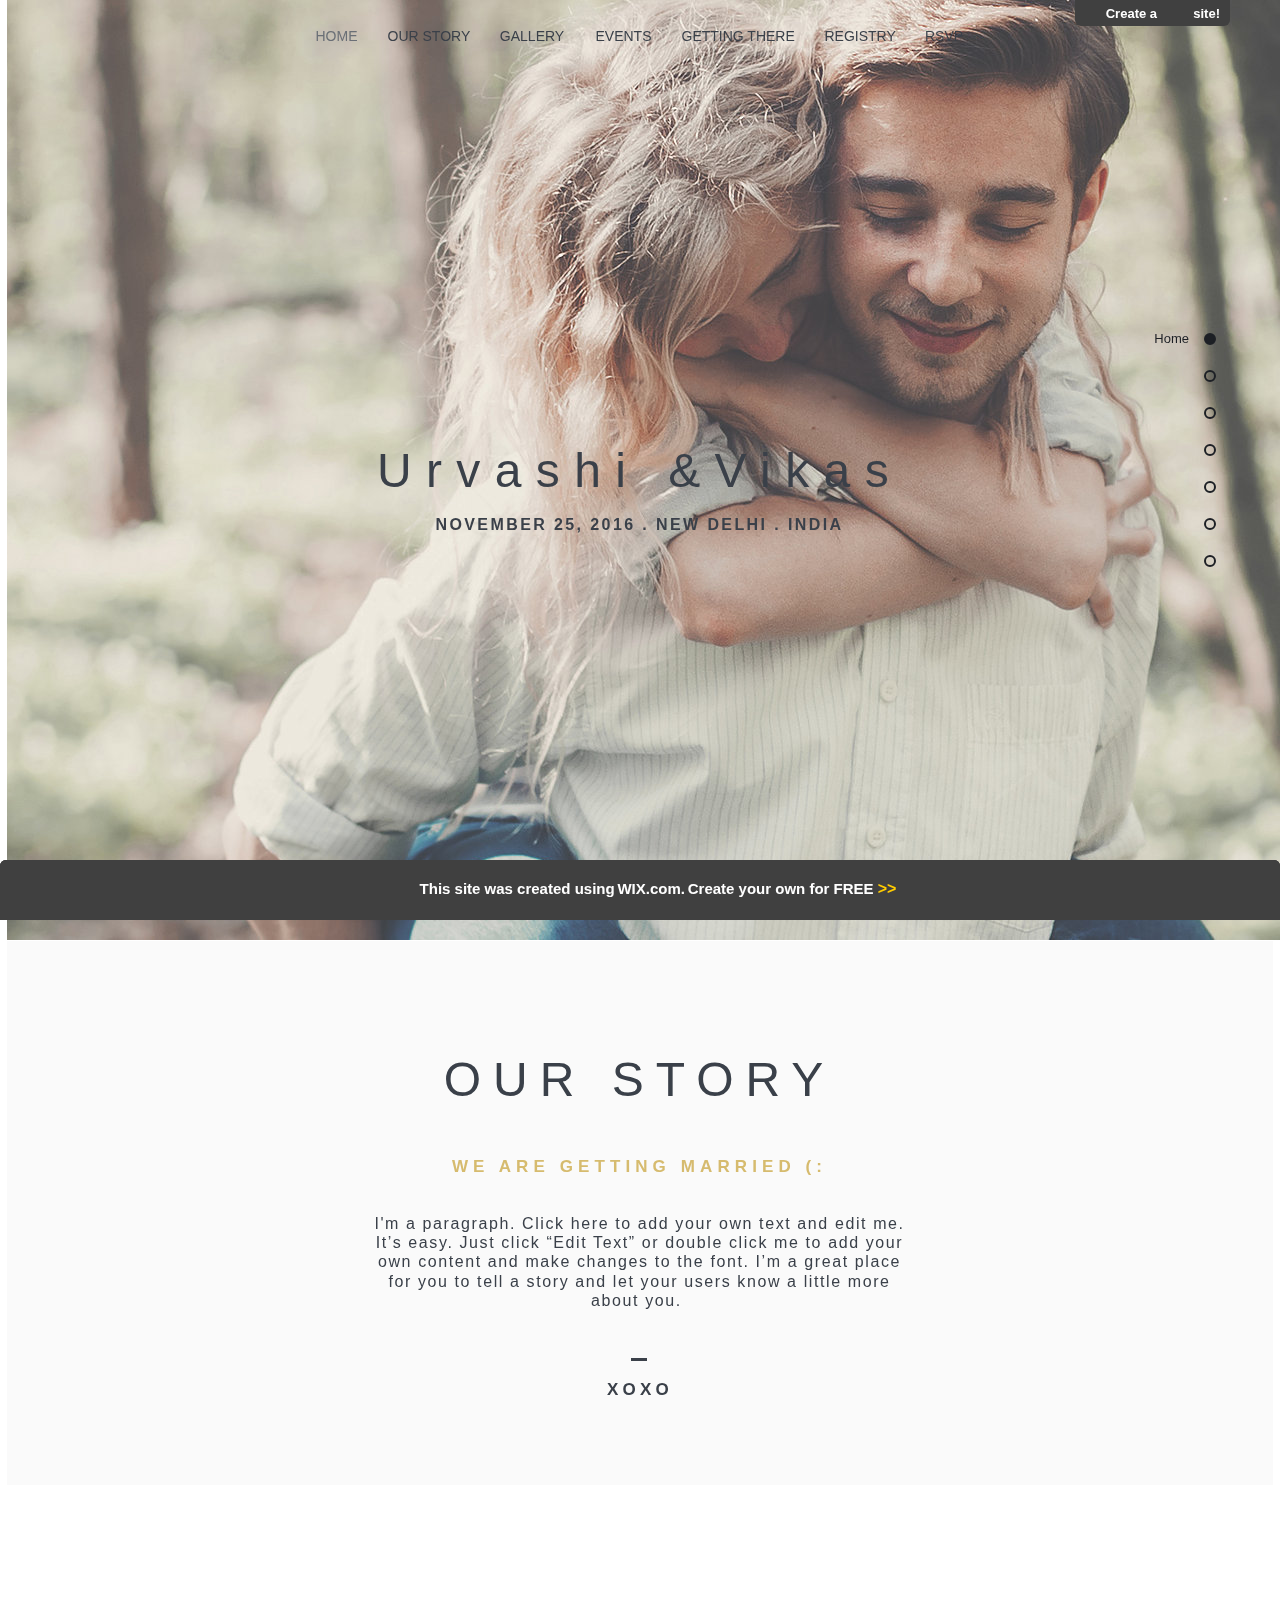
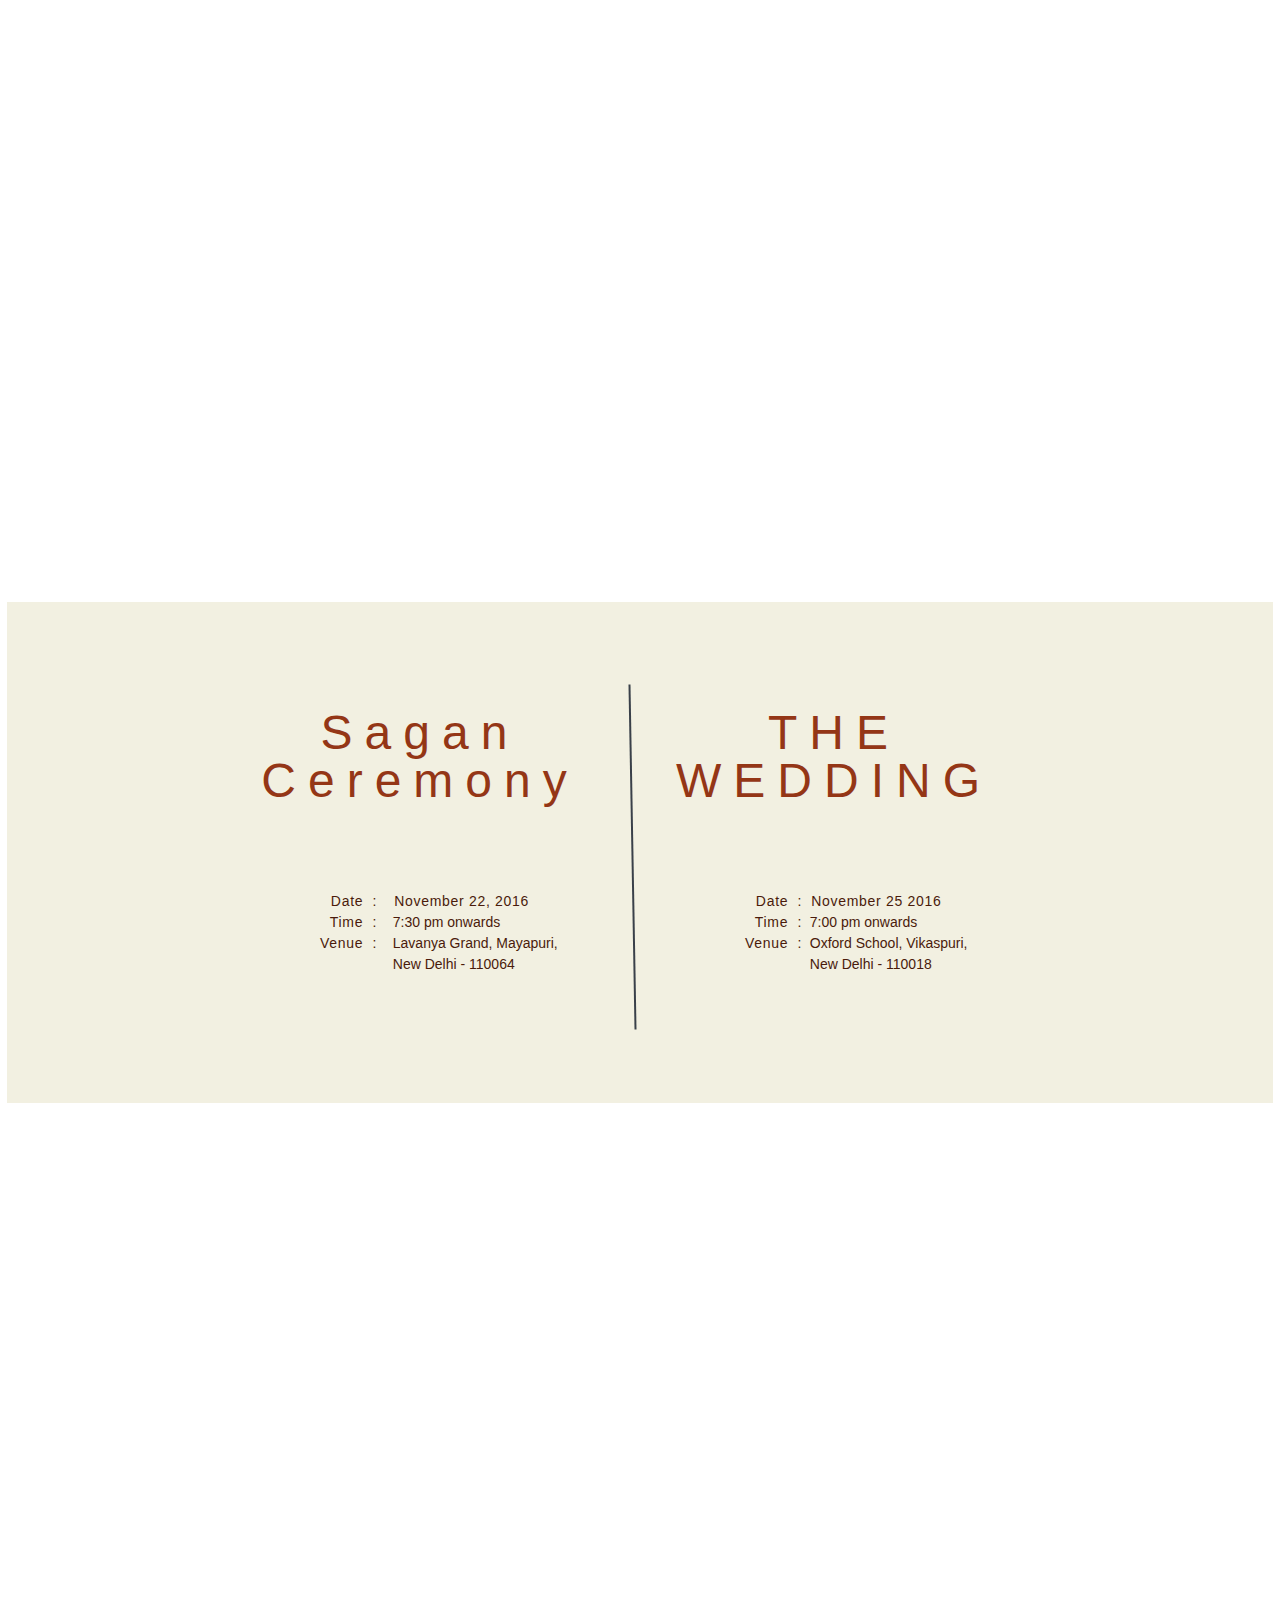
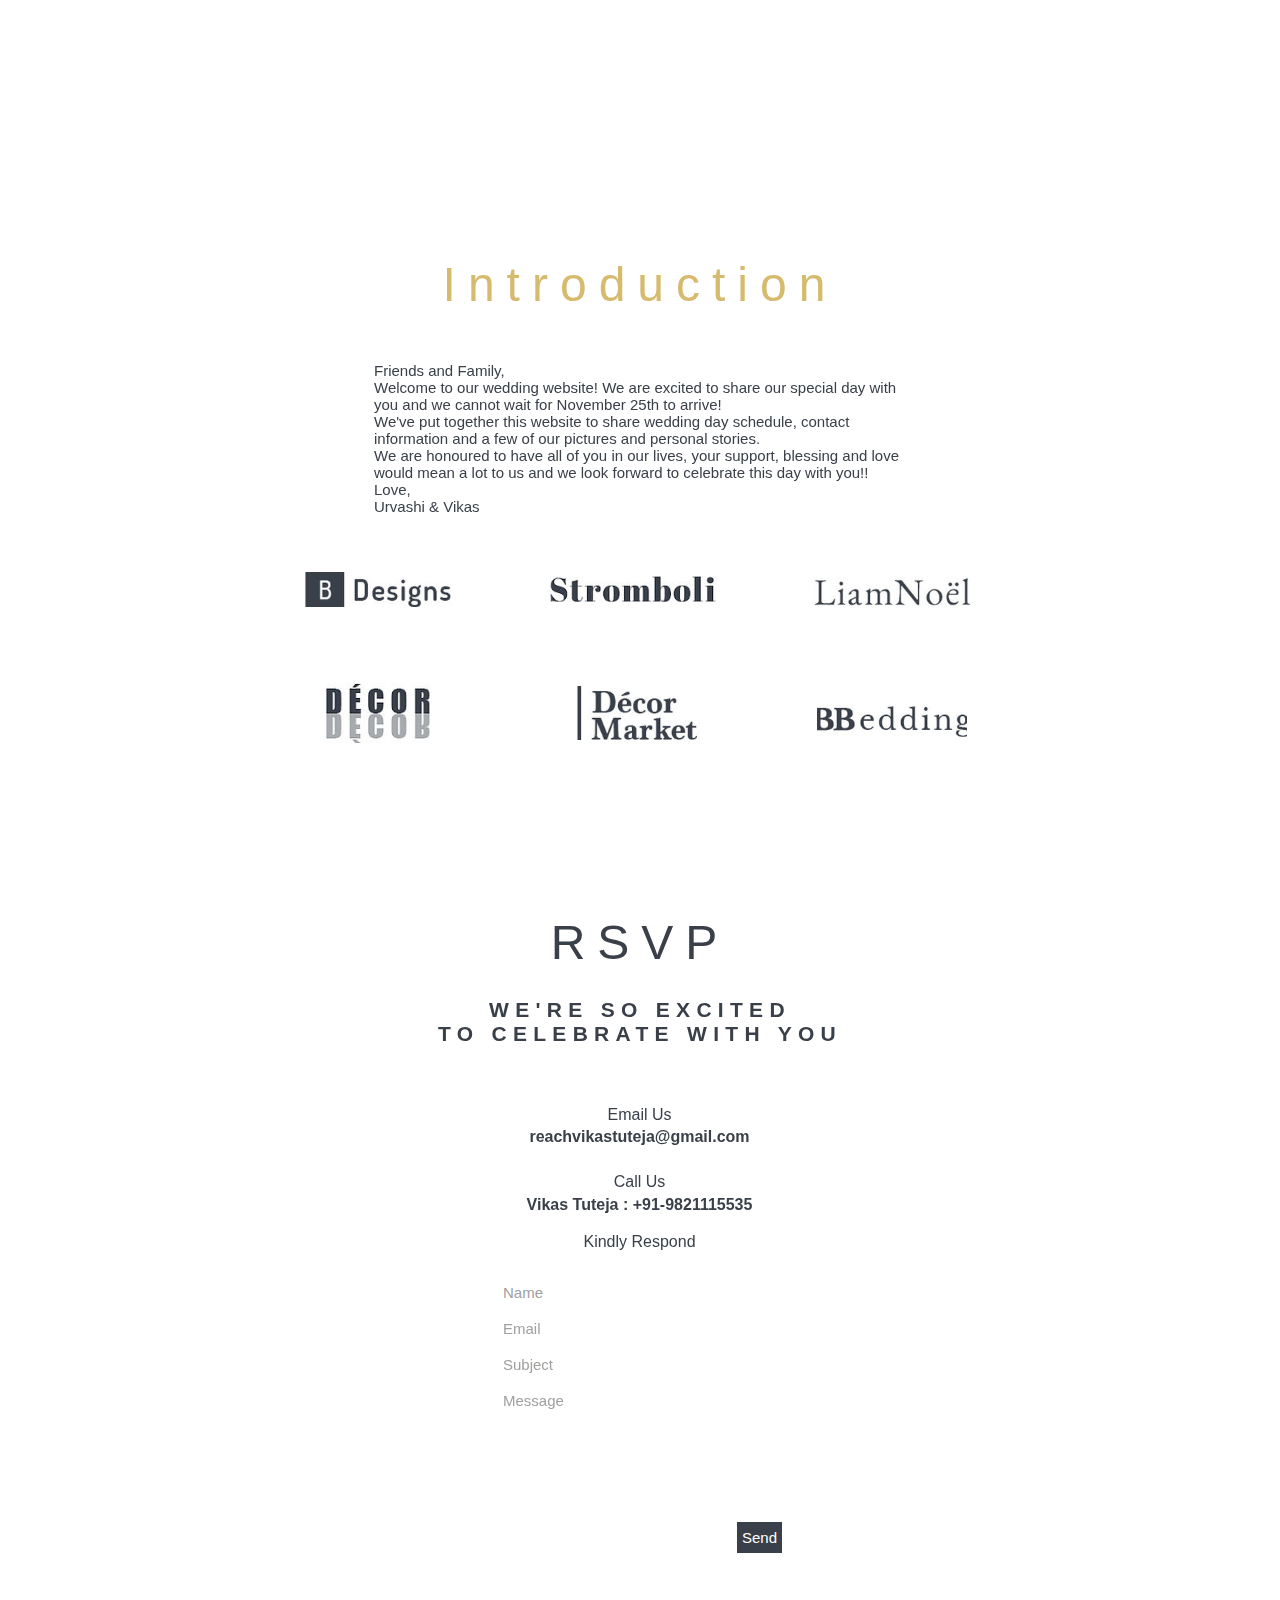
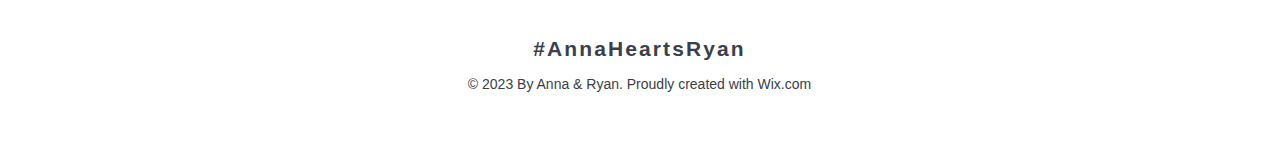
<file: index.html>
<!DOCTYPE html>
<!-- saved from url=(0038)http://vikasandurvashi.wix.com/wedding -->
<html class=""><head><meta http-equiv="Content-Type" content="text/html; charset=UTF-8">
    <meta http-equiv="X-UA-Compatible" content="IE=Edge">
             
    
                
<title>wedding</title>
<meta name="fb_admins_meta_tag" content="">


    <meta http-equiv="X-Wix-Renderer-Server" content="app11.tam">
<meta http-equiv="X-Wix-Meta-Site-Id" content="2a2154bc-0b57-40ac-ad4b-3461706ff7ea">
<meta http-equiv="X-Wix-Application-Instance-Id" content="3c91f5b9-4b22-423b-ab19-adb0cadd33cd">
<meta http-equiv="X-Wix-Published-Version" content="37">

<meta http-equiv="etag" content="d06644a5aa72f2b7491ea091e73efbc9">
<meta property="og:title" content="wedding">
<meta property="og:type" content="article">
<meta property="og:url" content="http://vikasandurvashi.wix.com/wedding">
<meta property="og:site_name" content="wedding">
<meta name="SKYPE_TOOLBAR" content="SKYPE_TOOLBAR_PARSER_COMPATIBLE">

<meta id="wixMobileViewport" name="viewport" content="width=980, user-scalable=yes">


        

    <script>
    // BEAT MESSAGE
    try {
        window.wixBiSession = {
            initialTimestamp : Date.now(),
            viewerSessionId: 'xxxxxxxx-xxxx-4xxx-yxxx-xxxxxxxxxxxx'.replace(/[xy]/g, function(c)
                    { var r = Math.random()*16|0, v = c == 'x' ? r : (r&0x3|0x8); return v.toString(16); }
            )
        };
        (new Image()).src = 'http://frog.wix.com/bt?src=29&evid=3&pn=1&et=1&v=1.1523.23&msid=2a2154bc-0b57-40ac-ad4b-3461706ff7ea&vsi=' + wixBiSession.viewerSessionId +
                '&url=' + encodeURIComponent(location.href.replace(/^http(s)?:\/\/(www\.)?/, '')) +
                '&isp=0&st=2&ts=0&c=' + wixBiSession.initialTimestamp;
    } catch (e){}
    // BEAT MESSAGE END
</script>

    

    <!-- META DATA -->
<script type="text/javascript">

    var serviceTopology = {"serverName":"app11.tam","cacheKillerVersion":"1","staticServerUrl":"http://static.parastorage.com/","usersScriptsRoot":"http://static.parastorage.com/services/wix-users/2.628.0","biServerUrl":"http://frog.wix.com/","userServerUrl":"http://users.wix.com/","billingServerUrl":"http://premium.wix.com/","mediaRootUrl":"http://static.wixstatic.com/","logServerUrl":"http://frog.wix.com/plebs","monitoringServerUrl":"http://TODO/","usersClientApiUrl":"https://users.wix.com/wix-users","publicStaticBaseUri":"http://static.parastorage.com/services/wix-public/1.201.0","basePublicUrl":"http://www.wix.com/","postLoginUrl":"http://www.wix.com/my-account","postSignUpUrl":"http://www.wix.com/new/account","baseDomain":"wix.com","staticMediaUrl":"https://static.wixstatic.com/media","staticAudioUrl":"https://media.wix.com/mp3","emailServer":"http://assets.wix.com/common-services/notification/invoke","blobUrl":"https://static.parastorage.com/wix_blob","htmlEditorUrl":"http://editor.wix.com/html","siteMembersUrl":"https://users.wix.com/wix-sm","scriptsLocationMap":{"wixapps":"https://static.parastorage.com/services/wixapps/2.485.0","tpa":"https://static.parastorage.com/services/tpa/2.1062.0","santa-resources":"https://static.parastorage.com/services/santa-resources/1.2.0","wix-code-sdk":"https://static.parastorage.com/services/js-wixcode-sdk/1.15.0","bootstrap":"https://static.parastorage.com/services/bootstrap/2.1229.53","ck-editor":"https://static.parastorage.com/services/ck-editor/1.87.3","it":"https://static.parastorage.com/services/experiments/it/1.37.0","santa":"https://static.parastorage.com/services/santa/1.1523.23","skins":"https://static.parastorage.com/services/skins/2.1229.53","core":"https://static.parastorage.com/services/core/2.1229.53","sitemembers":"https://static.parastorage.com/services/sm-js-sdk/1.31.0","automation":"https://static.parastorage.com/services/automation/1.23.0","web":"https://static.parastorage.com/services/web/2.1229.53","ecommerce":"https://static.parastorage.com/services/ecommerce/1.203.0","hotfixes":"https://static.parastorage.com/services/experiments/hotfixes/1.15.0","langs":"https://static.parastorage.com/services/langs/2.568.0","santa-versions":"https://static.parastorage.com/services/santa-versions/1.419.0","ut":"https://static.parastorage.com/services/experiments/ut/1.2.0"},"developerMode":false,"productionMode":true,"staticServerFallbackUrl":"https://sslstatic.wix.com/","staticVideoUrl":"http://video.wixstatic.com/","scriptsDomainUrl":"https://static.parastorage.com/","userFilesUrl":"http://static.parastorage.com/","staticHTMLComponentUrl":"http://vikasandurvashi.wix.com.usrfiles.com/","secured":false,"ecommerceCheckoutUrl":"https://www.safer-checkout.com/","premiumServerUrl":"https://premium.wix.com/","appRepoUrl":"http://assets.wix.com/wix-lists-ds-webapp","digitalGoodsServerUrl":"http://dgs.wixapps.net/","wixCloudBaseDomain":"wix-code.com","mailServiceSuffix":"/_api/common-services/notification/invoke","staticVideoHeadRequestUrl":"http://storage.googleapis.com/video.wixstatic.com","protectedPageResolverUrl":"https://site-pages.wix.com/_api/wix-public-html-info-webapp/resolve_protected_page_urls","publicStaticsUrl":"http://static.parastorage.com/services/wix-public/1.201.0","staticDocsUrl":"http://media.wix.com/ugd"};
    var santaModels = true;
    var rendererModel = {"metaSiteId":"2a2154bc-0b57-40ac-ad4b-3461706ff7ea","siteInfo":{"documentType":"UGC","applicationType":"HtmlWeb","siteId":"3c91f5b9-4b22-423b-ab19-adb0cadd33cd","siteTitleSEO":"wedding"},"clientSpecMap":{"13":{"type":"sitemembers","applicationId":13,"collectionType":"Open","collectionFormFace":"Register","smtoken":"867fa6702cc69e56a25b9b34c19b6a88786ee3bf0951b7920082ebfe44ed847583281c4bd19769e5708d97ab4b9f7766cd32d84fea5407fd9125cdb26bf19bf36c338e22ac549d2489e363d7906d57689203102f6b2b9b692be4fcdf4c89be3d","smcollectionId":"2d3ca1b3-7bb9-4d4e-a6d2-9bd63622214a"},"2":{"type":"appbuilder","applicationId":2,"appDefinitionId":"3d590cbc-4907-4cc4-b0b1-ddf2c5edf297","instanceId":"145c7736-5d61-2188-ca09-559ac21c49e5","state":"Initialized"}},"premiumFeatures":[],"geo":"IND","languageCode":"en","previewMode":false,"userId":"127a8429-eb29-4ef4-83f0-febfea09ddba","siteMetaData":{"preloader":{"enabled":false},"adaptiveMobileOn":true,"quickActions":{"socialLinks":[],"colorScheme":"dark","configuration":{"quickActionsMenuEnabled":false,"navigationMenuEnabled":true,"phoneEnabled":false,"emailEnabled":false,"addressEnabled":false,"socialLinksEnabled":false}},"contactInfo":{"companyName":"","phone":"","fax":"","email":"","address":""}},"runningExperiments":{"sv_packText":"new","balata":"new","sv_allowEditingGaps":"new","sv_blogSelectionSharer":"new","ds_pageTransition":"new","packText":"new","sv_minPH":"new","sv_exp171":"new","sv_boxSlideShow":"new","updateOgTags":"new","blogQueryProjection":"new","sv_googleMapsDesigns":"new","sv_stripMigrationViewer":"new","sv_blogPagination":"new","deepLinking":"new","sv_obMigrationFlow":"new","sv_fontsRefactor":"new","specs.users.NewLoginVelocityTemplateFT":"true","sv_passwordPages":"new","designData":"new","behaviorsData":"new","sendContactFormEmailsViaPong":"old","ds_stripInStrip":"new","sv_allowStripToColumnMigration":"new","touchMediaZoom":"new","sv_blogScrollToView":"new","mobileAppBannerOnMobile":"new","sv_textCompFilter":"new","contactFormActivity":"old"},"urlFormatModel":{"format":"hashBang","forbiddenPageUriSEOs":["app","apps","_api","robots.txt","sitemap.xml","feed.xml","sites"],"pageIdToResolvedUriSEO":{}},"passwordProtectedPages":[],"useSandboxInHTMLComp":true,"wixCodeModel":{"appData":{},"appRenderInfo":"100286b1ce89668527ad22bba321e803871be93b.eyJncmlkQXBwSWQiOm51bGwsImh0bWxTaXRlSWQiOiIzYzkxZjViOS00YjIyLTQyM2ItYWIxOS1hZGIwY2FkZDMzY2QiLCJpc1ZpZXdSZXZpc2lvbiI6ZmFsc2UsImRlbW9JZCI6bnVsbCwic2lnbkRhdGUiOjE0NjgzMjQ1ODU5ODJ9"}};
    var publicModel = {"domain":"wix.com","externalBaseUrl":"http:\/\/vikasandurvashi.wix.com\/wedding","unicodeExternalBaseUrl":"http:\/\/vikasandurvashi.wix.com\/wedding","pageList":{"masterPage":["https:\/\/static.wixstatic.com\/sites\/127a84_f2e15ad00decb7fbd8f56aff7fa9acbb_32.json.z?v=3","https:\/\/staticorigin.wixstatic.com\/sites\/127a84_f2e15ad00decb7fbd8f56aff7fa9acbb_32.json.z?v=3","https:\/\/fallback.wix.com\/wix-html-editor-pages-webapp\/page\/127a84_f2e15ad00decb7fbd8f56aff7fa9acbb_32.json"],"pages":[{"pageId":"x0zbz","title":"map","pageUriSEO":"map","urls":["https:\/\/static.wixstatic.com\/sites\/127a84_02b0bf98a752385ec53e0eb6ccb2d84c_29.json.z?v=3","https:\/\/staticorigin.wixstatic.com\/sites\/127a84_02b0bf98a752385ec53e0eb6ccb2d84c_29.json.z?v=3","https:\/\/fallback.wix.com\/wix-html-editor-pages-webapp\/page\/127a84_02b0bf98a752385ec53e0eb6ccb2d84c_29.json"],"pageJsonFileName":"127a84_02b0bf98a752385ec53e0eb6ccb2d84c_29.json"},{"pageId":"c1dmp","title":"HOME","pageUriSEO":"home","urls":["https:\/\/static.wixstatic.com\/sites\/127a84_1336150245d5a1587c96caad5f205807_34.json.z?v=3","https:\/\/staticorigin.wixstatic.com\/sites\/127a84_1336150245d5a1587c96caad5f205807_34.json.z?v=3","https:\/\/fallback.wix.com\/wix-html-editor-pages-webapp\/page\/127a84_1336150245d5a1587c96caad5f205807_34.json"],"pageJsonFileName":"127a84_1336150245d5a1587c96caad5f205807_34.json"}],"mainPageId":"c1dmp","masterPageJsonFileName":"127a84_f2e15ad00decb7fbd8f56aff7fa9acbb_32.json","topology":[{"baseUrl":"https:\/\/static.wixstatic.com\/","parts":"sites\/{filename}.z?v=3"},{"baseUrl":"https:\/\/staticorigin.wixstatic.com\/","parts":"sites\/{filename}.z?v=3"},{"baseUrl":"https:\/\/fallback.wix.com\/","parts":"wix-html-editor-pages-webapp\/page\/{filename}"}]},"timeSincePublish":1138508299,"favicon":"","deviceInfo":{"deviceType":"Desktop","browserType":"Chrome","browserVersion":51},"siteRevision":37,"sessionInfo":{"hs":-1644233839,"svSession":"e6a124c9ba2895ad593c9ba70d6ba549ef51de717c7d28b9d25199f46907a5036978b064325ffb5a47076bf32fb3142d1e60994d53964e647acf431e4f798bcdaae514a39b306a798e54e9ce2321f18bd61fd753eb32c04c11fb0032483c629a","ctToken":"[base64]","isAnonymous":false},"metaSiteFlags":[]};


    var googleAnalytics = "UA-2117194-61"
    ;

    var googleRemarketing = "";
    var facebookRemarketing = "";
    var yandexMetrika = "";

</script>



            <meta name="fragment" content="!">
    
    <!-- DATA -->
<script type="text/javascript">
    var adData = {"topLabel":"<span class=\"smallMusa\">(Wix-Logo) </span>Create a <span class=\"smallLogo\">Wix</span> site!","topContent":"100s of templates<br />No coding needed<br /><span class=\"emphasis spacer\">Start now >></span>","footerLabel":"<div class=\"adFootBox\"><div class=\"siteBanner\" ><div class=\"siteBanner\"><div class=\"wrapper\"><div class=\"bigMusa\">(Wix Logo)</div><div class=\"txt shd\" style=\"color:#fff\">This site was created using </div> <div class=\"txt shd\"><a  href=\"http://www.wix.com?utm_campaign=vir_wixad_live&experiment_id=abtestbanner122400001\" style=\"color:#fff\"> WIX.com. </a></div> <div class=\"txt shd\" style=\"color:#fff\"> Create your own for FREE <span class=\"emphasis\"> >></span></div></div></div></div></div>","adUrl":"http://www.wix.com/lpviral/enviral?utm_campaign=vir_wixad_live&experiment_id=abtestbanner122400001"};
    var mobileAdData = {"footerLabel":"7c3dbd_67131d7bd570478689be752141d4e28a.jpg","adUrl":"http://www.wix.com?utm_campaign=vir_wixad_live&experiment_id=abtestbanner122400001"};
    var usersDomain = "https://users.wix.com/wix-users";
        </script>
            <script type="text/javascript">
    var santaBase = 'https://static.parastorage.com/services/santa/1.1523.23';
        var clientSideRender = true;
    </script>
<script src="./wedding_files/require.min.js"></script>
<script src="./wedding_files/main-r.min.js"></script>
<link rel="stylesheet" href="./wedding_files/viewer.css">

<script type="text/javascript" charset="utf-8" async="" data-requirecontext="_" data-requiremodule="wixCodeInit" src="./wedding_files/wixCodeInit.min.js"></script><script type="text/javascript" charset="utf-8" async="" data-requirecontext="_" data-requiremodule="skins" src="./wedding_files/skins.min.js"></script><script type="text/javascript" charset="utf-8" async="" data-requirecontext="_" data-requiremodule="components" src="./wedding_files/components.min.js"></script><script type="text/javascript" charset="utf-8" async="" data-requirecontext="_" data-requiremodule="utils" src="./wedding_files/utils.min.js"></script><script type="text/javascript" charset="utf-8" async="" data-requirecontext="_" data-requiremodule="core" src="./wedding_files/core.min.js"></script><script type="text/javascript" charset="utf-8" async="" data-requirecontext="_" data-requiremodule="react" src="./wedding_files/react-with-addons.min.js"></script><script type="text/javascript" charset="utf-8" async="" data-requirecontext="_" data-requiremodule="wixappsCore" src="./wedding_files/wixappsCore.min.js"></script><script type="text/javascript" charset="utf-8" async="" data-requirecontext="_" data-requiremodule="wixappsBuilder" src="./wedding_files/wixappsBuilder.min.js"></script><script type="text/javascript" charset="utf-8" async="" data-requirecontext="_" data-requiremodule="lodash" src="./wedding_files/lodash.min.js"></script><script type="text/javascript" charset="utf-8" async="" data-requirecontext="_" data-requiremodule="TimelineMax" src="./wedding_files/TweenMax.min.js"></script><script type="text/javascript" charset="utf-8" async="" data-requirecontext="_" data-requiremodule="layout" src="./wedding_files/layout.min.js"></script><script type="text/javascript" charset="utf-8" async="" data-requirecontext="_" data-requiremodule="tpa" src="./wedding_files/tpa.min.js"></script><script type="text/javascript" charset="utf-8" async="" data-requirecontext="_" data-requiremodule="fonts" src="./wedding_files/fonts.min.js"></script><script type="text/javascript" charset="utf-8" async="" data-requirecontext="_" data-requiremodule="animations" src="./wedding_files/animations.min.js"></script><script type="text/javascript" charset="utf-8" async="" data-requirecontext="_" data-requiremodule="imageClientApi" src="./wedding_files/imageClientApi.min.js"></script><script type="text/javascript" charset="utf-8" async="" data-requirecontext="_" data-requiremodule="swfobject" src="./wedding_files/swfobject.min.js"></script><script type="text/javascript" charset="utf-8" async="" data-requirecontext="_" data-requiremodule="mousetrap" src="./wedding_files/mousetrap.min.js"></script><script type="text/javascript" charset="utf-8" async="" data-requirecontext="_" data-requiremodule="tweenEngine" src="./wedding_files/tweenEngine.min.js"></script><script type="text/javascript" charset="utf-8" async="" data-requirecontext="_" data-requiremodule="DrawSVGPlugin" src="./wedding_files/DrawSVGPlugin.min.js"></script><script type="text/javascript" charset="utf-8" async="" data-requirecontext="_" data-requiremodule="reactDOM" src="./wedding_files/react-dom.min.js"></script><script type="text/javascript" charset="utf-8" async="" data-requirecontext="_" data-requiremodule="ScrollToPlugin" src="./wedding_files/ScrollToPlugin.min.js"></script><script type="text/javascript" charset="utf-8" async="" data-requirecontext="_" data-requiremodule="widgets" src="./wedding_files/widgets.min.js"></script><script type="text/javascript" charset="utf-8" async="" data-requirecontext="_" data-requiremodule="experiment" src="./wedding_files/experiment.js"></script><script type="text/javascript" charset="utf-8" async="" data-requirecontext="_" data-requiremodule="render" src="./wedding_files/render.min.js"></script><script type="text/javascript" charset="utf-8" async="" data-requirecontext="_" data-requiremodule="reactDOMServer" src="./wedding_files/react-dom-server.min.js"></script><script type="text/javascript" charset="utf-8" async="" data-requirecontext="_" data-requiremodule="zepto" src="./wedding_files/zepto.min.js"></script><script type="text/javascript" charset="utf-8" async="" data-requirecontext="_" data-requiremodule="color" src="./wedding_files/color.min.js"></script><script type="text/javascript" charset="utf-8" async="" data-requirecontext="_" data-requiremodule="xss" src="./wedding_files/xss.min.js"></script><script type="text/javascript" charset="utf-8" async="" data-requirecontext="_" data-requiremodule="pinItPinWidget" src="./wedding_files/pinItPinWidget.min.js"></script><link rel="preload" href="./wedding_files/latin.css" as="style"><link rel="shortcut icon" href="http://www.wix.com/favicon.ico" type="image/x-icon"><link rel="apple-touch-icon" href="http://www.wix.com/favicon.ico" type="image/x-icon"><script type="text/javascript" charset="utf-8" async="" data-requirecontext="_" data-requiremodule="https://stats.g.doubleclick.net/dc.js" src="./wedding_files/dc.js"></script></head>
<body class="legacy-body-overflow">
        <div id="SITE_CONTAINER"><div class="noop" data-reactid=".0"><div data-reactid=".0.0"><style type="text/css" data-reactid=".0.0.$theme_fonts">.font_0 {font: normal normal normal 40px/1.4em din-next-w01-light,din-next-w02-light,din-next-w10-light,sans-serif ;color:#3A4049;} 
.font_1 {font: normal normal normal 16px/1.4em din-next-w01-light,din-next-w02-light,din-next-w10-light,sans-serif ;color:#3A4049;} 
.font_2 {font: normal normal normal 48px/1.4em impact,impact-w01-2010,impact-w02-2010,impact-w10-2010,sans-serif ;color:#3A4049;} 
.font_3 {font: normal normal normal 48px/1.4em impact,impact-w01-2010,impact-w02-2010,impact-w10-2010,sans-serif ;color:#3A4049;} 
.font_4 {font: normal normal bold 21px/1.4em 'open sans',sans-serif ;color:#3A4049;} 
.font_5 {font: normal normal bold 17px/1.4em 'open sans',sans-serif ;color:#3A4049;} 
.font_6 {font: normal normal bold 16px/1.4em 'open sans',sans-serif ;color:#3A4049;} 
.font_7 {font: normal normal normal 16px/1.4em 'open sans',sans-serif ;color:#3A4049;} 
.font_8 {font: normal normal normal 15px/1.4em 'open sans',sans-serif ;color:#3A4049;} 
.font_9 {font: normal normal normal 14px/1.4em 'open sans',sans-serif ;color:#3A4049;} 
.font_10 {font: normal normal normal 12px/1.4em din-next-w01-light,din-next-w02-light,din-next-w10-light,sans-serif ;color:#3A4049;} 
</style><style type="text/css" data-reactid=".0.0.$theme_colors">.color_0 {color: #FFFFFF;}
.backcolor_0 {background-color: #FFFFFF;}
.color_1 {color: #FFFFFF;}
.backcolor_1 {background-color: #FFFFFF;}
.color_2 {color: #000000;}
.backcolor_2 {background-color: #000000;}
.color_3 {color: #ED1C24;}
.backcolor_3 {background-color: #ED1C24;}
.color_4 {color: #0088CB;}
.backcolor_4 {background-color: #0088CB;}
.color_5 {color: #FFCB05;}
.backcolor_5 {background-color: #FFCB05;}
.color_6 {color: #727272;}
.backcolor_6 {background-color: #727272;}
.color_7 {color: #B0B0B0;}
.backcolor_7 {background-color: #B0B0B0;}
.color_8 {color: #FFFFFF;}
.backcolor_8 {background-color: #FFFFFF;}
.color_9 {color: #727272;}
.backcolor_9 {background-color: #727272;}
.color_10 {color: #B0B0B0;}
.backcolor_10 {background-color: #B0B0B0;}
.color_11 {color: #FFFFFF;}
.backcolor_11 {background-color: #FFFFFF;}
.color_12 {color: #C6C6C6;}
.backcolor_12 {background-color: #C6C6C6;}
.color_13 {color: #6A6F76;}
.backcolor_13 {background-color: #6A6F76;}
.color_14 {color: #3A4049;}
.backcolor_14 {background-color: #3A4049;}
.color_15 {color: #1D2025;}
.backcolor_15 {background-color: #1D2025;}
.color_16 {color: #EBDCB2;}
.backcolor_16 {background-color: #EBDCB2;}
.color_17 {color: #D6BB6E;}
.backcolor_17 {background-color: #D6BB6E;}
.color_18 {color: #A18C53;}
.backcolor_18 {background-color: #A18C53;}
.color_19 {color: #6B5E37;}
.backcolor_19 {background-color: #6B5E37;}
.color_20 {color: #362F1C;}
.backcolor_20 {background-color: #362F1C;}
.color_21 {color: #C3D2E7;}
.backcolor_21 {background-color: #C3D2E7;}
.color_22 {color: #9FB2D0;}
.backcolor_22 {background-color: #9FB2D0;}
.color_23 {color: #6284B8;}
.backcolor_23 {background-color: #6284B8;}
.color_24 {color: #41587B;}
.backcolor_24 {background-color: #41587B;}
.color_25 {color: #212C3D;}
.backcolor_25 {background-color: #212C3D;}
.color_26 {color: #F4C0AF;}
.backcolor_26 {background-color: #F4C0AF;}
.color_27 {color: #E99F86;}
.backcolor_27 {background-color: #E99F86;}
.color_28 {color: #DE5021;}
.backcolor_28 {background-color: #DE5021;}
.color_29 {color: #943616;}
.backcolor_29 {background-color: #943616;}
.color_30 {color: #4A1B0B;}
.backcolor_30 {background-color: #4A1B0B;}
.color_31 {color: #F4EAB1;}
.backcolor_31 {background-color: #F4EAB1;}
.color_32 {color: #E9DB89;}
.backcolor_32 {background-color: #E9DB89;}
.color_33 {color: #DEC328;}
.backcolor_33 {background-color: #DEC328;}
.color_34 {color: #94821B;}
.backcolor_34 {background-color: #94821B;}
.color_35 {color: #4A410D;}
.backcolor_35 {background-color: #4A410D;}
</style><style type="text/css" data-reactid=".0.0.$s0">.s0screenWidthBackground {position:absolute;top:0;right:0;bottom:0;left:0;}
.s0[data-state~="mobileView"] {position:absolute !important;}
.s0[data-state~="fixedPosition"] {position:fixed !important;left:auto !important;z-index:50;}
.s0[data-state~="fixedPosition"].s0_footer {top:auto;bottom:0;}
.s0_bg {position:absolute;top:0;right:0;bottom:0;left:0;background-color:rgba(255, 255, 255, 1);  border-top:0px solid rgba(160, 160, 159, 1);border-bottom:0px solid rgba(160, 160, 159, 1);}
.s0[data-state~="mobileView"] .s0bg {left:10px;right:10px;}
.s0bg {position:absolute;top:0px;right:0;bottom:0px;left:0;background-color:rgba(255, 255, 255, 1);border-radius:0;}
.s0inlineContent {position:absolute;top:0;right:0;bottom:0;left:0;}
.s0centeredContent {position:absolute;top:0;right:0;bottom:0;left:0;}</style><style type="text/css" data-reactid=".0.0.$s1">.s1 {word-wrap:break-word;}
.s1 li {font-style:inherit;font-weight:inherit;line-height:inherit;letter-spacing:normal;}
.s1 ol,.s1 ul {padding-left:1.3em;padding-right:0;margin-left:0.5em;margin-right:0;line-height:normal;letter-spacing:normal;}
.s1 ol[class~="wix-list"] li,.s1 ul[class~="wix-list"] li {margin-left:1em;margin-right:0;}
.s1 ol[class~="wix-list"][dir="rtl"] li,.s1 ul[class~="wix-list"][dir="rtl"] li {margin-left:0;margin-right:1em;}
.s1 ul {list-style-type:disc;}
.s1 ol {list-style-type:decimal;}
.s1 ul ul,.s1 ol ul {list-style-type:circle;}
.s1 ul ul ul,.s1 ol ul ul {list-style-type:square;}
.s1 ul ol ul,.s1 ol ol ul {list-style-type:square;}
.s1 ul[dir="rtl"],.s1 ol[dir="rtl"] {padding-left:0;padding-right:1.3em;margin-left:0;margin-right:0.5em;}
.s1 ul[dir="rtl"] ul,.s1 ul[dir="rtl"] ol,.s1 ol[dir="rtl"] ul,.s1 ol[dir="rtl"] ol {padding-left:0;padding-right:1.3em;margin-left:0;margin-right:0.5em;}
.s1 p {margin:0;line-height:normal;letter-spacing:normal;}
.s1 h1 {margin:0;line-height:normal;letter-spacing:normal;}
.s1 h2 {margin:0;line-height:normal;letter-spacing:normal;}
.s1 h3 {margin:0;line-height:normal;letter-spacing:normal;}
.s1 h4 {margin:0;line-height:normal;letter-spacing:normal;}
.s1 h5 {margin:0;line-height:normal;letter-spacing:normal;}
.s1 h6 {margin:0;line-height:normal;letter-spacing:normal;}
.s1 a {color:inherit;}</style><style type="text/css" data-reactid=".0.0.$s2">.s2screenWidthBackground {position:absolute;top:0;right:0;bottom:0;left:0;}
.s2[data-state~="mobileView"] {position:absolute !important;}
.s2[data-state~="fixedPosition"] {position:fixed !important;left:auto !important;z-index:50;}
.s2[data-state~="fixedPosition"].s2_footer {top:auto;bottom:0;}
.s2bg {position:absolute;top:0;right:0;bottom:0;left:0;}
.s2inlineContent {position:absolute;top:0;right:0;bottom:0;left:0;}
.s2centeredContent {position:absolute;top:0;right:0;bottom:0;left:0;}</style><style type="text/css" data-reactid=".0.0.$s3">.s3 {height:100px;width:100px;}
.s3overlay {position:absolute;top:0;right:0;bottom:0;left:0;background-color:rgba(0, 0, 0, 0.664);}
.s3inlineContent {position:absolute;top:0;right:0;bottom:0;left:0;}</style><style type="text/css" data-reactid=".0.0.$s4">.s4screenWidthBackground {position:absolute;top:0;right:0;bottom:0;left:0;}
.s4[data-state~="mobileView"] {position:absolute !important;}
.s4[data-state~="fixedPosition"] {position:fixed !important;left:auto !important;z-index:50;}
.s4[data-state~="fixedPosition"].s4_footer {top:auto;bottom:0;}
.s4bg {position:absolute;top:0;right:0;bottom:0;left:0;}
.s4inlineContent {position:absolute;top:0;right:0;bottom:0;left:0;}
.s4centeredContent {position:absolute;top:0;right:0;bottom:0;left:0;}</style><style type="text/css" data-reactid=".0.0.$s5">.s5itemsContainer {width:calc(100% - 0px);white-space:nowrap;position:relative;overflow:hidden;}
.s5moreContainer {overflow:visible;display:inherit;white-space:nowrap;width:auto;background-color:transparent;border-radius:0;  }
.s5dropWrapper {z-index:99999;display:block;opacity:1;visibility:hidden;position:absolute;margin-top:7px;}
.s5dropWrapper[data-dropMode="dropUp"] {margin-top:0;margin-bottom:7px;}
.s5repeaterButton {height:100%;position:relative;box-sizing:border-box;display:inline-block;cursor:pointer;font:normal normal normal 14px/1.4em helvetica-w01-bold,helvetica-w02-bold,helvetica-lt-w10-bold,sans-serif;}
.s5repeaterButton[data-state~="header"] a,.s5repeaterButton[data-state~="header"] div {cursor:default !important;}
.s5repeaterButton_gapper {padding:0 5px;}
.s5repeaterButtonlabel {display:inline-block;padding:0 10px;color:#3A4049;transition: color 0.4s ease 0s;}
.s5repeaterButton[data-state~="drop"] {width:100%;display:block;}
.s5repeaterButton[data-state~="drop"] .s5repeaterButtonlabel {padding:0 .5em;}
.s5repeaterButton[data-state~="over"] .s5repeaterButtonlabel {color:#6A6F76;transition: color 0.4s ease 0s;}
.s5repeaterButton[data-state~="selected"] .s5repeaterButtonlabel {color:#6A6F76;transition: color 0.4s ease 0s;}</style><style type="text/css" data-reactid=".0.0.$s6">.s6bg {position:absolute;top:0;right:0;bottom:0;left:0;}
.s6[data-state~="mobileView"] .s6bg {left:10px;right:10px;}
.s6inlineContent {position:absolute;top:0;right:0;bottom:0;left:0;}</style><style type="text/css" data-reactid=".0.0.$s7">.s7inlineContent {position:absolute;top:0;right:0;bottom:0;left:0;}</style><style type="text/css" data-reactid=".0.0.$s8">.s8 {border-bottom:3px solid rgba(58, 64, 73, 1);height:0 !important;min-height:0 !important;}</style><style type="text/css" data-reactid=".0.0.$s9">.s9 {border-bottom:2px solid rgba(58, 64, 73, 1);height:0 !important;min-height:0 !important;}</style><style type="text/css" data-reactid=".0.0.$s10">.s10iframe {overflow:hidden;position:absolute;width:100%;height:100%;display:block;}
.s10[data-state~="iframeNotShown"] .s10iframe {display:none;}
.s10[data-state~="iframeRenderedInvisible"] .s10iframe {visibility:hidden;}</style><style type="text/css" data-reactid=".0.0.$s11">.s11link {border-radius:0;  position:absolute;top:0;right:0;bottom:0;left:0;transition: border-color 0.4s ease 0s, background-color 0.4s ease 0s;  }
.s11label {font:normal normal bold 17px/1.4em 'open sans',sans-serif ;  transition: color 0.4s ease 0s;  color:#FFFFFF;display:inline-block;margin:calc(-1 * 2px) 2px 0;position:relative;white-space:nowrap;}
.s11[data-state~="sv_buttonUsesFlex"] .s11label {margin:0;}
.s11[data-disabled="false"] .s11link {background-color:transparent;border:solid transparent 2px;cursor:pointer !important;}
.s11[data-disabled="false"]:active[data-state~="mobile"] .s11link,.s11[data-disabled="false"]:hover[data-state~="desktop"] .s11link {background-color:transparent;border-color:rgba(255, 255, 255, 1);}
.s11[data-disabled="false"]:active[data-state~="mobile"] .s11label,.s11[data-disabled="false"]:hover[data-state~="desktop"] .s11label {color:#FFFFFF;}
.s11[data-disabled="true"] .s11link {background-color:rgba(204, 204, 204, 1);border-color:rgba(204, 204, 204, 1);}
.s11[data-disabled="true"] .s11label {color:#FFFFFF;}</style><style type="text/css" data-reactid=".0.0.$s12">.s12wrapper {min-width:180px;max-width:980px;max-height:1024px;position:absolute;width:100%;}
.s12 span {color:#6A6F76;float:left;font:normal 14px 'Helvetica Neue', Helvetica, sans-serif;max-width:60%;}
.s12 span.s12_success {color:#BADA55;}
.s12 span.s12_error {color:#8B0000;}
.s12 button,.s12 input,.s12 textarea {border-radius:0;    padding:5px;}
.s12 input,.s12 textarea {font:normal normal normal 15px/1.4em 'open sans',sans-serif;  background-color:rgba(255, 255, 255, 1);-webkit-appearance:none;-moz-appearance:none;border:0px solid rgba(106, 111, 118, 1);color:#6A6F76;margin:0 0 5px;width:100%;}
.s12 input.s12_error,.s12 textarea.s12_error {font:normal normal normal 15px/1.4em 'open sans',sans-serif;    border:1px solid #8B0000;color:#8B0000;}
.s12 input::-webkit-input-placeholder,.s12 textarea::-webkit-input-placeholder {color:#A0A09F;}
.s12 input::-moz-placeholder,.s12 textarea::-moz-placeholder {color:#A0A09F;}
.s12 input:-ms-input-placeholder,.s12 textarea:-ms-input-placeholder {color:#A0A09F;}
.s12 input::placeholder,.s12 textarea::placeholder {color:#A0A09F;}
.s12 button {background-color:rgba(58, 64, 73, 1);font:normal normal normal 15px/1.4em 'open sans',sans-serif;  border:0;color:#FFFFFF;cursor:pointer;float:right;margin:0;max-width:35%;}
.s12 textarea {min-height:130px;resize:none;}
.s12[data-state~="mobile"] input {color:#6A6F76;font-size:16px;height:45px;line-height:45px;margin:0 0 15px;padding:0 5px;}
.s12[data-state~="mobile"] input::-webkit-input-placeholder {color:#A0A09F;font-size:16px;}
.s12[data-state~="mobile"] input::-moz-placeholder {color:#A0A09F;font-size:16px;}
.s12[data-state~="mobile"] input:-ms-input-placeholder {color:#A0A09F;font-size:16px;}
.s12[data-state~="mobile"] input::placeholder {color:#A0A09F;font-size:16px;}
.s12[data-state~="mobile"] textarea {color:#6A6F76;font-size:16px;height:150px;margin:0 0 10px;}
.s12[data-state~="mobile"]::-webkit-input-placeholder {color:#A0A09F;font-size:16px;}
.s12[data-state~="mobile"]::-moz-placeholder {color:#A0A09F;font-size:16px;}
.s12[data-state~="mobile"]:-ms-input-placeholder {color:#A0A09F;font-size:16px;}
.s12[data-state~="mobile"]::placeholder {color:#A0A09F;font-size:16px;}
.s12[data-state~="right"] {direction:rtl;text-align:right;}
.s12[data-state~="right"] span {float:right;}
.s12[data-state~="right"] button {float:left;}
.s12[data-state~="left"] {direction:ltr;text-align:left;}
.s12[data-state~="left"] span {float:left;}
.s12[data-state~="left"] button {float:right;}
.s12[data-state~="nameHidden"] .s12nameField,.s12[data-state~="emailHidden"] .s12emailField,.s12[data-state~="subjectHidden"] .s12subjectField,.s12[data-state~="phoneHidden"] .s12phoneField,.s12[data-state~="addressHidden"] .s12addressField,.s12[data-state~="messageHidden"] .s12messageField {display:none !important;}</style><style type="text/css" data-reactid=".0.0.$s13">.s13 {pointer-events:none;}
.s13:.s13_ie10 {max-width:0;max-height:0;}
.s13inlineContent {pointer-events:all;}</style><style type="text/css" data-reactid=".0.0.$s14">.s14_zoomedin {cursor:url(//static.parastorage.com/services/skins/2.1212.0/images/wysiwyg/core/themes/base/cursor_zoom_out.png), url(//static.parastorage.com/services/skins/2.1212.0/images/wysiwyg/core/themes/base/cursor_zoom_out.cur), auto;overflow:hidden;display:block;}
.s14_zoomedout {cursor:url(//static.parastorage.com/services/skins/2.1212.0/images/wysiwyg/core/themes/base/cursor_zoom_in.png), url(//static.parastorage.com/services/skins/2.1212.0/images/wysiwyg/core/themes/base/cursor_zoom_in.cur), auto;}
.s14link {display:block;overflow:hidden;}
.s14img {overflow:hidden;}
.s14imgimage {position:static;box-shadow:#000 0 0 0;-webkit-user-select:none;-moz-user-select:none;-ms-user-select:none;user-select:none;}</style><style type="text/css" data-reactid=".0.0.$s15">.s15 {visibility:hidden;}</style><style type="text/css" data-reactid=".0.0.$s16">.s16menuContainer {display:-webkit-box;display:-webkit-flex;display:flex;-webkit-box-orient:vertical;-webkit-box-direction:normal;-webkit-flex-direction:column;flex-direction:column;-webkit-box-pack:justify;-webkit-justify-content:space-between;justify-content:space-between;width:100%;height:100%;-webkit-user-select:none;-moz-user-select:none;-ms-user-select:none;user-select:none;}
.s16menuContainer .s16_item {position:relative;}
.s16menuContainer .s16_item .s16_link {display:-webkit-box;display:-webkit-flex;display:flex;text-decoration:none;width:100%;cursor:default;-webkit-box-align:center;-webkit-align-items:center;align-items:center;pointer-events:none;}
.s16menuContainer .s16_item .s16_link .s16_text-wrapper {position:relative;white-space:nowrap;text-align:right;line-height:100%;visibility:hidden;opacity:0;left:10px;font:normal normal normal 13px/1.4em helvetica-w01-light,helvetica-w02-light,sans-serif;    color:rgba(29, 32, 37, 1);width:calc(100% - 15px);-webkit-transition:all 0.3s cubic-bezier(0.23, 1, 0.32, 1);transition:all 0.3s cubic-bezier(0.23, 1, 0.32, 1);}
.s16menuContainer .s16_item .s16_link .s16_text-wrapper .s16_label {cursor:pointer;}
.s16menuContainer .s16_item .s16_link .s16_symbol {cursor:pointer;-webkit-box-flex:0;-webkit-flex:0 0 auto;flex:0 0 auto;-webkit-transition:all 0.2s ease-in-out;transition:all 0.2s ease-in-out;pointer-events:all;fill:transparent;stroke:rgba(29, 32, 37, 1);stroke-width:4px;}
.s16menuContainer.s16_orientation-left .s16_item .s16_link {-webkit-box-orient:horizontal;-webkit-box-direction:normal;-webkit-flex-direction:row;flex-direction:row;}
.s16menuContainer.s16_orientation-right .s16_item .s16_link {-webkit-box-orient:horizontal;-webkit-box-direction:reverse;-webkit-flex-direction:row-reverse;flex-direction:row-reverse;}
.s16menuContainer.s16_text-align-left .s16_item .s16_link .s16_text-wrapper {text-align:left;}
.s16menuContainer.s16_text-align-center .s16_item .s16_link .s16_text-wrapper {text-align:center;}
.s16menuContainer.s16_text-align-right .s16_item .s16_link .s16_text-wrapper {text-align:right;}
.s16menuContainer .s16_item.s16_active .s16_link,.s16menuContainer .s16_item.s16_hover .s16_link {pointer-events:all;}
.s16menuContainer .s16_item.s16_active .s16_link .s16_symbol,.s16menuContainer .s16_item.s16_hover .s16_link .s16_symbol {fill:#1D2025;stroke:#1D2025;}
.s16menuContainer .s16_item.s16_active .s16_link .s16_text-wrapper,.s16menuContainer .s16_item.s16_hover .s16_link .s16_text-wrapper {visibility:visible;opacity:1;left:0;color:#1D2025;}
.s16menuContainer.s16_text-align-left .s16_item .s16_link .s16_text-wrapper .s16_label,.s16menuContainer.s16_orientation-left.s16_text-align-center .s16_item .s16_link .s16_text-wrapper .s16_label {padding-left:15px;}
.s16menuContainer.s16_text-align-right .s16_item .s16_link .s16_text-wrapper .s16_label,.s16menuContainer.s16_orientation-right.s16_text-align-center .s16_item .s16_link .s16_text-wrapper .s16_label {padding-right:15px;}
.s16menuContainer .s16_item.s16_light .s16_link .s16_text-wrapper,.s16menuContainer .s16_active.s16_item.s16_light .s16_link .s16_text-wrapper {color:#fff;}
.s16menuContainer .s16_item.s16_light .s16_link .s16_symbol,.s16menuContainer .s16_active.s16_item.s16_light .s16_link .s16_symbol {stroke:#fff;}
.s16menuContainer .s16_active.s16_item.s16_light .s16_link .s16_symbol {fill:#fff;}
.s16menuContainer .s16_item.s16_dark .s16_link .s16_text-wrapper,.s16menuContainer .s16_active.s16_item.s16_dark .s16_link .s16_text-wrapper {color:#000;}
.s16menuContainer .s16_item.s16_dark .s16_link .s16_symbol,.s16menuContainer .s16_active.s16_item.s16_dark .s16_link .s16_symbol {stroke:#000;}
.s16menuContainer .s16_active.s16_item.s16_dark .s16_link .s16_symbol {fill:#000;}</style><style type="text/css" data-reactid=".0.0.$wixAds">.wixAdsmobileAd {width:100%;height:30px;position:relative;display:block;text-align:center;background-image:url(//static.parastorage.com/services/skins/2.1212.0/images/wysiwyg/core/themes/base/wixads/BG91x1.jpg);background-repeat:repeat;background-size:100% 30px;z-index:999;}
.wixAdsdesktopWADBottom {position:fixed;z-index:999;width:100%;bottom:0;max-height:10vh;}
.wixAdsdesktopWADBottomContent {width:100%;height:40px;text-align:center;background-color:#404040;border-radius:6px 6px 0 0;pointer-events:all;cursor:pointer;}
.wixAdsdesktopWADBottomContent:hover {background-color:#222;}
.wixAds[data-state~="facebook"] .wixAdsdesktopWADBottomContent {width:500px;margin:0 auto;}
.wixAdsdesktopWADTop {position:fixed;z-index:999;height:26px;top:0;right:50px;overflow:hidden;background-color:#404040;border-radius:0 0 6px 6px;pointer-events:all;cursor:pointer;-webkit-transition:all .3s ease-in-out;transition:all .3s ease-in-out;}
.wixAdsdesktopWADTop:hover {height:97px;background-color:rgba(50, 50, 50, 0.8);}
.wixAdsdesktopWADTop:hover .wixAdsdesktopWADTopLabel {background-color:#222;}
.wixAdsdesktopWADTopLabel {padding:6px;font-size:13px;line-height:1.3em;color:#FFF;width:100%;font-size:13px;color:#FFF;font-weight:bold;line-height:18px;text-align:justify;padding:5px 10px;}
.wixAds[data-state~="desktop"] .wixAdsmobileAd {display:none;}
.wixAds[data-state~="mobile"] .wixAdsdesktopWADTop {display:none;}
.wixAds[data-state~="mobile"] .wixAdsdesktopWADBottom {display:none;}
.wixAdsdesktopWADTopLabel .wixAds_smallMusa {display:inline-block;text-indent:-9999px;width:16px;height:16px;margin-right:5px;background-image:url(//static.parastorage.com/services/skins/2.1212.0/images/wysiwyg/core/themes/base/wixads/wf_label_static.png);background-repeat:no-repeat;background-position:0% 0%;}
.wixAdsdesktopWADTopLabel .wixAds_smallLogo {display:inline-block;text-indent:-9999px;width:29px;height:16px;background-image:url(//static.parastorage.com/services/skins/2.1212.0/images/wysiwyg/core/themes/base/wixads/wf_label_static.png);background-repeat:no-repeat;background-position:-16px top;}
.wixAdsdesktopWADTopContent {font-size:13px;line-height:1.3em;color:#ffffff;font-weight:bold;line-height:18px;text-align:justify;padding:5px 10px;width:100%;}
.wixAdsdesktopWADBottomContent .wixAds_faceBanner {background-color:rgba(64, 64, 64, 1);width:500px;height:100%;margin:0 auto;border-radius:6px 6px 0 0;  padding:5px 0 0 0;}
.wixAdsdesktopWADBottomContent .wixAds_faceBanner div {display:inline-block;height:30px;}
.wixAdsdesktopWADBottomContent .wixAds_faceBanner .wixAds_txt {color:#fff;font-weight:bold;font-size:15px;text-align:justify;margin:-2px 10px 0 19px;}
.wixAdsdesktopWADBottomContent .wixAds_faceBanner .wixAds_logoDot {position:static;margin:0 3px;}
.wixAdsdesktopWADBottomContent .wixAds_faceBanner .wixAds_emphasis {font-weight:bold;position:relative;top:-6px;}
.wixAdsdesktopWADTopContent .wixAds_spacer {line-height:26px;}
.wixAdsdesktopWADTopContent .wixAds_emphasis {color:#ffcc00;}
.wixAdsdesktopWADTopContent .wixAds_cap {font-size:16px;line-height:1.3em;text-transform:uppercase;}
.wixAdsdesktopWADTopContent .wixAds_face {display:block;line-height:18px;text-align:justify;padding:0 20px;width:120px;}
.wixAdsdesktopWADBottomContent .wixAds_adFootBox {height:40px;width:100%;text-align:center;}
.wixAdsdesktopWADBottomContent .wixAds_siteBanner {background-color:rgba(64, 64, 64, 1);border-radius:6px 6px 0 0;  width:100%;height:100%;text-align:center;}
.wixAdsdesktopWADBottomContent:hover .wixAds_siteBanner {background-color:#222;}
.wixAdsdesktopWADBottomContent .wixAds_siteBanner .wixAds_wrapper {padding:5px 0;}
.wixAdsdesktopWADBottomContent .wixAds_siteBanner .wixAds_wrapper div {display:inline-block;height:30px;}
.wixAdsdesktopWADBottomContent .wixAds_bigMusa {text-indent:-9999px;width:36px;background-image:url(//static.parastorage.com/services/skins/2.1212.0/images/wysiwyg/core/themes/base/wixads/wf_label_static.png);background-repeat:no-repeat;background-position:left bottom;position:relative;top:-19px;}
.wixAdsdesktopWADBottomContent.wixAds_nativeAndroid .wixAds_bigMusa {overflow:hidden;}
.wixAdsdesktopWADBottomContent .wixAds_logoDot {text-indent:-9999px;width:39px;height:15px;position:relative;top:-4px;margin:0 5px;background-image:url(//static.parastorage.com/services/skins/2.1212.0/images/wysiwyg/core/themes/base/wixads/wf_label_static.png);background-repeat:no-repeat;background-position:right -17px;}
.wixAdsdesktopWADBottomContent .wixAds_emphasis {color:#ffcc00;font-size:16px;text-transform:uppercase;}
.wixAdsdesktopWADBottomContent .wixAds_txt {color:#fff;font-weight:bold;font-size:15px;}
.wixAdsdesktopWADBottomContent .wixAds_siteBanner .wixAds_txt {line-height:47px;}@media (orientation: landscape){.wixAdsmobileAd {display:none;}}
@media (orientation: landscape){.wixAds_wixAds[data-state~="mobile"] {display:none;}}</style><style type="text/css" data-reactid=".0.0.$mobileAppBanner">.mobileAppBannercontainer {position:relative;overflow:hidden;z-index:99;height:70px;background-color:#f2f2f2;border-bottom:1px solid #d7d7d7;}
.mobileAppBannercontainer > div {float:left;margin-left:10px;}
.mobileAppBannerclose > a {color:#777777;line-height:70px;font-family:Helvetica, sans-serif, Arial;font-size:14px;}
.mobileAppBannericonbody {width:40px;height:40px;margin-top:15px;border-radius:10px;display:inline-block;  background-size:cover;background-position:center;background-repeat:no-repeat;}
.mobileAppBannercontainer[data-device~="android"] .mobileAppBannericonbody {border-radius:3px;}
.mobileAppBannertext {color:#0d0d0d;line-height:20px;margin-top:15px;}
.mobileAppBannerappname {font-family:"Helvetica Neue", Helvetica, sans-serif, Arial;font-size:13px;font-weight:600;overflow:hidden;white-space:nowrap;text-overflow:ellipsis;max-width:175px;}
.mobileAppBannertagline {font-family:"HelveticaNeue-Light", "Helvetica Neue Light", Helvetica, sans-serif-light, Arial;font-size:13px;font-weight:normal;}
.mobileAppBannergetlink {color:#3798eb;line-height:normal;font-family:"HelveticaNeue-Medium", Helvetica, sans-serif, Arial;font-weight:600;font-size:13px;}
.mobileAppBannercontainer[data-device~="apple"] .mobileAppBannergetlink {font-weight:500;}
.mobileAppBannerbaselinehack {height:14px;line-height:0px;display:inline-block;}
.mobileAppBannerget {border:1px solid #3798eb;border-radius:3px;padding:3px 10px;display:inline-block;}@media all and (max-width: 400px) and (min-width: 0px){.mobileAppBannerget {position:absolute;top:22.5px;right:10px;float:none !important;}}
@media all and (min-width: 401px){.mobileAppBannerget {margin-top:22.5px;margin-left:30px !important;}}</style><style type="text/css" data-reactid=".0.0.$deadComp">.deadComp {background:transparent;}</style><style type="text/css" data-reactid=".0.0.$siteBackground">.siteBackground {width:100%;position:absolute;}
.siteBackgroundbgBeforeTransition {position:absolute;top:0;}
.siteBackgroundbgAfterTransition {position:absolute;top:0;}</style><style type="text/css" data-reactid=".0.0.$loginDialog">.loginDialog {position:fixed;width:100%;height:100%;z-index:99;font-family:Arial, sans-serif;font-size:1em;color:#9C9C9C;}
.loginDialogblockingLayer {background-color:rgba(85, 85, 85, 0.75);position:fixed;top:0;right:0;bottom:0;left:0;visibility:visible;zoom:1;overflow:auto;}
.loginDialogdialog {background-color:rgba(170, 170, 170, 0.7);width:455px;position:fixed;padding:20px;}
.loginDialog_wrapper {background-color:rgba(255, 255, 255, 1);padding:45px 40px 0 40px;}
.loginDialogxButton {position:absolute;top:-14px;right:-14px;cursor:pointer;background:transparent url(//static.parastorage.com/services/skins/2.1212.0/images/wysiwyg/core/themes/base/viewer_login_sprite.png) no-repeat right top;height:30px;width:30px;}
.loginDialogxButton:hover {background-position:right -80px;}
.loginDialogheader {padding-bottom:25px;line-height:30px;}
.loginDialogfavIcon {float:left;margin:7px 7px 0 0;width:16px;height:16px;}
.loginDialogtitle {font-size:20px;font-weight:bold;color:#555555;}
.loginDialog[data-state~="mobile"] {position:absolute;width:100%;height:100%;z-index:99;font-family:Arial, sans-serif;font-size:1em;color:#9C9C9C;top:0;}
.loginDialog[data-state~="mobile"] .loginDialogheader {padding-bottom:10px;line-height:30px;}
.loginDialog[data-state~="mobile"] .loginDialogfavIcon {display:none;}
.loginDialog[data-state~="mobile"] .loginDialogtitle {font-size:14px;}
.loginDialog[data-state~="mobile"] .loginDialogdialog {width:260px;padding:10px;position:absolute;}
.loginDialog[data-state~="mobile"] .loginDialog_footer {margin-top:0;padding-bottom:10px;}
.loginDialog[data-state~="mobile"] .loginDialogcancel {font-size:14px;line-height:30px;}
.loginDialog[data-state~="mobile"] .loginDialog_wrapper {padding:14px 12px 0 12px;}
.loginDialog[data-state~="mobile"] .loginDialogsubmitButton {height:30px;width:100px;font-size:14px;}
.loginDialog_forgot {text-align:left;font-size:12px;}
.loginDialog_forgot a {color:#0198ff;border-bottom:1px solid #0198ff;}
.loginDialog_forgot a:hover {color:#0044ff;border-bottom:1px solid #0044ff;}
.loginDialog_error {font-size:12px;color:#d74401;text-align:right;}
.loginDialog_footer {width:100%;margin-top:27px;padding-bottom:40px;}
.loginDialogcancel {color:#9C9C9C;font-size:18px;text-decoration:underline;line-height:36px;}
.loginDialogcancel:hover {color:#9c3c3c;}
.loginDialogpasswordInput label {font-size:14px;}
.loginDialogpasswordInput label[data-type="password"] {font-size:14px;line-height:30px;height:30px;}
.loginDialogsubmitButton {float:right;cursor:pointer;border:solid 2px #0064a8;height:36px;width:143px;background:transparent url(//static.parastorage.com/services/skins/2.1212.0/images/wysiwyg/core/themes/base/viewer_login_sprite.png) repeat-x right -252px;color:#ffffff;font-size:24px;font-weight:bold;box-shadow:0 1px 3px rgba(0, 0, 0, 0.5);}
.loginDialogsubmitButton:hover {background-position:right -352px;border-color:#004286;}
.loginDialog[data-state="normal"] .loginDialogerror {display:none;}
.loginDialog[data-state="error"] .loginDialogerror {display:block;font-size:12px;color:#d74401;text-align:right;}
.loginDialog[data-state="error"] .loginDialogpasswordInput {border-color:#d74401;}
.loginDialogpasswordInput {font-size:1em;}
.loginDialogpasswordInput label {float:none;font-size:17px;line-height:25px;color:#585858;}
.loginDialogpasswordInput[data-state~="mobile"] label {float:none;font-size:14px;line-height:20px;color:#585858;}
.loginDialogpasswordInputinput {padding:0 15px;width:100%;height:42px;font-size:19px;line-height:42px;color:#0198ff;margin:0 -3px;background:transparent url(//static.parastorage.com/services/skins/2.1212.0/images/wysiwyg/core/themes/base/viewer_login_sprite.png) repeat-x right -170px;border:solid 1px #a1a1a1;box-sizing:border-box;}
.loginDialogpasswordInput[data-state~="mobile"] .loginDialogpasswordInputinput {padding:0 15px;width:100%;height:30px;font-size:14px;line-height:30px;color:#0198ff;margin:0 -3px;background:transparent url(//static.parastorage.com/services/skins/2.1212.0/images/wysiwyg/core/themes/base/viewer_login_sprite.png) repeat-x right -170px;border:solid 1px #a1a1a1;box-sizing:border-box;}
.loginDialogpasswordInputinput[data-type="password"] {font-size:38px;}
.loginDialogpasswordInput[data-state~="mobile"] .loginDialogpasswordInputinput[data-type="password"] {font-size:14px;}
.loginDialogpasswordInputerrorMessage {display:block;font-size:12px;color:#d74401;text-align:right;height:15px;}
.loginDialogpasswordInput:not([data-state~="invalid"]) .loginDialogpasswordInputerrorMessage {visibility:hidden;}
.loginDialogpasswordInput[data-state~="invalid"] .loginDialogpasswordInputerrorMessage {visibility:visible;}
.loginDialogpasswordInput[data-state~="invalid"] input {border-color:#d74401;}
.loginDialogpasswordInput[data-state~="invalid"] .loginDialogpasswordInputinput {border-color:red;}</style><style type="text/css" data-reactid=".0.0.$testStyle">.testStyles {position:absolute; display: none; z-index: 14}</style><div class="testStyles" data-reactid=".0.0.p"></div><style type="text/css" data-reactid=".0.0.$uploadedFonts"></style><link rel="stylesheet" type="text/css" href="./wedding_files/css" data-reactid=".0.0.$googleFonts"><link rel="stylesheet" type="text/css" href="./wedding_files/latin-ext.css" data-reactid=".0.0.$latin-ext"><link rel="stylesheet" type="text/css" href="./wedding_files/cyrillic.css" data-reactid=".0.0.$cyrillic"><link rel="stylesheet" type="text/css" href="./wedding_files/japanese.css" data-reactid=".0.0.$japanese"><link rel="stylesheet" type="text/css" href="./wedding_files/korean.css" data-reactid=".0.0.$korean"><link rel="stylesheet" type="text/css" href="./wedding_files/arabic.css" data-reactid=".0.0.$arabic"><link rel="stylesheet" type="text/css" href="./wedding_files/hebrew.css" data-reactid=".0.0.$hebrew"><link rel="stylesheet" type="text/css" href="./wedding_files/latin.css" data-reactid=".0.0.$latin"><div style="overflow:hidden;visibility:hidden;max-height:0;max-width:0;position:absolute;" data-reactid=".0.0.$fontsLoader"><style data-reactid=".0.0.$fontsLoader.0">.font-ruler-content::after {content:"@#$%%^&*~IAO"}</style></div></div><div style="position: absolute; top: 0px; height: 0px;" class="wixAds" data-state="desktop " id="WIX_ADS" data-reactid=".0.$WIX_ADS"><div style="visibility:visible;" id="WIX_ADSdesktopWADTop" class="wixAdsdesktopWADTop" data-reactid=".0.$WIX_ADS.0"><div id="WIX_ADSdesktopWADTopLabel" class="wixAdsdesktopWADTopLabel" data-reactid=".0.$WIX_ADS.0.0"><span class="wixAds_smallMusa">(Wix-Logo) </span>Create a <span class="wixAds_smallLogo">Wix</span> site!</div><div id="WIX_ADSdesktopWADTopContent" class="wixAdsdesktopWADTopContent" data-reactid=".0.$WIX_ADS.0.1">100s of templates<br>No coding needed<br><span class="wixAds_emphasis wixAds_spacer">Start now &gt;&gt;</span></div></div><div style="visibility:visible;display:block !important;" id="WIX_ADSdesktopWADBottom" class="wixAdsdesktopWADBottom" data-reactid=".0.$WIX_ADS.1"><div class="wixAdsdesktopWADBottomContent" id="WIX_ADSdesktopWADBottomContent" data-reactid=".0.$WIX_ADS.1.0"><div class="adFootBox"><div class="wixAds_siteBanner"><div class="wixAds_siteBanner"><div class="wixAds_wrapper"><div class="wixAds_bigMusa">(Wix Logo)</div><div class="wixAds_txt wixAds_shd" style="color:#fff">This site was created using </div> <div class="wixAds_txt wixAds_shd"><a href="http://www.wix.com/?utm_campaign=vir_wixad_live&amp;experiment_id=abtestbanner122400001" style="color:#fff"> WIX.com. </a></div> <div class="wixAds_txt wixAds_shd" style="color:#fff"> Create your own for FREE <span class="wixAds_emphasis"> &gt;&gt;</span></div></div></div></div></div></div></div><div id="WIX_ADSmobileAd" class="wixAdsmobileAd" data-reactid=".0.$WIX_ADS.2"><a id="WIX_ADSmobileAdLink" class="wixAdsmobileAdLink" data-reactid=".0.$WIX_ADS.2.0"><img id="WIX_ADSmobileAdImg" class="wixAdsmobileAdImg" data-reactid=".0.$WIX_ADS.2.0.0"></a></div></div><div id="SITE_BACKGROUND" class="siteBackground" style="position: absolute; top: 0px; height: 4917px; width: 1351px;" data-reactid=".0.$SITE_BACKGROUND"><div id="SITE_BACKGROUND_previous_" class="siteBackgroundprevious" data-reactid=".0.$SITE_BACKGROUND.$noPrev"><div id="SITE_BACKGROUND_previousImage_" class="siteBackgroundpreviousImage" data-reactid=".0.$SITE_BACKGROUND.$noPrev.0"></div><div id="SITE_BACKGROUNDpreviousVideo" class="siteBackgroundpreviousVideo" data-reactid=".0.$SITE_BACKGROUND.$noPrev.1"></div><div id="SITE_BACKGROUND_previousOverlay_" class="siteBackgroundpreviousOverlay" data-reactid=".0.$SITE_BACKGROUND.$noPrev.2"></div></div><div id="SITE_BACKGROUND_current_c1dmp" style="top:0;height:100%;width:100%;background-color:rgba(255, 255, 255, 1);display:;position:fixed;" class="siteBackgroundcurrent" data-reactid=".0.$SITE_BACKGROUND.$c1dmp"><div id="SITE_BACKGROUND_currentImage_c1dmp" style="position: absolute; top: 0px; height: 120%; width: 100%; transform: translate3d(0px, 0px, 0px);" data-type="bgimage" class="siteBackgroundcurrentImage" data-reactid=".0.$SITE_BACKGROUND.$c1dmp.$background_currentImage_parallax" data-image-css-background-size="" data-image-css-background-position="" data-image-css-background-repeat=""></div><div id="SITE_BACKGROUNDcurrentVideo" class="siteBackgroundcurrentVideo" data-reactid=".0.$SITE_BACKGROUND.$c1dmp.1" style="position: relative; min-width: 0px; min-height: 0px; top: 0px; left: 0px;"></div><div id="SITE_BACKGROUND_currentOverlay_c1dmp" style="position:absolute;top:0;width:100%;height:100%;background-attachment:parallax;" class="siteBackgroundcurrentOverlay" data-reactid=".0.$SITE_BACKGROUND.$c1dmp.2"></div></div></div><div class="SITE_ROOT" id="SITE_ROOT" style="width:980px;padding-bottom:41px;" data-reactid=".0.$SITE_ROOT"><div id="SITE_STRUCTURE" style="top: 0px; width: 980px; position: static; height: 4917px;" data-reactid=".0.$SITE_ROOT.$desktop_siteRoot"><div style="width: 980px; position: absolute; left: 0px; height: 108px; bottom: auto; top: 4809px;" class="s0_footer s0" data-state=" " id="SITE_FOOTER" data-reactid=".0.$SITE_ROOT.$desktop_siteRoot.$SITE_FOOTER"><div id="SITE_FOOTERscreenWidthBackground" class="s0screenWidthBackground" data-reactid=".0.$SITE_ROOT.$desktop_siteRoot.$SITE_FOOTER.0" style="width: 1351px; left: -186px;"><div class="s0_bg" data-reactid=".0.$SITE_ROOT.$desktop_siteRoot.$SITE_FOOTER.0.0"></div></div><div id="SITE_FOOTERcenteredContent" class="s0centeredContent" data-reactid=".0.$SITE_ROOT.$desktop_siteRoot.$SITE_FOOTER.1"><div id="SITE_FOOTERbg" class="s0bg" data-reactid=".0.$SITE_ROOT.$desktop_siteRoot.$SITE_FOOTER.1.0"></div><div id="SITE_FOOTERinlineContent" class="s0inlineContent" data-reactid=".0.$SITE_ROOT.$desktop_siteRoot.$SITE_FOOTER.1.1"><div style="top: 66px; left: 38px; width: 903px; position: absolute;" class="s1" id="comp-ieytn09k" data-reactid=".0.$SITE_ROOT.$desktop_siteRoot.$SITE_FOOTER.1.1.$comp-ieytn09k"><p style="line-height: 1.4em; text-align: center;" class="font_9"><span class="color_14">© 2023 By Anna &amp; Ryan. Proudly created with&nbsp;<a href="http://wix.com/" target="_blank">Wix.com</a></span></p>
</div><div style="top: 28px; left: 167px; width: 645px; position: absolute;" class="s1" id="comp-igw3de4o" data-reactid=".0.$SITE_ROOT.$desktop_siteRoot.$SITE_FOOTER.1.1.$comp-igw3de4o"><h4 style="text-align: center;" class="font_4"><span style="letter-spacing:0.1em;">#AnnaHeartsRyan</span></h4>
</div></div></div></div><div style="top: 72px; width: 980px; height: 4737px; position: absolute; left: 0px;" class="s2" data-state="" id="PAGES_CONTAINER" data-reactid=".0.$SITE_ROOT.$desktop_siteRoot.$PAGES_CONTAINER"><div id="PAGES_CONTAINERscreenWidthBackground" class="s2screenWidthBackground" data-reactid=".0.$SITE_ROOT.$desktop_siteRoot.$PAGES_CONTAINER.0" style="width: 1351px; left: -186px;"></div><div id="PAGES_CONTAINERcenteredContent" class="s2centeredContent" data-reactid=".0.$SITE_ROOT.$desktop_siteRoot.$PAGES_CONTAINER.1"><div id="PAGES_CONTAINERbg" class="s2bg" data-reactid=".0.$SITE_ROOT.$desktop_siteRoot.$PAGES_CONTAINER.1.0"></div><div id="PAGES_CONTAINERinlineContent" class="s2inlineContent" data-reactid=".0.$SITE_ROOT.$desktop_siteRoot.$PAGES_CONTAINER.1.1"><div style="top: 0px; left: 0px; width: 980px; height: 4737px; position: absolute;" class="s3" id="SITE_PAGES" data-reactid=".0.$SITE_ROOT.$desktop_siteRoot.$PAGES_CONTAINER.1.1.$SITE_PAGES"><div style="top: 0px; left: 0px; width: 980px; height: 4737px; position: absolute;" class="s6" id="c1dmp" data-reactid=".0.$SITE_ROOT.$desktop_siteRoot.$PAGES_CONTAINER.1.1.$SITE_PAGES.$c1dmp"><div id="c1dmpbg" class="s6bg" data-reactid=".0.$SITE_ROOT.$desktop_siteRoot.$PAGES_CONTAINER.1.1.$SITE_PAGES.$c1dmp.0"></div><div id="c1dmpinlineContent" class="s6inlineContent" data-reactid=".0.$SITE_ROOT.$desktop_siteRoot.$PAGES_CONTAINER.1.1.$SITE_PAGES.$c1dmp.1"><div style="top: -72px; width: 980px; position: absolute; height: 940px; left: 0px;" class="s7" id="comp-if6ng1l4" data-reactid=".0.$SITE_ROOT.$desktop_siteRoot.$PAGES_CONTAINER.1.1.$SITE_PAGES.$c1dmp.1.$comp-if6ng1l4"><div style="position: absolute; top: 0px; width: calc((100vw - 15px) - 0px); height: 100%; pointer-events: none; bottom: 0px; left: calc(490px - (((100vw - 15px) - 0px) / 2)); right: calc(490px + (((100vw - 15px) - 0px) / 2)); overflow: hidden; clip: rect(0px 1351px 940px 0px);" class="s7balata" id="comp-if6ng1l4balata" data-reactid=".0.$SITE_ROOT.$desktop_siteRoot.$PAGES_CONTAINER.1.1.$SITE_PAGES.$c1dmp.1.$comp-if6ng1l4.0"><div style="width:100%;height:100%;top:;bottom:;left:;right:;position:absolute;" class="bgColor" id="comp-if6ng1l4balatabgcolor" data-reactid=".0.$SITE_ROOT.$desktop_siteRoot.$PAGES_CONTAINER.1.1.$SITE_PAGES.$c1dmp.1.$comp-if6ng1l4.0.$comp-if6ng1l4balatabgcolor"><div style="width:100%;height:100%;position:absolute;background-color:transparent;" id="comp-if6ng1l4balatabgcoloroverlay" class="bgColoroverlay" data-reactid=".0.$SITE_ROOT.$desktop_siteRoot.$PAGES_CONTAINER.1.1.$SITE_PAGES.$c1dmp.1.$comp-if6ng1l4.0.$comp-if6ng1l4balatabgcolor.0"></div></div><div id="comp-if6ng1l4balatamedia" style="position: absolute; pointer-events: none; top: 0px; width: 1351px; left: 0px; height: 940px;" data-effect="none" data-fitting="fill" data-align="center" class="balataMedia" data-reactid=".0.$SITE_ROOT.$desktop_siteRoot.$PAGES_CONTAINER.1.1.$SITE_PAGES.$c1dmp.1.$comp-if6ng1l4.0.$media_preview"></div></div><div id="comp-if6ng1l4inlineContent" class="s7inlineContent" data-reactid=".0.$SITE_ROOT.$desktop_siteRoot.$PAGES_CONTAINER.1.1.$SITE_PAGES.$c1dmp.1.$comp-if6ng1l4.1"><div style="position: absolute; left: calc((((((100vw - 15px) - 0px) * 0.5) + ((980px - ((100vw - 15px) - 0px)) / 2)) + 0px) + -490px); width: 980px; top: 0px; height: 940px;" class="s7" id="mediaiqjejikp1" data-reactid=".0.$SITE_ROOT.$desktop_siteRoot.$PAGES_CONTAINER.1.1.$SITE_PAGES.$c1dmp.1.$comp-if6ng1l4.1.$mediaiqjejikp1/=1$mediaiqjejikp1"><div style="position: absolute; top: 0px; width: calc((((100vw - 15px) - 0px) * 1) + 1px); height: 100%; pointer-events: none; left: calc((((((100vw - 15px) - 0px) * 1) - 980px) * -0.5) - 1px); bottom: 0px; overflow: hidden; clip: rect(0px 1352px 940px 0px);" class="s7balata" id="mediaiqjejikp1balata" data-reactid=".0.$SITE_ROOT.$desktop_siteRoot.$PAGES_CONTAINER.1.1.$SITE_PAGES.$c1dmp.1.$comp-if6ng1l4.1.$mediaiqjejikp1/=1$mediaiqjejikp1.0"><div style="width:100%;height:100%;top:0;position:fixed;bottom:;left:;right:;" class="bgColor" id="mediaiqjejikp1balatabgcolor" data-reactid=".0.$SITE_ROOT.$desktop_siteRoot.$PAGES_CONTAINER.1.1.$SITE_PAGES.$c1dmp.1.$comp-if6ng1l4.1.$mediaiqjejikp1/=1$mediaiqjejikp1.0.$mediaiqjejikp1balatabgcolor"><div style="width:100%;height:100%;position:absolute;background-color:rgba(255, 255, 255, 1);" id="mediaiqjejikp1balatabgcoloroverlay" class="bgColoroverlay" data-reactid=".0.$SITE_ROOT.$desktop_siteRoot.$PAGES_CONTAINER.1.1.$SITE_PAGES.$c1dmp.1.$comp-if6ng1l4.1.$mediaiqjejikp1/=1$mediaiqjejikp1.0.$mediaiqjejikp1balatabgcolor.0"></div></div><div id="mediaiqjejikp1balatamedia" style="position: fixed; pointer-events: none; top: 0px; transform-style: preserve-3d; width: 1352px; left: -0.5px; height: 940px;" data-effect="BackgroundParallax" data-fitting="fill" data-align="right" class="balataMedia" data-reactid=".0.$SITE_ROOT.$desktop_siteRoot.$PAGES_CONTAINER.1.1.$SITE_PAGES.$c1dmp.1.$comp-if6ng1l4.1.$mediaiqjejikp1/=1$mediaiqjejikp1.0.$media_preview"><div style="width: 1352px; height: 940px; position: absolute; transform: translate3d(0px, 0px, 0px);" id="mediaiqjejikp1balataimage" data-type="image" class="bgImage" data-reactid=".0.$SITE_ROOT.$desktop_siteRoot.$PAGES_CONTAINER.1.1.$SITE_PAGES.$c1dmp.1.$comp-if6ng1l4.1.$mediaiqjejikp1/=1$mediaiqjejikp1.0.$media_preview.$img_BackgroundParallax"><div class="bgImagepreloader" id="mediaiqjejikp1balataimagepreloader" data-reactid=".0.$SITE_ROOT.$desktop_siteRoot.$PAGES_CONTAINER.1.1.$SITE_PAGES.$c1dmp.1.$comp-if6ng1l4.1.$mediaiqjejikp1/=1$mediaiqjejikp1.0.$media_preview.$img_BackgroundParallax.0"></div><img id="mediaiqjejikp1balataimageimage" alt="" src="./wedding_files/e1c78c_38c6098a3adb4746a3f7b2005fe1fc0f.jpg" data-type="image" data-reactid=".0.$SITE_ROOT.$desktop_siteRoot.$PAGES_CONTAINER.1.1.$SITE_PAGES.$c1dmp.1.$comp-if6ng1l4.1.$mediaiqjejikp1/=1$mediaiqjejikp1.0.$media_preview.$img_BackgroundParallax.$image" style="width: 1352px; height: 940px; object-fit: cover;"></div></div></div><div style="position:absolute;width:980px;top:0;bottom:0;left:calc((100% - 980px) * 0.5);" id="mediaiqjejikp1inlineContent" class="s7inlineContent" data-reactid=".0.$SITE_ROOT.$desktop_siteRoot.$PAGES_CONTAINER.1.1.$SITE_PAGES.$c1dmp.1.$comp-if6ng1l4.1.$mediaiqjejikp1/=1$mediaiqjejikp1.1"><div style="top: 447px; left: 35px; width: 910px; position: absolute;" class="s1" id="comp-ieyoz5n3" data-reactid=".0.$SITE_ROOT.$desktop_siteRoot.$PAGES_CONTAINER.1.1.$SITE_PAGES.$c1dmp.1.$comp-if6ng1l4.1.$mediaiqjejikp1/=1$mediaiqjejikp1.1.$comp-ieyoz5n3"><h2 class="font_2" style="line-height:1em; text-align:center"><span style="letter-spacing:14.4px">Urvashi &amp;Vikas</span></h2>
</div><div style="top: 516px; left: 26px; width: 927px; position: absolute;" class="s1" id="comp-iet1du6t" data-reactid=".0.$SITE_ROOT.$desktop_siteRoot.$PAGES_CONTAINER.1.1.$SITE_PAGES.$c1dmp.1.$comp-if6ng1l4.1.$mediaiqjejikp1/=1$mediaiqjejikp1.1.$comp-iet1du6t"><h6 class="font_6" style="text-align:center"><span style="letter-spacing:0.15em">NOVEMBER 25, 2016 . NEW DELHI .&nbsp;INDIA</span></h6>
</div></div></div></div></div><div style="top: 869px; width: 980px; position: absolute; height: 544px; left: 0px;" class="s7" id="comp-iesuyqgd" data-reactid=".0.$SITE_ROOT.$desktop_siteRoot.$PAGES_CONTAINER.1.1.$SITE_PAGES.$c1dmp.1.$comp-iesuyqgd"><div style="position: absolute; top: 0px; width: calc((100vw - 15px) - 0px); height: 100%; pointer-events: none; bottom: 0px; left: calc(490px - (((100vw - 15px) - 0px) / 2)); right: calc(490px + (((100vw - 15px) - 0px) / 2)); overflow: hidden; clip: rect(0px 1351px 544px 0px);" class="s7balata" id="comp-iesuyqgdbalata" data-reactid=".0.$SITE_ROOT.$desktop_siteRoot.$PAGES_CONTAINER.1.1.$SITE_PAGES.$c1dmp.1.$comp-iesuyqgd.0"><div style="width:100%;height:100%;top:;bottom:;left:;right:;position:absolute;" class="bgColor" id="comp-iesuyqgdbalatabgcolor" data-reactid=".0.$SITE_ROOT.$desktop_siteRoot.$PAGES_CONTAINER.1.1.$SITE_PAGES.$c1dmp.1.$comp-iesuyqgd.0.$comp-iesuyqgdbalatabgcolor"><div style="width:100%;height:100%;position:absolute;background-color:transparent;" id="comp-iesuyqgdbalatabgcoloroverlay" class="bgColoroverlay" data-reactid=".0.$SITE_ROOT.$desktop_siteRoot.$PAGES_CONTAINER.1.1.$SITE_PAGES.$c1dmp.1.$comp-iesuyqgd.0.$comp-iesuyqgdbalatabgcolor.0"></div></div><div id="comp-iesuyqgdbalatamedia" style="position: absolute; pointer-events: none; top: 0px; width: 1351px; left: 0px; height: 544px;" data-effect="none" data-fitting="fill" data-align="center" class="balataMedia" data-reactid=".0.$SITE_ROOT.$desktop_siteRoot.$PAGES_CONTAINER.1.1.$SITE_PAGES.$c1dmp.1.$comp-iesuyqgd.0.$media_preview"></div></div><div id="comp-iesuyqgdinlineContent" class="s7inlineContent" data-reactid=".0.$SITE_ROOT.$desktop_siteRoot.$PAGES_CONTAINER.1.1.$SITE_PAGES.$c1dmp.1.$comp-iesuyqgd.1"><div style="position: absolute; left: calc((((((100vw - 15px) - 0px) * 0.5) + ((980px - ((100vw - 15px) - 0px)) / 2)) + 0px) + -490px); width: 980px; top: 0px; height: 544px;" class="s7" id="mediaiqjejikq5" data-reactid=".0.$SITE_ROOT.$desktop_siteRoot.$PAGES_CONTAINER.1.1.$SITE_PAGES.$c1dmp.1.$comp-iesuyqgd.1.$mediaiqjejikq5/=1$mediaiqjejikq5"><div style="position: absolute; top: 0px; width: calc((((100vw - 15px) - 0px) * 1) + 1px); height: 100%; pointer-events: none; left: calc((((((100vw - 15px) - 0px) * 1) - 980px) * -0.5) - 1px); bottom: 0px; overflow: hidden; clip: rect(0px 1352px 544px 0px);" class="s7balata" id="mediaiqjejikq5balata" data-reactid=".0.$SITE_ROOT.$desktop_siteRoot.$PAGES_CONTAINER.1.1.$SITE_PAGES.$c1dmp.1.$comp-iesuyqgd.1.$mediaiqjejikq5/=1$mediaiqjejikq5.0"><div style="width:100%;height:100%;top:;bottom:;left:;right:;position:absolute;" class="bgColor" id="mediaiqjejikq5balatabgcolor" data-reactid=".0.$SITE_ROOT.$desktop_siteRoot.$PAGES_CONTAINER.1.1.$SITE_PAGES.$c1dmp.1.$comp-iesuyqgd.1.$mediaiqjejikq5/=1$mediaiqjejikq5.0.$mediaiqjejikq5balatabgcolor"><div style="width:100%;height:100%;position:absolute;background-color:rgba(250, 250, 250, 1);" id="mediaiqjejikq5balatabgcoloroverlay" class="bgColoroverlay" data-reactid=".0.$SITE_ROOT.$desktop_siteRoot.$PAGES_CONTAINER.1.1.$SITE_PAGES.$c1dmp.1.$comp-iesuyqgd.1.$mediaiqjejikq5/=1$mediaiqjejikq5.0.$mediaiqjejikq5balatabgcolor.0"></div></div><div id="mediaiqjejikq5balatamedia" style="position: absolute; pointer-events: none; top: 0px; width: 1352px; left: 0px; height: 544px;" data-effect="none" data-fitting="fill" data-align="center" class="balataMedia" data-reactid=".0.$SITE_ROOT.$desktop_siteRoot.$PAGES_CONTAINER.1.1.$SITE_PAGES.$c1dmp.1.$comp-iesuyqgd.1.$mediaiqjejikq5/=1$mediaiqjejikq5.0.$media_preview"></div></div><div style="position:absolute;width:980px;top:0;bottom:0;left:calc((100% - 980px) * 0.5);" id="mediaiqjejikq5inlineContent" class="s7inlineContent" data-reactid=".0.$SITE_ROOT.$desktop_siteRoot.$PAGES_CONTAINER.1.1.$SITE_PAGES.$c1dmp.1.$comp-iesuyqgd.1.$mediaiqjejikq5/=1$mediaiqjejikq5.1"><div style="top: 216px; left: 44px; width: 891px; position: absolute;" class="s1" id="comp-iesz6vmz" data-reactid=".0.$SITE_ROOT.$desktop_siteRoot.$PAGES_CONTAINER.1.1.$SITE_PAGES.$c1dmp.1.$comp-iesuyqgd.1.$mediaiqjejikq5/=1$mediaiqjejikq5.1.$comp-iesz6vmz"><h5 style="text-align: center;" class="font_5"><span class="color_17"><span style="letter-spacing:0.3em;">WE ARE GETTING MARRIED (:</span></span></h5>
</div><div style="top: 439px; left: 286px; width: 408px; position: absolute;" class="s1" id="comp-ieyr4557" data-reactid=".0.$SITE_ROOT.$desktop_siteRoot.$PAGES_CONTAINER.1.1.$SITE_PAGES.$c1dmp.1.$comp-iesuyqgd.1.$mediaiqjejikq5/=1$mediaiqjejikq5.1.$comp-ieyr4557"><h5 style="text-align: center;" class="font_5"><span class="color_14"><span style="letter-spacing:0.25em;">XOXO</span></span></h5>
</div><div style="top:417px;bottom:;left:481px;right:;width:16px;height:5px;position:absolute;" class="s8" id="comp-ieyr5fen" data-reactid=".0.$SITE_ROOT.$desktop_siteRoot.$PAGES_CONTAINER.1.1.$SITE_PAGES.$c1dmp.1.$comp-iesuyqgd.1.$mediaiqjejikq5/=1$mediaiqjejikq5.1.$comp-ieyr5fen"><div id="comp-ieyr5fenline" class="s8line" data-reactid=".0.$SITE_ROOT.$desktop_siteRoot.$PAGES_CONTAINER.1.1.$SITE_PAGES.$c1dmp.1.$comp-iesuyqgd.1.$mediaiqjejikq5/=1$mediaiqjejikq5.1.$comp-ieyr5fen.0"></div></div><div style="top: 273px; left: 224px; width: 531px; position: absolute;" class="s1" id="comp-iffsinw6" data-reactid=".0.$SITE_ROOT.$desktop_siteRoot.$PAGES_CONTAINER.1.1.$SITE_PAGES.$c1dmp.1.$comp-iesuyqgd.1.$mediaiqjejikq5/=1$mediaiqjejikq5.1.$comp-iffsinw6"><p style="text-align: center; line-height: 1.2em;" class="font_7"><span style="line-height:1.2em;"><span style="letter-spacing:0.1em;">I'm a paragraph. Click here to add your own text and edit me. It’s easy. Just click “Edit Text” or double click me to add your own content and make changes to the font. I’m a great place for you to tell a story and let your users know a little more about you.&nbsp;</span></span></p>
</div><div style="top: 103px; left: 35px; width: 909px; position: absolute;" class="s1" id="comp-ifqes3q2" data-reactid=".0.$SITE_ROOT.$desktop_siteRoot.$PAGES_CONTAINER.1.1.$SITE_PAGES.$c1dmp.1.$comp-iesuyqgd.1.$mediaiqjejikq5/=1$mediaiqjejikq5.1.$comp-ifqes3q2"><h2 style="text-align: center; line-height: 0.5em;" class="font_2">&nbsp;</h2>

<h2 style="line-height: 0.5em; text-align: center;" class="font_2"><span style="letter-spacing:0.25em;"><span style="line-height:0.5em;">OUR STORY</span></span></h2>
</div></div></div></div></div><div style="top: 2130px; width: 980px; position: absolute; height: 501px; left: 0px;" class="s7" id="comp-iesv0rcw" data-reactid=".0.$SITE_ROOT.$desktop_siteRoot.$PAGES_CONTAINER.1.1.$SITE_PAGES.$c1dmp.1.$comp-iesv0rcw"><div style="position: absolute; top: 0px; width: calc((100vw - 15px) - 0px); height: 100%; pointer-events: none; bottom: 0px; left: calc(490px - (((100vw - 15px) - 0px) / 2)); right: calc(490px + (((100vw - 15px) - 0px) / 2)); overflow: hidden; clip: rect(0px 1351px 501px 0px);" class="s7balata" id="comp-iesv0rcwbalata" data-reactid=".0.$SITE_ROOT.$desktop_siteRoot.$PAGES_CONTAINER.1.1.$SITE_PAGES.$c1dmp.1.$comp-iesv0rcw.0"><div style="width:100%;height:100%;top:;bottom:;left:;right:;position:absolute;" class="bgColor" id="comp-iesv0rcwbalatabgcolor" data-reactid=".0.$SITE_ROOT.$desktop_siteRoot.$PAGES_CONTAINER.1.1.$SITE_PAGES.$c1dmp.1.$comp-iesv0rcw.0.$comp-iesv0rcwbalatabgcolor"><div style="width:100%;height:100%;position:absolute;background-color:transparent;" id="comp-iesv0rcwbalatabgcoloroverlay" class="bgColoroverlay" data-reactid=".0.$SITE_ROOT.$desktop_siteRoot.$PAGES_CONTAINER.1.1.$SITE_PAGES.$c1dmp.1.$comp-iesv0rcw.0.$comp-iesv0rcwbalatabgcolor.0"></div></div><div id="comp-iesv0rcwbalatamedia" style="position: absolute; pointer-events: none; top: 0px; width: 1351px; left: 0px; height: 501px;" data-effect="none" data-fitting="fill" data-align="center" class="balataMedia" data-reactid=".0.$SITE_ROOT.$desktop_siteRoot.$PAGES_CONTAINER.1.1.$SITE_PAGES.$c1dmp.1.$comp-iesv0rcw.0.$media_preview"></div></div><div id="comp-iesv0rcwinlineContent" class="s7inlineContent" data-reactid=".0.$SITE_ROOT.$desktop_siteRoot.$PAGES_CONTAINER.1.1.$SITE_PAGES.$c1dmp.1.$comp-iesv0rcw.1"><div style="position: absolute; left: calc((((((100vw - 15px) - 0px) * 0.5) + ((980px - ((100vw - 15px) - 0px)) / 2)) + 0px) + -490px); width: 980px; top: 0px; height: 501px;" class="s7" id="mediaiqjejikr5" data-reactid=".0.$SITE_ROOT.$desktop_siteRoot.$PAGES_CONTAINER.1.1.$SITE_PAGES.$c1dmp.1.$comp-iesv0rcw.1.$mediaiqjejikr5/=1$mediaiqjejikr5"><div style="position: absolute; top: 0px; width: calc((((100vw - 15px) - 0px) * 1) + 1px); height: 100%; pointer-events: none; left: calc((((((100vw - 15px) - 0px) * 1) - 980px) * -0.5) - 1px); bottom: 0px; overflow: hidden; clip: rect(0px 1352px 501px 0px);" class="s7balata" id="mediaiqjejikr5balata" data-reactid=".0.$SITE_ROOT.$desktop_siteRoot.$PAGES_CONTAINER.1.1.$SITE_PAGES.$c1dmp.1.$comp-iesv0rcw.1.$mediaiqjejikr5/=1$mediaiqjejikr5.0"><div style="width:100%;height:100%;top:;bottom:;left:;right:;position:absolute;" class="bgColor" id="mediaiqjejikr5balatabgcolor" data-reactid=".0.$SITE_ROOT.$desktop_siteRoot.$PAGES_CONTAINER.1.1.$SITE_PAGES.$c1dmp.1.$comp-iesv0rcw.1.$mediaiqjejikr5/=1$mediaiqjejikr5.0.$mediaiqjejikr5balatabgcolor"><div style="width:100%;height:100%;position:absolute;background-color:rgba(242, 240, 225, 1);" id="mediaiqjejikr5balatabgcoloroverlay" class="bgColoroverlay" data-reactid=".0.$SITE_ROOT.$desktop_siteRoot.$PAGES_CONTAINER.1.1.$SITE_PAGES.$c1dmp.1.$comp-iesv0rcw.1.$mediaiqjejikr5/=1$mediaiqjejikr5.0.$mediaiqjejikr5balatabgcolor.0"></div></div><div id="mediaiqjejikr5balatamedia" style="position: absolute; pointer-events: none; top: 0px; width: 1352px; left: 0px; height: 501px;" data-effect="none" data-fitting="tile" data-align="center" class="balataMedia" data-reactid=".0.$SITE_ROOT.$desktop_siteRoot.$PAGES_CONTAINER.1.1.$SITE_PAGES.$c1dmp.1.$comp-iesv0rcw.1.$mediaiqjejikr5/=1$mediaiqjejikr5.0.$media_preview"><div style="width:100%;top:;bottom:;left:;right:;height:;position:absolute;" class="bgImage" id="mediaiqjejikr5balataimage" data-reactid=".0.$SITE_ROOT.$desktop_siteRoot.$PAGES_CONTAINER.1.1.$SITE_PAGES.$c1dmp.1.$comp-iesv0rcw.1.$mediaiqjejikr5/=1$mediaiqjejikr5.0.$media_preview.$mediaiqjejikr5balataimage"><div style="position: absolute; width: 100%; height: 501px; background-image: url(&quot;https://static.wixstatic.com/media/38567b0b5eb55f8eba96f60fa6356630.png/v1/crop/x_0,y_0,w_423,h_423/38567b0b5eb55f8eba96f60fa6356630.png&quot;); background-size: auto; background-position: center center; background-repeat: repeat;" data-type="bgimage" id="mediaiqjejikr5balataimageimage" class="bgImageimage" data-reactid=".0.$SITE_ROOT.$desktop_siteRoot.$PAGES_CONTAINER.1.1.$SITE_PAGES.$c1dmp.1.$comp-iesv0rcw.1.$mediaiqjejikr5/=1$mediaiqjejikr5.0.$media_preview.$mediaiqjejikr5balataimage.0" data-image-css-height="501" data-image-css-background-size="auto" data-image-css-background-repeat="repeat" data-image-css-background-position="center center"></div></div></div></div><div style="position:absolute;width:980px;top:0;bottom:0;left:calc((100% - 980px) * 0.5);" id="mediaiqjejikr5inlineContent" class="s7inlineContent" data-reactid=".0.$SITE_ROOT.$desktop_siteRoot.$PAGES_CONTAINER.1.1.$SITE_PAGES.$c1dmp.1.$comp-iesv0rcw.1.$mediaiqjejikr5/=1$mediaiqjejikr5.1"><div style="top: 95px; left: 467px; width: 434px; position: absolute;" class="s1" id="comp-ieszr9ru" data-reactid=".0.$SITE_ROOT.$desktop_siteRoot.$PAGES_CONTAINER.1.1.$SITE_PAGES.$c1dmp.1.$comp-iesv0rcw.1.$mediaiqjejikr5/=1$mediaiqjejikr5.1.$comp-ieszr9ru"><h2 class="font_2" style="font-size:48px; line-height:0.5em; text-align:center">&nbsp;</h2>

<h2 class="font_2" style="font-size:48px; line-height:0.5em; text-align:center"><span class="color_29"><span style="font-size:48px"><span style="letter-spacing:0.25em"><span style="font-family:impact,impact-w01-2010,impact-w02-2010,impact-w10-2010,sans-serif">THE</span></span></span></span></h2>

<h2 class="font_2" style="font-size:48px; line-height:0.5em; text-align:center">&nbsp;</h2>

<h2 class="font_2" style="font-size:48px; line-height:0.5em; text-align:center"><span class="color_29"><span style="font-size:48px"><span style="letter-spacing:0.25em"><span style="font-family:impact,impact-w01-2010,impact-w02-2010,impact-w10-2010,sans-serif">WEDDING</span></span></span></span></h2>
</div><div style="top: 95px; left: 53px; width: 434px; position: absolute;" class="s1" id="comp-iq0hbff2" data-reactid=".0.$SITE_ROOT.$desktop_siteRoot.$PAGES_CONTAINER.1.1.$SITE_PAGES.$c1dmp.1.$comp-iesv0rcw.1.$mediaiqjejikr5/=1$mediaiqjejikr5.1.$comp-iq0hbff2"><h2 class="font_2" style="font-size:48px; line-height:0.5em; text-align:center">&nbsp;</h2>

<h2 class="font_2" style="font-size:48px; line-height:0.5em; text-align:center"><span class="color_29"><span style="font-size:48px"><span style="letter-spacing:0.25em"><span style="font-family:impact,impact-w01-2010,impact-w02-2010,impact-w10-2010,sans-serif">Sagan</span></span></span></span></h2>

<h2 class="font_2" style="font-size:48px; line-height:0.5em; text-align:center"><span class="color_29"><span class="wixGuard">​</span></span></h2>

<h2 class="font_2" style="font-size:48px; line-height:0.5em; text-align:center"><span class="color_29"><span style="font-size:48px"><span style="letter-spacing:0.25em"><span style="font-family:impact,impact-w01-2010,impact-w02-2010,impact-w10-2010,sans-serif">Ceremony</span></span></span></span></h2>
</div><div style="top:254px;bottom:;left:310px;right:;width:345px;height:5px;position:absolute;transform:rotate(89deg) translateZ(0);" class="s9" data-angle="89" id="comp-iq0hcpiq" data-reactid=".0.$SITE_ROOT.$desktop_siteRoot.$PAGES_CONTAINER.1.1.$SITE_PAGES.$c1dmp.1.$comp-iesv0rcw.1.$mediaiqjejikr5/=1$mediaiqjejikr5.1.$comp-iq0hcpiq"><div id="comp-iq0hcpiqline" class="s9line" data-reactid=".0.$SITE_ROOT.$desktop_siteRoot.$PAGES_CONTAINER.1.1.$SITE_PAGES.$c1dmp.1.$comp-iesv0rcw.1.$mediaiqjejikr5/=1$mediaiqjejikr5.1.$comp-iq0hcpiq.0"></div></div><div style="top: 268px; left: 92px; width: 135px; position: absolute;" class="s1" id="comp-iq0hd20k" data-reactid=".0.$SITE_ROOT.$desktop_siteRoot.$PAGES_CONTAINER.1.1.$SITE_PAGES.$c1dmp.1.$comp-iesv0rcw.1.$mediaiqjejikr5/=1$mediaiqjejikr5.1.$comp-iq0hd20k"><p class="font_8" style="font-size:14px; line-height:1.5em; text-align:right"><span class="color_30"><span class="wixGuard">​</span></span></p>

<p class="font_8" style="font-size:14px; line-height:1.5em; text-align:right"><span class="color_30"><span style="letter-spacing:0.05em"><span style="font-family:open sans,sans-serif">Date &nbsp;:</span></span></span></p>

<p class="font_8" style="font-size:14px; line-height:1.5em; text-align:right"><span class="color_30"><span style="letter-spacing:0.05em"><span style="font-family:open sans,sans-serif">Time &nbsp;:</span></span></span></p>

<p class="font_8" style="font-size:14px; line-height:1.5em; text-align:right"><span class="color_30"><span style="letter-spacing:0.05em"><span style="font-family:open sans,sans-serif">Venue &nbsp;:</span></span></span></p>
</div><div style="top: 268px; left: 235px; width: 181px; position: absolute;" class="s1" id="comp-iq0hkuz3" data-reactid=".0.$SITE_ROOT.$desktop_siteRoot.$PAGES_CONTAINER.1.1.$SITE_PAGES.$c1dmp.1.$comp-iesv0rcw.1.$mediaiqjejikr5/=1$mediaiqjejikr5.1.$comp-iq0hkuz3"><p class="font_8" style="font-size:14px; line-height:1.5em"><span class="color_30"><span class="wixGuard">​</span></span></p>

<p class="font_8" style="font-size:14px; line-height:1.5em"><span class="color_30"><span style="letter-spacing:0.05em"><span style="font-family:open sans,sans-serif">&nbsp; November 22, 2016</span></span></span></p>

<p class="font_8" style="font-size:14px; line-height:1.5em"><span class="color_30">&nbsp; 7:30 pm onwards</span></p>

<p class="font_8" style="font-size:14px; line-height:1.5em"><span class="color_30">&nbsp; Lavanya Grand, Mayapuri,</span></p>

<p class="font_8" style="font-size:14px; line-height:1.5em"><span class="color_30">&nbsp; New Delhi -&nbsp;110064</span></p>
</div><div style="top: 268px; left: 517px; width: 135px; position: absolute;" class="s1" id="comp-iq0hnsf4" data-reactid=".0.$SITE_ROOT.$desktop_siteRoot.$PAGES_CONTAINER.1.1.$SITE_PAGES.$c1dmp.1.$comp-iesv0rcw.1.$mediaiqjejikr5/=1$mediaiqjejikr5.1.$comp-iq0hnsf4"><p class="font_8" style="font-size:14px; line-height:1.5em; text-align:right"><span class="color_30"><span class="wixGuard">​</span></span></p>

<p class="font_8" style="font-size:14px; line-height:1.5em; text-align:right"><span class="color_30"><span style="letter-spacing:0.05em"><span style="font-family:open sans,sans-serif">Date &nbsp;:</span></span></span></p>

<p class="font_8" style="font-size:14px; line-height:1.5em; text-align:right"><span class="color_30"><span style="letter-spacing:0.05em"><span style="font-family:open sans,sans-serif">Time &nbsp;:</span></span></span></p>

<p class="font_8" style="font-size:14px; line-height:1.5em; text-align:right"><span class="color_30"><span style="letter-spacing:0.05em"><span style="font-family:open sans,sans-serif">Venue &nbsp;:</span></span></span></p>
</div><div style="top: 268px; left: 652px; width: 181px; position: absolute;" class="s1" id="comp-iq0ho4uc" data-reactid=".0.$SITE_ROOT.$desktop_siteRoot.$PAGES_CONTAINER.1.1.$SITE_PAGES.$c1dmp.1.$comp-iesv0rcw.1.$mediaiqjejikr5/=1$mediaiqjejikr5.1.$comp-iq0ho4uc"><p class="font_8" style="font-size:14px; line-height:1.5em"><span class="color_30"><span class="wixGuard">​</span></span></p>

<p class="font_8" style="font-size:14px; line-height:1.5em"><span class="color_30"><span style="letter-spacing:0.05em"><span style="font-family:open sans,sans-serif">&nbsp; November 25&nbsp;2016</span></span></span></p>

<p class="font_8" style="font-size:14px; line-height:1.5em"><span class="color_30">&nbsp; 7:00 pm onwards</span></p>

<p class="font_8" style="font-size:14px; line-height:1.5em"><span class="color_30">&nbsp; Oxford School, Vikaspuri,</span></p>

<p class="font_8" style="font-size:14px; line-height:1.5em"><span class="color_30">&nbsp; New Delhi - 110018</span></p>
</div></div></div></div></div><div style="height:711px;min-width:10px;min-height:10px;top:1414px;bottom:;left:-186px;right:;width:1351px;position:absolute;" class="s10" id="comp-iesvgcb2" data-reactid=".0.$SITE_ROOT.$desktop_siteRoot.$PAGES_CONTAINER.1.1.$SITE_PAGES.$c1dmp.1.$comp-iesvgcb2"><iframe allowfullscreen="" frameborder="0" scrolling="no" allowtransparency="true" style="width: 1351px" class="tpa-gallery-StripSlideshow s10iframe" src="./wedding_files/StripSlideshow.html" id="comp-iesvgcb2iframe" data-reactid=".0.$SITE_ROOT.$desktop_siteRoot.$PAGES_CONTAINER.1.1.$SITE_PAGES.$c1dmp.1.$comp-iesvgcb2.0"></iframe></div><div style="top: 2626px; width: 980px; position: absolute; height: 662px; left: 0px;" class="s7" id="comp-iesvivus" data-reactid=".0.$SITE_ROOT.$desktop_siteRoot.$PAGES_CONTAINER.1.1.$SITE_PAGES.$c1dmp.1.$comp-iesvivus"><div style="position: absolute; top: 0px; width: calc((100vw - 15px) - 0px); height: 100%; pointer-events: none; bottom: 0px; left: calc(490px - (((100vw - 15px) - 0px) / 2)); right: calc(490px + (((100vw - 15px) - 0px) / 2)); overflow: hidden; clip: rect(0px 1351px 662px 0px);" class="s7balata" id="comp-iesvivusbalata" data-reactid=".0.$SITE_ROOT.$desktop_siteRoot.$PAGES_CONTAINER.1.1.$SITE_PAGES.$c1dmp.1.$comp-iesvivus.0"><div style="width:100%;height:100%;top:;bottom:;left:;right:;position:absolute;" class="bgColor" id="comp-iesvivusbalatabgcolor" data-reactid=".0.$SITE_ROOT.$desktop_siteRoot.$PAGES_CONTAINER.1.1.$SITE_PAGES.$c1dmp.1.$comp-iesvivus.0.$comp-iesvivusbalatabgcolor"><div style="width:100%;height:100%;position:absolute;background-color:transparent;" id="comp-iesvivusbalatabgcoloroverlay" class="bgColoroverlay" data-reactid=".0.$SITE_ROOT.$desktop_siteRoot.$PAGES_CONTAINER.1.1.$SITE_PAGES.$c1dmp.1.$comp-iesvivus.0.$comp-iesvivusbalatabgcolor.0"></div></div><div id="comp-iesvivusbalatamedia" style="position: absolute; pointer-events: none; top: 0px; width: 1351px; left: 0px; height: 662px;" data-effect="none" data-fitting="fill" data-align="center" class="balataMedia" data-reactid=".0.$SITE_ROOT.$desktop_siteRoot.$PAGES_CONTAINER.1.1.$SITE_PAGES.$c1dmp.1.$comp-iesvivus.0.$media_preview"></div></div><div id="comp-iesvivusinlineContent" class="s7inlineContent" data-reactid=".0.$SITE_ROOT.$desktop_siteRoot.$PAGES_CONTAINER.1.1.$SITE_PAGES.$c1dmp.1.$comp-iesvivus.1"><div style="position: absolute; left: calc((((((100vw - 15px) - 0px) * 0.5) + ((980px - ((100vw - 15px) - 0px)) / 2)) + 0px) + -490px); width: 980px; top: 0px; height: 662px;" class="s7" id="mediaiqjejikr11" data-reactid=".0.$SITE_ROOT.$desktop_siteRoot.$PAGES_CONTAINER.1.1.$SITE_PAGES.$c1dmp.1.$comp-iesvivus.1.$mediaiqjejikr11/=1$mediaiqjejikr11"><div style="position: absolute; top: 0px; width: calc((((100vw - 15px) - 0px) * 1) + 1px); height: 100%; pointer-events: none; left: calc((((((100vw - 15px) - 0px) * 1) - 980px) * -0.5) - 1px); bottom: 0px; overflow: hidden; clip: rect(0px 1352px 662px 0px);" class="s7balata" id="mediaiqjejikr11balata" data-reactid=".0.$SITE_ROOT.$desktop_siteRoot.$PAGES_CONTAINER.1.1.$SITE_PAGES.$c1dmp.1.$comp-iesvivus.1.$mediaiqjejikr11/=1$mediaiqjejikr11.0"><div style="width:100%;height:100%;top:0;position:fixed;bottom:;left:;right:;" class="bgColor" id="mediaiqjejikr11balatabgcolor" data-reactid=".0.$SITE_ROOT.$desktop_siteRoot.$PAGES_CONTAINER.1.1.$SITE_PAGES.$c1dmp.1.$comp-iesvivus.1.$mediaiqjejikr11/=1$mediaiqjejikr11.0.$mediaiqjejikr11balatabgcolor"><div style="width:100%;height:100%;position:absolute;background-color:rgba(255, 249, 235, 1);" id="mediaiqjejikr11balatabgcoloroverlay" class="bgColoroverlay" data-reactid=".0.$SITE_ROOT.$desktop_siteRoot.$PAGES_CONTAINER.1.1.$SITE_PAGES.$c1dmp.1.$comp-iesvivus.1.$mediaiqjejikr11/=1$mediaiqjejikr11.0.$mediaiqjejikr11balatabgcolor.0"></div></div><div id="mediaiqjejikr11balatamedia" style="position: fixed; pointer-events: none; top: 0px; transform-style: preserve-3d; width: 1352px; left: -0.5px; height: 662px;" data-effect="BackgroundParallax" data-fitting="fill" data-align="center" class="balataMedia" data-reactid=".0.$SITE_ROOT.$desktop_siteRoot.$PAGES_CONTAINER.1.1.$SITE_PAGES.$c1dmp.1.$comp-iesvivus.1.$mediaiqjejikr11/=1$mediaiqjejikr11.0.$media_preview"><div style="width: 1352px; height: 662px; position: absolute; transform: translate3d(0px, 121px, 0px);" id="mediaiqjejikr11balataimage" data-type="image" class="bgImage" data-reactid=".0.$SITE_ROOT.$desktop_siteRoot.$PAGES_CONTAINER.1.1.$SITE_PAGES.$c1dmp.1.$comp-iesvivus.1.$mediaiqjejikr11/=1$mediaiqjejikr11.0.$media_preview.$img_BackgroundParallax"><div class="bgImagepreloader" id="mediaiqjejikr11balataimagepreloader" data-reactid=".0.$SITE_ROOT.$desktop_siteRoot.$PAGES_CONTAINER.1.1.$SITE_PAGES.$c1dmp.1.$comp-iesvivus.1.$mediaiqjejikr11/=1$mediaiqjejikr11.0.$media_preview.$img_BackgroundParallax.0"></div><img id="mediaiqjejikr11balataimageimage" alt="" src="./wedding_files/99ec98fdb81945c29c25a3ad6c5606b1.jpg" data-type="image" data-reactid=".0.$SITE_ROOT.$desktop_siteRoot.$PAGES_CONTAINER.1.1.$SITE_PAGES.$c1dmp.1.$comp-iesvivus.1.$mediaiqjejikr11/=1$mediaiqjejikr11.0.$media_preview.$img_BackgroundParallax.$image" style="width: 1352px; height: 662px; object-fit: cover;"></div></div></div><div style="position:absolute;width:980px;top:0;bottom:0;left:calc((100% - 980px) * 0.5);" id="mediaiqjejikr11inlineContent" class="s7inlineContent" data-reactid=".0.$SITE_ROOT.$desktop_siteRoot.$PAGES_CONTAINER.1.1.$SITE_PAGES.$c1dmp.1.$comp-iesvivus.1.$mediaiqjejikr11/=1$mediaiqjejikr11.1"><div style="top: 83px; left: 56px; width: 867px; position: absolute;" class="s1" id="comp-iet07bca" data-reactid=".0.$SITE_ROOT.$desktop_siteRoot.$PAGES_CONTAINER.1.1.$SITE_PAGES.$c1dmp.1.$comp-iesvivus.1.$mediaiqjejikr11/=1$mediaiqjejikr11.1.$comp-iet07bca"><h2 style="font-size: 48px; text-align: center; line-height: 0.5em;" class="font_2">&nbsp;</h2>

<h2 style="font-size: 48px; line-height: 0.5em; text-align: center;" class="font_2"><span class="color_8"><span style="font-size:48px;"><span style="line-height:0.5em;"><span style="letter-spacing:0.25em;"><span style="font-family:impact,impact-w01-2010,impact-w02-2010,impact-w10-2010,sans-serif;">GETTING</span></span></span></span></span></h2>

<h2 style="font-size: 48px; line-height: 0.5em; text-align: center;" class="font_2">&nbsp;</h2>

<h2 style="font-size: 48px; line-height: 0.5em; text-align: center;" class="font_2"><span class="color_8"><span style="font-size:48px;"><span style="line-height:0.5em;"><span style="letter-spacing:0.25em;"><span style="font-family:impact,impact-w01-2010,impact-w02-2010,impact-w10-2010,sans-serif;">THERE</span></span></span></span></span></h2>

<h2 style="line-height: 0.5em;" class="font_2">&nbsp;</h2>

<h2 style="font-size: 48px; text-align: center; line-height: 0.5em;" class="font_2">&nbsp;</h2>
</div><div style="top: 241px; left: 62px; width: 855px; position: absolute;" class="s1" id="comp-iet0a0fj" data-reactid=".0.$SITE_ROOT.$desktop_siteRoot.$PAGES_CONTAINER.1.1.$SITE_PAGES.$c1dmp.1.$comp-iesvivus.1.$mediaiqjejikr11/=1$mediaiqjejikr11.1.$comp-iet0a0fj"><h4 style="text-align: center;" class="font_4"><span style="letter-spacing:0.3em;"><span class="color_11">TRANSPORTATION</span></span></h4>
</div><div style="top: 394px; left: 80px; width: 819px; position: absolute;" class="s1" id="comp-iet0ce2r" data-reactid=".0.$SITE_ROOT.$desktop_siteRoot.$PAGES_CONTAINER.1.1.$SITE_PAGES.$c1dmp.1.$comp-iesvivus.1.$mediaiqjejikr11/=1$mediaiqjejikr11.1.$comp-iet0ce2r"><h4 style="text-align: center;" class="font_4"><span style="letter-spacing:0.3em;"><span class="color_11">ACCOMMODATION</span></span></h4>
</div><div style="top: 296px; left: 263px; width: 452px; position: absolute;" class="s1" id="comp-iet0dfah" data-reactid=".0.$SITE_ROOT.$desktop_siteRoot.$PAGES_CONTAINER.1.1.$SITE_PAGES.$c1dmp.1.$comp-iesvivus.1.$mediaiqjejikr11/=1$mediaiqjejikr11.1.$comp-iet0dfah"><p style="text-align: center;" class="font_8"><span class="color_11"><span style="letter-spacing:0.05em;">I'm a paragraph. Click here to add your own text and edit me. I’m a great place for you to tell a story and let your users know a little more about you.</span></span></p>
</div><div style="top: 445px; left: 263px; width: 452px; position: absolute;" class="s1" id="comp-iffsng9g" data-reactid=".0.$SITE_ROOT.$desktop_siteRoot.$PAGES_CONTAINER.1.1.$SITE_PAGES.$c1dmp.1.$comp-iesvivus.1.$mediaiqjejikr11/=1$mediaiqjejikr11.1.$comp-iffsng9g"><p style="text-align: center;" class="font_8"><span style="letter-spacing:0.05em;"><span class="color_11">I'm a paragraph. Click here to add your own text and edit me. I’m a great place for you to tell a story.</span></span></p>
</div><div id="comp-ihxdfdze" data-align="center" data-disabled="false" data-margin="0" style="top: 526px; left: 414px; width: 150px; height: 51px; position: absolute; min-height: 23px;" class="s11" data-state="desktop " data-reactid=".0.$SITE_ROOT.$desktop_siteRoot.$PAGES_CONTAINER.1.1.$SITE_PAGES.$c1dmp.1.$comp-iesvivus.1.$mediaiqjejikr11/=1$mediaiqjejikr11.1.$comp-ihxdfdze" data-prev-text="View Map" data-prev-min-width="86" data-prev-width="150"><a href="http://vikasandurvashi.wix.com/wedding#!map/x0zbz" target="_self" style="text-align:center;" id="comp-ihxdfdzelink" class="g-transparent-a s11link" data-reactid=".0.$SITE_ROOT.$desktop_siteRoot.$PAGES_CONTAINER.1.1.$SITE_PAGES.$c1dmp.1.$comp-iesvivus.1.$mediaiqjejikr11/=1$mediaiqjejikr11.1.$comp-ihxdfdze.0"><span id="comp-ihxdfdzelabel" class="s11label" data-reactid=".0.$SITE_ROOT.$desktop_siteRoot.$PAGES_CONTAINER.1.1.$SITE_PAGES.$c1dmp.1.$comp-iesvivus.1.$mediaiqjejikr11/=1$mediaiqjejikr11.1.$comp-ihxdfdze.0.0" style="line-height: 51px;">View Map</span></a></div></div></div></div></div><div style="top: 3959px; width: 980px; position: absolute; height: 778px; left: 0px;" class="s7" id="comp-iesvj87v" data-reactid=".0.$SITE_ROOT.$desktop_siteRoot.$PAGES_CONTAINER.1.1.$SITE_PAGES.$c1dmp.1.$comp-iesvj87v"><div style="position: absolute; top: 0px; width: calc((100vw - 15px) - 0px); height: 100%; pointer-events: none; bottom: 0px; left: calc(490px - (((100vw - 15px) - 0px) / 2)); right: calc(490px + (((100vw - 15px) - 0px) / 2)); overflow: hidden; clip: rect(0px 1351px 778px 0px);" class="s7balata" id="comp-iesvj87vbalata" data-reactid=".0.$SITE_ROOT.$desktop_siteRoot.$PAGES_CONTAINER.1.1.$SITE_PAGES.$c1dmp.1.$comp-iesvj87v.0"><div style="width:100%;height:100%;top:;bottom:;left:;right:;position:absolute;" class="bgColor" id="comp-iesvj87vbalatabgcolor" data-reactid=".0.$SITE_ROOT.$desktop_siteRoot.$PAGES_CONTAINER.1.1.$SITE_PAGES.$c1dmp.1.$comp-iesvj87v.0.$comp-iesvj87vbalatabgcolor"><div style="width:100%;height:100%;position:absolute;background-color:transparent;" id="comp-iesvj87vbalatabgcoloroverlay" class="bgColoroverlay" data-reactid=".0.$SITE_ROOT.$desktop_siteRoot.$PAGES_CONTAINER.1.1.$SITE_PAGES.$c1dmp.1.$comp-iesvj87v.0.$comp-iesvj87vbalatabgcolor.0"></div></div><div id="comp-iesvj87vbalatamedia" style="position: absolute; pointer-events: none; top: 0px; width: 1351px; left: 0px; height: 778px;" data-effect="none" data-fitting="fill" data-align="center" class="balataMedia" data-reactid=".0.$SITE_ROOT.$desktop_siteRoot.$PAGES_CONTAINER.1.1.$SITE_PAGES.$c1dmp.1.$comp-iesvj87v.0.$media_preview"></div></div><div id="comp-iesvj87vinlineContent" class="s7inlineContent" data-reactid=".0.$SITE_ROOT.$desktop_siteRoot.$PAGES_CONTAINER.1.1.$SITE_PAGES.$c1dmp.1.$comp-iesvj87v.1"><div style="position: absolute; left: calc((((((100vw - 15px) - 0px) * 0.5) + ((980px - ((100vw - 15px) - 0px)) / 2)) + 0px) + -490px); width: 980px; top: 0px; height: 778px;" class="s7" id="mediaiqjejikr17" data-reactid=".0.$SITE_ROOT.$desktop_siteRoot.$PAGES_CONTAINER.1.1.$SITE_PAGES.$c1dmp.1.$comp-iesvj87v.1.$mediaiqjejikr17/=1$mediaiqjejikr17"><div style="position: absolute; top: 0px; width: calc((((100vw - 15px) - 0px) * 1) + 1px); height: 100%; pointer-events: none; left: calc((((((100vw - 15px) - 0px) * 1) - 980px) * -0.5) - 1px); bottom: 0px; overflow: hidden; clip: rect(0px 1352px 778px 0px);" class="s7balata" id="mediaiqjejikr17balata" data-reactid=".0.$SITE_ROOT.$desktop_siteRoot.$PAGES_CONTAINER.1.1.$SITE_PAGES.$c1dmp.1.$comp-iesvj87v.1.$mediaiqjejikr17/=1$mediaiqjejikr17.0"><div style="width:100%;height:100%;top:0;position:fixed;bottom:;left:;right:;" class="bgColor" id="mediaiqjejikr17balatabgcolor" data-reactid=".0.$SITE_ROOT.$desktop_siteRoot.$PAGES_CONTAINER.1.1.$SITE_PAGES.$c1dmp.1.$comp-iesvj87v.1.$mediaiqjejikr17/=1$mediaiqjejikr17.0.$mediaiqjejikr17balatabgcolor"><div style="width:100%;height:100%;position:absolute;background-color:rgba(214, 187, 110, 1);" id="mediaiqjejikr17balatabgcoloroverlay" class="bgColoroverlay" data-reactid=".0.$SITE_ROOT.$desktop_siteRoot.$PAGES_CONTAINER.1.1.$SITE_PAGES.$c1dmp.1.$comp-iesvj87v.1.$mediaiqjejikr17/=1$mediaiqjejikr17.0.$mediaiqjejikr17balatabgcolor.0"></div></div><div id="mediaiqjejikr17balatamedia" style="position: fixed; pointer-events: none; top: 0px; transform-style: preserve-3d; width: 1352px; left: -0.5px; height: 778px;" data-effect="BackgroundParallax" data-fitting="fill" data-align="center" class="balataMedia" data-reactid=".0.$SITE_ROOT.$desktop_siteRoot.$PAGES_CONTAINER.1.1.$SITE_PAGES.$c1dmp.1.$comp-iesvj87v.1.$mediaiqjejikr17/=1$mediaiqjejikr17.0.$media_preview"><div style="width: 1352px; height: 778px; position: absolute; transform: translate3d(0px, 121px, 0px);" id="mediaiqjejikr17balataimage" data-type="image" class="bgImage" data-reactid=".0.$SITE_ROOT.$desktop_siteRoot.$PAGES_CONTAINER.1.1.$SITE_PAGES.$c1dmp.1.$comp-iesvj87v.1.$mediaiqjejikr17/=1$mediaiqjejikr17.0.$media_preview.$img_BackgroundParallax"><div class="bgImagepreloader" id="mediaiqjejikr17balataimagepreloader" data-reactid=".0.$SITE_ROOT.$desktop_siteRoot.$PAGES_CONTAINER.1.1.$SITE_PAGES.$c1dmp.1.$comp-iesvj87v.1.$mediaiqjejikr17/=1$mediaiqjejikr17.0.$media_preview.$img_BackgroundParallax.0"></div><img id="mediaiqjejikr17balataimageimage" alt="" src="./wedding_files/e1c78c_9372578b38d946629eac3a5c0d405265.jpg" data-type="image" data-reactid=".0.$SITE_ROOT.$desktop_siteRoot.$PAGES_CONTAINER.1.1.$SITE_PAGES.$c1dmp.1.$comp-iesvj87v.1.$mediaiqjejikr17/=1$mediaiqjejikr17.0.$media_preview.$img_BackgroundParallax.$image" style="width: 1352px; height: 778px; object-fit: cover;"></div></div></div><div style="position:absolute;width:980px;top:0;bottom:0;left:calc((100% - 980px) * 0.5);" id="mediaiqjejikr17inlineContent" class="s7inlineContent" data-reactid=".0.$SITE_ROOT.$desktop_siteRoot.$PAGES_CONTAINER.1.1.$SITE_PAGES.$c1dmp.1.$comp-iesvj87v.1.$mediaiqjejikr17/=1$mediaiqjejikr17.1"><div style="top: 76px; left: 44px; width: 892px; position: absolute;" class="s1" id="comp-iet0noel" data-reactid=".0.$SITE_ROOT.$desktop_siteRoot.$PAGES_CONTAINER.1.1.$SITE_PAGES.$c1dmp.1.$comp-iesvj87v.1.$mediaiqjejikr17/=1$mediaiqjejikr17.1.$comp-iet0noel"><h2 style="font-size: 48px; text-align: center; line-height: 0.5em;" class="font_2">&nbsp;</h2>

<h2 style="line-height: 0.5em; text-align: center;" class="font_2"><span style="letter-spacing:0.25em;">RSVP</span></h2>

<h2 style="font-size: 48px; text-align: center; line-height: 0.5em;" class="font_2">&nbsp;</h2>
</div><div style="height: 276px; top: 446px; left: 348px; width: 284px; position: absolute;" class="s12" data-state="   phoneHidden  addressHidden desktop left" id="comp-iet0v873" data-reactid=".0.$SITE_ROOT.$desktop_siteRoot.$PAGES_CONTAINER.1.1.$SITE_PAGES.$c1dmp.1.$comp-iesvj87v.1.$mediaiqjejikr17/=1$mediaiqjejikr17.1.$comp-iet0v873"><div id="comp-iet0v873wrapper" class="s12wrapper" data-reactid=".0.$SITE_ROOT.$desktop_siteRoot.$PAGES_CONTAINER.1.1.$SITE_PAGES.$c1dmp.1.$comp-iesvj87v.1.$mediaiqjejikr17/=1$mediaiqjejikr17.1.$comp-iet0v873.0"><input type="text" name="Name" class="s12_required s12nameField" placeholder="Name" id="comp-iet0v873nameField" data-reactid=".0.$SITE_ROOT.$desktop_siteRoot.$PAGES_CONTAINER.1.1.$SITE_PAGES.$c1dmp.1.$comp-iesvj87v.1.$mediaiqjejikr17/=1$mediaiqjejikr17.1.$comp-iet0v873.0.0"><input type="text" name="Email" class="s12_required s12emailField" placeholder="Email" id="comp-iet0v873emailField" data-reactid=".0.$SITE_ROOT.$desktop_siteRoot.$PAGES_CONTAINER.1.1.$SITE_PAGES.$c1dmp.1.$comp-iesvj87v.1.$mediaiqjejikr17/=1$mediaiqjejikr17.1.$comp-iet0v873.0.1"><input type="text" name="Phone" class="s12_hidden s12phoneField" placeholder="Phone" id="comp-iet0v873phoneField" data-reactid=".0.$SITE_ROOT.$desktop_siteRoot.$PAGES_CONTAINER.1.1.$SITE_PAGES.$c1dmp.1.$comp-iesvj87v.1.$mediaiqjejikr17/=1$mediaiqjejikr17.1.$comp-iet0v873.0.2"><input type="text" name="Address" class="s12_hidden s12addressField" placeholder="Address" id="comp-iet0v873addressField" data-reactid=".0.$SITE_ROOT.$desktop_siteRoot.$PAGES_CONTAINER.1.1.$SITE_PAGES.$c1dmp.1.$comp-iesvj87v.1.$mediaiqjejikr17/=1$mediaiqjejikr17.1.$comp-iet0v873.0.3"><input type="text" name="Subject" class="s12subjectField" placeholder="Subject" id="comp-iet0v873subjectField" data-reactid=".0.$SITE_ROOT.$desktop_siteRoot.$PAGES_CONTAINER.1.1.$SITE_PAGES.$c1dmp.1.$comp-iesvj87v.1.$mediaiqjejikr17/=1$mediaiqjejikr17.1.$comp-iet0v873.0.4"><textarea name="Message" class="s12messageField" placeholder="Message" id="comp-iet0v873messageField" data-reactid=".0.$SITE_ROOT.$desktop_siteRoot.$PAGES_CONTAINER.1.1.$SITE_PAGES.$c1dmp.1.$comp-iesvj87v.1.$mediaiqjejikr17/=1$mediaiqjejikr17.1.$comp-iet0v873.0.5"></textarea><button id="comp-iet0v873submit" class="s12submit" data-reactid=".0.$SITE_ROOT.$desktop_siteRoot.$PAGES_CONTAINER.1.1.$SITE_PAGES.$c1dmp.1.$comp-iesvj87v.1.$mediaiqjejikr17/=1$mediaiqjejikr17.1.$comp-iet0v873.0.6">Send</button><span class="s12_success s12notifications" id="comp-iet0v873notifications" data-reactid=".0.$SITE_ROOT.$desktop_siteRoot.$PAGES_CONTAINER.1.1.$SITE_PAGES.$c1dmp.1.$comp-iesvj87v.1.$mediaiqjejikr17/=1$mediaiqjejikr17.1.$comp-iet0v873.0.7"></span></div></div><div style="top: 273px; left: 202px; width: 575px; position: absolute;" class="s1" id="comp-iet0yh0h" data-reactid=".0.$SITE_ROOT.$desktop_siteRoot.$PAGES_CONTAINER.1.1.$SITE_PAGES.$c1dmp.1.$comp-iesvj87v.1.$mediaiqjejikr17/=1$mediaiqjejikr17.1.$comp-iet0yh0h"><p class="font_7" style="line-height:1.4em; text-align:center"><span class="color_14"><span>Email Us</span></span></p>

<p class="font_7" style="line-height:1.4em; text-align:center"><span class="color_14"><span style="font-weight:bold"><span>reachvikastuteja@gmail.com</span></span></span></p>

<p class="font_7" style="line-height:1.4em; text-align:center"><span><span class="wixGuard">​</span></span></p>

<p class="font_7" style="line-height:1.4em; text-align:center"><span>Call Us</span></p>

<p class="font_7" style="line-height:1.4em; text-align:center"><span style="font-weight:bold;">Vikas Tuteja : +91-9821115535</span></p>
</div><div style="top: 167px; left: 75px; width: 830px; position: absolute;" class="s1" id="comp-iet0z8y3" data-reactid=".0.$SITE_ROOT.$desktop_siteRoot.$PAGES_CONTAINER.1.1.$SITE_PAGES.$c1dmp.1.$comp-iesvj87v.1.$mediaiqjejikr17/=1$mediaiqjejikr17.1.$comp-iet0z8y3"><h4 class="font_4" style="text-align: center;"><span class="color_14"><span style="letter-spacing: 0.3em;">WE'RE SO EXCITED</span></span></h4>

<h4 class="font_4" style="text-align: center;"><span class="color_14"><span style="letter-spacing: 0.3em;">TO CELEBRATE WITH YOU</span></span></h4>
</div><div style="top: 400px; left: 78px; width: 823px; position: absolute;" class="s1" id="comp-igw40sqn" data-reactid=".0.$SITE_ROOT.$desktop_siteRoot.$PAGES_CONTAINER.1.1.$SITE_PAGES.$c1dmp.1.$comp-iesvj87v.1.$mediaiqjejikr17/=1$mediaiqjejikr17.1.$comp-igw40sqn"><p class="font_7" style="line-height:1.4em; text-align:center">Kindly Respond</p>
</div></div></div></div></div><div style="top: 3290px; width: 980px; position: absolute; height: 673px; left: 0px;" class="s7" id="comp-iet0g0y2" data-reactid=".0.$SITE_ROOT.$desktop_siteRoot.$PAGES_CONTAINER.1.1.$SITE_PAGES.$c1dmp.1.$comp-iet0g0y2"><div style="position: absolute; top: 0px; width: calc((100vw - 15px) - 0px); height: 100%; pointer-events: none; bottom: 0px; left: calc(490px - (((100vw - 15px) - 0px) / 2)); right: calc(490px + (((100vw - 15px) - 0px) / 2)); overflow: hidden; clip: rect(0px 1351px 673px 0px);" class="s7balata" id="comp-iet0g0y2balata" data-reactid=".0.$SITE_ROOT.$desktop_siteRoot.$PAGES_CONTAINER.1.1.$SITE_PAGES.$c1dmp.1.$comp-iet0g0y2.0"><div style="width:100%;height:100%;top:;bottom:;left:;right:;position:absolute;" class="bgColor" id="comp-iet0g0y2balatabgcolor" data-reactid=".0.$SITE_ROOT.$desktop_siteRoot.$PAGES_CONTAINER.1.1.$SITE_PAGES.$c1dmp.1.$comp-iet0g0y2.0.$comp-iet0g0y2balatabgcolor"><div style="width:100%;height:100%;position:absolute;background-color:transparent;" id="comp-iet0g0y2balatabgcoloroverlay" class="bgColoroverlay" data-reactid=".0.$SITE_ROOT.$desktop_siteRoot.$PAGES_CONTAINER.1.1.$SITE_PAGES.$c1dmp.1.$comp-iet0g0y2.0.$comp-iet0g0y2balatabgcolor.0"></div></div><div id="comp-iet0g0y2balatamedia" style="position: absolute; pointer-events: none; top: 0px; width: 1351px; left: 0px; height: 673px;" data-effect="none" data-fitting="fill" data-align="center" class="balataMedia" data-reactid=".0.$SITE_ROOT.$desktop_siteRoot.$PAGES_CONTAINER.1.1.$SITE_PAGES.$c1dmp.1.$comp-iet0g0y2.0.$media_preview"></div></div><div id="comp-iet0g0y2inlineContent" class="s7inlineContent" data-reactid=".0.$SITE_ROOT.$desktop_siteRoot.$PAGES_CONTAINER.1.1.$SITE_PAGES.$c1dmp.1.$comp-iet0g0y2.1"><div style="position: absolute; left: calc((((((100vw - 15px) - 0px) * 0.5) + ((980px - ((100vw - 15px) - 0px)) / 2)) + 0px) + -490px); width: 980px; top: 0px; height: 673px;" class="s7" id="mediaiqjejikr23" data-reactid=".0.$SITE_ROOT.$desktop_siteRoot.$PAGES_CONTAINER.1.1.$SITE_PAGES.$c1dmp.1.$comp-iet0g0y2.1.$mediaiqjejikr23/=1$mediaiqjejikr23"><div style="position: absolute; top: 0px; width: calc((((100vw - 15px) - 0px) * 1) + 1px); height: 100%; pointer-events: none; left: calc((((((100vw - 15px) - 0px) * 1) - 980px) * -0.5) - 1px); bottom: 0px; overflow: hidden; clip: rect(0px 1352px 673px 0px);" class="s7balata" id="mediaiqjejikr23balata" data-reactid=".0.$SITE_ROOT.$desktop_siteRoot.$PAGES_CONTAINER.1.1.$SITE_PAGES.$c1dmp.1.$comp-iet0g0y2.1.$mediaiqjejikr23/=1$mediaiqjejikr23.0"><div style="width:100%;height:100%;top:;bottom:;left:;right:;position:absolute;" class="bgColor" id="mediaiqjejikr23balatabgcolor" data-reactid=".0.$SITE_ROOT.$desktop_siteRoot.$PAGES_CONTAINER.1.1.$SITE_PAGES.$c1dmp.1.$comp-iet0g0y2.1.$mediaiqjejikr23/=1$mediaiqjejikr23.0.$mediaiqjejikr23balatabgcolor"><div style="width:100%;height:100%;position:absolute;background-color:rgba(255, 255, 255, 1);" id="mediaiqjejikr23balatabgcoloroverlay" class="bgColoroverlay" data-reactid=".0.$SITE_ROOT.$desktop_siteRoot.$PAGES_CONTAINER.1.1.$SITE_PAGES.$c1dmp.1.$comp-iet0g0y2.1.$mediaiqjejikr23/=1$mediaiqjejikr23.0.$mediaiqjejikr23balatabgcolor.0"></div></div><div id="mediaiqjejikr23balatamedia" style="position: absolute; pointer-events: none; top: 0px; width: 1352px; left: 0px; height: 673px;" data-effect="none" data-fitting="fill" data-align="center" class="balataMedia" data-reactid=".0.$SITE_ROOT.$desktop_siteRoot.$PAGES_CONTAINER.1.1.$SITE_PAGES.$c1dmp.1.$comp-iet0g0y2.1.$mediaiqjejikr23/=1$mediaiqjejikr23.0.$media_preview"></div></div><div style="position:absolute;width:980px;top:0;bottom:0;left:calc((100% - 980px) * 0.5);" id="mediaiqjejikr23inlineContent" class="s7inlineContent" data-reactid=".0.$SITE_ROOT.$desktop_siteRoot.$PAGES_CONTAINER.1.1.$SITE_PAGES.$c1dmp.1.$comp-iet0g0y2.1.$mediaiqjejikr23/=1$mediaiqjejikr23.1"><div style="top: 111px; left: 57px; width: 866px; position: absolute;" class="s1" id="comp-iet0g0y4" data-reactid=".0.$SITE_ROOT.$desktop_siteRoot.$PAGES_CONTAINER.1.1.$SITE_PAGES.$c1dmp.1.$comp-iet0g0y2.1.$mediaiqjejikr23/=1$mediaiqjejikr23.1.$comp-iet0g0y4"><h2 class="font_2" style="font-size:48px; line-height:0.5em; text-align:center"><span class="color_17"><span style="letter-spacing:12px">Introduction</span></span></h2>
</div><div style="top: 200px; left: 224px; width: 531px; position: absolute;" class="s1" id="comp-iet0g0y42" data-reactid=".0.$SITE_ROOT.$desktop_siteRoot.$PAGES_CONTAINER.1.1.$SITE_PAGES.$c1dmp.1.$comp-iet0g0y2.1.$mediaiqjejikr23/=1$mediaiqjejikr23.1.$comp-iet0g0y42"><p class="font_8">Friends and Family,</p>

<p class="font_8">Welcome to our wedding website! We are excited to share our special day with you and we cannot wait for November 25th to arrive!</p>

<p class="font_8">We've put together this website to share wedding day schedule, contact information and a few of our pictures and personal stories.</p>

<p class="font_8">We are honoured to have all of you in our lives, your support, blessing and love would mean a lot to us and we look forward to celebrate this day with you!!</p>

<p class="font_8">Love,</p>

<p class="font_8">Urvashi &amp; Vikas</p>
</div><div style="position: absolute; width: 668px; height: 171px; top: 410px; left: 154px;" class="s13" id="comp-ieyqrqym" data-reactid=".0.$SITE_ROOT.$desktop_siteRoot.$PAGES_CONTAINER.1.1.$SITE_PAGES.$c1dmp.1.$comp-iet0g0y2.1.$mediaiqjejikr23/=1$mediaiqjejikr23.1.$comp-ieyqrqym"><div id="comp-ieyqrqyminlineContent" class="s13inlineContent" data-reactid=".0.$SITE_ROOT.$desktop_siteRoot.$PAGES_CONTAINER.1.1.$SITE_PAGES.$c1dmp.1.$comp-iet0g0y2.1.$mediaiqjejikr23/=1$mediaiqjejikr23.1.$comp-ieyqrqym.0"><div style="width: 149px; height: 35px; position: absolute; top: 0px; left: 0px;" data-exact-height="35" data-content-padding-horizontal="0" data-content-padding-vertical="0" title="" class="s14" id="comp-ieyqnv9t2" data-reactid=".0.$SITE_ROOT.$desktop_siteRoot.$PAGES_CONTAINER.1.1.$SITE_PAGES.$c1dmp.1.$comp-iet0g0y2.1.$mediaiqjejikr23/=1$mediaiqjejikr23.1.$comp-ieyqrqym.0.$comp-ieyqnv9t2"><a style="width:149px;height:35px;cursor:pointer;" href="http://www.wix.com/templateslp/links" target="_blank" id="comp-ieyqnv9t2link" class="s14link" data-reactid=".0.$SITE_ROOT.$desktop_siteRoot.$PAGES_CONTAINER.1.1.$SITE_PAGES.$c1dmp.1.$comp-iet0g0y2.1.$mediaiqjejikr23/=1$mediaiqjejikr23.1.$comp-ieyqrqym.0.$comp-ieyqnv9t2.0"><div style="width:149px;height:35px;position:relative;" id="comp-ieyqnv9t2img" class="s14img" data-reactid=".0.$SITE_ROOT.$desktop_siteRoot.$PAGES_CONTAINER.1.1.$SITE_PAGES.$c1dmp.1.$comp-iet0g0y2.1.$mediaiqjejikr23/=1$mediaiqjejikr23.1.$comp-ieyqrqym.0.$comp-ieyqnv9t2.0.0"><div class="s14imgpreloader" id="comp-ieyqnv9t2imgpreloader" data-reactid=".0.$SITE_ROOT.$desktop_siteRoot.$PAGES_CONTAINER.1.1.$SITE_PAGES.$c1dmp.1.$comp-iet0g0y2.1.$mediaiqjejikr23/=1$mediaiqjejikr23.1.$comp-ieyqrqym.0.$comp-ieyqnv9t2.0.0.0"></div><img id="comp-ieyqnv9t2imgimage" alt="" src="./wedding_files/e1c78c_9e67510dea874e4fb9b7451a3f51078c.jpg" style="width: 149px; height: 35px; object-fit: cover;" data-reactid=".0.$SITE_ROOT.$desktop_siteRoot.$PAGES_CONTAINER.1.1.$SITE_PAGES.$c1dmp.1.$comp-iet0g0y2.1.$mediaiqjejikr23/=1$mediaiqjejikr23.1.$comp-ieyqrqym.0.$comp-ieyqnv9t2.0.0.$image"></div></a></div><div style="width: 168px; height: 26px; position: absolute; top: 4px; left: 245px;" data-exact-height="26" data-content-padding-horizontal="0" data-content-padding-vertical="0" title="" class="s14" id="comp-ieyqnv9t1" data-reactid=".0.$SITE_ROOT.$desktop_siteRoot.$PAGES_CONTAINER.1.1.$SITE_PAGES.$c1dmp.1.$comp-iet0g0y2.1.$mediaiqjejikr23/=1$mediaiqjejikr23.1.$comp-ieyqrqym.0.$comp-ieyqnv9t1"><a style="width:168px;height:26px;cursor:pointer;" href="http://www.wix.com/templateslp/links" target="_blank" id="comp-ieyqnv9t1link" class="s14link" data-reactid=".0.$SITE_ROOT.$desktop_siteRoot.$PAGES_CONTAINER.1.1.$SITE_PAGES.$c1dmp.1.$comp-iet0g0y2.1.$mediaiqjejikr23/=1$mediaiqjejikr23.1.$comp-ieyqrqym.0.$comp-ieyqnv9t1.0"><div style="width:168px;height:26px;position:relative;" id="comp-ieyqnv9t1img" class="s14img" data-reactid=".0.$SITE_ROOT.$desktop_siteRoot.$PAGES_CONTAINER.1.1.$SITE_PAGES.$c1dmp.1.$comp-iet0g0y2.1.$mediaiqjejikr23/=1$mediaiqjejikr23.1.$comp-ieyqrqym.0.$comp-ieyqnv9t1.0.0"><div class="s14imgpreloader" id="comp-ieyqnv9t1imgpreloader" data-reactid=".0.$SITE_ROOT.$desktop_siteRoot.$PAGES_CONTAINER.1.1.$SITE_PAGES.$c1dmp.1.$comp-iet0g0y2.1.$mediaiqjejikr23/=1$mediaiqjejikr23.1.$comp-ieyqrqym.0.$comp-ieyqnv9t1.0.0.0"></div><img id="comp-ieyqnv9t1imgimage" alt="" src="./wedding_files/e1c78c_0c53b1126d2c4a1abf94759a35a6fb9c.jpg" style="width: 168px; height: 26px; object-fit: cover;" data-reactid=".0.$SITE_ROOT.$desktop_siteRoot.$PAGES_CONTAINER.1.1.$SITE_PAGES.$c1dmp.1.$comp-iet0g0y2.1.$mediaiqjejikr23/=1$mediaiqjejikr23.1.$comp-ieyqrqym.0.$comp-ieyqnv9t1.0.0.$image"></div></a></div><div style="width: 159px; height: 29px; position: absolute; top: 5px; left: 509px;" data-exact-height="29" data-content-padding-horizontal="0" data-content-padding-vertical="0" title="" class="s14" id="comp-ieyqnv9t" data-reactid=".0.$SITE_ROOT.$desktop_siteRoot.$PAGES_CONTAINER.1.1.$SITE_PAGES.$c1dmp.1.$comp-iet0g0y2.1.$mediaiqjejikr23/=1$mediaiqjejikr23.1.$comp-ieyqrqym.0.$comp-ieyqnv9t"><a style="width:159px;height:29px;cursor:pointer;" href="http://www.wix.com/templateslp/links" target="_blank" id="comp-ieyqnv9tlink" class="s14link" data-reactid=".0.$SITE_ROOT.$desktop_siteRoot.$PAGES_CONTAINER.1.1.$SITE_PAGES.$c1dmp.1.$comp-iet0g0y2.1.$mediaiqjejikr23/=1$mediaiqjejikr23.1.$comp-ieyqrqym.0.$comp-ieyqnv9t.0"><div style="width:159px;height:29px;position:relative;" id="comp-ieyqnv9timg" class="s14img" data-reactid=".0.$SITE_ROOT.$desktop_siteRoot.$PAGES_CONTAINER.1.1.$SITE_PAGES.$c1dmp.1.$comp-iet0g0y2.1.$mediaiqjejikr23/=1$mediaiqjejikr23.1.$comp-ieyqrqym.0.$comp-ieyqnv9t.0.0"><div class="s14imgpreloader" id="comp-ieyqnv9timgpreloader" data-reactid=".0.$SITE_ROOT.$desktop_siteRoot.$PAGES_CONTAINER.1.1.$SITE_PAGES.$c1dmp.1.$comp-iet0g0y2.1.$mediaiqjejikr23/=1$mediaiqjejikr23.1.$comp-ieyqrqym.0.$comp-ieyqnv9t.0.0.0"></div><img id="comp-ieyqnv9timgimage" alt="" src="./wedding_files/e1c78c_93222775723344cf8589580e389a5b5e.jpg" style="width: 159px; height: 29px; object-fit: cover;" data-reactid=".0.$SITE_ROOT.$desktop_siteRoot.$PAGES_CONTAINER.1.1.$SITE_PAGES.$c1dmp.1.$comp-iet0g0y2.1.$mediaiqjejikr23/=1$mediaiqjejikr23.1.$comp-ieyqrqym.0.$comp-ieyqnv9t.0.0.$image"></div></a></div><div style="width: 150px; height: 33px; position: absolute; top: 133px; left: 513px;" data-exact-height="33" data-content-padding-horizontal="0" data-content-padding-vertical="0" title="" class="s14" id="comp-ieyqnv9g" data-reactid=".0.$SITE_ROOT.$desktop_siteRoot.$PAGES_CONTAINER.1.1.$SITE_PAGES.$c1dmp.1.$comp-iet0g0y2.1.$mediaiqjejikr23/=1$mediaiqjejikr23.1.$comp-ieyqrqym.0.$comp-ieyqnv9g"><a style="width:150px;height:33px;cursor:pointer;" href="http://www.wix.com/templateslp/links" target="_blank" id="comp-ieyqnv9glink" class="s14link" data-reactid=".0.$SITE_ROOT.$desktop_siteRoot.$PAGES_CONTAINER.1.1.$SITE_PAGES.$c1dmp.1.$comp-iet0g0y2.1.$mediaiqjejikr23/=1$mediaiqjejikr23.1.$comp-ieyqrqym.0.$comp-ieyqnv9g.0"><div style="width:150px;height:33px;position:relative;" id="comp-ieyqnv9gimg" class="s14img" data-reactid=".0.$SITE_ROOT.$desktop_siteRoot.$PAGES_CONTAINER.1.1.$SITE_PAGES.$c1dmp.1.$comp-iet0g0y2.1.$mediaiqjejikr23/=1$mediaiqjejikr23.1.$comp-ieyqrqym.0.$comp-ieyqnv9g.0.0"><div class="s14imgpreloader" id="comp-ieyqnv9gimgpreloader" data-reactid=".0.$SITE_ROOT.$desktop_siteRoot.$PAGES_CONTAINER.1.1.$SITE_PAGES.$c1dmp.1.$comp-iet0g0y2.1.$mediaiqjejikr23/=1$mediaiqjejikr23.1.$comp-ieyqrqym.0.$comp-ieyqnv9g.0.0.0"></div><img id="comp-ieyqnv9gimgimage" alt="" src="./wedding_files/e1c78c_70a8abc9f45f4684ae041b3b8345d410.jpg" style="width: 150px; height: 33px; object-fit: cover;" data-reactid=".0.$SITE_ROOT.$desktop_siteRoot.$PAGES_CONTAINER.1.1.$SITE_PAGES.$c1dmp.1.$comp-iet0g0y2.1.$mediaiqjejikr23/=1$mediaiqjejikr23.1.$comp-ieyqrqym.0.$comp-ieyqnv9g.0.0.$image"></div></a></div><div style="width: 104px; height: 60px; position: absolute; top: 111px; left: 22px;" data-exact-height="60" data-content-padding-horizontal="0" data-content-padding-vertical="0" title="" class="s14" id="comp-ieyqnv9s1" data-reactid=".0.$SITE_ROOT.$desktop_siteRoot.$PAGES_CONTAINER.1.1.$SITE_PAGES.$c1dmp.1.$comp-iet0g0y2.1.$mediaiqjejikr23/=1$mediaiqjejikr23.1.$comp-ieyqrqym.0.$comp-ieyqnv9s1"><a style="width:104px;height:60px;cursor:pointer;" href="http://www.wix.com/templateslp/links" target="_blank" id="comp-ieyqnv9s1link" class="s14link" data-reactid=".0.$SITE_ROOT.$desktop_siteRoot.$PAGES_CONTAINER.1.1.$SITE_PAGES.$c1dmp.1.$comp-iet0g0y2.1.$mediaiqjejikr23/=1$mediaiqjejikr23.1.$comp-ieyqrqym.0.$comp-ieyqnv9s1.0"><div style="width:104px;height:60px;position:relative;" id="comp-ieyqnv9s1img" class="s14img" data-reactid=".0.$SITE_ROOT.$desktop_siteRoot.$PAGES_CONTAINER.1.1.$SITE_PAGES.$c1dmp.1.$comp-iet0g0y2.1.$mediaiqjejikr23/=1$mediaiqjejikr23.1.$comp-ieyqrqym.0.$comp-ieyqnv9s1.0.0"><div class="s14imgpreloader" id="comp-ieyqnv9s1imgpreloader" data-reactid=".0.$SITE_ROOT.$desktop_siteRoot.$PAGES_CONTAINER.1.1.$SITE_PAGES.$c1dmp.1.$comp-iet0g0y2.1.$mediaiqjejikr23/=1$mediaiqjejikr23.1.$comp-ieyqrqym.0.$comp-ieyqnv9s1.0.0.0"></div><img id="comp-ieyqnv9s1imgimage" alt="" src="./wedding_files/e1c78c_45237a270bcb403da89a304b2ec0f4d9.jpg" style="width: 104px; height: 60px; object-fit: cover;" data-reactid=".0.$SITE_ROOT.$desktop_siteRoot.$PAGES_CONTAINER.1.1.$SITE_PAGES.$c1dmp.1.$comp-iet0g0y2.1.$mediaiqjejikr23/=1$mediaiqjejikr23.1.$comp-ieyqrqym.0.$comp-ieyqnv9s1.0.0.$image"></div></a></div><div style="width: 124px; height: 54px; position: absolute; top: 114px; left: 272px;" data-exact-height="54" data-content-padding-horizontal="0" data-content-padding-vertical="0" title="" class="s14" id="comp-ieyqnv9s" data-reactid=".0.$SITE_ROOT.$desktop_siteRoot.$PAGES_CONTAINER.1.1.$SITE_PAGES.$c1dmp.1.$comp-iet0g0y2.1.$mediaiqjejikr23/=1$mediaiqjejikr23.1.$comp-ieyqrqym.0.$comp-ieyqnv9s"><a style="width:124px;height:54px;cursor:pointer;" href="http://www.wix.com/templateslp/links" target="_blank" id="comp-ieyqnv9slink" class="s14link" data-reactid=".0.$SITE_ROOT.$desktop_siteRoot.$PAGES_CONTAINER.1.1.$SITE_PAGES.$c1dmp.1.$comp-iet0g0y2.1.$mediaiqjejikr23/=1$mediaiqjejikr23.1.$comp-ieyqrqym.0.$comp-ieyqnv9s.0"><div style="width:124px;height:54px;position:relative;" id="comp-ieyqnv9simg" class="s14img" data-reactid=".0.$SITE_ROOT.$desktop_siteRoot.$PAGES_CONTAINER.1.1.$SITE_PAGES.$c1dmp.1.$comp-iet0g0y2.1.$mediaiqjejikr23/=1$mediaiqjejikr23.1.$comp-ieyqrqym.0.$comp-ieyqnv9s.0.0"><div class="s14imgpreloader" id="comp-ieyqnv9simgpreloader" data-reactid=".0.$SITE_ROOT.$desktop_siteRoot.$PAGES_CONTAINER.1.1.$SITE_PAGES.$c1dmp.1.$comp-iet0g0y2.1.$mediaiqjejikr23/=1$mediaiqjejikr23.1.$comp-ieyqrqym.0.$comp-ieyqnv9s.0.0.0"></div><img id="comp-ieyqnv9simgimage" alt="" src="./wedding_files/e1c78c_69631e71ad3c4cccb66b1b2ce2003674.jpg" style="width: 124px; height: 54px; object-fit: cover;" data-reactid=".0.$SITE_ROOT.$desktop_siteRoot.$PAGES_CONTAINER.1.1.$SITE_PAGES.$c1dmp.1.$comp-iet0g0y2.1.$mediaiqjejikr23/=1$mediaiqjejikr23.1.$comp-ieyqrqym.0.$comp-ieyqnv9s.0.0.$image"></div></a></div></div></div></div></div></div></div><div style="top: 868px; left: -469px; width: 0px; height: 21px; position: absolute;" class="s15" id="comp-ietjdwy3" data-reactid=".0.$SITE_ROOT.$desktop_siteRoot.$PAGES_CONTAINER.1.1.$SITE_PAGES.$c1dmp.1.$comp-ietjdwy3"></div><div style="top: 2125px; left: -429px; width: 0px; height: 21px; position: absolute;" class="s15" id="comp-ietjef0m" data-reactid=".0.$SITE_ROOT.$desktop_siteRoot.$PAGES_CONTAINER.1.1.$SITE_PAGES.$c1dmp.1.$comp-ietjef0m"></div><div style="top: 1412px; left: -389px; width: 0px; height: 21px; position: absolute;" class="s15" id="comp-ietjemde" data-reactid=".0.$SITE_ROOT.$desktop_siteRoot.$PAGES_CONTAINER.1.1.$SITE_PAGES.$c1dmp.1.$comp-ietjemde"></div><div style="top: 2624px; left: -349px; width: 0px; height: 21px; position: absolute;" class="s15" id="comp-ietjeqqp" data-reactid=".0.$SITE_ROOT.$desktop_siteRoot.$PAGES_CONTAINER.1.1.$SITE_PAGES.$c1dmp.1.$comp-ietjeqqp"></div><div style="top: 0px; bottom: 0px; right: 64px; position: fixed; margin: auto; z-index: 50; width: 116px; height: 240px;" class="s16" id="comp-ietk6by4" data-reactid=".0.$SITE_ROOT.$desktop_siteRoot.$PAGES_CONTAINER.1.1.$SITE_PAGES.$c1dmp.1.$comp-ietk6by4"><ul class="s16_orientation-right s16_text-align-right s16menuContainer" id="comp-ietk6by4menuContainer" data-reactid=".0.$SITE_ROOT.$desktop_siteRoot.$PAGES_CONTAINER.1.1.$SITE_PAGES.$c1dmp.1.$comp-ietk6by4.0"><li class="s16_item s16_active" data-reactid=".0.$SITE_ROOT.$desktop_siteRoot.$PAGES_CONTAINER.1.1.$SITE_PAGES.$c1dmp.1.$comp-ietk6by4.0.$SCROLL_TO_TOP"><a class="s16_link" data-anchor="SCROLL_TO_TOP" href="http://vikasandurvashi.wix.com/wedding" target="_self" data-reactid=".0.$SITE_ROOT.$desktop_siteRoot.$PAGES_CONTAINER.1.1.$SITE_PAGES.$c1dmp.1.$comp-ietk6by4.0.$SCROLL_TO_TOP.0"><svg width="12" height="12" viewBox="0 0 24 24" class="s16_symbol" data-reactid=".0.$SITE_ROOT.$desktop_siteRoot.$PAGES_CONTAINER.1.1.$SITE_PAGES.$c1dmp.1.$comp-ietk6by4.0.$SCROLL_TO_TOP.0.$img-s16_symbolcircle"><circle cx="12" cy="12" r="10"></circle></svg><span class="s16_text-wrapper" data-reactid=".0.$SITE_ROOT.$desktop_siteRoot.$PAGES_CONTAINER.1.1.$SITE_PAGES.$c1dmp.1.$comp-ietk6by4.0.$SCROLL_TO_TOP.0.$textWrapper"><span class="s16_label" data-reactid=".0.$SITE_ROOT.$desktop_siteRoot.$PAGES_CONTAINER.1.1.$SITE_PAGES.$c1dmp.1.$comp-ietk6by4.0.$SCROLL_TO_TOP.0.$textWrapper.0">Home</span></span></a></li><li class="s16_item" data-reactid=".0.$SITE_ROOT.$desktop_siteRoot.$PAGES_CONTAINER.1.1.$SITE_PAGES.$c1dmp.1.$comp-ietk6by4.0.$dataItem-ietjdwy5"><a class="s16_link" data-anchor="dataItem-ietjdwy5" href="http://vikasandurvashi.wix.com/wedding" target="_self" data-reactid=".0.$SITE_ROOT.$desktop_siteRoot.$PAGES_CONTAINER.1.1.$SITE_PAGES.$c1dmp.1.$comp-ietk6by4.0.$dataItem-ietjdwy5.0"><svg width="12" height="12" viewBox="0 0 24 24" class="s16_symbol" data-reactid=".0.$SITE_ROOT.$desktop_siteRoot.$PAGES_CONTAINER.1.1.$SITE_PAGES.$c1dmp.1.$comp-ietk6by4.0.$dataItem-ietjdwy5.0.$img-s16_symbolcircle"><circle cx="12" cy="12" r="10"></circle></svg><span class="s16_text-wrapper" data-reactid=".0.$SITE_ROOT.$desktop_siteRoot.$PAGES_CONTAINER.1.1.$SITE_PAGES.$c1dmp.1.$comp-ietk6by4.0.$dataItem-ietjdwy5.0.$textWrapper"><span class="s16_label" data-reactid=".0.$SITE_ROOT.$desktop_siteRoot.$PAGES_CONTAINER.1.1.$SITE_PAGES.$c1dmp.1.$comp-ietk6by4.0.$dataItem-ietjdwy5.0.$textWrapper.0">Our Story</span></span></a></li><li class="s16_item" data-reactid=".0.$SITE_ROOT.$desktop_siteRoot.$PAGES_CONTAINER.1.1.$SITE_PAGES.$c1dmp.1.$comp-ietk6by4.0.$dataItem-ietjemde1"><a class="s16_link" data-anchor="dataItem-ietjemde1" href="http://vikasandurvashi.wix.com/wedding" target="_self" data-reactid=".0.$SITE_ROOT.$desktop_siteRoot.$PAGES_CONTAINER.1.1.$SITE_PAGES.$c1dmp.1.$comp-ietk6by4.0.$dataItem-ietjemde1.0"><svg width="12" height="12" viewBox="0 0 24 24" class="s16_symbol" data-reactid=".0.$SITE_ROOT.$desktop_siteRoot.$PAGES_CONTAINER.1.1.$SITE_PAGES.$c1dmp.1.$comp-ietk6by4.0.$dataItem-ietjemde1.0.$img-s16_symbolcircle"><circle cx="12" cy="12" r="10"></circle></svg><span class="s16_text-wrapper" data-reactid=".0.$SITE_ROOT.$desktop_siteRoot.$PAGES_CONTAINER.1.1.$SITE_PAGES.$c1dmp.1.$comp-ietk6by4.0.$dataItem-ietjemde1.0.$textWrapper"><span class="s16_label" data-reactid=".0.$SITE_ROOT.$desktop_siteRoot.$PAGES_CONTAINER.1.1.$SITE_PAGES.$c1dmp.1.$comp-ietk6by4.0.$dataItem-ietjemde1.0.$textWrapper.0">Gallery</span></span></a></li><li class="s16_item" data-reactid=".0.$SITE_ROOT.$desktop_siteRoot.$PAGES_CONTAINER.1.1.$SITE_PAGES.$c1dmp.1.$comp-ietk6by4.0.$dataItem-ietjef0m1"><a class="s16_link" data-anchor="dataItem-ietjef0m1" href="http://vikasandurvashi.wix.com/wedding" target="_self" data-reactid=".0.$SITE_ROOT.$desktop_siteRoot.$PAGES_CONTAINER.1.1.$SITE_PAGES.$c1dmp.1.$comp-ietk6by4.0.$dataItem-ietjef0m1.0"><svg width="12" height="12" viewBox="0 0 24 24" class="s16_symbol" data-reactid=".0.$SITE_ROOT.$desktop_siteRoot.$PAGES_CONTAINER.1.1.$SITE_PAGES.$c1dmp.1.$comp-ietk6by4.0.$dataItem-ietjef0m1.0.$img-s16_symbolcircle"><circle cx="12" cy="12" r="10"></circle></svg><span class="s16_text-wrapper" data-reactid=".0.$SITE_ROOT.$desktop_siteRoot.$PAGES_CONTAINER.1.1.$SITE_PAGES.$c1dmp.1.$comp-ietk6by4.0.$dataItem-ietjef0m1.0.$textWrapper"><span class="s16_label" data-reactid=".0.$SITE_ROOT.$desktop_siteRoot.$PAGES_CONTAINER.1.1.$SITE_PAGES.$c1dmp.1.$comp-ietk6by4.0.$dataItem-ietjef0m1.0.$textWrapper.0">Events</span></span></a></li><li class="s16_item" data-reactid=".0.$SITE_ROOT.$desktop_siteRoot.$PAGES_CONTAINER.1.1.$SITE_PAGES.$c1dmp.1.$comp-ietk6by4.0.$dataItem-ietjeqqp1"><a class="s16_link" data-anchor="dataItem-ietjeqqp1" href="http://vikasandurvashi.wix.com/wedding" target="_self" data-reactid=".0.$SITE_ROOT.$desktop_siteRoot.$PAGES_CONTAINER.1.1.$SITE_PAGES.$c1dmp.1.$comp-ietk6by4.0.$dataItem-ietjeqqp1.0"><svg width="12" height="12" viewBox="0 0 24 24" class="s16_symbol" data-reactid=".0.$SITE_ROOT.$desktop_siteRoot.$PAGES_CONTAINER.1.1.$SITE_PAGES.$c1dmp.1.$comp-ietk6by4.0.$dataItem-ietjeqqp1.0.$img-s16_symbolcircle"><circle cx="12" cy="12" r="10"></circle></svg><span class="s16_text-wrapper" data-reactid=".0.$SITE_ROOT.$desktop_siteRoot.$PAGES_CONTAINER.1.1.$SITE_PAGES.$c1dmp.1.$comp-ietk6by4.0.$dataItem-ietjeqqp1.0.$textWrapper"><span class="s16_label" data-reactid=".0.$SITE_ROOT.$desktop_siteRoot.$PAGES_CONTAINER.1.1.$SITE_PAGES.$c1dmp.1.$comp-ietk6by4.0.$dataItem-ietjeqqp1.0.$textWrapper.0">Getting There</span></span></a></li><li class="s16_item" data-reactid=".0.$SITE_ROOT.$desktop_siteRoot.$PAGES_CONTAINER.1.1.$SITE_PAGES.$c1dmp.1.$comp-ietk6by4.0.$dataItem-ietjewlk1"><a class="s16_link" data-anchor="dataItem-ietjewlk1" href="http://vikasandurvashi.wix.com/wedding" target="_self" data-reactid=".0.$SITE_ROOT.$desktop_siteRoot.$PAGES_CONTAINER.1.1.$SITE_PAGES.$c1dmp.1.$comp-ietk6by4.0.$dataItem-ietjewlk1.0"><svg width="12" height="12" viewBox="0 0 24 24" class="s16_symbol" data-reactid=".0.$SITE_ROOT.$desktop_siteRoot.$PAGES_CONTAINER.1.1.$SITE_PAGES.$c1dmp.1.$comp-ietk6by4.0.$dataItem-ietjewlk1.0.$img-s16_symbolcircle"><circle cx="12" cy="12" r="10"></circle></svg><span class="s16_text-wrapper" data-reactid=".0.$SITE_ROOT.$desktop_siteRoot.$PAGES_CONTAINER.1.1.$SITE_PAGES.$c1dmp.1.$comp-ietk6by4.0.$dataItem-ietjewlk1.0.$textWrapper"><span class="s16_label" data-reactid=".0.$SITE_ROOT.$desktop_siteRoot.$PAGES_CONTAINER.1.1.$SITE_PAGES.$c1dmp.1.$comp-ietk6by4.0.$dataItem-ietjewlk1.0.$textWrapper.0">Registry</span></span></a></li><li class="s16_item" data-reactid=".0.$SITE_ROOT.$desktop_siteRoot.$PAGES_CONTAINER.1.1.$SITE_PAGES.$c1dmp.1.$comp-ietk6by4.0.$dataItem-ietjf0ie1"><a class="s16_link" data-anchor="dataItem-ietjf0ie1" href="http://vikasandurvashi.wix.com/wedding" target="_self" data-reactid=".0.$SITE_ROOT.$desktop_siteRoot.$PAGES_CONTAINER.1.1.$SITE_PAGES.$c1dmp.1.$comp-ietk6by4.0.$dataItem-ietjf0ie1.0"><svg width="12" height="12" viewBox="0 0 24 24" class="s16_symbol" data-reactid=".0.$SITE_ROOT.$desktop_siteRoot.$PAGES_CONTAINER.1.1.$SITE_PAGES.$c1dmp.1.$comp-ietk6by4.0.$dataItem-ietjf0ie1.0.$img-s16_symbolcircle"><circle cx="12" cy="12" r="10"></circle></svg><span class="s16_text-wrapper" data-reactid=".0.$SITE_ROOT.$desktop_siteRoot.$PAGES_CONTAINER.1.1.$SITE_PAGES.$c1dmp.1.$comp-ietk6by4.0.$dataItem-ietjf0ie1.0.$textWrapper"><span class="s16_label" data-reactid=".0.$SITE_ROOT.$desktop_siteRoot.$PAGES_CONTAINER.1.1.$SITE_PAGES.$c1dmp.1.$comp-ietk6by4.0.$dataItem-ietjf0ie1.0.$textWrapper.0">RSVP</span></span></a></li></ul></div><div style="top: 3288px; left: -309px; width: 0px; height: 21px; position: absolute;" class="s15" id="comp-ietjewlk" data-reactid=".0.$SITE_ROOT.$desktop_siteRoot.$PAGES_CONTAINER.1.1.$SITE_PAGES.$c1dmp.1.$comp-ietjewlk"></div><div style="top: 3961px; left: -269px; width: 0px; height: 21px; position: absolute;" class="s15" id="comp-ietjf0ie" data-reactid=".0.$SITE_ROOT.$desktop_siteRoot.$PAGES_CONTAINER.1.1.$SITE_PAGES.$c1dmp.1.$comp-ietjf0ie"></div><div style="top: 413px; left: 0px; width: 0px; height: 90px; position: absolute;" class="s15" id="comp-iq0jgdwm" data-reactid=".0.$SITE_ROOT.$desktop_siteRoot.$PAGES_CONTAINER.1.1.$SITE_PAGES.$c1dmp.1.$comp-iq0jgdwm"></div></div></div></div></div></div></div><div style="top: 0px; width: 980px; height: 72px; position: absolute; left: 0px;" class="s4" data-state=" " id="SITE_HEADER" data-reactid=".0.$SITE_ROOT.$desktop_siteRoot.$SITE_HEADER"><div id="SITE_HEADERscreenWidthBackground" class="s4screenWidthBackground" data-reactid=".0.$SITE_ROOT.$desktop_siteRoot.$SITE_HEADER.0" style="width: 1351px; left: -186px;"></div><div id="SITE_HEADERcenteredContent" class="s4centeredContent" data-reactid=".0.$SITE_ROOT.$desktop_siteRoot.$SITE_HEADER.1"><div id="SITE_HEADERbg" class="s4bg" data-reactid=".0.$SITE_ROOT.$desktop_siteRoot.$SITE_HEADER.1.0"></div><div id="SITE_HEADERinlineContent" class="s4inlineContent" data-reactid=".0.$SITE_ROOT.$desktop_siteRoot.$SITE_HEADER.1.1"><div id="comp-iesuv2wk" data-menuborder-y="0" data-menubtn-border="0" data-ribbon-els="0" data-label-pad="0" data-ribbon-extra="0" style="top: 11px; left: 17px; width: 945px; position: absolute; height: 50px;" class="s5" data-state="center notMobile" data-reactid=".0.$SITE_ROOT.$desktop_siteRoot.$SITE_HEADER.1.1.$comp-iesuv2wk" data-dropmode="dropDown"><div style="display: inline-block; text-align: center; overflow: visible; height: 50px;" id="comp-iesuv2wkitemsContainer" class="s5itemsContainer" data-reactid=".0.$SITE_ROOT.$desktop_siteRoot.$SITE_HEADER.1.1.$comp-iesuv2wk.0"><a style="display: inherit; color: grey; width: 72px; height: 50px; position: relative; box-sizing: border-box; overflow: visible;" data-listposition="center" href="http://vikasandurvashi.wix.com/wedding" target="_self" class="s5repeaterButton" data-state="menu selected idle link notMobile" id="comp-iesuv2wk0" data-reactid=".0.$SITE_ROOT.$desktop_siteRoot.$SITE_HEADER.1.1.$comp-iesuv2wk.0.$0" data-originalgapbetweentextandbtn="10"><div class="s5repeaterButton_gapper" data-reactid=".0.$SITE_ROOT.$desktop_siteRoot.$SITE_HEADER.1.1.$comp-iesuv2wk.0.$0.0"><div style="text-align:center;" id="comp-iesuv2wk0bg" class="s5repeaterButtonbg" data-reactid=".0.$SITE_ROOT.$desktop_siteRoot.$SITE_HEADER.1.1.$comp-iesuv2wk.0.$0.0.0"><p style="text-align: center; line-height: 50px;" id="comp-iesuv2wk0label" class="s5repeaterButtonlabel" data-reactid=".0.$SITE_ROOT.$desktop_siteRoot.$SITE_HEADER.1.1.$comp-iesuv2wk.0.$0.0.0.0">HOME</p></div></div></a><a style="display: inherit; color: grey; width: 111px; height: 50px; position: relative; box-sizing: border-box; overflow: visible;" data-listposition="center" data-anchor="dataItem-ietjdwy5" href="http://vikasandurvashi.wix.com/wedding" target="_self" class="s5repeaterButton" data-state="menu  idle link notMobile" id="comp-iesuv2wk1" data-reactid=".0.$SITE_ROOT.$desktop_siteRoot.$SITE_HEADER.1.1.$comp-iesuv2wk.0.$1" data-originalgapbetweentextandbtn="10"><div class="s5repeaterButton_gapper" data-reactid=".0.$SITE_ROOT.$desktop_siteRoot.$SITE_HEADER.1.1.$comp-iesuv2wk.0.$1.0"><div style="text-align:center;" id="comp-iesuv2wk1bg" class="s5repeaterButtonbg" data-reactid=".0.$SITE_ROOT.$desktop_siteRoot.$SITE_HEADER.1.1.$comp-iesuv2wk.0.$1.0.0"><p style="text-align: center; line-height: 50px;" id="comp-iesuv2wk1label" class="s5repeaterButtonlabel" data-reactid=".0.$SITE_ROOT.$desktop_siteRoot.$SITE_HEADER.1.1.$comp-iesuv2wk.0.$1.0.0.0">OUR STORY</p></div></div></a><a style="display: inherit; color: grey; width: 97px; height: 50px; position: relative; box-sizing: border-box; overflow: visible;" data-listposition="center" data-anchor="dataItem-ietjemde1" href="http://vikasandurvashi.wix.com/wedding" target="_self" class="s5repeaterButton" data-state="menu  idle link notMobile" id="comp-iesuv2wk2" data-reactid=".0.$SITE_ROOT.$desktop_siteRoot.$SITE_HEADER.1.1.$comp-iesuv2wk.0.$2" data-originalgapbetweentextandbtn="11"><div class="s5repeaterButton_gapper" data-reactid=".0.$SITE_ROOT.$desktop_siteRoot.$SITE_HEADER.1.1.$comp-iesuv2wk.0.$2.0"><div style="text-align:center;" id="comp-iesuv2wk2bg" class="s5repeaterButtonbg" data-reactid=".0.$SITE_ROOT.$desktop_siteRoot.$SITE_HEADER.1.1.$comp-iesuv2wk.0.$2.0.0"><p style="text-align: center; line-height: 50px;" id="comp-iesuv2wk2label" class="s5repeaterButtonlabel" data-reactid=".0.$SITE_ROOT.$desktop_siteRoot.$SITE_HEADER.1.1.$comp-iesuv2wk.0.$2.0.0.0">GALLERY</p></div></div></a><a style="display: inherit; color: grey; width: 86px; height: 50px; position: relative; box-sizing: border-box; overflow: visible;" data-listposition="center" data-anchor="dataItem-ietjef0m1" href="http://vikasandurvashi.wix.com/wedding" target="_self" class="s5repeaterButton" data-state="menu  idle link notMobile" id="comp-iesuv2wk3" data-reactid=".0.$SITE_ROOT.$desktop_siteRoot.$SITE_HEADER.1.1.$comp-iesuv2wk.0.$3" data-originalgapbetweentextandbtn="10"><div class="s5repeaterButton_gapper" data-reactid=".0.$SITE_ROOT.$desktop_siteRoot.$SITE_HEADER.1.1.$comp-iesuv2wk.0.$3.0"><div style="text-align:center;" id="comp-iesuv2wk3bg" class="s5repeaterButtonbg" data-reactid=".0.$SITE_ROOT.$desktop_siteRoot.$SITE_HEADER.1.1.$comp-iesuv2wk.0.$3.0.0"><p style="text-align: center; line-height: 50px;" id="comp-iesuv2wk3label" class="s5repeaterButtonlabel" data-reactid=".0.$SITE_ROOT.$desktop_siteRoot.$SITE_HEADER.1.1.$comp-iesuv2wk.0.$3.0.0.0">EVENTS</p></div></div></a><a style="display: inherit; color: grey; width: 143px; height: 50px; position: relative; box-sizing: border-box; overflow: visible;" data-listposition="center" data-anchor="dataItem-ietjeqqp1" href="http://vikasandurvashi.wix.com/wedding" target="_self" class="s5repeaterButton" data-state="menu  idle link notMobile" id="comp-iesuv2wk4" data-reactid=".0.$SITE_ROOT.$desktop_siteRoot.$SITE_HEADER.1.1.$comp-iesuv2wk.0.$4" data-originalgapbetweentextandbtn="10"><div class="s5repeaterButton_gapper" data-reactid=".0.$SITE_ROOT.$desktop_siteRoot.$SITE_HEADER.1.1.$comp-iesuv2wk.0.$4.0"><div style="text-align:center;" id="comp-iesuv2wk4bg" class="s5repeaterButtonbg" data-reactid=".0.$SITE_ROOT.$desktop_siteRoot.$SITE_HEADER.1.1.$comp-iesuv2wk.0.$4.0.0"><p style="text-align: center; line-height: 50px;" id="comp-iesuv2wk4label" class="s5repeaterButtonlabel" data-reactid=".0.$SITE_ROOT.$desktop_siteRoot.$SITE_HEADER.1.1.$comp-iesuv2wk.0.$4.0.0.0">GETTING THERE</p></div></div></a><a style="display: inherit; color: grey; width: 100px; height: 50px; position: relative; box-sizing: border-box; overflow: visible;" data-listposition="center" data-anchor="dataItem-ietjewlk1" href="http://vikasandurvashi.wix.com/wedding" target="_self" class="s5repeaterButton" data-state="menu  idle link notMobile" id="comp-iesuv2wk5" data-reactid=".0.$SITE_ROOT.$desktop_siteRoot.$SITE_HEADER.1.1.$comp-iesuv2wk.0.$5" data-originalgapbetweentextandbtn="10"><div class="s5repeaterButton_gapper" data-reactid=".0.$SITE_ROOT.$desktop_siteRoot.$SITE_HEADER.1.1.$comp-iesuv2wk.0.$5.0"><div style="text-align:center;" id="comp-iesuv2wk5bg" class="s5repeaterButtonbg" data-reactid=".0.$SITE_ROOT.$desktop_siteRoot.$SITE_HEADER.1.1.$comp-iesuv2wk.0.$5.0.0"><p style="text-align: center; line-height: 50px;" id="comp-iesuv2wk5label" class="s5repeaterButtonlabel" data-reactid=".0.$SITE_ROOT.$desktop_siteRoot.$SITE_HEADER.1.1.$comp-iesuv2wk.0.$5.0.0.0">REGISTRY</p></div></div></a><a style="display: inherit; color: grey; width: 69px; height: 50px; position: relative; box-sizing: border-box; overflow: visible;" data-listposition="center" data-anchor="dataItem-ietjf0ie1" href="http://vikasandurvashi.wix.com/wedding" target="_self" class="s5repeaterButton" data-state="menu  idle link notMobile" id="comp-iesuv2wk6" data-reactid=".0.$SITE_ROOT.$desktop_siteRoot.$SITE_HEADER.1.1.$comp-iesuv2wk.0.$6" data-originalgapbetweentextandbtn="11"><div class="s5repeaterButton_gapper" data-reactid=".0.$SITE_ROOT.$desktop_siteRoot.$SITE_HEADER.1.1.$comp-iesuv2wk.0.$6.0"><div style="text-align:center;" id="comp-iesuv2wk6bg" class="s5repeaterButtonbg" data-reactid=".0.$SITE_ROOT.$desktop_siteRoot.$SITE_HEADER.1.1.$comp-iesuv2wk.0.$6.0.0"><p style="text-align: center; line-height: 50px;" id="comp-iesuv2wk6label" class="s5repeaterButtonlabel" data-reactid=".0.$SITE_ROOT.$desktop_siteRoot.$SITE_HEADER.1.1.$comp-iesuv2wk.0.$6.0.0.0">RSVP</p></div></div></a><a style="display: inline-block; box-sizing: border-box; color: grey; height: 0px; overflow: hidden; position: absolute;" data-listposition="center" class="s5repeaterButton" data-state="menu  idle header notMobile" id="comp-iesuv2wk__more__" data-reactid=".0.$SITE_ROOT.$desktop_siteRoot.$SITE_HEADER.1.1.$comp-iesuv2wk.0.7" data-originalgapbetweentextandbtn="11"><div class="s5repeaterButton_gapper" data-reactid=".0.$SITE_ROOT.$desktop_siteRoot.$SITE_HEADER.1.1.$comp-iesuv2wk.0.7.0"><div style="text-align:center;" id="comp-iesuv2wk__more__bg" class="s5repeaterButtonbg" data-reactid=".0.$SITE_ROOT.$desktop_siteRoot.$SITE_HEADER.1.1.$comp-iesuv2wk.0.7.0.0"><p style="line-height:50px;text-align:center;" id="comp-iesuv2wk__more__label" class="s5repeaterButtonlabel" data-reactid=".0.$SITE_ROOT.$desktop_siteRoot.$SITE_HEADER.1.1.$comp-iesuv2wk.0.7.0.0.0">More</p></div></div></a></div><div id="comp-iesuv2wkmoreButton" class="s5moreButton" data-reactid=".0.$SITE_ROOT.$desktop_siteRoot.$SITE_HEADER.1.1.$comp-iesuv2wk.1"></div><div style="visibility: hidden; left: 206px; right: auto; bottom: auto;" data-drophposition="" data-dropalign="center" id="comp-iesuv2wkdropWrapper" class="s5dropWrapper" data-reactid=".0.$SITE_ROOT.$desktop_siteRoot.$SITE_HEADER.1.1.$comp-iesuv2wk.2"><div style="visibility: hidden; left: 206px; right: auto;" id="comp-iesuv2wkmoreContainer" class="s5moreContainer" data-reactid=".0.$SITE_ROOT.$desktop_siteRoot.$SITE_HEADER.1.1.$comp-iesuv2wk.2.0"></div></div></div></div></div></div></div></div><div data-reactid=".0.$siteAspectsContainer"></div><noscript data-reactid=".0.6"></noscript></div></div>

    
        
    
<div comp="wysiwyg.viewer.components.WixAds" skin="wysiwyg.viewer.skins.wixadsskins.WixAdsWebSkin" id="wixFooter"></div>
    
    
        
    

    

</body></html>
</file>
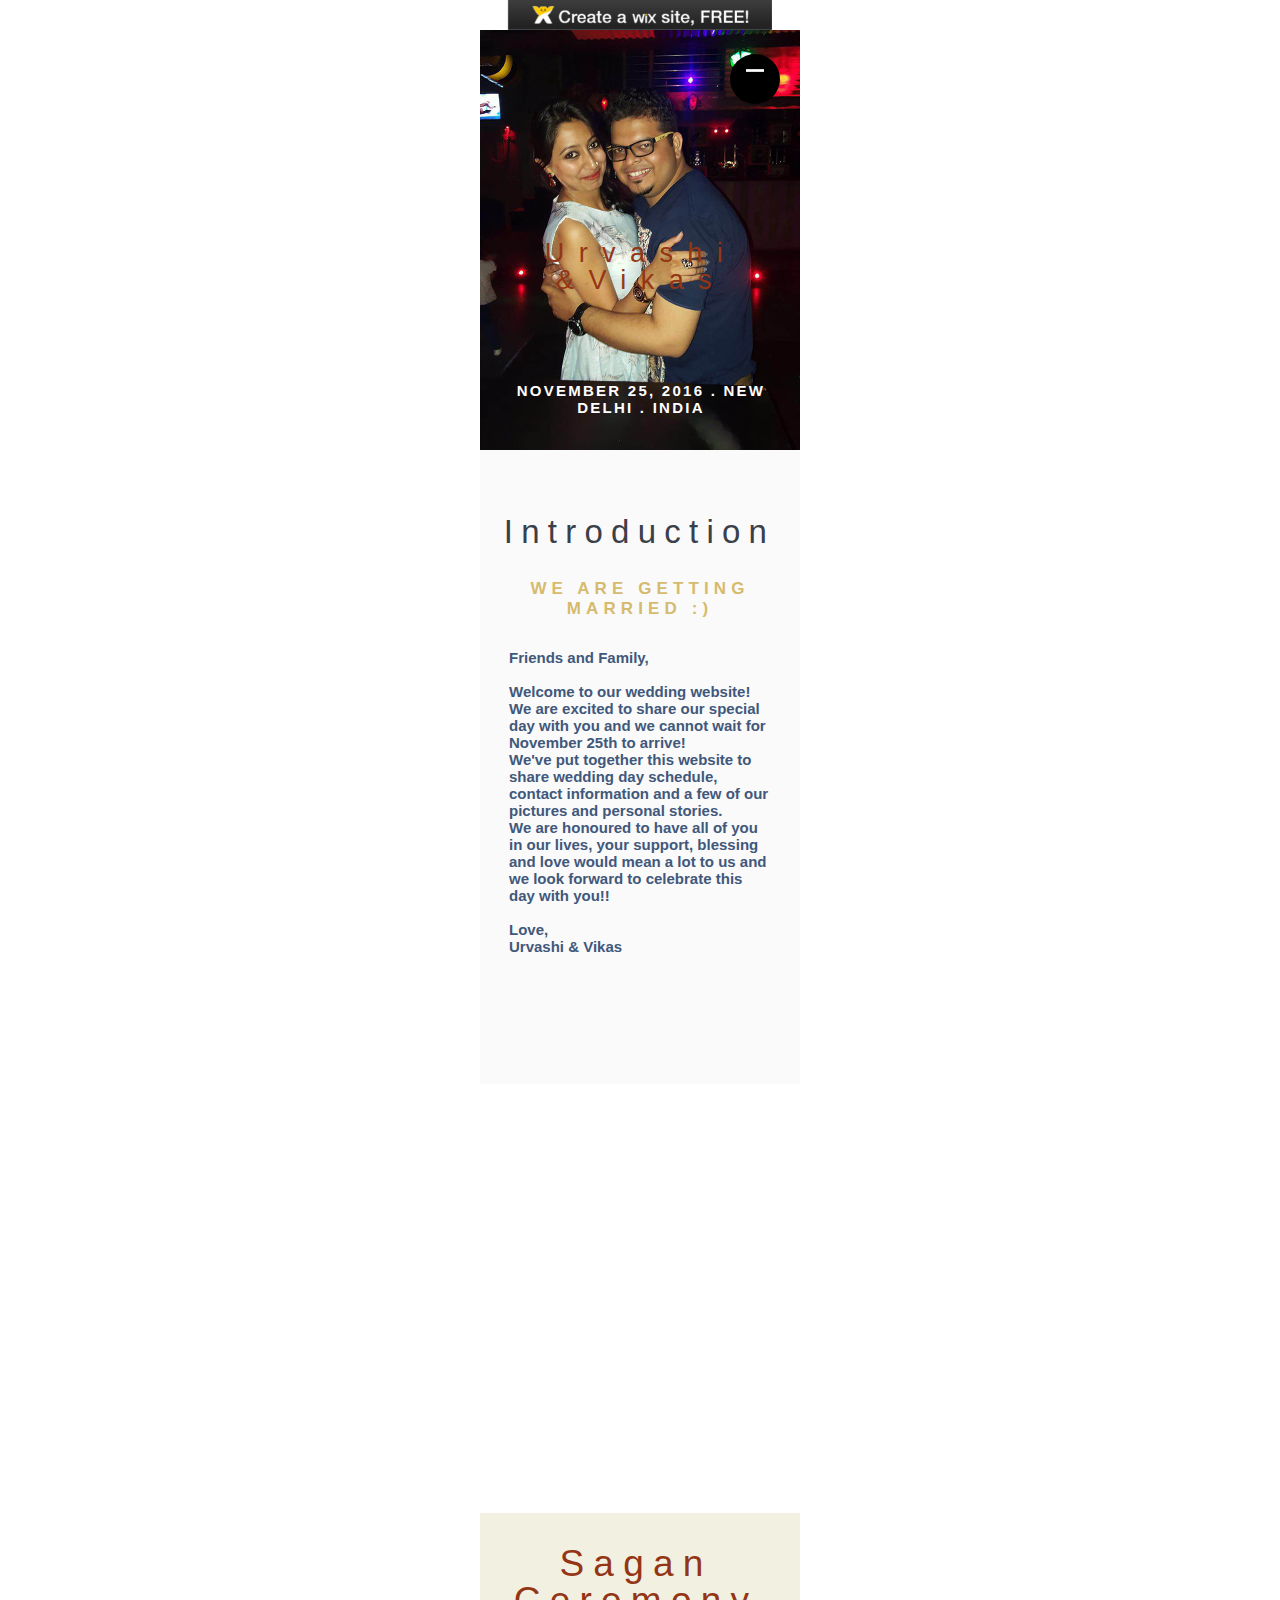
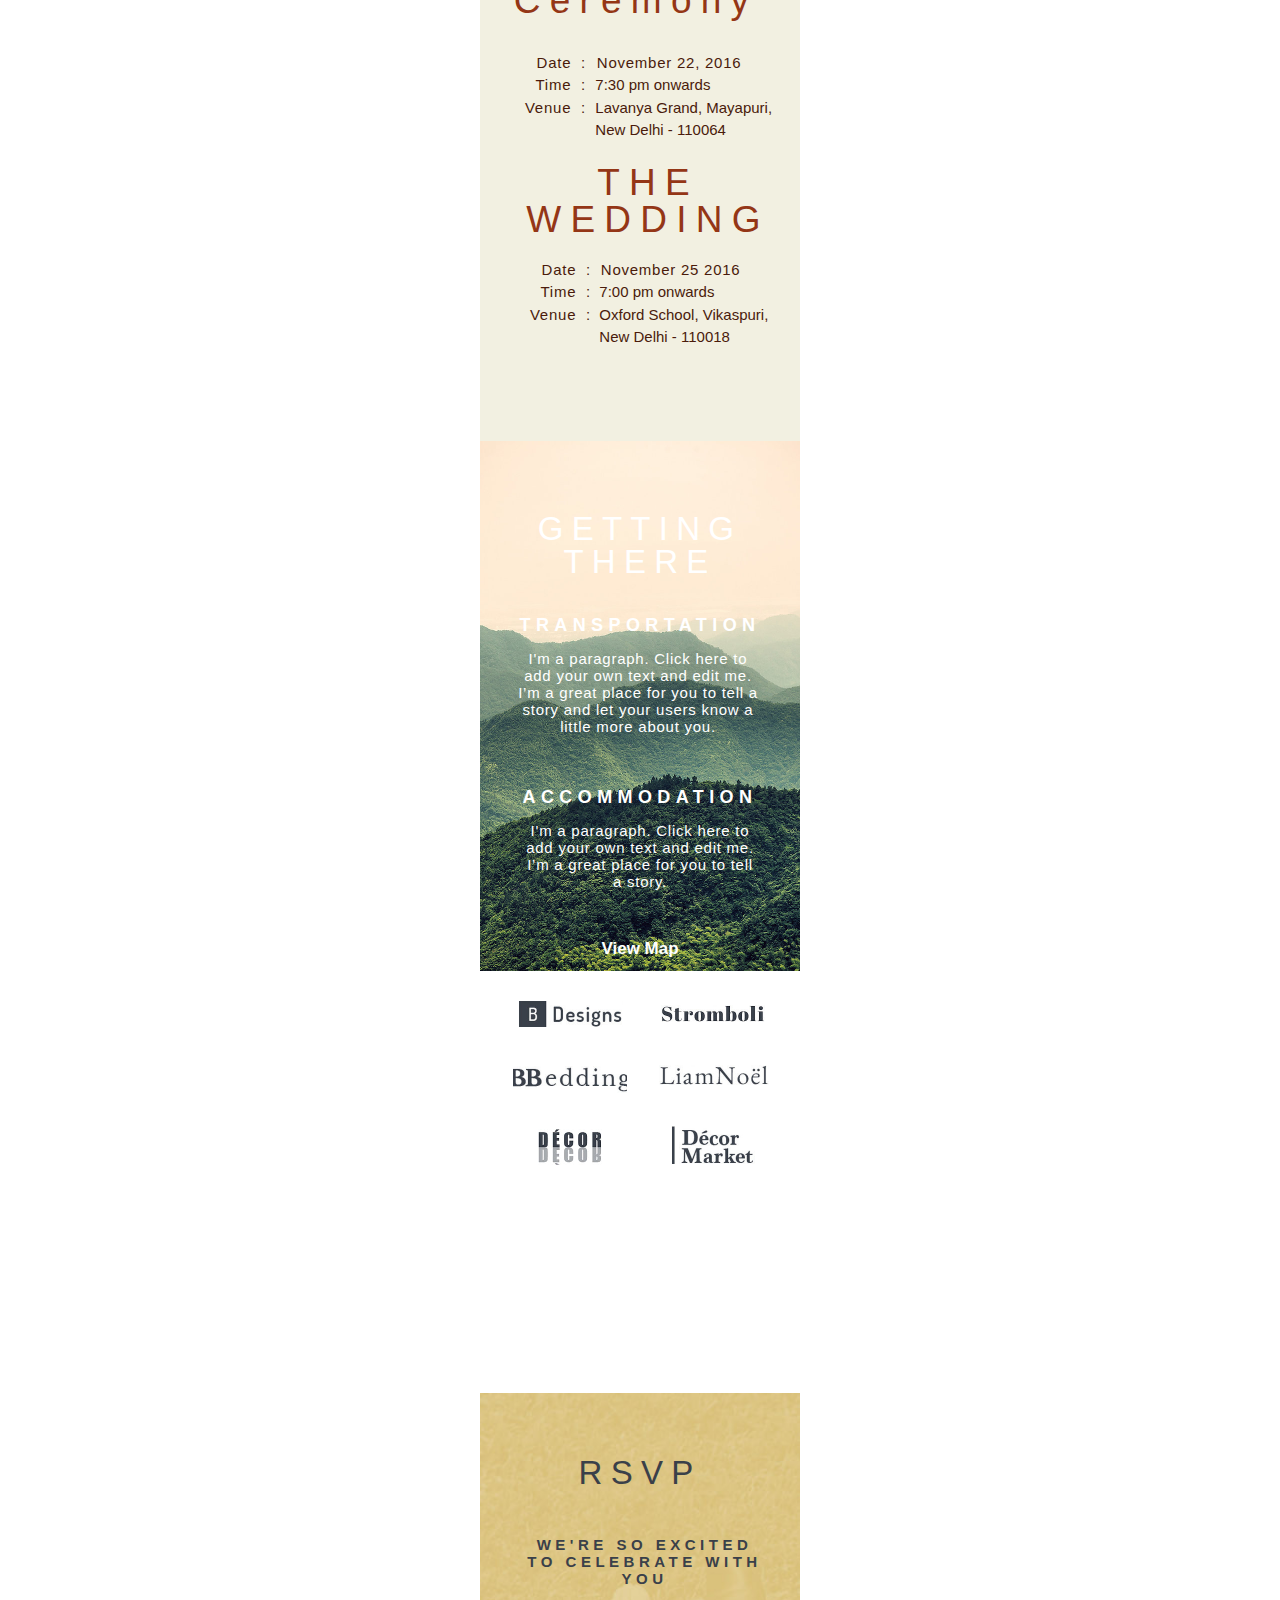
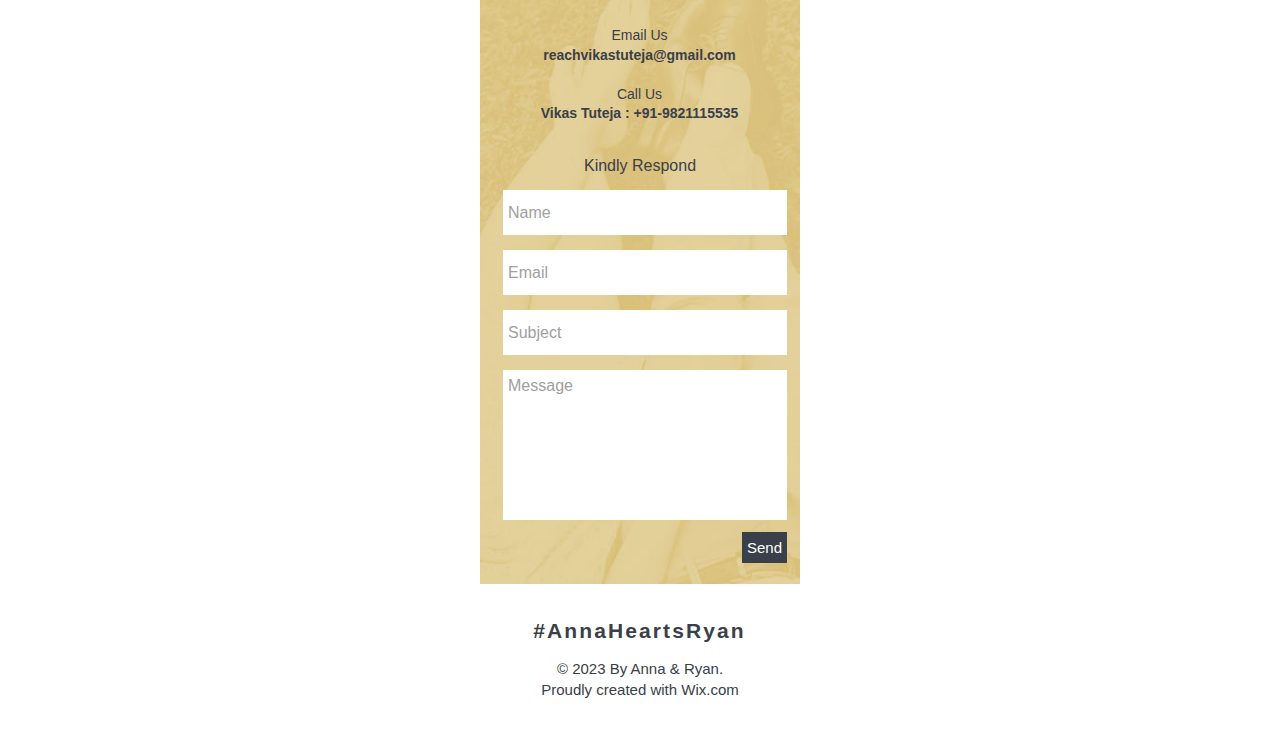
<file: wedding.html>
<!DOCTYPE html>
<!-- saved from url=(0038)http://vikasandurvashi.wix.com/wedding -->
<html class="device-mobile-optimized device-iphone device-ios device-phone device-webkit device-safari"><head><meta http-equiv="Content-Type" content="text/html; charset=UTF-8">
    <meta http-equiv="X-UA-Compatible" content="IE=Edge">
             
    
                
<title>wedding</title>
<meta name="fb_admins_meta_tag" content="">


    <meta http-equiv="X-Wix-Renderer-Server" content="app10.tam">
<meta http-equiv="X-Wix-Meta-Site-Id" content="2a2154bc-0b57-40ac-ad4b-3461706ff7ea">
<meta http-equiv="X-Wix-Application-Instance-Id" content="3c91f5b9-4b22-423b-ab19-adb0cadd33cd">
<meta http-equiv="X-Wix-Published-Version" content="69">

<meta http-equiv="etag" content="f9f78cd9351020607825af1c9e0f22b4">
<meta property="og:title" content="wedding">
<meta property="og:type" content="article">
<meta property="og:url" content="http://vikasandurvashi.wix.com/wedding">
<meta property="og:site_name" content="wedding">
<meta name="SKYPE_TOOLBAR" content="SKYPE_TOOLBAR_PARSER_COMPATIBLE">




        

    <script>
    // BEAT MESSAGE
    try {
        window.wixBiSession = {
            initialTimestamp : Date.now(),
            viewerSessionId: 'xxxxxxxx-xxxx-4xxx-yxxx-xxxxxxxxxxxx'.replace(/[xy]/g, function(c)
                    { var r = Math.random()*16|0, v = c == 'x' ? r : (r&0x3|0x8); return v.toString(16); }
            )
        };
        (new Image()).src = 'http://frog.wix.com/bt?src=29&evid=3&pn=1&et=1&v=1.1523.24&msid=2a2154bc-0b57-40ac-ad4b-3461706ff7ea&vsi=' + wixBiSession.viewerSessionId +
                '&url=' + encodeURIComponent(location.href.replace(/^http(s)?:\/\/(www\.)?/, '')) +
                '&isp=0&st=2&ts=0&c=' + wixBiSession.initialTimestamp;
    } catch (e){}
    // BEAT MESSAGE END
</script>

    

    <!-- META DATA -->
<script type="text/javascript">

    var serviceTopology = {"serverName":"app10.tam","cacheKillerVersion":"1","staticServerUrl":"http://static.parastorage.com/","usersScriptsRoot":"http://static.parastorage.com/services/wix-users/2.628.0","biServerUrl":"http://frog.wix.com/","userServerUrl":"http://users.wix.com/","billingServerUrl":"http://premium.wix.com/","mediaRootUrl":"http://static.wixstatic.com/","logServerUrl":"http://frog.wix.com/plebs","monitoringServerUrl":"http://TODO/","usersClientApiUrl":"https://users.wix.com/wix-users","publicStaticBaseUri":"http://static.parastorage.com/services/wix-public/1.201.0","basePublicUrl":"http://www.wix.com/","postLoginUrl":"http://www.wix.com/my-account","postSignUpUrl":"http://www.wix.com/new/account","baseDomain":"wix.com","staticMediaUrl":"https://static.wixstatic.com/media","staticAudioUrl":"https://media.wix.com/mp3","emailServer":"http://assets.wix.com/common-services/notification/invoke","blobUrl":"https://static.parastorage.com/wix_blob","htmlEditorUrl":"http://editor.wix.com/html","siteMembersUrl":"https://users.wix.com/wix-sm","scriptsLocationMap":{"wixapps":"https://static.parastorage.com/services/wixapps/2.485.0","tpa":"https://static.parastorage.com/services/tpa/2.1062.0","santa-resources":"https://static.parastorage.com/services/santa-resources/1.2.0","wix-code-sdk":"https://static.parastorage.com/services/js-wixcode-sdk/1.15.0","bootstrap":"https://static.parastorage.com/services/bootstrap/2.1229.53","ck-editor":"https://static.parastorage.com/services/ck-editor/1.87.3","it":"https://static.parastorage.com/services/experiments/it/1.37.0","santa":"https://static.parastorage.com/services/santa/1.1523.24","skins":"https://static.parastorage.com/services/skins/2.1229.53","core":"https://static.parastorage.com/services/core/2.1229.53","sitemembers":"https://static.parastorage.com/services/sm-js-sdk/1.31.0","automation":"https://static.parastorage.com/services/automation/1.23.0","web":"https://static.parastorage.com/services/web/2.1229.53","ecommerce":"https://static.parastorage.com/services/ecommerce/1.203.0","hotfixes":"https://static.parastorage.com/services/experiments/hotfixes/1.15.0","langs":"https://static.parastorage.com/services/langs/2.568.0","santa-versions":"https://static.parastorage.com/services/santa-versions/1.419.0","ut":"https://static.parastorage.com/services/experiments/ut/1.2.0"},"developerMode":false,"productionMode":true,"staticServerFallbackUrl":"https://sslstatic.wix.com/","staticVideoUrl":"http://video.wixstatic.com/","scriptsDomainUrl":"https://static.parastorage.com/","userFilesUrl":"http://static.parastorage.com/","staticHTMLComponentUrl":"http://vikasandurvashi.wix.com.usrfiles.com/","secured":false,"ecommerceCheckoutUrl":"https://www.safer-checkout.com/","premiumServerUrl":"https://premium.wix.com/","appRepoUrl":"http://assets.wix.com/wix-lists-ds-webapp","digitalGoodsServerUrl":"http://dgs.wixapps.net/","wixCloudBaseDomain":"wix-code.com","mailServiceSuffix":"/_api/common-services/notification/invoke","staticVideoHeadRequestUrl":"http://storage.googleapis.com/video.wixstatic.com","protectedPageResolverUrl":"https://site-pages.wix.com/_api/wix-public-html-info-webapp/resolve_protected_page_urls","publicStaticsUrl":"http://static.parastorage.com/services/wix-public/1.201.0","staticDocsUrl":"http://media.wix.com/ugd"};
    var santaModels = true;
    var rendererModel = {"metaSiteId":"2a2154bc-0b57-40ac-ad4b-3461706ff7ea","siteInfo":{"documentType":"UGC","applicationType":"HtmlWeb","siteId":"3c91f5b9-4b22-423b-ab19-adb0cadd33cd","siteTitleSEO":"wedding"},"clientSpecMap":{"13":{"type":"sitemembers","applicationId":13,"collectionType":"Open","collectionFormFace":"Register","smtoken":"867fa6702cc69e56a25b9b34c19b6a88786ee3bf0951b7920082ebfe44ed847583281c4bd19769e5708d97ab4b9f7766cd32d84fea5407fd9125cdb26bf19bf343e28a89023fbc9f5af01e0b6d61a0a9cd619a361ed1ee3dd99d9cd2df63c439","smcollectionId":"2d3ca1b3-7bb9-4d4e-a6d2-9bd63622214a"},"2":{"type":"appbuilder","applicationId":2,"appDefinitionId":"3d590cbc-4907-4cc4-b0b1-ddf2c5edf297","instanceId":"145c7736-5d61-2188-ca09-559ac21c49e5","state":"Initialized"}},"premiumFeatures":[],"geo":"IND","languageCode":"en","previewMode":false,"userId":"127a8429-eb29-4ef4-83f0-febfea09ddba","siteMetaData":{"preloader":{"enabled":false},"adaptiveMobileOn":true,"quickActions":{"socialLinks":[],"colorScheme":"dark","configuration":{"quickActionsMenuEnabled":false,"navigationMenuEnabled":true,"phoneEnabled":false,"emailEnabled":false,"addressEnabled":false,"socialLinksEnabled":false}},"contactInfo":{"companyName":"","phone":"","fax":"","email":"","address":""}},"runningExperiments":{"sv_packText":"new","balata":"new","sv_allowEditingGaps":"new","sv_blogSelectionSharer":"new","ds_pageTransition":"new","packText":"new","sv_minPH":"new","sv_exp171":"new","sv_boxSlideShow":"new","updateOgTags":"new","blogQueryProjection":"new","sv_googleMapsDesigns":"new","sv_stripMigrationViewer":"new","sv_blogPagination":"new","deepLinking":"new","sv_obMigrationFlow":"new","sv_fontsRefactor":"new","specs.users.NewLoginVelocityTemplateFT":"true","sv_passwordPages":"new","designData":"new","behaviorsData":"new","sendContactFormEmailsViaPong":"old","ds_stripInStrip":"new","sv_allowStripToColumnMigration":"new","touchMediaZoom":"new","sv_blogScrollToView":"new","mobileAppBannerOnMobile":"new","sv_textCompFilter":"new","contactFormActivity":"old"},"urlFormatModel":{"format":"hashBang","forbiddenPageUriSEOs":["app","apps","_api","robots.txt","sitemap.xml","feed.xml","sites"],"pageIdToResolvedUriSEO":{}},"passwordProtectedPages":[],"useSandboxInHTMLComp":true,"wixCodeModel":{"appData":{},"appRenderInfo":"0ed65cf537d784298221ecdb577012fcfceb4c2f.eyJncmlkQXBwSWQiOm51bGwsImh0bWxTaXRlSWQiOiIzYzkxZjViOS00YjIyLTQyM2ItYWIxOS1hZGIwY2FkZDMzY2QiLCJpc1ZpZXdSZXZpc2lvbiI6ZmFsc2UsImRlbW9JZCI6bnVsbCwic2lnbkRhdGUiOjE0Njg0NzIzOTQyMjh9"}};
    var publicModel = {"domain":"wix.com","externalBaseUrl":"http:\/\/vikasandurvashi.wix.com\/wedding","unicodeExternalBaseUrl":"http:\/\/vikasandurvashi.wix.com\/wedding","pageList":{"masterPage":["https:\/\/static.wixstatic.com\/sites\/127a84_6ee6e2ad052c86c3d54a5b70accb990a_59.json.z?v=3","https:\/\/staticorigin.wixstatic.com\/sites\/127a84_6ee6e2ad052c86c3d54a5b70accb990a_59.json.z?v=3","https:\/\/fallback.wix.com\/wix-html-editor-pages-webapp\/page\/127a84_6ee6e2ad052c86c3d54a5b70accb990a_59.json"],"pages":[{"pageId":"x0zbz","title":"map","pageUriSEO":"map","urls":["https:\/\/static.wixstatic.com\/sites\/127a84_02b0bf98a752385ec53e0eb6ccb2d84c_29.json.z?v=3","https:\/\/staticorigin.wixstatic.com\/sites\/127a84_02b0bf98a752385ec53e0eb6ccb2d84c_29.json.z?v=3","https:\/\/fallback.wix.com\/wix-html-editor-pages-webapp\/page\/127a84_02b0bf98a752385ec53e0eb6ccb2d84c_29.json"],"pageJsonFileName":"127a84_02b0bf98a752385ec53e0eb6ccb2d84c_29.json"},{"pageId":"c1dmp","title":"HOME","pageUriSEO":"home","urls":["https:\/\/static.wixstatic.com\/sites\/127a84_e0b0a55b515d692943c5173a8e6832f6_68.json.z?v=3","https:\/\/staticorigin.wixstatic.com\/sites\/127a84_e0b0a55b515d692943c5173a8e6832f6_68.json.z?v=3","https:\/\/fallback.wix.com\/wix-html-editor-pages-webapp\/page\/127a84_e0b0a55b515d692943c5173a8e6832f6_68.json"],"pageJsonFileName":"127a84_e0b0a55b515d692943c5173a8e6832f6_68.json"}],"mainPageId":"c1dmp","masterPageJsonFileName":"127a84_6ee6e2ad052c86c3d54a5b70accb990a_59.json","topology":[{"baseUrl":"https:\/\/static.wixstatic.com\/","parts":"sites\/{filename}.z?v=3"},{"baseUrl":"https:\/\/staticorigin.wixstatic.com\/","parts":"sites\/{filename}.z?v=3"},{"baseUrl":"https:\/\/fallback.wix.com\/","parts":"wix-html-editor-pages-webapp\/page\/{filename}"}]},"timeSincePublish":1238,"favicon":"","deviceInfo":{"deviceType":"Smartphone","browserType":"Safari","browserVersion":9},"siteRevision":69,"sessionInfo":{"hs":-1549230863,"svSession":"e6a124c9ba2895ad593c9ba70d6ba549ef51de717c7d28b9d25199f46907a5036978b064325ffb5a47076bf32fb3142d1e60994d53964e647acf431e4f798bcdaae514a39b306a798e54e9ce2321f18bd61fd753eb32c04c11fb0032483c629a","ctToken":"[base64]","isAnonymous":false},"metaSiteFlags":[]};


    var googleAnalytics = "UA-2117194-61"
    ;

    var googleRemarketing = "";
    var facebookRemarketing = "";
    var yandexMetrika = "";

</script>



            <meta name="fragment" content="!">
    
    <!-- DATA -->
<script type="text/javascript">
    var adData = {"topLabel":"<span class=\"smallMusa\">(Wix-Logo) </span>Create a <span class=\"smallLogo\">Wix</span> site!","topContent":"100s of templates<br />No coding needed<br /><span class=\"emphasis spacer\">Start now >></span>","footerLabel":"<div class=\"adFootBox\"><div class=\"siteBanner\" ><div class=\"siteBanner\"><div class=\"wrapper\"><div class=\"bigMusa\">(Wix Logo)</div><div class=\"txt shd\" style=\"color:#fff\">This site was created using </div> <div class=\"txt shd\"><a  href=\"http://www.wix.com?utm_campaign=vir_wixad_live&experiment_id=abtestbanner122400001\" style=\"color:#fff\"> WIX.com. </a></div> <div class=\"txt shd\" style=\"color:#fff\"> Create your own for FREE <span class=\"emphasis\"> >></span></div></div></div></div></div>","adUrl":"http://www.wix.com/lpviral/enviral?utm_campaign=vir_wixad_live&experiment_id=abtestbanner122400001"};
    var mobileAdData = {"footerLabel":"7c3dbd_67131d7bd570478689be752141d4e28a.jpg","adUrl":"http://www.wix.com?utm_campaign=vir_wixad_live&experiment_id=abtestbanner122400001"};
    var usersDomain = "https://users.wix.com/wix-users";
        </script>
            <script type="text/javascript">
    var santaBase = 'https://static.parastorage.com/services/santa/1.1523.24';
        var clientSideRender = true;
    </script>
<script src="./wedding_files/require.min.js"></script>
<script src="./wedding_files/main-r.min.js"></script><meta id="wixMobileViewport" name="viewport" content="width=320, user-scalable=no">
<link rel="stylesheet" href="./wedding_files/viewer.css">

<link rel="preload" href="./wedding_files/latin.css" as="style"><script type="text/javascript" charset="utf-8" async="" data-requirecontext="_" data-requiremodule="wixCodeInit" src="./wedding_files/wixCodeInit.min.js"></script><script type="text/javascript" charset="utf-8" async="" data-requirecontext="_" data-requiremodule="skins" src="./wedding_files/skins.min.js"></script><script type="text/javascript" charset="utf-8" async="" data-requirecontext="_" data-requiremodule="components" src="./wedding_files/components.min.js"></script><script type="text/javascript" charset="utf-8" async="" data-requirecontext="_" data-requiremodule="utils" src="./wedding_files/utils.min.js"></script><script type="text/javascript" charset="utf-8" async="" data-requirecontext="_" data-requiremodule="core" src="./wedding_files/core.min.js"></script><script type="text/javascript" charset="utf-8" async="" data-requirecontext="_" data-requiremodule="react" src="./wedding_files/react-with-addons.min.js"></script><script type="text/javascript" charset="utf-8" async="" data-requirecontext="_" data-requiremodule="wixappsCore" src="./wedding_files/wixappsCore.min.js"></script><script type="text/javascript" charset="utf-8" async="" data-requirecontext="_" data-requiremodule="wixappsBuilder" src="./wedding_files/wixappsBuilder.min.js"></script><script type="text/javascript" charset="utf-8" async="" data-requirecontext="_" data-requiremodule="lodash" src="./wedding_files/lodash.min.js"></script><script type="text/javascript" charset="utf-8" async="" data-requirecontext="_" data-requiremodule="TimelineMax" src="./wedding_files/TweenMax.min.js"></script><script type="text/javascript" charset="utf-8" async="" data-requirecontext="_" data-requiremodule="layout" src="./wedding_files/layout.min.js"></script><script type="text/javascript" charset="utf-8" async="" data-requirecontext="_" data-requiremodule="tpa" src="./wedding_files/tpa.min.js"></script><script type="text/javascript" charset="utf-8" async="" data-requirecontext="_" data-requiremodule="fonts" src="./wedding_files/fonts.min.js"></script><script type="text/javascript" charset="utf-8" async="" data-requirecontext="_" data-requiremodule="animations" src="./wedding_files/animations.min.js"></script><script type="text/javascript" charset="utf-8" async="" data-requirecontext="_" data-requiremodule="imageClientApi" src="./wedding_files/imageClientApi.min.js"></script><script type="text/javascript" charset="utf-8" async="" data-requirecontext="_" data-requiremodule="swfobject" src="./wedding_files/swfobject.min.js"></script><script type="text/javascript" charset="utf-8" async="" data-requirecontext="_" data-requiremodule="mousetrap" src="./wedding_files/mousetrap.min.js"></script><script type="text/javascript" charset="utf-8" async="" data-requirecontext="_" data-requiremodule="tweenEngine" src="./wedding_files/tweenEngine.min.js"></script><script type="text/javascript" charset="utf-8" async="" data-requirecontext="_" data-requiremodule="DrawSVGPlugin" src="./wedding_files/DrawSVGPlugin.min.js"></script><script type="text/javascript" charset="utf-8" async="" data-requirecontext="_" data-requiremodule="reactDOM" src="./wedding_files/react-dom.min.js"></script><script type="text/javascript" charset="utf-8" async="" data-requirecontext="_" data-requiremodule="ScrollToPlugin" src="./wedding_files/ScrollToPlugin.min.js"></script><script type="text/javascript" charset="utf-8" async="" data-requirecontext="_" data-requiremodule="widgets" src="./wedding_files/widgets.min.js"></script><script type="text/javascript" charset="utf-8" async="" data-requirecontext="_" data-requiremodule="experiment" src="./wedding_files/experiment.js"></script><script type="text/javascript" charset="utf-8" async="" data-requirecontext="_" data-requiremodule="render" src="./wedding_files/render.min.js"></script><script type="text/javascript" charset="utf-8" async="" data-requirecontext="_" data-requiremodule="reactDOMServer" src="./wedding_files/react-dom-server.min.js"></script><script type="text/javascript" charset="utf-8" async="" data-requirecontext="_" data-requiremodule="zepto" src="./wedding_files/zepto.min.js"></script><script type="text/javascript" charset="utf-8" async="" data-requirecontext="_" data-requiremodule="color" src="./wedding_files/color.min.js"></script><script type="text/javascript" charset="utf-8" async="" data-requirecontext="_" data-requiremodule="xss" src="./wedding_files/xss.min.js"></script><script type="text/javascript" charset="utf-8" async="" data-requirecontext="_" data-requiremodule="pinItPinWidget" src="./wedding_files/pinItPinWidget.min.js"></script><link rel="shortcut icon" href="http://www.wix.com/favicon.ico" type="image/x-icon"><link rel="apple-touch-icon" href="http://www.wix.com/favicon.ico" type="image/x-icon"><script type="text/javascript" charset="utf-8" async="" data-requirecontext="_" data-requiremodule="https://stats.g.doubleclick.net/dc.js" src="./wedding_files/dc.js"></script></head>
<body class="legacy-body-overflow device-mobile-optimized">
        <div id="SITE_CONTAINER"><div class="noop" data-reactid=".0"><div data-reactid=".0.0"><style type="text/css" data-reactid=".0.0.$theme_fonts">.font_0 {font: normal normal normal 40px/1.4em din-next-w01-light,din-next-w02-light,din-next-w10-light,sans-serif ;color:#3A4049;} 
.font_1 {font: normal normal normal 16px/1.4em din-next-w01-light,din-next-w02-light,din-next-w10-light,sans-serif ;color:#3A4049;} 
.font_2 {font: normal normal normal 48px/1.4em impact,impact-w01-2010,impact-w02-2010,impact-w10-2010,sans-serif ;color:#3A4049;} 
.font_3 {font: normal normal normal 48px/1.4em impact,impact-w01-2010,impact-w02-2010,impact-w10-2010,sans-serif ;color:#3A4049;} 
.font_4 {font: normal normal bold 21px/1.4em 'open sans',sans-serif ;color:#3A4049;} 
.font_5 {font: normal normal bold 17px/1.4em 'open sans',sans-serif ;color:#3A4049;} 
.font_6 {font: normal normal bold 16px/1.4em 'open sans',sans-serif ;color:#3A4049;} 
.font_7 {font: normal normal normal 16px/1.4em 'open sans',sans-serif ;color:#3A4049;} 
.font_8 {font: normal normal normal 15px/1.4em 'open sans',sans-serif ;color:#3A4049;} 
.font_9 {font: normal normal normal 14px/1.4em 'open sans',sans-serif ;color:#3A4049;} 
.font_10 {font: normal normal normal 12px/1.4em din-next-w01-light,din-next-w02-light,din-next-w10-light,sans-serif ;color:#3A4049;} 
</style><style type="text/css" data-reactid=".0.0.$theme_colors">.color_0 {color: #FFFFFF;}
.backcolor_0 {background-color: #FFFFFF;}
.color_1 {color: #FFFFFF;}
.backcolor_1 {background-color: #FFFFFF;}
.color_2 {color: #000000;}
.backcolor_2 {background-color: #000000;}
.color_3 {color: #ED1C24;}
.backcolor_3 {background-color: #ED1C24;}
.color_4 {color: #0088CB;}
.backcolor_4 {background-color: #0088CB;}
.color_5 {color: #FFCB05;}
.backcolor_5 {background-color: #FFCB05;}
.color_6 {color: #727272;}
.backcolor_6 {background-color: #727272;}
.color_7 {color: #B0B0B0;}
.backcolor_7 {background-color: #B0B0B0;}
.color_8 {color: #FFFFFF;}
.backcolor_8 {background-color: #FFFFFF;}
.color_9 {color: #727272;}
.backcolor_9 {background-color: #727272;}
.color_10 {color: #B0B0B0;}
.backcolor_10 {background-color: #B0B0B0;}
.color_11 {color: #FFFFFF;}
.backcolor_11 {background-color: #FFFFFF;}
.color_12 {color: #C6C6C6;}
.backcolor_12 {background-color: #C6C6C6;}
.color_13 {color: #6A6F76;}
.backcolor_13 {background-color: #6A6F76;}
.color_14 {color: #3A4049;}
.backcolor_14 {background-color: #3A4049;}
.color_15 {color: #1D2025;}
.backcolor_15 {background-color: #1D2025;}
.color_16 {color: #EBDCB2;}
.backcolor_16 {background-color: #EBDCB2;}
.color_17 {color: #D6BB6E;}
.backcolor_17 {background-color: #D6BB6E;}
.color_18 {color: #A18C53;}
.backcolor_18 {background-color: #A18C53;}
.color_19 {color: #6B5E37;}
.backcolor_19 {background-color: #6B5E37;}
.color_20 {color: #362F1C;}
.backcolor_20 {background-color: #362F1C;}
.color_21 {color: #C3D2E7;}
.backcolor_21 {background-color: #C3D2E7;}
.color_22 {color: #9FB2D0;}
.backcolor_22 {background-color: #9FB2D0;}
.color_23 {color: #6284B8;}
.backcolor_23 {background-color: #6284B8;}
.color_24 {color: #41587B;}
.backcolor_24 {background-color: #41587B;}
.color_25 {color: #212C3D;}
.backcolor_25 {background-color: #212C3D;}
.color_26 {color: #F4C0AF;}
.backcolor_26 {background-color: #F4C0AF;}
.color_27 {color: #E99F86;}
.backcolor_27 {background-color: #E99F86;}
.color_28 {color: #DE5021;}
.backcolor_28 {background-color: #DE5021;}
.color_29 {color: #943616;}
.backcolor_29 {background-color: #943616;}
.color_30 {color: #4A1B0B;}
.backcolor_30 {background-color: #4A1B0B;}
.color_31 {color: #F4EAB1;}
.backcolor_31 {background-color: #F4EAB1;}
.color_32 {color: #E9DB89;}
.backcolor_32 {background-color: #E9DB89;}
.color_33 {color: #DEC328;}
.backcolor_33 {background-color: #DEC328;}
.color_34 {color: #94821B;}
.backcolor_34 {background-color: #94821B;}
.color_35 {color: #4A410D;}
.backcolor_35 {background-color: #4A410D;}
</style><style type="text/css" data-reactid=".0.0.$s0">.s0screenWidthBackground {position:absolute;top:0;right:0;bottom:0;left:0;}
.s0[data-state~="mobileView"] {position:absolute !important;}
.s0[data-state~="fixedPosition"] {position:fixed !important;left:auto !important;z-index:50;}
.s0[data-state~="fixedPosition"].s0_footer {top:auto;bottom:0;}
.s0bg {position:absolute;top:0;right:0;bottom:0;left:0;}
.s0inlineContent {position:absolute;top:0;right:0;bottom:0;left:0;}
.s0centeredContent {position:absolute;top:0;right:0;bottom:0;left:0;}</style><style type="text/css" data-reactid=".0.0.$s1">.s1 {-webkit-tap-highlight-color:transparent;z-index:2;text-alignment:center;}
.s1menuButton {border-radius:25px;  position:relative;width:100%;height:100%;min-width:40px;min-height:40px;background-color:rgba(0, 0, 0, 1);border:solid 0px transparent;cursor:pointer;box-sizing:border-box;-webkit-box-pack:center;-webkit-justify-content:center;justify-content:center;-webkit-box-align:center;-webkit-align-items:center;align-items:center;display:-webkit-box;display:-webkit-flex;display:flex;}
.s1menuButton > .s1_icon {width:18px;overflow:visible;stroke-width:2px;stroke:rgba(255, 255, 255, 1);height:17px;padding-top:0.5px;stroke-linecap:flat;stroke:rgba(255, 255, 255, 1);-webkit-transition-duration:150ms;transition-duration:150ms;-webkit-transition-property:stroke;transition-property:stroke;}
.s1menuContainer {z-index:2;font:normal normal normal 18px/1.4em din-next-w01-light,din-next-w02-light,din-next-w10-light,sans-serif;  -webkit-box-flex:1;-webkit-flex:1;flex:1;overflow-y:auto;overflow-x:hidden;width:100%;-webkit-overflow-scrolling:touch;}
.s1menuContainer .s1_submenu {display:none;}
.s1menuContainer .s1_item.s1_open > .s1_submenu {display:block;}
.s1fullScreenOverlay {pointer-events:none;position:fixed;}
.s1fullScreenOverlay.s1_menuOpen {pointer-events:inherit;}
.s1menuBackground {-webkit-box-pack:start;-webkit-justify-content:flex-start;justify-content:flex-start;-webkit-box-orient:vertical;-webkit-box-direction:normal;-webkit-flex-direction:column;flex-direction:column;box-sizing:border-box;padding-top:100px;background-color:rgba(255, 255, 255, 1);-webkit-transition:.3s opacity;transition:.3s opacity;opacity:0;width:100%;height:100%;display:-webkit-box;display:-webkit-flex;display:flex;-webkit-box-align:center;-webkit-align-items:center;align-items:center;-webkit-box-pack:center;-webkit-justify-content:center;justify-content:center;}
.s1menuBackground.s1_menuOpen {pointer-events:auto;opacity:1;}
.s1menuButton > .s1_icon .s1_animating-line {-webkit-animation-fill-mode:both;animation-fill-mode:both;-webkit-animation-duration:150ms;animation-duration:150ms;-webkit-animation-timing-function:ease-in;animation-timing-function:ease-in;-webkit-transform-origin:8.5px 0;transform-origin:8.5px 0;}
.s1menuButton.s1_menuOpen {border-style:solid;border-color:rgba(106, 111, 118, 1);z-index:1000;background-color:rgba(29, 32, 37, 1);border-width:0px;}
.s1menuButton.s1_menuOpen > .s1_icon {stroke:rgba(255, 255, 255, 1);}
.s1menuButton.s1_menuOpen > .s1_icon .s1_line1 {-webkit-animation-name:s1_tiny-menu-open-squeeze-1;animation-name:s1_tiny-menu-open-squeeze-1;}
.s1menuButton.s1_menuOpen > .s1_icon .s1_line2 {-webkit-animation-name:s1_tiny-menu-open-squeeze-2;animation-name:s1_tiny-menu-open-squeeze-2;}
.s1menuButton.s1_menuOpen > .s1_icon .s1_line3 {-webkit-animation-name:s1_tiny-menu-open-squeeze-3;animation-name:s1_tiny-menu-open-squeeze-3;}
.s1menuButton.s1_menuOpen.s1_force-open .s1_animating-line,.s1menuButton.s1_menuOpen.s1_no-animation .s1_animating-line {-webkit-animation-duration:0s;animation-duration:0s;}
.s1menuButton.s1_menuOpen.s1_force-open .s1_line1,.s1menuButton.s1_menuOpen.s1_no-animation .s1_line1 {-webkit-transform:translateY(8.5px) rotate(45deg);transform:translateY(8.5px) rotate(45deg);}
.s1menuButton.s1_menuOpen.s1_force-open .s1_line2,.s1menuButton.s1_menuOpen.s1_no-animation .s1_line2 {-webkit-transform:translateY(8.5px) rotate(-45deg);transform:translateY(8.5px) rotate(-45deg);}
.s1menuButton.s1_menuOpen.s1_force-open .s1_line3,.s1menuButton.s1_menuOpen.s1_no-animation .s1_line3 {-webkit-transform:translateY(8.5px) rotateX(90deg);transform:translateY(8.5px) rotateX(90deg);}
.s1menuButton.s1_menuClosed .s1_line1 {-webkit-animation-name:s1_tiny-menu-open-squeeze-1-reverse;animation-name:s1_tiny-menu-open-squeeze-1-reverse;}
.s1menuButton.s1_menuClosed .s1_line2 {-webkit-animation-name:s1_tiny-menu-open-squeeze-2-reverse;animation-name:s1_tiny-menu-open-squeeze-2-reverse;}
.s1menuButton.s1_menuClosed .s1_line3 {-webkit-animation-name:s1_tiny-menu-open-squeeze-3-reverse;animation-name:s1_tiny-menu-open-squeeze-3-reverse;}
.s1menuButton.s1_menuInitial .s1_line1 {-webkit-transform:translateY(0.5px);transform:translateY(0.5px);}
.s1menuButton.s1_menuInitial .s1_line2 {-webkit-transform:translateY(8.5px);transform:translateY(8.5px);}
.s1menuButton.s1_menuInitial .s1_line3 {-webkit-transform:translateY(16.5px);transform:translateY(16.5px);}
.s1menuContainer .s1_link {color:#6A6F76;display:-webkit-box;display:-webkit-flex;display:flex;-webkit-box-align:center;-webkit-align-items:center;align-items:center;-webkit-box-flex:1;-webkit-flex:1;flex:1;}
.s1menuContainer .s1_link.s1_current {color:#3A4049;}
.s1menuContainer .s1_top-menu {-webkit-box-flex:1;-webkit-flex:1;flex:1;display:-webkit-box;display:-webkit-flex;display:flex;-webkit-box-orient:vertical;-webkit-box-direction:normal;-webkit-flex-direction:column;flex-direction:column;letter-spacing:2px;}
.s1menuContainer .s1_top-menu .s1_force-scroll {height:calc(100% + 1px);}
.s1_dir-right.s1menuContainer .s1_top-menu {-webkit-box-align:end;-webkit-align-items:flex-end;-ms-grid-row-align:flex-end;align-items:flex-end;}
.s1_dir-left.s1menuContainer .s1_top-menu {-webkit-box-align:start;-webkit-align-items:flex-start;-ms-grid-row-align:flex-start;align-items:flex-start;}
.s1_dir-center.s1menuContainer .s1_top-menu {-webkit-box-align:center;-webkit-align-items:center;-ms-grid-row-align:center;align-items:center;}
.s1menuContainer .s1_top-menu > .s1_separator {border-top:solid 1px rgba(255, 255, 255, 1);display:block;margin:0 20px 0 20px;width:320px;}
.s1menuContainer .s1_top-menu .s1_header {display:-webkit-box;display:-webkit-flex;display:flex;-webkit-box-orient:horizontal;-webkit-box-direction:reverse;-webkit-flex-direction:row-reverse;flex-direction:row-reverse;}
.s1_dir-center.s1menuContainer .s1_top-menu .s1_header {-webkit-box-pack:center;-webkit-justify-content:center;justify-content:center;padding:0 22px 0 22px;}
.s1_dir-center.s1menuContainer .s1_top-menu .s1_header .s1_toggler:after {margin-left:-22px;width:22px;text-align:right;}
.s1menuContainer .s1_top-menu .s1_header .s1_toggler:after {content:'\ff0b';color:#6A6F76;padding:2px 7px 2px 2px;position:relative;display:inline-block;}
.s1menuContainer .s1_top-menu .s1_header .s1_toggler.s1_current:after {color:#3A4049;}
.s1menuContainer .s1_top-menu > .s1_item {padding:10px 20px 10px 20px;}
.s1menuContainer .s1_top-menu .s1_item.s1_has-children {display:-webkit-box;display:-webkit-flex;display:flex;-webkit-box-orient:vertical;-webkit-box-direction:normal;-webkit-flex-direction:column;flex-direction:column;}
.s1_dir-right.s1menuContainer .s1_top-menu .s1_item.s1_has-children {-webkit-box-align:end;-webkit-align-items:flex-end;-ms-grid-row-align:flex-end;align-items:flex-end;}
.s1_dir-left.s1menuContainer .s1_top-menu .s1_item.s1_has-children {-webkit-box-align:start;-webkit-align-items:flex-start;-ms-grid-row-align:flex-start;align-items:flex-start;}
.s1_dir-center.s1menuContainer .s1_top-menu .s1_item.s1_has-children {-webkit-box-align:center;-webkit-align-items:center;-ms-grid-row-align:center;align-items:center;}
.s1menuContainer .s1_top-menu .s1_item.s1_has-children.s1_open > .s1_link {font-weight:bold;}
.s1menuContainer .s1_top-menu .s1_item.s1_has-children.s1_open > .s1_header > .s1_toggler:after {content:"\ff0d";}
.s1menuContainer .s1_top-menu .s1_item.s1_has-children.s1_open > .s1_submenu {display:-webkit-box;display:-webkit-flex;display:flex;}
.s1menuContainer .s1_top-menu .s1_item.s1_has-children .s1_submenu {display:none;font-size:90%;padding-top:6px;-webkit-box-orient:vertical;-webkit-box-direction:normal;-webkit-flex-direction:column;flex-direction:column;}
.s1_dir-right.s1menuContainer .s1_top-menu .s1_item.s1_has-children .s1_submenu {-webkit-box-align:end;-webkit-align-items:flex-end;-ms-grid-row-align:flex-end;align-items:flex-end;}
.s1_dir-left.s1menuContainer .s1_top-menu .s1_item.s1_has-children .s1_submenu {-webkit-box-align:start;-webkit-align-items:flex-start;-ms-grid-row-align:flex-start;align-items:flex-start;}
.s1_dir-center.s1menuContainer .s1_top-menu .s1_item.s1_has-children .s1_submenu {-webkit-box-align:center;-webkit-align-items:center;-ms-grid-row-align:center;align-items:center;}
.s1menuContainer .s1_top-menu .s1_item.s1_has-children .s1_submenu .s1_link {padding:12px 0 12px 0;}
.s1menuContainer .s1_top-menu .s1_link {text-align:center;}
.s1menuContainer .s1_top-menu > .s1_item + .s1_item > .s1_link:before {left:calc(50% - 320px / 2);}
@-webkit-keyframes s1_tiny-menu-open-squeeze-1 {0%{-webkit-transform:translateY(0.5px);transform:translateY(0.5px);}50%{-webkit-transform:translateY(8.5px);transform:translateY(8.5px);}100%{-webkit-transform:translateY(8.5px) rotate(45deg);transform:translateY(8.5px) rotate(45deg);}}
@keyframes s1_tiny-menu-open-squeeze-1 {0%{-webkit-transform:translateY(0.5px);transform:translateY(0.5px);}50%{-webkit-transform:translateY(8.5px);transform:translateY(8.5px);}100%{-webkit-transform:translateY(8.5px) rotate(45deg);transform:translateY(8.5px) rotate(45deg);}}
@-webkit-keyframes s1_tiny-menu-open-squeeze-1-reverse {100%{-webkit-transform:translateY(0.5px);transform:translateY(0.5px);}50%{-webkit-transform:translateY(8.5px);transform:translateY(8.5px);}0%{-webkit-transform:translateY(8.5px) rotate(45deg);transform:translateY(8.5px) rotate(45deg);}}
@keyframes s1_tiny-menu-open-squeeze-1-reverse {100%{-webkit-transform:translateY(0.5px);transform:translateY(0.5px);}50%{-webkit-transform:translateY(8.5px);transform:translateY(8.5px);}0%{-webkit-transform:translateY(8.5px) rotate(45deg);transform:translateY(8.5px) rotate(45deg);}}
@-webkit-keyframes s1_tiny-menu-open-squeeze-2 {0%{-webkit-transform:translateY(16.5px);transform:translateY(16.5px);}50%{-webkit-transform:translateY(8.5px);transform:translateY(8.5px);}100%{-webkit-transform:translateY(8.5px) rotate(-45deg);transform:translateY(8.5px) rotate(-45deg);}}
@keyframes s1_tiny-menu-open-squeeze-2 {0%{-webkit-transform:translateY(16.5px);transform:translateY(16.5px);}50%{-webkit-transform:translateY(8.5px);transform:translateY(8.5px);}100%{-webkit-transform:translateY(8.5px) rotate(-45deg);transform:translateY(8.5px) rotate(-45deg);}}
@-webkit-keyframes s1_tiny-menu-open-squeeze-2-reverse {100%{-webkit-transform:translateY(16.5px);transform:translateY(16.5px);}50%{-webkit-transform:translateY(8.5px);transform:translateY(8.5px);}0%{-webkit-transform:translateY(8.5px) rotate(-45deg);transform:translateY(8.5px) rotate(-45deg);}}
@keyframes s1_tiny-menu-open-squeeze-2-reverse {100%{-webkit-transform:translateY(16.5px);transform:translateY(16.5px);}50%{-webkit-transform:translateY(8.5px);transform:translateY(8.5px);}0%{-webkit-transform:translateY(8.5px) rotate(-45deg);transform:translateY(8.5px) rotate(-45deg);}}
@-webkit-keyframes s1_tiny-menu-open-squeeze-3 {0%{-webkit-transform:translateY(8.5px);transform:translateY(8.5px);}100%{-webkit-transform:translateY(8.5px) rotateX(90deg);transform:translateY(8.5px) rotateX(90deg);}}
@keyframes s1_tiny-menu-open-squeeze-3 {0%{-webkit-transform:translateY(8.5px);transform:translateY(8.5px);}100%{-webkit-transform:translateY(8.5px) rotateX(90deg);transform:translateY(8.5px) rotateX(90deg);}}
@-webkit-keyframes s1_tiny-menu-open-squeeze-3-reverse {100%{-webkit-transform:translateY(8.5px);transform:translateY(8.5px);}0%{-webkit-transform:translateY(8.5px) rotateX(90deg);transform:translateY(8.5px) rotateX(90deg);}}
@keyframes s1_tiny-menu-open-squeeze-3-reverse {100%{-webkit-transform:translateY(8.5px);transform:translateY(8.5px);}0%{-webkit-transform:translateY(8.5px) rotateX(90deg);transform:translateY(8.5px) rotateX(90deg);}}</style><style type="text/css" data-reactid=".0.0.$s2">.s2screenWidthBackground {position:absolute;top:0;right:0;bottom:0;left:0;}
.s2[data-state~="mobileView"] {position:absolute !important;}
.s2[data-state~="fixedPosition"] {position:fixed !important;left:auto !important;z-index:50;}
.s2[data-state~="fixedPosition"].s2_footer {top:auto;bottom:0;}
.s2_bg {position:absolute;top:0;right:0;bottom:0;left:0;background-color:rgba(255, 255, 255, 1);  border-top:0px solid rgba(160, 160, 159, 1);border-bottom:0px solid rgba(160, 160, 159, 1);}
.s2[data-state~="mobileView"] .s2bg {left:10px;right:10px;}
.s2bg {position:absolute;top:0px;right:0;bottom:0px;left:0;background-color:rgba(255, 255, 255, 1);border-radius:0;}
.s2inlineContent {position:absolute;top:0;right:0;bottom:0;left:0;}
.s2centeredContent {position:absolute;top:0;right:0;bottom:0;left:0;}</style><style type="text/css" data-reactid=".0.0.$s3">.s3 {word-wrap:break-word;}
.s3 li {font-style:inherit;font-weight:inherit;line-height:inherit;letter-spacing:normal;}
.s3 ol,.s3 ul {padding-left:1.3em;padding-right:0;margin-left:0.5em;margin-right:0;line-height:normal;letter-spacing:normal;}
.s3 ol[class~="wix-list"] li,.s3 ul[class~="wix-list"] li {margin-left:1em;margin-right:0;}
.s3 ol[class~="wix-list"][dir="rtl"] li,.s3 ul[class~="wix-list"][dir="rtl"] li {margin-left:0;margin-right:1em;}
.s3 ul {list-style-type:disc;}
.s3 ol {list-style-type:decimal;}
.s3 ul ul,.s3 ol ul {list-style-type:circle;}
.s3 ul ul ul,.s3 ol ul ul {list-style-type:square;}
.s3 ul ol ul,.s3 ol ol ul {list-style-type:square;}
.s3 ul[dir="rtl"],.s3 ol[dir="rtl"] {padding-left:0;padding-right:1.3em;margin-left:0;margin-right:0.5em;}
.s3 ul[dir="rtl"] ul,.s3 ul[dir="rtl"] ol,.s3 ol[dir="rtl"] ul,.s3 ol[dir="rtl"] ol {padding-left:0;padding-right:1.3em;margin-left:0;margin-right:0.5em;}
.s3 p {margin:0;line-height:normal;letter-spacing:normal;}
.s3 h1 {margin:0;line-height:normal;letter-spacing:normal;}
.s3 h2 {margin:0;line-height:normal;letter-spacing:normal;}
.s3 h3 {margin:0;line-height:normal;letter-spacing:normal;}
.s3 h4 {margin:0;line-height:normal;letter-spacing:normal;}
.s3 h5 {margin:0;line-height:normal;letter-spacing:normal;}
.s3 h6 {margin:0;line-height:normal;letter-spacing:normal;}
.s3 a {color:inherit;}</style><style type="text/css" data-reactid=".0.0.$s4">.s4screenWidthBackground {position:absolute;top:0;right:0;bottom:0;left:0;}
.s4[data-state~="mobileView"] {position:absolute !important;}
.s4[data-state~="fixedPosition"] {position:fixed !important;left:auto !important;z-index:50;}
.s4[data-state~="fixedPosition"].s4_footer {top:auto;bottom:0;}
.s4bg {position:absolute;top:0;right:0;bottom:0;left:0;}
.s4inlineContent {position:absolute;top:0;right:0;bottom:0;left:0;}
.s4centeredContent {position:absolute;top:0;right:0;bottom:0;left:0;}</style><style type="text/css" data-reactid=".0.0.$s5">.s5 {height:100px;width:100px;}
.s5overlay {position:absolute;top:0;right:0;bottom:0;left:0;background-color:rgba(0, 0, 0, 0.664);}
.s5inlineContent {position:absolute;top:0;right:0;bottom:0;left:0;}</style><style type="text/css" data-reactid=".0.0.$s6">.s6bg {position:absolute;top:0;right:0;bottom:0;left:0;}
.s6[data-state~="mobileView"] .s6bg {left:10px;right:10px;}
.s6inlineContent {position:absolute;top:0;right:0;bottom:0;left:0;}</style><style type="text/css" data-reactid=".0.0.$s7">.s7inlineContent {position:absolute;top:0;right:0;bottom:0;left:0;}</style><style type="text/css" data-reactid=".0.0.$s8">.s8iframe {overflow:hidden;position:absolute;width:100%;height:100%;display:block;}
.s8[data-state~="iframeNotShown"] .s8iframe {display:none;}
.s8[data-state~="iframeRenderedInvisible"] .s8iframe {visibility:hidden;}</style><style type="text/css" data-reactid=".0.0.$s9">.s9link {border-radius:0;  position:absolute;top:0;right:0;bottom:0;left:0;transition: border-color 0.4s ease 0s, background-color 0.4s ease 0s;  }
.s9label {font:normal normal bold 17px/1.4em 'open sans',sans-serif ;  transition: color 0.4s ease 0s;  color:#FFFFFF;display:inline-block;margin:calc(-1 * 2px) 2px 0;position:relative;white-space:nowrap;}
.s9[data-state~="sv_buttonUsesFlex"] .s9label {margin:0;}
.s9[data-disabled="false"] .s9link {background-color:transparent;border:solid transparent 2px;cursor:pointer !important;}
.s9[data-disabled="false"]:active[data-state~="mobile"] .s9link,.s9[data-disabled="false"]:hover[data-state~="desktop"] .s9link {background-color:transparent;border-color:rgba(255, 255, 255, 1);}
.s9[data-disabled="false"]:active[data-state~="mobile"] .s9label,.s9[data-disabled="false"]:hover[data-state~="desktop"] .s9label {color:#FFFFFF;}
.s9[data-disabled="true"] .s9link {background-color:rgba(204, 204, 204, 1);border-color:rgba(204, 204, 204, 1);}
.s9[data-disabled="true"] .s9label {color:#FFFFFF;}</style><style type="text/css" data-reactid=".0.0.$s10">.s10wrapper {min-width:180px;max-width:980px;max-height:1024px;position:absolute;width:100%;}
.s10 span {color:#6A6F76;float:left;font:normal 14px 'Helvetica Neue', Helvetica, sans-serif;max-width:60%;}
.s10 span.s10_success {color:#BADA55;}
.s10 span.s10_error {color:#8B0000;}
.s10 button,.s10 input,.s10 textarea {border-radius:0;    padding:5px;}
.s10 input,.s10 textarea {font:normal normal normal 15px/1.4em 'open sans',sans-serif;  background-color:rgba(255, 255, 255, 1);-webkit-appearance:none;-moz-appearance:none;border:0px solid rgba(106, 111, 118, 1);color:#6A6F76;margin:0 0 5px;width:100%;}
.s10 input.s10_error,.s10 textarea.s10_error {font:normal normal normal 15px/1.4em 'open sans',sans-serif;    border:1px solid #8B0000;color:#8B0000;}
.s10 input::-webkit-input-placeholder,.s10 textarea::-webkit-input-placeholder {color:#A0A09F;}
.s10 input::-moz-placeholder,.s10 textarea::-moz-placeholder {color:#A0A09F;}
.s10 input:-ms-input-placeholder,.s10 textarea:-ms-input-placeholder {color:#A0A09F;}
.s10 input::placeholder,.s10 textarea::placeholder {color:#A0A09F;}
.s10 button {background-color:rgba(58, 64, 73, 1);font:normal normal normal 15px/1.4em 'open sans',sans-serif;  border:0;color:#FFFFFF;cursor:pointer;float:right;margin:0;max-width:35%;}
.s10 textarea {min-height:130px;resize:none;}
.s10[data-state~="mobile"] input {color:#6A6F76;font-size:16px;height:45px;line-height:45px;margin:0 0 15px;padding:0 5px;}
.s10[data-state~="mobile"] input::-webkit-input-placeholder {color:#A0A09F;font-size:16px;}
.s10[data-state~="mobile"] input::-moz-placeholder {color:#A0A09F;font-size:16px;}
.s10[data-state~="mobile"] input:-ms-input-placeholder {color:#A0A09F;font-size:16px;}
.s10[data-state~="mobile"] input::placeholder {color:#A0A09F;font-size:16px;}
.s10[data-state~="mobile"] textarea {color:#6A6F76;font-size:16px;height:150px;margin:0 0 10px;}
.s10[data-state~="mobile"]::-webkit-input-placeholder {color:#A0A09F;font-size:16px;}
.s10[data-state~="mobile"]::-moz-placeholder {color:#A0A09F;font-size:16px;}
.s10[data-state~="mobile"]:-ms-input-placeholder {color:#A0A09F;font-size:16px;}
.s10[data-state~="mobile"]::placeholder {color:#A0A09F;font-size:16px;}
.s10[data-state~="right"] {direction:rtl;text-align:right;}
.s10[data-state~="right"] span {float:right;}
.s10[data-state~="right"] button {float:left;}
.s10[data-state~="left"] {direction:ltr;text-align:left;}
.s10[data-state~="left"] span {float:left;}
.s10[data-state~="left"] button {float:right;}
.s10[data-state~="nameHidden"] .s10nameField,.s10[data-state~="emailHidden"] .s10emailField,.s10[data-state~="subjectHidden"] .s10subjectField,.s10[data-state~="phoneHidden"] .s10phoneField,.s10[data-state~="addressHidden"] .s10addressField,.s10[data-state~="messageHidden"] .s10messageField {display:none !important;}</style><style type="text/css" data-reactid=".0.0.$s11">.s11_zoomedin {cursor:url(//static.parastorage.com/services/skins/2.1212.0/images/wysiwyg/core/themes/base/cursor_zoom_out.png), url(//static.parastorage.com/services/skins/2.1212.0/images/wysiwyg/core/themes/base/cursor_zoom_out.cur), auto;overflow:hidden;display:block;}
.s11_zoomedout {cursor:url(//static.parastorage.com/services/skins/2.1212.0/images/wysiwyg/core/themes/base/cursor_zoom_in.png), url(//static.parastorage.com/services/skins/2.1212.0/images/wysiwyg/core/themes/base/cursor_zoom_in.cur), auto;}
.s11link {display:block;overflow:hidden;}
.s11img {overflow:hidden;}
.s11imgimage {position:static;box-shadow:#000 0 0 0;-webkit-user-select:none;-moz-user-select:none;-ms-user-select:none;user-select:none;}</style><style type="text/css" data-reactid=".0.0.$s12">.s12 {visibility:hidden;}</style><style type="text/css" data-reactid=".0.0.$wixAds">.wixAdsmobileAd {width:100%;height:30px;position:relative;display:block;text-align:center;background-image:url(//static.parastorage.com/services/skins/2.1212.0/images/wysiwyg/core/themes/base/wixads/BG91x1.jpg);background-repeat:repeat;background-size:100% 30px;z-index:999;}
.wixAdsdesktopWADBottom {position:fixed;z-index:999;width:100%;bottom:0;max-height:10vh;}
.wixAdsdesktopWADBottomContent {width:100%;height:40px;text-align:center;background-color:#404040;border-radius:6px 6px 0 0;pointer-events:all;cursor:pointer;}
.wixAdsdesktopWADBottomContent:hover {background-color:#222;}
.wixAds[data-state~="facebook"] .wixAdsdesktopWADBottomContent {width:500px;margin:0 auto;}
.wixAdsdesktopWADTop {position:fixed;z-index:999;height:26px;top:0;right:50px;overflow:hidden;background-color:#404040;border-radius:0 0 6px 6px;pointer-events:all;cursor:pointer;-webkit-transition:all .3s ease-in-out;transition:all .3s ease-in-out;}
.wixAdsdesktopWADTop:hover {height:97px;background-color:rgba(50, 50, 50, 0.8);}
.wixAdsdesktopWADTop:hover .wixAdsdesktopWADTopLabel {background-color:#222;}
.wixAdsdesktopWADTopLabel {padding:6px;font-size:13px;line-height:1.3em;color:#FFF;width:100%;font-size:13px;color:#FFF;font-weight:bold;line-height:18px;text-align:justify;padding:5px 10px;}
.wixAds[data-state~="desktop"] .wixAdsmobileAd {display:none;}
.wixAds[data-state~="mobile"] .wixAdsdesktopWADTop {display:none;}
.wixAds[data-state~="mobile"] .wixAdsdesktopWADBottom {display:none;}
.wixAdsdesktopWADTopLabel .wixAds_smallMusa {display:inline-block;text-indent:-9999px;width:16px;height:16px;margin-right:5px;background-image:url(//static.parastorage.com/services/skins/2.1212.0/images/wysiwyg/core/themes/base/wixads/wf_label_static.png);background-repeat:no-repeat;background-position:0% 0%;}
.wixAdsdesktopWADTopLabel .wixAds_smallLogo {display:inline-block;text-indent:-9999px;width:29px;height:16px;background-image:url(//static.parastorage.com/services/skins/2.1212.0/images/wysiwyg/core/themes/base/wixads/wf_label_static.png);background-repeat:no-repeat;background-position:-16px top;}
.wixAdsdesktopWADTopContent {font-size:13px;line-height:1.3em;color:#ffffff;font-weight:bold;line-height:18px;text-align:justify;padding:5px 10px;width:100%;}
.wixAdsdesktopWADBottomContent .wixAds_faceBanner {background-color:rgba(64, 64, 64, 1);width:500px;height:100%;margin:0 auto;border-radius:6px 6px 0 0;  padding:5px 0 0 0;}
.wixAdsdesktopWADBottomContent .wixAds_faceBanner div {display:inline-block;height:30px;}
.wixAdsdesktopWADBottomContent .wixAds_faceBanner .wixAds_txt {color:#fff;font-weight:bold;font-size:15px;text-align:justify;margin:-2px 10px 0 19px;}
.wixAdsdesktopWADBottomContent .wixAds_faceBanner .wixAds_logoDot {position:static;margin:0 3px;}
.wixAdsdesktopWADBottomContent .wixAds_faceBanner .wixAds_emphasis {font-weight:bold;position:relative;top:-6px;}
.wixAdsdesktopWADTopContent .wixAds_spacer {line-height:26px;}
.wixAdsdesktopWADTopContent .wixAds_emphasis {color:#ffcc00;}
.wixAdsdesktopWADTopContent .wixAds_cap {font-size:16px;line-height:1.3em;text-transform:uppercase;}
.wixAdsdesktopWADTopContent .wixAds_face {display:block;line-height:18px;text-align:justify;padding:0 20px;width:120px;}
.wixAdsdesktopWADBottomContent .wixAds_adFootBox {height:40px;width:100%;text-align:center;}
.wixAdsdesktopWADBottomContent .wixAds_siteBanner {background-color:rgba(64, 64, 64, 1);border-radius:6px 6px 0 0;  width:100%;height:100%;text-align:center;}
.wixAdsdesktopWADBottomContent:hover .wixAds_siteBanner {background-color:#222;}
.wixAdsdesktopWADBottomContent .wixAds_siteBanner .wixAds_wrapper {padding:5px 0;}
.wixAdsdesktopWADBottomContent .wixAds_siteBanner .wixAds_wrapper div {display:inline-block;height:30px;}
.wixAdsdesktopWADBottomContent .wixAds_bigMusa {text-indent:-9999px;width:36px;background-image:url(//static.parastorage.com/services/skins/2.1212.0/images/wysiwyg/core/themes/base/wixads/wf_label_static.png);background-repeat:no-repeat;background-position:left bottom;position:relative;top:-19px;}
.wixAdsdesktopWADBottomContent.wixAds_nativeAndroid .wixAds_bigMusa {overflow:hidden;}
.wixAdsdesktopWADBottomContent .wixAds_logoDot {text-indent:-9999px;width:39px;height:15px;position:relative;top:-4px;margin:0 5px;background-image:url(//static.parastorage.com/services/skins/2.1212.0/images/wysiwyg/core/themes/base/wixads/wf_label_static.png);background-repeat:no-repeat;background-position:right -17px;}
.wixAdsdesktopWADBottomContent .wixAds_emphasis {color:#ffcc00;font-size:16px;text-transform:uppercase;}
.wixAdsdesktopWADBottomContent .wixAds_txt {color:#fff;font-weight:bold;font-size:15px;}
.wixAdsdesktopWADBottomContent .wixAds_siteBanner .wixAds_txt {line-height:47px;}@media (orientation: landscape){.wixAdsmobileAd {display:none;}}
@media (orientation: landscape){.wixAds_wixAds[data-state~="mobile"] {display:none;}}</style><style type="text/css" data-reactid=".0.0.$mobileAppBanner">.mobileAppBannercontainer {position:relative;overflow:hidden;z-index:99;height:70px;background-color:#f2f2f2;border-bottom:1px solid #d7d7d7;}
.mobileAppBannercontainer > div {float:left;margin-left:10px;}
.mobileAppBannerclose > a {color:#777777;line-height:70px;font-family:Helvetica, sans-serif, Arial;font-size:14px;}
.mobileAppBannericonbody {width:40px;height:40px;margin-top:15px;border-radius:10px;display:inline-block;  background-size:cover;background-position:center;background-repeat:no-repeat;}
.mobileAppBannercontainer[data-device~="android"] .mobileAppBannericonbody {border-radius:3px;}
.mobileAppBannertext {color:#0d0d0d;line-height:20px;margin-top:15px;}
.mobileAppBannerappname {font-family:"Helvetica Neue", Helvetica, sans-serif, Arial;font-size:13px;font-weight:600;overflow:hidden;white-space:nowrap;text-overflow:ellipsis;max-width:175px;}
.mobileAppBannertagline {font-family:"HelveticaNeue-Light", "Helvetica Neue Light", Helvetica, sans-serif-light, Arial;font-size:13px;font-weight:normal;}
.mobileAppBannergetlink {color:#3798eb;line-height:normal;font-family:"HelveticaNeue-Medium", Helvetica, sans-serif, Arial;font-weight:600;font-size:13px;}
.mobileAppBannercontainer[data-device~="apple"] .mobileAppBannergetlink {font-weight:500;}
.mobileAppBannerbaselinehack {height:14px;line-height:0px;display:inline-block;}
.mobileAppBannerget {border:1px solid #3798eb;border-radius:3px;padding:3px 10px;display:inline-block;}@media all and (max-width: 400px) and (min-width: 0px){.mobileAppBannerget {position:absolute;top:22.5px;right:10px;float:none !important;}}
@media all and (min-width: 401px){.mobileAppBannerget {margin-top:22.5px;margin-left:30px !important;}}</style><style type="text/css" data-reactid=".0.0.$deadComp">.deadComp {background:transparent;}</style><style type="text/css" data-reactid=".0.0.$siteBackground">.siteBackground {width:100%;position:absolute;}
.siteBackgroundbgBeforeTransition {position:absolute;top:0;}
.siteBackgroundbgAfterTransition {position:absolute;top:0;}</style><style type="text/css" data-reactid=".0.0.$loginDialog">.loginDialog {position:fixed;width:100%;height:100%;z-index:99;font-family:Arial, sans-serif;font-size:1em;color:#9C9C9C;}
.loginDialogblockingLayer {background-color:rgba(85, 85, 85, 0.75);position:fixed;top:0;right:0;bottom:0;left:0;visibility:visible;zoom:1;overflow:auto;}
.loginDialogdialog {background-color:rgba(170, 170, 170, 0.7);width:455px;position:fixed;padding:20px;}
.loginDialog_wrapper {background-color:rgba(255, 255, 255, 1);padding:45px 40px 0 40px;}
.loginDialogxButton {position:absolute;top:-14px;right:-14px;cursor:pointer;background:transparent url(//static.parastorage.com/services/skins/2.1212.0/images/wysiwyg/core/themes/base/viewer_login_sprite.png) no-repeat right top;height:30px;width:30px;}
.loginDialogxButton:hover {background-position:right -80px;}
.loginDialogheader {padding-bottom:25px;line-height:30px;}
.loginDialogfavIcon {float:left;margin:7px 7px 0 0;width:16px;height:16px;}
.loginDialogtitle {font-size:20px;font-weight:bold;color:#555555;}
.loginDialog[data-state~="mobile"] {position:absolute;width:100%;height:100%;z-index:99;font-family:Arial, sans-serif;font-size:1em;color:#9C9C9C;top:0;}
.loginDialog[data-state~="mobile"] .loginDialogheader {padding-bottom:10px;line-height:30px;}
.loginDialog[data-state~="mobile"] .loginDialogfavIcon {display:none;}
.loginDialog[data-state~="mobile"] .loginDialogtitle {font-size:14px;}
.loginDialog[data-state~="mobile"] .loginDialogdialog {width:260px;padding:10px;position:absolute;}
.loginDialog[data-state~="mobile"] .loginDialog_footer {margin-top:0;padding-bottom:10px;}
.loginDialog[data-state~="mobile"] .loginDialogcancel {font-size:14px;line-height:30px;}
.loginDialog[data-state~="mobile"] .loginDialog_wrapper {padding:14px 12px 0 12px;}
.loginDialog[data-state~="mobile"] .loginDialogsubmitButton {height:30px;width:100px;font-size:14px;}
.loginDialog_forgot {text-align:left;font-size:12px;}
.loginDialog_forgot a {color:#0198ff;border-bottom:1px solid #0198ff;}
.loginDialog_forgot a:hover {color:#0044ff;border-bottom:1px solid #0044ff;}
.loginDialog_error {font-size:12px;color:#d74401;text-align:right;}
.loginDialog_footer {width:100%;margin-top:27px;padding-bottom:40px;}
.loginDialogcancel {color:#9C9C9C;font-size:18px;text-decoration:underline;line-height:36px;}
.loginDialogcancel:hover {color:#9c3c3c;}
.loginDialogpasswordInput label {font-size:14px;}
.loginDialogpasswordInput label[data-type="password"] {font-size:14px;line-height:30px;height:30px;}
.loginDialogsubmitButton {float:right;cursor:pointer;border:solid 2px #0064a8;height:36px;width:143px;background:transparent url(//static.parastorage.com/services/skins/2.1212.0/images/wysiwyg/core/themes/base/viewer_login_sprite.png) repeat-x right -252px;color:#ffffff;font-size:24px;font-weight:bold;box-shadow:0 1px 3px rgba(0, 0, 0, 0.5);}
.loginDialogsubmitButton:hover {background-position:right -352px;border-color:#004286;}
.loginDialog[data-state="normal"] .loginDialogerror {display:none;}
.loginDialog[data-state="error"] .loginDialogerror {display:block;font-size:12px;color:#d74401;text-align:right;}
.loginDialog[data-state="error"] .loginDialogpasswordInput {border-color:#d74401;}
.loginDialogpasswordInput {font-size:1em;}
.loginDialogpasswordInput label {float:none;font-size:17px;line-height:25px;color:#585858;}
.loginDialogpasswordInput[data-state~="mobile"] label {float:none;font-size:14px;line-height:20px;color:#585858;}
.loginDialogpasswordInputinput {padding:0 15px;width:100%;height:42px;font-size:19px;line-height:42px;color:#0198ff;margin:0 -3px;background:transparent url(//static.parastorage.com/services/skins/2.1212.0/images/wysiwyg/core/themes/base/viewer_login_sprite.png) repeat-x right -170px;border:solid 1px #a1a1a1;box-sizing:border-box;}
.loginDialogpasswordInput[data-state~="mobile"] .loginDialogpasswordInputinput {padding:0 15px;width:100%;height:30px;font-size:14px;line-height:30px;color:#0198ff;margin:0 -3px;background:transparent url(//static.parastorage.com/services/skins/2.1212.0/images/wysiwyg/core/themes/base/viewer_login_sprite.png) repeat-x right -170px;border:solid 1px #a1a1a1;box-sizing:border-box;}
.loginDialogpasswordInputinput[data-type="password"] {font-size:38px;}
.loginDialogpasswordInput[data-state~="mobile"] .loginDialogpasswordInputinput[data-type="password"] {font-size:14px;}
.loginDialogpasswordInputerrorMessage {display:block;font-size:12px;color:#d74401;text-align:right;height:15px;}
.loginDialogpasswordInput:not([data-state~="invalid"]) .loginDialogpasswordInputerrorMessage {visibility:hidden;}
.loginDialogpasswordInput[data-state~="invalid"] .loginDialogpasswordInputerrorMessage {visibility:visible;}
.loginDialogpasswordInput[data-state~="invalid"] input {border-color:#d74401;}
.loginDialogpasswordInput[data-state~="invalid"] .loginDialogpasswordInputinput {border-color:red;}</style><style type="text/css" data-reactid=".0.0.$testStyle">.testStyles {position:absolute; display: none; z-index: 6}</style><div class="testStyles" data-reactid=".0.0.l"></div><style type="text/css" data-reactid=".0.0.$uploadedFonts"></style><link rel="stylesheet" type="text/css" href="./wedding_files/css" data-reactid=".0.0.$googleFonts"><link rel="stylesheet" type="text/css" href="./wedding_files/latin-ext.css" data-reactid=".0.0.$latin-ext"><link rel="stylesheet" type="text/css" href="./wedding_files/cyrillic.css" data-reactid=".0.0.$cyrillic"><link rel="stylesheet" type="text/css" href="./wedding_files/japanese.css" data-reactid=".0.0.$japanese"><link rel="stylesheet" type="text/css" href="./wedding_files/korean.css" data-reactid=".0.0.$korean"><link rel="stylesheet" type="text/css" href="./wedding_files/arabic.css" data-reactid=".0.0.$arabic"><link rel="stylesheet" type="text/css" href="./wedding_files/hebrew.css" data-reactid=".0.0.$hebrew"><link rel="stylesheet" type="text/css" href="./wedding_files/latin.css" data-reactid=".0.0.$latin"><div style="overflow:hidden;visibility:hidden;max-height:0;max-width:0;position:absolute;" data-reactid=".0.0.$fontsLoader"><style data-reactid=".0.0.$fontsLoader.0">.font-ruler-content::after {content:"@#$%%^&*~IAO"}</style></div></div><div style="height: 30px; position: static; top: 0px;" class="wixAds" data-state="mobile" id="WIX_ADS" data-reactid=".0.$WIX_ADS"><div id="WIX_ADSdesktopWADTop" class="wixAdsdesktopWADTop" data-reactid=".0.$WIX_ADS.0"><div id="WIX_ADSdesktopWADTopLabel" class="wixAdsdesktopWADTopLabel" data-reactid=".0.$WIX_ADS.0.0"></div><div id="WIX_ADSdesktopWADTopContent" class="wixAdsdesktopWADTopContent" data-reactid=".0.$WIX_ADS.0.1"></div></div><div id="WIX_ADSdesktopWADBottom" class="wixAdsdesktopWADBottom" data-reactid=".0.$WIX_ADS.1"><div id="WIX_ADSdesktopWADBottomContent" class="wixAdsdesktopWADBottomContent" data-reactid=".0.$WIX_ADS.1.0"></div></div><div style="display:block;cursor:pointer;" id="WIX_ADSmobileAd" class="wixAdsmobileAd" data-reactid=".0.$WIX_ADS.2"><a id="WIX_ADSmobileAdLink" class="wixAdsmobileAdLink" data-reactid=".0.$WIX_ADS.2.0"><img style="height:30px;" src="./wedding_files/7c3dbd_67131d7bd570478689be752141d4e28a.jpg" id="WIX_ADSmobileAdImg" class="wixAdsmobileAdImg" data-reactid=".0.$WIX_ADS.2.0.0"></a></div></div><div id="SITE_BACKGROUND" class="siteBackground" style="position: absolute; top: 30px; height: 3916px; width: 320px;" data-reactid=".0.$SITE_BACKGROUND"><div id="SITE_BACKGROUND_previous_" class="siteBackgroundprevious" data-reactid=".0.$SITE_BACKGROUND.$noPrev"><div id="SITE_BACKGROUND_previousImage_" class="siteBackgroundpreviousImage" data-reactid=".0.$SITE_BACKGROUND.$noPrev.0"></div><div id="SITE_BACKGROUNDpreviousVideo" class="siteBackgroundpreviousVideo" data-reactid=".0.$SITE_BACKGROUND.$noPrev.1"></div><div id="SITE_BACKGROUND_previousOverlay_" class="siteBackgroundpreviousOverlay" data-reactid=".0.$SITE_BACKGROUND.$noPrev.2"></div></div><div id="SITE_BACKGROUND_current_c1dmp" style="top:0;height:100%;width:100%;background-color:rgba(255, 255, 255, 1);display:;position:absolute;" class="siteBackgroundcurrent" data-reactid=".0.$SITE_BACKGROUND.$c1dmp"><div id="SITE_BACKGROUND_currentImage_c1dmp" style="position: absolute; top: 0px; height: 100%; width: 100%;" data-type="bgimage" class="siteBackgroundcurrentImage" data-reactid=".0.$SITE_BACKGROUND.$c1dmp.$background_currentImage_scroll" data-image-css-background-size="" data-image-css-background-position="" data-image-css-background-repeat=""></div><div id="SITE_BACKGROUNDcurrentVideo" class="siteBackgroundcurrentVideo" data-reactid=".0.$SITE_BACKGROUND.$c1dmp.1" style="position: relative; min-width: 0px; min-height: 0px; top: 0px; left: 0px;"></div><div id="SITE_BACKGROUND_currentOverlay_c1dmp" style="position:absolute;top:0;width:100%;height:100%;background-attachment:scroll;" class="siteBackgroundcurrentOverlay" data-reactid=".0.$SITE_BACKGROUND.$c1dmp.2"></div></div></div><div class="SITE_ROOT" id="SITE_ROOT" style="width:320px;padding-bottom:0;" data-reactid=".0.$SITE_ROOT"><div id="SITE_STRUCTURE" style="top: 0px; width: 320px; position: static; height: 3916px;" data-reactid=".0.$SITE_ROOT.$mobile_siteRoot"><div style="top: 0px; width: 320px; height: 89px; position: absolute; left: 0px;" class="s0" data-state="mobileView " id="SITE_HEADER" data-reactid=".0.$SITE_ROOT.$mobile_siteRoot.$SITE_HEADER"><div id="SITE_HEADERscreenWidthBackground" class="s0screenWidthBackground" data-reactid=".0.$SITE_ROOT.$mobile_siteRoot.$SITE_HEADER.0" style="width: 320px; left: 0px;"></div><div id="SITE_HEADERcenteredContent" class="s0centeredContent" data-reactid=".0.$SITE_ROOT.$mobile_siteRoot.$SITE_HEADER.1"><div id="SITE_HEADERbg" class="s0bg" data-reactid=".0.$SITE_ROOT.$mobile_siteRoot.$SITE_HEADER.1.0"></div><div id="SITE_HEADERinlineContent" class="s0inlineContent" data-reactid=".0.$SITE_ROOT.$mobile_siteRoot.$SITE_HEADER.1.1"><div id="TINY_MENU" style="top: 24px; width: 50px; height: 50px; position: absolute; left: 250px;" class="s1" data-reactid=".0.$SITE_ROOT.$mobile_siteRoot.$SITE_HEADER.1.1.$TINY_MENU"><div class="fullScreenOverlay s1_menuClosed s1_dir-left s1fullScreenOverlay" style="top: 0px; cursor: pointer; height: 569px;" id="TINY_MENUfullScreenOverlay" data-reactid=".0.$SITE_ROOT.$mobile_siteRoot.$SITE_HEADER.1.1.$TINY_MENU.0"><div class="fullScreenOverlayContent s1fullScreenOverlayContent" style="width:320px;top:0;" id="TINY_MENUfullScreenOverlayContent" data-reactid=".0.$SITE_ROOT.$mobile_siteRoot.$SITE_HEADER.1.1.$TINY_MENU.0.0"><div class="s1_menuClosed s1_dir-left s1menuBackground" id="TINY_MENUmenuBackground" data-reactid=".0.$SITE_ROOT.$mobile_siteRoot.$SITE_HEADER.1.1.$TINY_MENU.0.0.0"><div class="s1_menuClosed s1_dir-left s1menuContainer" id="TINY_MENUmenuContainer" data-reactid=".0.$SITE_ROOT.$mobile_siteRoot.$SITE_HEADER.1.1.$TINY_MENU.0.0.0.0" style="margin-top: 30px; max-height: 439px;"><ul class="s1_top-menu s1_force-scroll" id="TINY_MENUmenuItems" data-reactid=".0.$SITE_ROOT.$mobile_siteRoot.$SITE_HEADER.1.1.$TINY_MENU.0.0.0.0.0"><li class="s1_item" data-reactid=".0.$SITE_ROOT.$mobile_siteRoot.$SITE_HEADER.1.1.$TINY_MENU.0.0.0.0.0.$itembmi23nr"><a class="s1_link" href="http://vikasandurvashi.wix.com/wedding" target="_self" data-reactid=".0.$SITE_ROOT.$mobile_siteRoot.$SITE_HEADER.1.1.$TINY_MENU.0.0.0.0.0.$itembmi23nr.$linkbmi23nr">HOME</a></li><div class="s1_separator" data-reactid=".0.$SITE_ROOT.$mobile_siteRoot.$SITE_HEADER.1.1.$TINY_MENU.0.0.0.0.0.$separator_0"></div><li class="s1_item" data-reactid=".0.$SITE_ROOT.$mobile_siteRoot.$SITE_HEADER.1.1.$TINY_MENU.0.0.0.0.0.$itemdataItem-ietjink6"><a class="s1_link" data-anchor="dataItem-ietjdwy5" href="http://vikasandurvashi.wix.com/wedding" target="_self" data-reactid=".0.$SITE_ROOT.$mobile_siteRoot.$SITE_HEADER.1.1.$TINY_MENU.0.0.0.0.0.$itemdataItem-ietjink6.$linkdataItem-ietjink6">INTRODUCTION</a></li><div class="s1_separator" data-reactid=".0.$SITE_ROOT.$mobile_siteRoot.$SITE_HEADER.1.1.$TINY_MENU.0.0.0.0.0.$separator_1"></div><li class="s1_item" data-reactid=".0.$SITE_ROOT.$mobile_siteRoot.$SITE_HEADER.1.1.$TINY_MENU.0.0.0.0.0.$itemdataItem-ietjk0h1"><a class="s1_link" data-anchor="dataItem-ietjemde1" href="http://vikasandurvashi.wix.com/wedding" target="_self" data-reactid=".0.$SITE_ROOT.$mobile_siteRoot.$SITE_HEADER.1.1.$TINY_MENU.0.0.0.0.0.$itemdataItem-ietjk0h1.$linkdataItem-ietjk0h1">GALLERY</a></li><div class="s1_separator" data-reactid=".0.$SITE_ROOT.$mobile_siteRoot.$SITE_HEADER.1.1.$TINY_MENU.0.0.0.0.0.$separator_2"></div><li class="s1_item" data-reactid=".0.$SITE_ROOT.$mobile_siteRoot.$SITE_HEADER.1.1.$TINY_MENU.0.0.0.0.0.$itemdataItem-ietjjq0b"><a class="s1_link" data-anchor="dataItem-ietjef0m1" href="http://vikasandurvashi.wix.com/wedding" target="_self" data-reactid=".0.$SITE_ROOT.$mobile_siteRoot.$SITE_HEADER.1.1.$TINY_MENU.0.0.0.0.0.$itemdataItem-ietjjq0b.$linkdataItem-ietjjq0b">EVENTS</a></li><div class="s1_separator" data-reactid=".0.$SITE_ROOT.$mobile_siteRoot.$SITE_HEADER.1.1.$TINY_MENU.0.0.0.0.0.$separator_3"></div><li class="s1_item" data-reactid=".0.$SITE_ROOT.$mobile_siteRoot.$SITE_HEADER.1.1.$TINY_MENU.0.0.0.0.0.$itemdataItem-ietjtt9t"><a class="s1_link" data-anchor="dataItem-ietjeqqp1" href="http://vikasandurvashi.wix.com/wedding" target="_self" data-reactid=".0.$SITE_ROOT.$mobile_siteRoot.$SITE_HEADER.1.1.$TINY_MENU.0.0.0.0.0.$itemdataItem-ietjtt9t.$linkdataItem-ietjtt9t">GETTING THERE</a></li><div class="s1_separator" data-reactid=".0.$SITE_ROOT.$mobile_siteRoot.$SITE_HEADER.1.1.$TINY_MENU.0.0.0.0.0.$separator_4"></div><li class="s1_item" data-reactid=".0.$SITE_ROOT.$mobile_siteRoot.$SITE_HEADER.1.1.$TINY_MENU.0.0.0.0.0.$itemdataItem-ietju9pb"><a class="s1_link s1_current" data-anchor="dataItem-ietjewlk1" href="http://vikasandurvashi.wix.com/wedding" target="_self" data-reactid=".0.$SITE_ROOT.$mobile_siteRoot.$SITE_HEADER.1.1.$TINY_MENU.0.0.0.0.0.$itemdataItem-ietju9pb.$linkdataItem-ietju9pb">REGISTRY</a></li><div class="s1_separator" data-reactid=".0.$SITE_ROOT.$mobile_siteRoot.$SITE_HEADER.1.1.$TINY_MENU.0.0.0.0.0.$separator_5"></div><li class="s1_item" data-reactid=".0.$SITE_ROOT.$mobile_siteRoot.$SITE_HEADER.1.1.$TINY_MENU.0.0.0.0.0.$itemdataItem-ietjuwbi"><a class="s1_link" data-anchor="dataItem-ietjf0ie1" href="http://vikasandurvashi.wix.com/wedding" target="_self" data-reactid=".0.$SITE_ROOT.$mobile_siteRoot.$SITE_HEADER.1.1.$TINY_MENU.0.0.0.0.0.$itemdataItem-ietjuwbi.$linkdataItem-ietjuwbi">RSVP</a></li></ul></div></div></div></div><div class="s1_menuClosed s1_dir-left s1menuButton" style="cursor:pointer;" id="TINY_MENUmenuButton" data-reactid=".0.$SITE_ROOT.$mobile_siteRoot.$SITE_HEADER.1.1.$TINY_MENU.1"><svg preserveAspectRatio="none" viewBox="0 0 17 17" id="TINY_MENUiconSVG" class="s1_icon s1iconSVG" data-reactid=".0.$SITE_ROOT.$mobile_siteRoot.$SITE_HEADER.1.1.$TINY_MENU.1.0"><line x2="100%" class="s1_line1 s1_animating-line" data-reactid=".0.$SITE_ROOT.$mobile_siteRoot.$SITE_HEADER.1.1.$TINY_MENU.1.0.0"></line><line x2="100%" class="s1_line2 s1_animating-line" data-reactid=".0.$SITE_ROOT.$mobile_siteRoot.$SITE_HEADER.1.1.$TINY_MENU.1.0.1"></line><line x2="100%" class="s1_line3 s1_animating-line" data-reactid=".0.$SITE_ROOT.$mobile_siteRoot.$SITE_HEADER.1.1.$TINY_MENU.1.0.2"></line></svg></div></div></div></div></div><div style="width: 320px; position: absolute; left: 0px; height: 162px; bottom: auto; top: 3754px;" class="s2_footer s2" data-state="mobileView " id="SITE_FOOTER" data-reactid=".0.$SITE_ROOT.$mobile_siteRoot.$SITE_FOOTER"><div id="SITE_FOOTERscreenWidthBackground" class="s2screenWidthBackground" data-reactid=".0.$SITE_ROOT.$mobile_siteRoot.$SITE_FOOTER.0" style="width: 320px; left: 0px;"><div class="s2_bg" data-reactid=".0.$SITE_ROOT.$mobile_siteRoot.$SITE_FOOTER.0.0"></div></div><div id="SITE_FOOTERcenteredContent" class="s2centeredContent" data-reactid=".0.$SITE_ROOT.$mobile_siteRoot.$SITE_FOOTER.1"><div id="SITE_FOOTERbg" class="s2bg" data-reactid=".0.$SITE_ROOT.$mobile_siteRoot.$SITE_FOOTER.1.0"></div><div id="SITE_FOOTERinlineContent" class="s2inlineContent" data-reactid=".0.$SITE_ROOT.$mobile_siteRoot.$SITE_FOOTER.1.1"><div style="top: 74px; left: 60px; width: 200px; position: absolute;" class="s3" id="comp-ieytn09k" data-reactid=".0.$SITE_ROOT.$mobile_siteRoot.$SITE_FOOTER.1.1.$comp-ieytn09k"><p style="font-size: 15px;line-height: 1.4em; text-align: center;" class="font_9"><span class="color_14">© 2023 By Anna &amp; Ryan. Proudly created with&nbsp;<a href="http://wix.com/" target="_blank">Wix.com</a></span></p>
</div><div style="top: 35px; left: 16px; width: 287px; position: absolute;" class="s3" id="comp-igw3de4o" data-reactid=".0.$SITE_ROOT.$mobile_siteRoot.$SITE_FOOTER.1.1.$comp-igw3de4o"><h4 style="font-size: 21px;text-align: center;" class="font_4"><span style="letter-spacing:0.1em;">#AnnaHeartsRyan</span></h4>
</div></div></div></div><div style="top: 89px; width: 320px; height: 3665px; position: absolute; left: 0px;" class="s4" data-state="mobileView" id="PAGES_CONTAINER" data-reactid=".0.$SITE_ROOT.$mobile_siteRoot.$PAGES_CONTAINER"><div id="PAGES_CONTAINERscreenWidthBackground" class="s4screenWidthBackground" data-reactid=".0.$SITE_ROOT.$mobile_siteRoot.$PAGES_CONTAINER.0" style="width: 320px; left: 0px;"></div><div id="PAGES_CONTAINERcenteredContent" class="s4centeredContent" data-reactid=".0.$SITE_ROOT.$mobile_siteRoot.$PAGES_CONTAINER.1"><div id="PAGES_CONTAINERbg" class="s4bg" data-reactid=".0.$SITE_ROOT.$mobile_siteRoot.$PAGES_CONTAINER.1.0"></div><div id="PAGES_CONTAINERinlineContent" class="s4inlineContent" data-reactid=".0.$SITE_ROOT.$mobile_siteRoot.$PAGES_CONTAINER.1.1"><div style="top: 0px; left: 0px; width: 320px; height: 3665px; position: absolute;" class="s5" id="SITE_PAGES" data-reactid=".0.$SITE_ROOT.$mobile_siteRoot.$PAGES_CONTAINER.1.1.$SITE_PAGES"><div style="top: 0px; left: 0px; width: 320px; height: 3665px; position: absolute;" class="s6" data-state="mobileView" id="c1dmp" data-reactid=".0.$SITE_ROOT.$mobile_siteRoot.$PAGES_CONTAINER.1.1.$SITE_PAGES.$c1dmp"><div id="c1dmpbg" class="s6bg" data-reactid=".0.$SITE_ROOT.$mobile_siteRoot.$PAGES_CONTAINER.1.1.$SITE_PAGES.$c1dmp.0"></div><div id="c1dmpinlineContent" class="s6inlineContent" data-reactid=".0.$SITE_ROOT.$mobile_siteRoot.$PAGES_CONTAINER.1.1.$SITE_PAGES.$c1dmp.1"><div style="top: 331px; width: 320px; position: absolute; height: 634px; left: 0px;" class="s7" id="comp-iesuyqgd" data-reactid=".0.$SITE_ROOT.$mobile_siteRoot.$PAGES_CONTAINER.1.1.$SITE_PAGES.$c1dmp.1.$comp-iesuyqgd"><div style="position: absolute; top: 0px; width: 100%; height: 100%; pointer-events: none; cursor: pointer; overflow: hidden; clip: rect(0px 320px 634px 0px);" class="s7balata" id="comp-iesuyqgdbalata" data-reactid=".0.$SITE_ROOT.$mobile_siteRoot.$PAGES_CONTAINER.1.1.$SITE_PAGES.$c1dmp.1.$comp-iesuyqgd.0"><div style="width:100%;height:100%;top:;bottom:;left:;right:;position:absolute;" class="bgColor" id="comp-iesuyqgdbalatabgcolor" data-reactid=".0.$SITE_ROOT.$mobile_siteRoot.$PAGES_CONTAINER.1.1.$SITE_PAGES.$c1dmp.1.$comp-iesuyqgd.0.$comp-iesuyqgdbalatabgcolor"><div style="width:100%;height:100%;position:absolute;background-color:transparent;" id="comp-iesuyqgdbalatabgcoloroverlay" class="bgColoroverlay" data-reactid=".0.$SITE_ROOT.$mobile_siteRoot.$PAGES_CONTAINER.1.1.$SITE_PAGES.$c1dmp.1.$comp-iesuyqgd.0.$comp-iesuyqgdbalatabgcolor.0"></div></div><div id="comp-iesuyqgdbalatamedia" style="position: absolute; pointer-events: none; top: 0px; width: 320px; left: 0px; height: 634px;" data-effect="none" data-fitting="fill" data-align="center" class="balataMedia" data-reactid=".0.$SITE_ROOT.$mobile_siteRoot.$PAGES_CONTAINER.1.1.$SITE_PAGES.$c1dmp.1.$comp-iesuyqgd.0.$media_preview"></div></div><div id="comp-iesuyqgdinlineContent" class="s7inlineContent" data-reactid=".0.$SITE_ROOT.$mobile_siteRoot.$PAGES_CONTAINER.1.1.$SITE_PAGES.$c1dmp.1.$comp-iesuyqgd.1"><div style="position: absolute; top: 0px; left: 0px; width: 320px; height: 634px;" class="s7" id="mediaiqlujcsi1" data-reactid=".0.$SITE_ROOT.$mobile_siteRoot.$PAGES_CONTAINER.1.1.$SITE_PAGES.$c1dmp.1.$comp-iesuyqgd.1.$mediaiqlujcsi1/=1$mediaiqlujcsi1"><div style="position: absolute; top: 0px; width: 320px; height: 100%; pointer-events: none; left: 0px; bottom: 0px; cursor: pointer; overflow: hidden; clip: rect(0px 320px 634px 0px);" class="s7balata" id="mediaiqlujcsi1balata" data-reactid=".0.$SITE_ROOT.$mobile_siteRoot.$PAGES_CONTAINER.1.1.$SITE_PAGES.$c1dmp.1.$comp-iesuyqgd.1.$mediaiqlujcsi1/=1$mediaiqlujcsi1.0"><div style="width:100%;height:100%;top:;bottom:;left:;right:;position:absolute;" class="bgColor" id="mediaiqlujcsi1balatabgcolor" data-reactid=".0.$SITE_ROOT.$mobile_siteRoot.$PAGES_CONTAINER.1.1.$SITE_PAGES.$c1dmp.1.$comp-iesuyqgd.1.$mediaiqlujcsi1/=1$mediaiqlujcsi1.0.$mediaiqlujcsi1balatabgcolor"><div style="width:100%;height:100%;position:absolute;background-color:rgba(250, 250, 250, 1);" id="mediaiqlujcsi1balatabgcoloroverlay" class="bgColoroverlay" data-reactid=".0.$SITE_ROOT.$mobile_siteRoot.$PAGES_CONTAINER.1.1.$SITE_PAGES.$c1dmp.1.$comp-iesuyqgd.1.$mediaiqlujcsi1/=1$mediaiqlujcsi1.0.$mediaiqlujcsi1balatabgcolor.0"></div></div><div id="mediaiqlujcsi1balatamedia" style="position: absolute; pointer-events: none; top: 0px; width: 320px; left: 0px; height: 634px;" data-effect="none" data-fitting="fill" data-align="center" class="balataMedia" data-reactid=".0.$SITE_ROOT.$mobile_siteRoot.$PAGES_CONTAINER.1.1.$SITE_PAGES.$c1dmp.1.$comp-iesuyqgd.1.$mediaiqlujcsi1/=1$mediaiqlujcsi1.0.$media_preview"></div></div><div style="width:320px;position:absolute;top:0;bottom:0;" id="mediaiqlujcsi1inlineContent" class="s7inlineContent" data-reactid=".0.$SITE_ROOT.$mobile_siteRoot.$PAGES_CONTAINER.1.1.$SITE_PAGES.$c1dmp.1.$comp-iesuyqgd.1.$mediaiqlujcsi1/=1$mediaiqlujcsi1.1"><div style="top: 129px; left: 10px; width: 300px; position: absolute;" class="s3" id="comp-iesz6vmz" data-reactid=".0.$SITE_ROOT.$mobile_siteRoot.$PAGES_CONTAINER.1.1.$SITE_PAGES.$c1dmp.1.$comp-iesuyqgd.1.$mediaiqlujcsi1/=1$mediaiqlujcsi1.1.$comp-iesz6vmz"><h5 class="font_5" style="font-size: 17px;text-align:center"><span class="color_17"><span style="letter-spacing:0.3em">WE ARE GETTING MARRIED :)</span></span></h5>
</div><div style="top: 199px; left: 29px; width: 262px; position: absolute;" class="s3" id="comp-iffsinw6" data-reactid=".0.$SITE_ROOT.$mobile_siteRoot.$PAGES_CONTAINER.1.1.$SITE_PAGES.$c1dmp.1.$comp-iesuyqgd.1.$mediaiqlujcsi1/=1$mediaiqlujcsi1.1.$comp-iffsinw6"><p style="font-size: 15px;" class="font_8"><span style="font-weight:bold;"><span class="color_24">Friends and Family,</span></span></p>

<p style="font-size: 15px;" class="font_8"><span style="font-weight:bold;"><span class="color_24"><span class="wixGuard">​</span></span></span></p>

<p style="font-size: 15px;" class="font_8"><span style="font-weight:bold;"><span class="color_24">Welcome to our wedding website! We are excited to share our special day with you and we cannot wait for November 25th to arrive!</span></span></p>

<p style="font-size: 15px;" class="font_8"><span style="font-weight:bold;"><span class="color_24">We've put together this website to share wedding day schedule, contact information and a few of our pictures and personal stories.</span></span></p>

<p style="font-size: 15px;" class="font_8"><span style="font-weight:bold;"><span class="color_24">We are honoured to have all of you in our lives, your support, blessing and love would mean a lot to us and we look forward to celebrate this day with you!!</span></span></p>

<p style="font-size: 15px;" class="font_8"><span style="font-weight:bold;"><span class="color_24"><span class="wixGuard">​</span></span></span></p>

<p style="font-size: 15px;" class="font_8"><span style="font-weight:bold;"><span class="color_24">Love,</span></span></p>

<p style="font-size: 15px;" class="font_8"><span style="font-weight:bold;"><span class="color_24">Urvashi &amp; Vikas</span></span></p>
</div><div style="top: 57px; left: 12px; width: 295px; position: absolute;" class="s3" id="comp-ifqes3q2" data-reactid=".0.$SITE_ROOT.$mobile_siteRoot.$PAGES_CONTAINER.1.1.$SITE_PAGES.$c1dmp.1.$comp-iesuyqgd.1.$mediaiqlujcsi1/=1$mediaiqlujcsi1.1.$comp-ifqes3q2"><h2 class="font_2" style="font-size: 33px;line-height:0.5em; text-align:center"><span class="wixGuard">​</span></h2>

<h2 class="font_2" style="font-size: 33px;line-height:0.5em; text-align:center"><span style="letter-spacing:0.25em"><span>Introduction</span></span></h2>
</div></div></div></div></div><div style="top: 1394px; width: 320px; position: absolute; height: 528px; left: 0px;" class="s7" id="comp-iesv0rcw" data-reactid=".0.$SITE_ROOT.$mobile_siteRoot.$PAGES_CONTAINER.1.1.$SITE_PAGES.$c1dmp.1.$comp-iesv0rcw"><div style="position: absolute; top: 0px; width: 100%; height: 100%; pointer-events: none; cursor: pointer; overflow: hidden; clip: rect(0px 320px 528px 0px);" class="s7balata" id="comp-iesv0rcwbalata" data-reactid=".0.$SITE_ROOT.$mobile_siteRoot.$PAGES_CONTAINER.1.1.$SITE_PAGES.$c1dmp.1.$comp-iesv0rcw.0"><div style="width:100%;height:100%;top:;bottom:;left:;right:;position:absolute;" class="bgColor" id="comp-iesv0rcwbalatabgcolor" data-reactid=".0.$SITE_ROOT.$mobile_siteRoot.$PAGES_CONTAINER.1.1.$SITE_PAGES.$c1dmp.1.$comp-iesv0rcw.0.$comp-iesv0rcwbalatabgcolor"><div style="width:100%;height:100%;position:absolute;background-color:transparent;" id="comp-iesv0rcwbalatabgcoloroverlay" class="bgColoroverlay" data-reactid=".0.$SITE_ROOT.$mobile_siteRoot.$PAGES_CONTAINER.1.1.$SITE_PAGES.$c1dmp.1.$comp-iesv0rcw.0.$comp-iesv0rcwbalatabgcolor.0"></div></div><div id="comp-iesv0rcwbalatamedia" style="position: absolute; pointer-events: none; top: 0px; width: 320px; left: 0px; height: 528px;" data-effect="none" data-fitting="fill" data-align="center" class="balataMedia" data-reactid=".0.$SITE_ROOT.$mobile_siteRoot.$PAGES_CONTAINER.1.1.$SITE_PAGES.$c1dmp.1.$comp-iesv0rcw.0.$media_preview"></div></div><div id="comp-iesv0rcwinlineContent" class="s7inlineContent" data-reactid=".0.$SITE_ROOT.$mobile_siteRoot.$PAGES_CONTAINER.1.1.$SITE_PAGES.$c1dmp.1.$comp-iesv0rcw.1"><div style="position: absolute; top: 0px; left: 0px; width: 320px; height: 528px;" class="s7" id="mediaiqlujcsi7" data-reactid=".0.$SITE_ROOT.$mobile_siteRoot.$PAGES_CONTAINER.1.1.$SITE_PAGES.$c1dmp.1.$comp-iesv0rcw.1.$mediaiqlujcsi7/=1$mediaiqlujcsi7"><div style="position: absolute; top: 0px; width: 320px; height: 100%; pointer-events: none; left: 0px; bottom: 0px; cursor: pointer; overflow: hidden; clip: rect(0px 320px 528px 0px);" class="s7balata" id="mediaiqlujcsi7balata" data-reactid=".0.$SITE_ROOT.$mobile_siteRoot.$PAGES_CONTAINER.1.1.$SITE_PAGES.$c1dmp.1.$comp-iesv0rcw.1.$mediaiqlujcsi7/=1$mediaiqlujcsi7.0"><div style="width:100%;height:100%;top:;bottom:;left:;right:;position:absolute;" class="bgColor" id="mediaiqlujcsi7balatabgcolor" data-reactid=".0.$SITE_ROOT.$mobile_siteRoot.$PAGES_CONTAINER.1.1.$SITE_PAGES.$c1dmp.1.$comp-iesv0rcw.1.$mediaiqlujcsi7/=1$mediaiqlujcsi7.0.$mediaiqlujcsi7balatabgcolor"><div style="width:100%;height:100%;position:absolute;background-color:rgba(242, 240, 225, 1);" id="mediaiqlujcsi7balatabgcoloroverlay" class="bgColoroverlay" data-reactid=".0.$SITE_ROOT.$mobile_siteRoot.$PAGES_CONTAINER.1.1.$SITE_PAGES.$c1dmp.1.$comp-iesv0rcw.1.$mediaiqlujcsi7/=1$mediaiqlujcsi7.0.$mediaiqlujcsi7balatabgcolor.0"></div></div><div id="mediaiqlujcsi7balatamedia" style="position: absolute; pointer-events: none; top: 0px; width: 320px; left: 0px; height: 528px;" data-effect="none" data-fitting="tile" data-align="center" class="balataMedia" data-reactid=".0.$SITE_ROOT.$mobile_siteRoot.$PAGES_CONTAINER.1.1.$SITE_PAGES.$c1dmp.1.$comp-iesv0rcw.1.$mediaiqlujcsi7/=1$mediaiqlujcsi7.0.$media_preview"><div style="width:100%;top:;bottom:;left:;right:;height:;position:absolute;" class="bgImage" id="mediaiqlujcsi7balataimage" data-reactid=".0.$SITE_ROOT.$mobile_siteRoot.$PAGES_CONTAINER.1.1.$SITE_PAGES.$c1dmp.1.$comp-iesv0rcw.1.$mediaiqlujcsi7/=1$mediaiqlujcsi7.0.$media_preview.$mediaiqlujcsi7balataimage"><div style="position: absolute; width: 100%; height: 528px; background-image: url(&quot;https://static.wixstatic.com/media/38567b0b5eb55f8eba96f60fa6356630.png/v1/crop/x_52,y_0,w_320,h_423/38567b0b5eb55f8eba96f60fa6356630.png&quot;); background-size: auto; background-position: center center; background-repeat: repeat;" data-type="bgimage" id="mediaiqlujcsi7balataimageimage" class="bgImageimage" data-reactid=".0.$SITE_ROOT.$mobile_siteRoot.$PAGES_CONTAINER.1.1.$SITE_PAGES.$c1dmp.1.$comp-iesv0rcw.1.$mediaiqlujcsi7/=1$mediaiqlujcsi7.0.$media_preview.$mediaiqlujcsi7balataimage.0" data-image-css-height="528" data-image-css-background-size="auto" data-image-css-background-repeat="repeat" data-image-css-background-position="center center"></div></div></div></div><div style="width:320px;position:absolute;top:0;bottom:0;" id="mediaiqlujcsi7inlineContent" class="s7inlineContent" data-reactid=".0.$SITE_ROOT.$mobile_siteRoot.$PAGES_CONTAINER.1.1.$SITE_PAGES.$c1dmp.1.$comp-iesv0rcw.1.$mediaiqlujcsi7/=1$mediaiqlujcsi7.1"><div style="top: 242px; left: 24px; width: 288px; position: absolute;" class="s3" id="comp-ieszr9ru" data-reactid=".0.$SITE_ROOT.$mobile_siteRoot.$PAGES_CONTAINER.1.1.$SITE_PAGES.$c1dmp.1.$comp-iesv0rcw.1.$mediaiqlujcsi7/=1$mediaiqlujcsi7.1.$comp-ieszr9ru"><h2 class="font_2" style="font-size:37px; line-height:0.5em; text-align:center">&nbsp;</h2>

<h2 class="font_2" style="font-size:37px; line-height:0.5em; text-align:center"><span class="color_29"><span style="font-size:37px"><span style="letter-spacing:0.25em"><span style="font-family:impact,impact-w01-2010,impact-w02-2010,impact-w10-2010,sans-serif">THE</span></span></span></span></h2>

<h2 class="font_2" style="font-size:37px; line-height:0.5em; text-align:center">&nbsp;</h2>

<h2 class="font_2" style="font-size:37px; line-height:0.5em; text-align:center"><span class="color_29"><span style="font-size:37px"><span style="letter-spacing:0.25em"><span style="font-family:impact,impact-w01-2010,impact-w02-2010,impact-w10-2010,sans-serif">WEDDING</span></span></span></span></h2>
</div><div style="top: 323px; left: -91px; width: 202px; position: absolute;" class="s3" id="comp-iq0hd20k" data-reactid=".0.$SITE_ROOT.$mobile_siteRoot.$PAGES_CONTAINER.1.1.$SITE_PAGES.$c1dmp.1.$comp-iesv0rcw.1.$mediaiqlujcsi7/=1$mediaiqlujcsi7.1.$comp-iq0hd20k"><p class="font_8" style="font-size:15px; line-height:1.5em; text-align:right"><span class="color_30"><span class="wixGuard">​</span></span></p>

<p class="font_8" style="font-size:15px; line-height:1.5em; text-align:right"><span class="color_30"><span style="letter-spacing:0.05em"><span style="font-family:open sans,sans-serif">Date &nbsp;:</span></span></span></p>

<p class="font_8" style="font-size:15px; line-height:1.5em; text-align:right"><span class="color_30"><span style="letter-spacing:0.05em"><span style="font-family:open sans,sans-serif">Time &nbsp;:</span></span></span></p>

<p class="font_8" style="font-size:15px; line-height:1.5em; text-align:right"><span class="color_30"><span style="letter-spacing:0.05em"><span style="font-family:open sans,sans-serif">Venue &nbsp;:</span></span></span></p>
</div><div style="top: 116px; left: 107px; width: 214px; position: absolute;" class="s3" id="comp-iq0hkuz3" data-reactid=".0.$SITE_ROOT.$mobile_siteRoot.$PAGES_CONTAINER.1.1.$SITE_PAGES.$c1dmp.1.$comp-iesv0rcw.1.$mediaiqlujcsi7/=1$mediaiqlujcsi7.1.$comp-iq0hkuz3"><p class="font_8" style="font-size:15px; line-height:1.5em"><span class="color_30"><span class="wixGuard">​</span></span></p>

<p class="font_8" style="font-size:15px; line-height:1.5em"><span class="color_30"><span style="letter-spacing:0.05em"><span style="font-family:open sans,sans-serif">&nbsp; November 22, 2016</span></span></span></p>

<p class="font_8" style="font-size:15px; line-height:1.5em"><span class="color_30">&nbsp; 7:30 pm onwards</span></p>

<p class="font_8" style="font-size:15px; line-height:1.5em"><span class="color_30">&nbsp; Lavanya Grand, Mayapuri,</span></p>

<p class="font_8" style="font-size:15px; line-height:1.5em"><span class="color_30">&nbsp; New Delhi -&nbsp;110064</span></p>
</div><div style="top: 323px; left: 111px; width: 206px; position: absolute;" class="s3" id="comp-iq0ho4uc" data-reactid=".0.$SITE_ROOT.$mobile_siteRoot.$PAGES_CONTAINER.1.1.$SITE_PAGES.$c1dmp.1.$comp-iesv0rcw.1.$mediaiqlujcsi7/=1$mediaiqlujcsi7.1.$comp-iq0ho4uc"><p class="font_8" style="font-size:15px; line-height:1.5em"><span class="color_30"><span class="wixGuard">​</span></span></p>

<p class="font_8" style="font-size:15px; line-height:1.5em"><span class="color_30"><span style="letter-spacing:0.05em"><span style="font-family:open sans,sans-serif">&nbsp; November 25&nbsp;2016</span></span></span></p>

<p class="font_8" style="font-size:15px; line-height:1.5em"><span class="color_30">&nbsp; 7:00 pm onwards</span></p>

<p class="font_8" style="font-size:15px; line-height:1.5em"><span class="color_30">&nbsp; Oxford School, Vikaspuri,</span></p>

<p class="font_8" style="font-size:15px; line-height:1.5em"><span class="color_30">&nbsp; New Delhi - 110018</span></p>
</div><div style="top: 116px; left: 36px; width: 70px; position: absolute;" class="s3" id="comp-iq0hnsf4" data-reactid=".0.$SITE_ROOT.$mobile_siteRoot.$PAGES_CONTAINER.1.1.$SITE_PAGES.$c1dmp.1.$comp-iesv0rcw.1.$mediaiqlujcsi7/=1$mediaiqlujcsi7.1.$comp-iq0hnsf4"><p class="font_8" style="font-size:15px; line-height:1.5em; text-align:right"><span class="color_30"><span class="wixGuard">​</span></span></p>

<p class="font_8" style="font-size:15px; line-height:1.5em; text-align:right"><span class="color_30"><span style="letter-spacing:0.05em"><span style="font-family:open sans,sans-serif">Date &nbsp;:</span></span></span></p>

<p class="font_8" style="font-size:15px; line-height:1.5em; text-align:right"><span class="color_30"><span style="letter-spacing:0.05em"><span style="font-family:open sans,sans-serif">Time &nbsp;:</span></span></span></p>

<p class="font_8" style="font-size:15px; line-height:1.5em; text-align:right"><span class="color_30"><span style="letter-spacing:0.05em"><span style="font-family:open sans,sans-serif">Venue &nbsp;:</span></span></span></p>
</div><div style="top: 23px; left: 16px; width: 280px; position: absolute;" class="s3" id="comp-iq0hbff2" data-reactid=".0.$SITE_ROOT.$mobile_siteRoot.$PAGES_CONTAINER.1.1.$SITE_PAGES.$c1dmp.1.$comp-iesv0rcw.1.$mediaiqlujcsi7/=1$mediaiqlujcsi7.1.$comp-iq0hbff2"><h2 class="font_2" style="font-size:37px; line-height:0.5em; text-align:center">&nbsp;</h2>

<h2 class="font_2" style="font-size:37px; line-height:0.5em; text-align:center"><span class="color_29"><span style="font-size:37px"><span style="letter-spacing:0.25em"><span style="font-family:impact,impact-w01-2010,impact-w02-2010,impact-w10-2010,sans-serif">Sagan</span></span></span></span></h2>

<h2 class="font_2" style="font-size:37px; line-height:0.5em; text-align:center"><span class="color_29"><span class="wixGuard">​</span></span></h2>

<h2 class="font_2" style="font-size:37px; line-height:0.5em; text-align:center"><span class="color_29"><span style="font-size:37px"><span style="letter-spacing:0.25em"><span style="font-family:impact,impact-w01-2010,impact-w02-2010,impact-w10-2010,sans-serif">Ceremony</span></span></span></span></h2>
</div></div></div></div></div><div style="height: 419px; min-width: 10px; min-height: 10px; top: 965px; left: 0px; width: 320px; position: absolute;" class="s8" id="comp-iesvgcb2" data-reactid=".0.$SITE_ROOT.$mobile_siteRoot.$PAGES_CONTAINER.1.1.$SITE_PAGES.$c1dmp.1.$comp-iesvgcb2"><iframe allowfullscreen="" frameborder="0" scrolling="no" allowtransparency="true" style="width: 320px" class="tpa-gallery-StripSlideshow s8iframe" src="./wedding_files/StripSlideshow.html" id="comp-iesvgcb2iframe" data-reactid=".0.$SITE_ROOT.$mobile_siteRoot.$PAGES_CONTAINER.1.1.$SITE_PAGES.$c1dmp.1.$comp-iesvgcb2.0"></iframe></div><div style="top: 1922px; width: 320px; position: absolute; height: 530px; left: 0px;" class="s7" id="comp-iesvivus" data-reactid=".0.$SITE_ROOT.$mobile_siteRoot.$PAGES_CONTAINER.1.1.$SITE_PAGES.$c1dmp.1.$comp-iesvivus"><div style="position: absolute; top: 0px; width: 100%; height: 100%; pointer-events: none; cursor: pointer; overflow: hidden; clip: rect(0px 320px 530px 0px);" class="s7balata" id="comp-iesvivusbalata" data-reactid=".0.$SITE_ROOT.$mobile_siteRoot.$PAGES_CONTAINER.1.1.$SITE_PAGES.$c1dmp.1.$comp-iesvivus.0"><div style="width:100%;height:100%;top:;bottom:;left:;right:;position:absolute;" class="bgColor" id="comp-iesvivusbalatabgcolor" data-reactid=".0.$SITE_ROOT.$mobile_siteRoot.$PAGES_CONTAINER.1.1.$SITE_PAGES.$c1dmp.1.$comp-iesvivus.0.$comp-iesvivusbalatabgcolor"><div style="width:100%;height:100%;position:absolute;background-color:transparent;" id="comp-iesvivusbalatabgcoloroverlay" class="bgColoroverlay" data-reactid=".0.$SITE_ROOT.$mobile_siteRoot.$PAGES_CONTAINER.1.1.$SITE_PAGES.$c1dmp.1.$comp-iesvivus.0.$comp-iesvivusbalatabgcolor.0"></div></div><div id="comp-iesvivusbalatamedia" style="position: absolute; pointer-events: none; top: 0px; width: 320px; left: 0px; height: 530px;" data-effect="none" data-fitting="fill" data-align="center" class="balataMedia" data-reactid=".0.$SITE_ROOT.$mobile_siteRoot.$PAGES_CONTAINER.1.1.$SITE_PAGES.$c1dmp.1.$comp-iesvivus.0.$media_preview"></div></div><div id="comp-iesvivusinlineContent" class="s7inlineContent" data-reactid=".0.$SITE_ROOT.$mobile_siteRoot.$PAGES_CONTAINER.1.1.$SITE_PAGES.$c1dmp.1.$comp-iesvivus.1"><div style="position: absolute; top: 0px; left: 0px; width: 320px; height: 530px;" class="s7" id="mediaiqlujcsi13" data-reactid=".0.$SITE_ROOT.$mobile_siteRoot.$PAGES_CONTAINER.1.1.$SITE_PAGES.$c1dmp.1.$comp-iesvivus.1.$mediaiqlujcsi13/=1$mediaiqlujcsi13"><div style="position: absolute; top: 0px; width: 320px; height: 100%; pointer-events: none; left: 0px; bottom: 0px; cursor: pointer; overflow: hidden; clip: rect(0px 320px 530px 0px);" class="s7balata" id="mediaiqlujcsi13balata" data-reactid=".0.$SITE_ROOT.$mobile_siteRoot.$PAGES_CONTAINER.1.1.$SITE_PAGES.$c1dmp.1.$comp-iesvivus.1.$mediaiqlujcsi13/=1$mediaiqlujcsi13.0"><div style="width:100%;height:100%;top:;bottom:;left:;right:;position:absolute;" class="bgColor" id="mediaiqlujcsi13balatabgcolor" data-reactid=".0.$SITE_ROOT.$mobile_siteRoot.$PAGES_CONTAINER.1.1.$SITE_PAGES.$c1dmp.1.$comp-iesvivus.1.$mediaiqlujcsi13/=1$mediaiqlujcsi13.0.$mediaiqlujcsi13balatabgcolor"><div style="width:100%;height:100%;position:absolute;background-color:rgba(255, 249, 235, 1);" id="mediaiqlujcsi13balatabgcoloroverlay" class="bgColoroverlay" data-reactid=".0.$SITE_ROOT.$mobile_siteRoot.$PAGES_CONTAINER.1.1.$SITE_PAGES.$c1dmp.1.$comp-iesvivus.1.$mediaiqlujcsi13/=1$mediaiqlujcsi13.0.$mediaiqlujcsi13balatabgcolor.0"></div></div><div id="mediaiqlujcsi13balatamedia" style="position: absolute; pointer-events: none; top: 0px; width: 320px; left: 0px; height: 530px;" data-effect="none" data-fitting="fill" data-align="center" class="balataMedia" data-reactid=".0.$SITE_ROOT.$mobile_siteRoot.$PAGES_CONTAINER.1.1.$SITE_PAGES.$c1dmp.1.$comp-iesvivus.1.$mediaiqlujcsi13/=1$mediaiqlujcsi13.0.$media_preview"><div style="width: 320px; height: 530px; position: absolute;" id="mediaiqlujcsi13balataimage" data-type="image" class="bgImage" data-reactid=".0.$SITE_ROOT.$mobile_siteRoot.$PAGES_CONTAINER.1.1.$SITE_PAGES.$c1dmp.1.$comp-iesvivus.1.$mediaiqlujcsi13/=1$mediaiqlujcsi13.0.$media_preview.$img_"><div class="bgImagepreloader" id="mediaiqlujcsi13balataimagepreloader" data-reactid=".0.$SITE_ROOT.$mobile_siteRoot.$PAGES_CONTAINER.1.1.$SITE_PAGES.$c1dmp.1.$comp-iesvivus.1.$mediaiqlujcsi13/=1$mediaiqlujcsi13.0.$media_preview.$img_.0"></div><img id="mediaiqlujcsi13balataimageimage" alt="" src="./wedding_files/99ec98fdb81945c29c25a3ad6c5606b1.jpg" data-type="image" data-reactid=".0.$SITE_ROOT.$mobile_siteRoot.$PAGES_CONTAINER.1.1.$SITE_PAGES.$c1dmp.1.$comp-iesvivus.1.$mediaiqlujcsi13/=1$mediaiqlujcsi13.0.$media_preview.$img_.$image" style="width: 320px; height: 530px; object-fit: cover;"></div></div></div><div style="width:320px;position:absolute;top:0;bottom:0;" id="mediaiqlujcsi13inlineContent" class="s7inlineContent" data-reactid=".0.$SITE_ROOT.$mobile_siteRoot.$PAGES_CONTAINER.1.1.$SITE_PAGES.$c1dmp.1.$comp-iesvivus.1.$mediaiqlujcsi13/=1$mediaiqlujcsi13.1"><div style="top: 63px; left: 14px; width: 292px; position: absolute;" class="s3" id="comp-iet07bca" data-reactid=".0.$SITE_ROOT.$mobile_siteRoot.$PAGES_CONTAINER.1.1.$SITE_PAGES.$c1dmp.1.$comp-iesvivus.1.$mediaiqlujcsi13/=1$mediaiqlujcsi13.1.$comp-iet07bca"><h2 style="font-size: 33px; text-align: center; line-height: 0.5em;" class="font_2">&nbsp;</h2>

<h2 style="font-size: 33px; line-height: 0.5em; text-align: center;" class="font_2"><span class="color_8"><span style="font-size:33px;"><span style="line-height:0.5em;"><span style="letter-spacing:0.25em;"><span style="font-family:impact,impact-w01-2010,impact-w02-2010,impact-w10-2010,sans-serif;">GETTING</span></span></span></span></span></h2>

<h2 style="font-size: 33px; line-height: 0.5em; text-align: center;" class="font_2">&nbsp;</h2>

<h2 style="font-size: 33px; line-height: 0.5em; text-align: center;" class="font_2"><span class="color_8"><span style="font-size:33px;"><span style="line-height:0.5em;"><span style="letter-spacing:0.25em;"><span style="font-family:impact,impact-w01-2010,impact-w02-2010,impact-w10-2010,sans-serif;">THERE</span></span></span></span></span></h2>

<h2 style="font-size: 33px;line-height: 0.5em;" class="font_2">&nbsp;</h2>

<h2 style="font-size: 33px; text-align: center; line-height: 0.5em;" class="font_2">&nbsp;</h2>
</div><div style="top: 174px; left: 10px; width: 300px; position: absolute;" class="s3" id="comp-iet0a0fj" data-reactid=".0.$SITE_ROOT.$mobile_siteRoot.$PAGES_CONTAINER.1.1.$SITE_PAGES.$c1dmp.1.$comp-iesvivus.1.$mediaiqlujcsi13/=1$mediaiqlujcsi13.1.$comp-iet0a0fj"><h4 style="font-size: 18px;text-align: center;" class="font_4"><span style="letter-spacing:0.3em;"><span class="color_11">TRANSPORTATION</span></span></h4>
</div><div style="top: 346px; left: 10px; width: 300px; position: absolute;" class="s3" id="comp-iet0ce2r" data-reactid=".0.$SITE_ROOT.$mobile_siteRoot.$PAGES_CONTAINER.1.1.$SITE_PAGES.$c1dmp.1.$comp-iesvivus.1.$mediaiqlujcsi13/=1$mediaiqlujcsi13.1.$comp-iet0ce2r"><h4 style="font-size: 18px;text-align: center;" class="font_4"><span style="letter-spacing:0.3em;"><span class="color_11">ACCOMMODATION</span></span></h4>
</div><div style="top: 209px; left: 35px; width: 246px; position: absolute;" class="s3" id="comp-iet0dfah" data-reactid=".0.$SITE_ROOT.$mobile_siteRoot.$PAGES_CONTAINER.1.1.$SITE_PAGES.$c1dmp.1.$comp-iesvivus.1.$mediaiqlujcsi13/=1$mediaiqlujcsi13.1.$comp-iet0dfah"><p style="font-size: 15px;text-align: center;" class="font_8"><span class="color_11"><span style="letter-spacing:0.05em;">I'm a paragraph. Click here to add your own text and edit me. I’m a great place for you to tell a story and let your users know a little more about you.</span></span></p>
</div><div style="top: 381px; left: 41px; width: 238px; position: absolute;" class="s3" id="comp-iffsng9g" data-reactid=".0.$SITE_ROOT.$mobile_siteRoot.$PAGES_CONTAINER.1.1.$SITE_PAGES.$c1dmp.1.$comp-iesvivus.1.$mediaiqlujcsi13/=1$mediaiqlujcsi13.1.$comp-iffsng9g"><p style="font-size: 15px;text-align: center;" class="font_8"><span style="letter-spacing:0.05em;"><span class="color_11">I'm a paragraph. Click here to add your own text and edit me. I’m a great place for you to tell a story.</span></span></p>
</div><div id="comp-ihxdfdze" data-align="center" data-disabled="false" data-margin="0" style="top: 485px; left: 89px; width: 142px; height: 45px; position: absolute; min-height: 23px;" class="s9" data-state="mobile " data-reactid=".0.$SITE_ROOT.$mobile_siteRoot.$PAGES_CONTAINER.1.1.$SITE_PAGES.$c1dmp.1.$comp-iesvivus.1.$mediaiqlujcsi13/=1$mediaiqlujcsi13.1.$comp-ihxdfdze" data-prev-text="View Map" data-prev-min-width="86" data-prev-width="142"><a href="http://vikasandurvashi.wix.com/wedding#!map/x0zbz" target="_self" style="text-align:center;" id="comp-ihxdfdzelink" class="g-transparent-a s9link" data-reactid=".0.$SITE_ROOT.$mobile_siteRoot.$PAGES_CONTAINER.1.1.$SITE_PAGES.$c1dmp.1.$comp-iesvivus.1.$mediaiqlujcsi13/=1$mediaiqlujcsi13.1.$comp-ihxdfdze.0"><span style="font-size: 17px; line-height: 45px;" id="comp-ihxdfdzelabel" class="s9label" data-reactid=".0.$SITE_ROOT.$mobile_siteRoot.$PAGES_CONTAINER.1.1.$SITE_PAGES.$c1dmp.1.$comp-iesvivus.1.$mediaiqlujcsi13/=1$mediaiqlujcsi13.1.$comp-ihxdfdze.0.0">View Map</span></a></div></div></div></div></div><div style="top: 2874px; width: 320px; position: absolute; height: 791px; left: 0px;" class="s7" id="comp-iesvj87v" data-reactid=".0.$SITE_ROOT.$mobile_siteRoot.$PAGES_CONTAINER.1.1.$SITE_PAGES.$c1dmp.1.$comp-iesvj87v"><div style="position: absolute; top: 0px; width: 100%; height: 100%; pointer-events: none; cursor: pointer; overflow: hidden; clip: rect(0px 320px 791px 0px);" class="s7balata" id="comp-iesvj87vbalata" data-reactid=".0.$SITE_ROOT.$mobile_siteRoot.$PAGES_CONTAINER.1.1.$SITE_PAGES.$c1dmp.1.$comp-iesvj87v.0"><div style="width:100%;height:100%;top:;bottom:;left:;right:;position:absolute;" class="bgColor" id="comp-iesvj87vbalatabgcolor" data-reactid=".0.$SITE_ROOT.$mobile_siteRoot.$PAGES_CONTAINER.1.1.$SITE_PAGES.$c1dmp.1.$comp-iesvj87v.0.$comp-iesvj87vbalatabgcolor"><div style="width:100%;height:100%;position:absolute;background-color:transparent;" id="comp-iesvj87vbalatabgcoloroverlay" class="bgColoroverlay" data-reactid=".0.$SITE_ROOT.$mobile_siteRoot.$PAGES_CONTAINER.1.1.$SITE_PAGES.$c1dmp.1.$comp-iesvj87v.0.$comp-iesvj87vbalatabgcolor.0"></div></div><div id="comp-iesvj87vbalatamedia" style="position: absolute; pointer-events: none; top: 0px; width: 320px; left: 0px; height: 791px;" data-effect="none" data-fitting="fill" data-align="center" class="balataMedia" data-reactid=".0.$SITE_ROOT.$mobile_siteRoot.$PAGES_CONTAINER.1.1.$SITE_PAGES.$c1dmp.1.$comp-iesvj87v.0.$media_preview"></div></div><div id="comp-iesvj87vinlineContent" class="s7inlineContent" data-reactid=".0.$SITE_ROOT.$mobile_siteRoot.$PAGES_CONTAINER.1.1.$SITE_PAGES.$c1dmp.1.$comp-iesvj87v.1"><div style="position: absolute; top: 0px; left: 0px; width: 320px; height: 791px;" class="s7" id="mediaiqlujcsi19" data-reactid=".0.$SITE_ROOT.$mobile_siteRoot.$PAGES_CONTAINER.1.1.$SITE_PAGES.$c1dmp.1.$comp-iesvj87v.1.$mediaiqlujcsi19/=1$mediaiqlujcsi19"><div style="position: absolute; top: 0px; width: 320px; height: 100%; pointer-events: none; left: 0px; bottom: 0px; cursor: pointer; overflow: hidden; clip: rect(0px 320px 791px 0px);" class="s7balata" id="mediaiqlujcsi19balata" data-reactid=".0.$SITE_ROOT.$mobile_siteRoot.$PAGES_CONTAINER.1.1.$SITE_PAGES.$c1dmp.1.$comp-iesvj87v.1.$mediaiqlujcsi19/=1$mediaiqlujcsi19.0"><div style="width:100%;height:100%;top:;bottom:;left:;right:;position:absolute;" class="bgColor" id="mediaiqlujcsi19balatabgcolor" data-reactid=".0.$SITE_ROOT.$mobile_siteRoot.$PAGES_CONTAINER.1.1.$SITE_PAGES.$c1dmp.1.$comp-iesvj87v.1.$mediaiqlujcsi19/=1$mediaiqlujcsi19.0.$mediaiqlujcsi19balatabgcolor"><div style="width:100%;height:100%;position:absolute;background-color:rgba(214, 187, 110, 1);" id="mediaiqlujcsi19balatabgcoloroverlay" class="bgColoroverlay" data-reactid=".0.$SITE_ROOT.$mobile_siteRoot.$PAGES_CONTAINER.1.1.$SITE_PAGES.$c1dmp.1.$comp-iesvj87v.1.$mediaiqlujcsi19/=1$mediaiqlujcsi19.0.$mediaiqlujcsi19balatabgcolor.0"></div></div><div id="mediaiqlujcsi19balatamedia" style="position: absolute; pointer-events: none; top: 0px; width: 320px; left: 0px; height: 791px;" data-effect="none" data-fitting="fill" data-align="center" class="balataMedia" data-reactid=".0.$SITE_ROOT.$mobile_siteRoot.$PAGES_CONTAINER.1.1.$SITE_PAGES.$c1dmp.1.$comp-iesvj87v.1.$mediaiqlujcsi19/=1$mediaiqlujcsi19.0.$media_preview"><div style="width: 320px; height: 791px; position: absolute;" id="mediaiqlujcsi19balataimage" data-type="image" class="bgImage" data-reactid=".0.$SITE_ROOT.$mobile_siteRoot.$PAGES_CONTAINER.1.1.$SITE_PAGES.$c1dmp.1.$comp-iesvj87v.1.$mediaiqlujcsi19/=1$mediaiqlujcsi19.0.$media_preview.$img_"><div class="bgImagepreloader" id="mediaiqlujcsi19balataimagepreloader" data-reactid=".0.$SITE_ROOT.$mobile_siteRoot.$PAGES_CONTAINER.1.1.$SITE_PAGES.$c1dmp.1.$comp-iesvj87v.1.$mediaiqlujcsi19/=1$mediaiqlujcsi19.0.$media_preview.$img_.0"></div><img id="mediaiqlujcsi19balataimageimage" alt="" src="./wedding_files/e1c78c_9372578b38d946629eac3a5c0d405265.jpg" data-type="image" data-reactid=".0.$SITE_ROOT.$mobile_siteRoot.$PAGES_CONTAINER.1.1.$SITE_PAGES.$c1dmp.1.$comp-iesvj87v.1.$mediaiqlujcsi19/=1$mediaiqlujcsi19.0.$media_preview.$img_.$image" style="width: 320px; height: 791px; object-fit: cover;"></div></div></div><div style="width:320px;position:absolute;top:0;bottom:0;" id="mediaiqlujcsi19inlineContent" class="s7inlineContent" data-reactid=".0.$SITE_ROOT.$mobile_siteRoot.$PAGES_CONTAINER.1.1.$SITE_PAGES.$c1dmp.1.$comp-iesvj87v.1.$mediaiqlujcsi19/=1$mediaiqlujcsi19.1"><div style="top: 55px; left: 24px; width: 272px; position: absolute;" class="s3" id="comp-iet0noel" data-reactid=".0.$SITE_ROOT.$mobile_siteRoot.$PAGES_CONTAINER.1.1.$SITE_PAGES.$c1dmp.1.$comp-iesvj87v.1.$mediaiqlujcsi19/=1$mediaiqlujcsi19.1.$comp-iet0noel"><h2 style="font-size: 33px; text-align: center; line-height: 0.5em;" class="font_2">&nbsp;</h2>

<h2 style="font-size: 33px;line-height: 0.5em; text-align: center;" class="font_2"><span style="letter-spacing:0.25em;">RSVP</span></h2>

<h2 style="font-size: 33px; text-align: center; line-height: 0.5em;" class="font_2">&nbsp;</h2>
</div><div style="top: 233px; left: 30px; width: 259px; position: absolute;" class="s3" id="comp-iet0yh0h" data-reactid=".0.$SITE_ROOT.$mobile_siteRoot.$PAGES_CONTAINER.1.1.$SITE_PAGES.$c1dmp.1.$comp-iesvj87v.1.$mediaiqlujcsi19/=1$mediaiqlujcsi19.1.$comp-iet0yh0h"><p class="font_7" style="font-size: 14px;line-height:1.4em; text-align:center"><span class="color_14"><span>Email Us</span></span></p>

<p class="font_7" style="font-size: 14px;line-height:1.4em; text-align:center"><span class="color_14"><span style="font-weight:bold"><span>reachvikastuteja@gmail.com</span></span></span></p>

<p class="font_7" style="font-size: 14px;line-height:1.4em; text-align:center"><span><span class="wixGuard">​</span></span></p>

<p class="font_7" style="font-size: 14px;line-height:1.4em; text-align:center"><span>Call Us</span></p>

<p class="font_7" style="font-size: 14px;line-height:1.4em; text-align:center"><span style="font-weight:bold;">Vikas Tuteja : +91-9821115535</span></p>
</div><div style="height: 373px; top: 397px; left: 23px; width: 284px; position: absolute;" class="s10" data-state="   phoneHidden  addressHidden mobile left" id="comp-iet0v873" data-reactid=".0.$SITE_ROOT.$mobile_siteRoot.$PAGES_CONTAINER.1.1.$SITE_PAGES.$c1dmp.1.$comp-iesvj87v.1.$mediaiqlujcsi19/=1$mediaiqlujcsi19.1.$comp-iet0v873"><div id="comp-iet0v873wrapper" class="s10wrapper" data-reactid=".0.$SITE_ROOT.$mobile_siteRoot.$PAGES_CONTAINER.1.1.$SITE_PAGES.$c1dmp.1.$comp-iesvj87v.1.$mediaiqlujcsi19/=1$mediaiqlujcsi19.1.$comp-iet0v873.0"><input type="text" name="Name" class="s10_required s10nameField" placeholder="Name" style="cursor:pointer;" id="comp-iet0v873nameField" data-reactid=".0.$SITE_ROOT.$mobile_siteRoot.$PAGES_CONTAINER.1.1.$SITE_PAGES.$c1dmp.1.$comp-iesvj87v.1.$mediaiqlujcsi19/=1$mediaiqlujcsi19.1.$comp-iet0v873.0.0"><input type="text" name="Email" class="s10_required s10emailField" placeholder="Email" style="cursor:pointer;" id="comp-iet0v873emailField" data-reactid=".0.$SITE_ROOT.$mobile_siteRoot.$PAGES_CONTAINER.1.1.$SITE_PAGES.$c1dmp.1.$comp-iesvj87v.1.$mediaiqlujcsi19/=1$mediaiqlujcsi19.1.$comp-iet0v873.0.1"><input type="text" name="Phone" class="s10_hidden s10phoneField" placeholder="Phone" style="cursor:pointer;" id="comp-iet0v873phoneField" data-reactid=".0.$SITE_ROOT.$mobile_siteRoot.$PAGES_CONTAINER.1.1.$SITE_PAGES.$c1dmp.1.$comp-iesvj87v.1.$mediaiqlujcsi19/=1$mediaiqlujcsi19.1.$comp-iet0v873.0.2"><input type="text" name="Address" class="s10_hidden s10addressField" placeholder="Address" style="cursor:pointer;" id="comp-iet0v873addressField" data-reactid=".0.$SITE_ROOT.$mobile_siteRoot.$PAGES_CONTAINER.1.1.$SITE_PAGES.$c1dmp.1.$comp-iesvj87v.1.$mediaiqlujcsi19/=1$mediaiqlujcsi19.1.$comp-iet0v873.0.3"><input type="text" name="Subject" class="s10subjectField" placeholder="Subject" style="cursor:pointer;" id="comp-iet0v873subjectField" data-reactid=".0.$SITE_ROOT.$mobile_siteRoot.$PAGES_CONTAINER.1.1.$SITE_PAGES.$c1dmp.1.$comp-iesvj87v.1.$mediaiqlujcsi19/=1$mediaiqlujcsi19.1.$comp-iet0v873.0.4"><textarea name="Message" class="s10messageField" placeholder="Message" style="cursor:pointer;" id="comp-iet0v873messageField" data-reactid=".0.$SITE_ROOT.$mobile_siteRoot.$PAGES_CONTAINER.1.1.$SITE_PAGES.$c1dmp.1.$comp-iesvj87v.1.$mediaiqlujcsi19/=1$mediaiqlujcsi19.1.$comp-iet0v873.0.5"></textarea><button style="cursor:pointer;" id="comp-iet0v873submit" class="s10submit" data-reactid=".0.$SITE_ROOT.$mobile_siteRoot.$PAGES_CONTAINER.1.1.$SITE_PAGES.$c1dmp.1.$comp-iesvj87v.1.$mediaiqlujcsi19/=1$mediaiqlujcsi19.1.$comp-iet0v873.0.6">Send</button><span class="s10_success s10notifications" id="comp-iet0v873notifications" data-reactid=".0.$SITE_ROOT.$mobile_siteRoot.$PAGES_CONTAINER.1.1.$SITE_PAGES.$c1dmp.1.$comp-iesvj87v.1.$mediaiqlujcsi19/=1$mediaiqlujcsi19.1.$comp-iet0v873.0.7"></span></div></div><div style="top: 143px; left: 35px; width: 259px; position: absolute;" class="s3" id="comp-iet0z8y3" data-reactid=".0.$SITE_ROOT.$mobile_siteRoot.$PAGES_CONTAINER.1.1.$SITE_PAGES.$c1dmp.1.$comp-iesvj87v.1.$mediaiqlujcsi19/=1$mediaiqlujcsi19.1.$comp-iet0z8y3"><h4 class="font_4" style="font-size: 15px;text-align: center;"><span class="color_14"><span style="letter-spacing: 0.3em;">WE'RE SO EXCITED</span></span></h4>

<h4 class="font_4" style="font-size: 15px;text-align: center;"><span class="color_14"><span style="letter-spacing: 0.3em;">TO CELEBRATE WITH YOU</span></span></h4>
</div><div style="top: 362px; left: 13px; width: 294px; position: absolute;" class="s3" id="comp-igw40sqn" data-reactid=".0.$SITE_ROOT.$mobile_siteRoot.$PAGES_CONTAINER.1.1.$SITE_PAGES.$c1dmp.1.$comp-iesvj87v.1.$mediaiqlujcsi19/=1$mediaiqlujcsi19.1.$comp-igw40sqn"><p class="font_7" style="font-size: 16px;line-height:1.4em; text-align:center">Kindly Respond</p>
</div></div></div></div></div><div style="top: 2452px; width: 320px; position: absolute; height: 422px; left: 0px;" class="s7" id="comp-iet0g0y2" data-reactid=".0.$SITE_ROOT.$mobile_siteRoot.$PAGES_CONTAINER.1.1.$SITE_PAGES.$c1dmp.1.$comp-iet0g0y2"><div style="position: absolute; top: 0px; width: 100%; height: 100%; pointer-events: none; cursor: pointer; overflow: hidden; clip: rect(0px 320px 422px 0px);" class="s7balata" id="comp-iet0g0y2balata" data-reactid=".0.$SITE_ROOT.$mobile_siteRoot.$PAGES_CONTAINER.1.1.$SITE_PAGES.$c1dmp.1.$comp-iet0g0y2.0"><div style="width:100%;height:100%;top:;bottom:;left:;right:;position:absolute;" class="bgColor" id="comp-iet0g0y2balatabgcolor" data-reactid=".0.$SITE_ROOT.$mobile_siteRoot.$PAGES_CONTAINER.1.1.$SITE_PAGES.$c1dmp.1.$comp-iet0g0y2.0.$comp-iet0g0y2balatabgcolor"><div style="width:100%;height:100%;position:absolute;background-color:transparent;" id="comp-iet0g0y2balatabgcoloroverlay" class="bgColoroverlay" data-reactid=".0.$SITE_ROOT.$mobile_siteRoot.$PAGES_CONTAINER.1.1.$SITE_PAGES.$c1dmp.1.$comp-iet0g0y2.0.$comp-iet0g0y2balatabgcolor.0"></div></div><div id="comp-iet0g0y2balatamedia" style="position: absolute; pointer-events: none; top: 0px; width: 320px; left: 0px; height: 422px;" data-effect="none" data-fitting="fill" data-align="center" class="balataMedia" data-reactid=".0.$SITE_ROOT.$mobile_siteRoot.$PAGES_CONTAINER.1.1.$SITE_PAGES.$c1dmp.1.$comp-iet0g0y2.0.$media_preview"></div></div><div id="comp-iet0g0y2inlineContent" class="s7inlineContent" data-reactid=".0.$SITE_ROOT.$mobile_siteRoot.$PAGES_CONTAINER.1.1.$SITE_PAGES.$c1dmp.1.$comp-iet0g0y2.1"><div style="position: absolute; top: 0px; left: 0px; width: 320px; height: 422px;" class="s7" id="mediaiqlujcsj1" data-reactid=".0.$SITE_ROOT.$mobile_siteRoot.$PAGES_CONTAINER.1.1.$SITE_PAGES.$c1dmp.1.$comp-iet0g0y2.1.$mediaiqlujcsj1/=1$mediaiqlujcsj1"><div style="position: absolute; top: 0px; width: 320px; height: 100%; pointer-events: none; left: 0px; bottom: 0px; cursor: pointer; overflow: hidden; clip: rect(0px 320px 422px 0px);" class="s7balata" id="mediaiqlujcsj1balata" data-reactid=".0.$SITE_ROOT.$mobile_siteRoot.$PAGES_CONTAINER.1.1.$SITE_PAGES.$c1dmp.1.$comp-iet0g0y2.1.$mediaiqlujcsj1/=1$mediaiqlujcsj1.0"><div style="width:100%;height:100%;top:;bottom:;left:;right:;position:absolute;" class="bgColor" id="mediaiqlujcsj1balatabgcolor" data-reactid=".0.$SITE_ROOT.$mobile_siteRoot.$PAGES_CONTAINER.1.1.$SITE_PAGES.$c1dmp.1.$comp-iet0g0y2.1.$mediaiqlujcsj1/=1$mediaiqlujcsj1.0.$mediaiqlujcsj1balatabgcolor"><div style="width:100%;height:100%;position:absolute;background-color:rgba(255, 255, 255, 1);" id="mediaiqlujcsj1balatabgcoloroverlay" class="bgColoroverlay" data-reactid=".0.$SITE_ROOT.$mobile_siteRoot.$PAGES_CONTAINER.1.1.$SITE_PAGES.$c1dmp.1.$comp-iet0g0y2.1.$mediaiqlujcsj1/=1$mediaiqlujcsj1.0.$mediaiqlujcsj1balatabgcolor.0"></div></div><div id="mediaiqlujcsj1balatamedia" style="position: absolute; pointer-events: none; top: 0px; width: 320px; left: 0px; height: 422px;" data-effect="none" data-fitting="fill" data-align="center" class="balataMedia" data-reactid=".0.$SITE_ROOT.$mobile_siteRoot.$PAGES_CONTAINER.1.1.$SITE_PAGES.$c1dmp.1.$comp-iet0g0y2.1.$mediaiqlujcsj1/=1$mediaiqlujcsj1.0.$media_preview"></div></div><div style="width:320px;position:absolute;top:0;bottom:0;" id="mediaiqlujcsj1inlineContent" class="s7inlineContent" data-reactid=".0.$SITE_ROOT.$mobile_siteRoot.$PAGES_CONTAINER.1.1.$SITE_PAGES.$c1dmp.1.$comp-iet0g0y2.1.$mediaiqlujcsj1/=1$mediaiqlujcsj1.1"><div style="top:30px;bottom:;left:38px;right:;width:105px;height:26px;position:absolute;" data-exact-height="26" data-content-padding-horizontal="0" data-content-padding-vertical="0" title="" class="s11" id="comp-ieyqnv9t2" data-reactid=".0.$SITE_ROOT.$mobile_siteRoot.$PAGES_CONTAINER.1.1.$SITE_PAGES.$c1dmp.1.$comp-iet0g0y2.1.$mediaiqlujcsj1/=1$mediaiqlujcsj1.1.$comp-ieyqnv9t2"><a style="width:105px;height:26px;cursor:pointer;" href="http://www.wix.com/templateslp/links" target="_blank" id="comp-ieyqnv9t2link" class="s11link" data-reactid=".0.$SITE_ROOT.$mobile_siteRoot.$PAGES_CONTAINER.1.1.$SITE_PAGES.$c1dmp.1.$comp-iet0g0y2.1.$mediaiqlujcsj1/=1$mediaiqlujcsj1.1.$comp-ieyqnv9t2.0"><div style="width:105px;height:26px;position:relative;" id="comp-ieyqnv9t2img" class="s11img" data-reactid=".0.$SITE_ROOT.$mobile_siteRoot.$PAGES_CONTAINER.1.1.$SITE_PAGES.$c1dmp.1.$comp-iet0g0y2.1.$mediaiqlujcsj1/=1$mediaiqlujcsj1.1.$comp-ieyqnv9t2.0.0"><div class="s11imgpreloader" id="comp-ieyqnv9t2imgpreloader" data-reactid=".0.$SITE_ROOT.$mobile_siteRoot.$PAGES_CONTAINER.1.1.$SITE_PAGES.$c1dmp.1.$comp-iet0g0y2.1.$mediaiqlujcsj1/=1$mediaiqlujcsj1.1.$comp-ieyqnv9t2.0.0.0"></div><img id="comp-ieyqnv9t2imgimage" alt="" src="./wedding_files/e1c78c_9e67510dea874e4fb9b7451a3f51078c.jpg" style="width: 105px; height: 26px; object-fit: cover;" data-reactid=".0.$SITE_ROOT.$mobile_siteRoot.$PAGES_CONTAINER.1.1.$SITE_PAGES.$c1dmp.1.$comp-iet0g0y2.1.$mediaiqlujcsj1/=1$mediaiqlujcsj1.1.$comp-ieyqnv9t2.0.0.$image"></div></a></div><div style="top:34px;bottom:;left:181px;right:;width:104px;height:17px;position:absolute;" data-exact-height="17" data-content-padding-horizontal="0" data-content-padding-vertical="0" title="" class="s11" id="comp-ieyqnv9t1" data-reactid=".0.$SITE_ROOT.$mobile_siteRoot.$PAGES_CONTAINER.1.1.$SITE_PAGES.$c1dmp.1.$comp-iet0g0y2.1.$mediaiqlujcsj1/=1$mediaiqlujcsj1.1.$comp-ieyqnv9t1"><a style="width:104px;height:17px;cursor:pointer;" href="http://www.wix.com/templateslp/links" target="_blank" id="comp-ieyqnv9t1link" class="s11link" data-reactid=".0.$SITE_ROOT.$mobile_siteRoot.$PAGES_CONTAINER.1.1.$SITE_PAGES.$c1dmp.1.$comp-iet0g0y2.1.$mediaiqlujcsj1/=1$mediaiqlujcsj1.1.$comp-ieyqnv9t1.0"><div style="width:104px;height:17px;position:relative;" id="comp-ieyqnv9t1img" class="s11img" data-reactid=".0.$SITE_ROOT.$mobile_siteRoot.$PAGES_CONTAINER.1.1.$SITE_PAGES.$c1dmp.1.$comp-iet0g0y2.1.$mediaiqlujcsj1/=1$mediaiqlujcsj1.1.$comp-ieyqnv9t1.0.0"><div class="s11imgpreloader" id="comp-ieyqnv9t1imgpreloader" data-reactid=".0.$SITE_ROOT.$mobile_siteRoot.$PAGES_CONTAINER.1.1.$SITE_PAGES.$c1dmp.1.$comp-iet0g0y2.1.$mediaiqlujcsj1/=1$mediaiqlujcsj1.1.$comp-ieyqnv9t1.0.0.0"></div><img id="comp-ieyqnv9t1imgimage" alt="" src="./wedding_files/e1c78c_0c53b1126d2c4a1abf94759a35a6fb9c.jpg" style="width: 104px; height: 17px; object-fit: cover;" data-reactid=".0.$SITE_ROOT.$mobile_siteRoot.$PAGES_CONTAINER.1.1.$SITE_PAGES.$c1dmp.1.$comp-iet0g0y2.1.$mediaiqlujcsj1/=1$mediaiqlujcsj1.1.$comp-ieyqnv9t1.0.0.$image"></div></a></div><div style="top:94px;bottom:;left:179px;right:;width:110px;height:20px;position:absolute;" data-exact-height="20" data-content-padding-horizontal="0" data-content-padding-vertical="0" title="" class="s11" id="comp-ieyqnv9t" data-reactid=".0.$SITE_ROOT.$mobile_siteRoot.$PAGES_CONTAINER.1.1.$SITE_PAGES.$c1dmp.1.$comp-iet0g0y2.1.$mediaiqlujcsj1/=1$mediaiqlujcsj1.1.$comp-ieyqnv9t"><a style="width:110px;height:20px;cursor:pointer;" href="http://www.wix.com/templateslp/links" target="_blank" id="comp-ieyqnv9tlink" class="s11link" data-reactid=".0.$SITE_ROOT.$mobile_siteRoot.$PAGES_CONTAINER.1.1.$SITE_PAGES.$c1dmp.1.$comp-iet0g0y2.1.$mediaiqlujcsj1/=1$mediaiqlujcsj1.1.$comp-ieyqnv9t.0"><div style="width:110px;height:20px;position:relative;" id="comp-ieyqnv9timg" class="s11img" data-reactid=".0.$SITE_ROOT.$mobile_siteRoot.$PAGES_CONTAINER.1.1.$SITE_PAGES.$c1dmp.1.$comp-iet0g0y2.1.$mediaiqlujcsj1/=1$mediaiqlujcsj1.1.$comp-ieyqnv9t.0.0"><div class="s11imgpreloader" id="comp-ieyqnv9timgpreloader" data-reactid=".0.$SITE_ROOT.$mobile_siteRoot.$PAGES_CONTAINER.1.1.$SITE_PAGES.$c1dmp.1.$comp-iet0g0y2.1.$mediaiqlujcsj1/=1$mediaiqlujcsj1.1.$comp-ieyqnv9t.0.0.0"></div><img id="comp-ieyqnv9timgimage" alt="" src="./wedding_files/e1c78c_93222775723344cf8589580e389a5b5e.jpg" style="width: 110px; height: 20px; object-fit: cover;" data-reactid=".0.$SITE_ROOT.$mobile_siteRoot.$PAGES_CONTAINER.1.1.$SITE_PAGES.$c1dmp.1.$comp-iet0g0y2.1.$mediaiqlujcsj1/=1$mediaiqlujcsj1.1.$comp-ieyqnv9t.0.0.$image"></div></a></div><div style="top:158px;bottom:;left:58px;right:;width:64px;height:36px;position:absolute;" data-exact-height="36" data-content-padding-horizontal="0" data-content-padding-vertical="0" title="" class="s11" id="comp-ieyqnv9s1" data-reactid=".0.$SITE_ROOT.$mobile_siteRoot.$PAGES_CONTAINER.1.1.$SITE_PAGES.$c1dmp.1.$comp-iet0g0y2.1.$mediaiqlujcsj1/=1$mediaiqlujcsj1.1.$comp-ieyqnv9s1"><a style="width:64px;height:36px;cursor:pointer;" href="http://www.wix.com/templateslp/links" target="_blank" id="comp-ieyqnv9s1link" class="s11link" data-reactid=".0.$SITE_ROOT.$mobile_siteRoot.$PAGES_CONTAINER.1.1.$SITE_PAGES.$c1dmp.1.$comp-iet0g0y2.1.$mediaiqlujcsj1/=1$mediaiqlujcsj1.1.$comp-ieyqnv9s1.0"><div style="width:64px;height:36px;position:relative;" id="comp-ieyqnv9s1img" class="s11img" data-reactid=".0.$SITE_ROOT.$mobile_siteRoot.$PAGES_CONTAINER.1.1.$SITE_PAGES.$c1dmp.1.$comp-iet0g0y2.1.$mediaiqlujcsj1/=1$mediaiqlujcsj1.1.$comp-ieyqnv9s1.0.0"><div class="s11imgpreloader" id="comp-ieyqnv9s1imgpreloader" data-reactid=".0.$SITE_ROOT.$mobile_siteRoot.$PAGES_CONTAINER.1.1.$SITE_PAGES.$c1dmp.1.$comp-iet0g0y2.1.$mediaiqlujcsj1/=1$mediaiqlujcsj1.1.$comp-ieyqnv9s1.0.0.0"></div><img id="comp-ieyqnv9s1imgimage" alt="" src="./wedding_files/e1c78c_45237a270bcb403da89a304b2ec0f4d9.jpg" style="width: 64px; height: 36px; object-fit: cover;" data-reactid=".0.$SITE_ROOT.$mobile_siteRoot.$PAGES_CONTAINER.1.1.$SITE_PAGES.$c1dmp.1.$comp-iet0g0y2.1.$mediaiqlujcsj1/=1$mediaiqlujcsj1.1.$comp-ieyqnv9s1.0.0.$image"></div></a></div><div style="top:155px;bottom:;left:191px;right:;width:84px;height:38px;position:absolute;" data-exact-height="38" data-content-padding-horizontal="0" data-content-padding-vertical="0" title="" class="s11" id="comp-ieyqnv9s" data-reactid=".0.$SITE_ROOT.$mobile_siteRoot.$PAGES_CONTAINER.1.1.$SITE_PAGES.$c1dmp.1.$comp-iet0g0y2.1.$mediaiqlujcsj1/=1$mediaiqlujcsj1.1.$comp-ieyqnv9s"><a style="width:84px;height:38px;cursor:pointer;" href="http://www.wix.com/templateslp/links" target="_blank" id="comp-ieyqnv9slink" class="s11link" data-reactid=".0.$SITE_ROOT.$mobile_siteRoot.$PAGES_CONTAINER.1.1.$SITE_PAGES.$c1dmp.1.$comp-iet0g0y2.1.$mediaiqlujcsj1/=1$mediaiqlujcsj1.1.$comp-ieyqnv9s.0"><div style="width:84px;height:38px;position:relative;" id="comp-ieyqnv9simg" class="s11img" data-reactid=".0.$SITE_ROOT.$mobile_siteRoot.$PAGES_CONTAINER.1.1.$SITE_PAGES.$c1dmp.1.$comp-iet0g0y2.1.$mediaiqlujcsj1/=1$mediaiqlujcsj1.1.$comp-ieyqnv9s.0.0"><div class="s11imgpreloader" id="comp-ieyqnv9simgpreloader" data-reactid=".0.$SITE_ROOT.$mobile_siteRoot.$PAGES_CONTAINER.1.1.$SITE_PAGES.$c1dmp.1.$comp-iet0g0y2.1.$mediaiqlujcsj1/=1$mediaiqlujcsj1.1.$comp-ieyqnv9s.0.0.0"></div><img id="comp-ieyqnv9simgimage" alt="" src="./wedding_files/e1c78c_69631e71ad3c4cccb66b1b2ce2003674.jpg" style="width: 84px; height: 38px; object-fit: cover;" data-reactid=".0.$SITE_ROOT.$mobile_siteRoot.$PAGES_CONTAINER.1.1.$SITE_PAGES.$c1dmp.1.$comp-iet0g0y2.1.$mediaiqlujcsj1/=1$mediaiqlujcsj1.1.$comp-ieyqnv9s.0.0.$image"></div></a></div><div style="top:95px;bottom:;left:33px;right:;width:114px;height:27px;position:absolute;" data-exact-height="27" data-content-padding-horizontal="0" data-content-padding-vertical="0" title="" class="s11" id="comp-ieyqnv9g" data-reactid=".0.$SITE_ROOT.$mobile_siteRoot.$PAGES_CONTAINER.1.1.$SITE_PAGES.$c1dmp.1.$comp-iet0g0y2.1.$mediaiqlujcsj1/=1$mediaiqlujcsj1.1.$comp-ieyqnv9g"><a style="width:114px;height:27px;cursor:pointer;" href="http://www.wix.com/templateslp/links" target="_blank" id="comp-ieyqnv9glink" class="s11link" data-reactid=".0.$SITE_ROOT.$mobile_siteRoot.$PAGES_CONTAINER.1.1.$SITE_PAGES.$c1dmp.1.$comp-iet0g0y2.1.$mediaiqlujcsj1/=1$mediaiqlujcsj1.1.$comp-ieyqnv9g.0"><div style="width:114px;height:27px;position:relative;" id="comp-ieyqnv9gimg" class="s11img" data-reactid=".0.$SITE_ROOT.$mobile_siteRoot.$PAGES_CONTAINER.1.1.$SITE_PAGES.$c1dmp.1.$comp-iet0g0y2.1.$mediaiqlujcsj1/=1$mediaiqlujcsj1.1.$comp-ieyqnv9g.0.0"><div class="s11imgpreloader" id="comp-ieyqnv9gimgpreloader" data-reactid=".0.$SITE_ROOT.$mobile_siteRoot.$PAGES_CONTAINER.1.1.$SITE_PAGES.$c1dmp.1.$comp-iet0g0y2.1.$mediaiqlujcsj1/=1$mediaiqlujcsj1.1.$comp-ieyqnv9g.0.0.0"></div><img id="comp-ieyqnv9gimgimage" alt="" src="./wedding_files/e1c78c_70a8abc9f45f4684ae041b3b8345d410.jpg" style="width: 114px; height: 27px; object-fit: cover;" data-reactid=".0.$SITE_ROOT.$mobile_siteRoot.$PAGES_CONTAINER.1.1.$SITE_PAGES.$c1dmp.1.$comp-iet0g0y2.1.$mediaiqlujcsj1/=1$mediaiqlujcsj1.1.$comp-ieyqnv9g.0.0.$image"></div></a></div></div></div></div></div><div style="top: 331px; left: 20px; width: 0px; height: 12px; position: absolute;" class="s12" id="comp-ietjdwy3" data-reactid=".0.$SITE_ROOT.$mobile_siteRoot.$PAGES_CONTAINER.1.1.$SITE_PAGES.$c1dmp.1.$comp-ietjdwy3"></div><div style="top: 1393px; left: 20px; width: 0px; height: 12px; position: absolute;" class="s12" id="comp-ietjef0m" data-reactid=".0.$SITE_ROOT.$mobile_siteRoot.$PAGES_CONTAINER.1.1.$SITE_PAGES.$c1dmp.1.$comp-ietjef0m"></div><div style="top: 1922px; left: 20px; width: 0px; height: 12px; position: absolute;" class="s12" id="comp-ietjeqqp" data-reactid=".0.$SITE_ROOT.$mobile_siteRoot.$PAGES_CONTAINER.1.1.$SITE_PAGES.$c1dmp.1.$comp-ietjeqqp"></div><div style="top: 2452px; left: 20px; width: 0px; height: 12px; position: absolute;" class="s12" id="comp-ietjewlk" data-reactid=".0.$SITE_ROOT.$mobile_siteRoot.$PAGES_CONTAINER.1.1.$SITE_PAGES.$c1dmp.1.$comp-ietjewlk"></div><div style="top: 2874px; left: 20px; width: 0px; height: 12px; position: absolute;" class="s12" id="comp-ietjf0ie" data-reactid=".0.$SITE_ROOT.$mobile_siteRoot.$PAGES_CONTAINER.1.1.$SITE_PAGES.$c1dmp.1.$comp-ietjf0ie"></div><div style="top: 965px; left: 20px; width: 0px; height: 12px; position: absolute;" class="s12" id="comp-ietjemde" data-reactid=".0.$SITE_ROOT.$mobile_siteRoot.$PAGES_CONTAINER.1.1.$SITE_PAGES.$c1dmp.1.$comp-ietjemde"></div><div style="top: -89px; width: 320px; position: absolute; height: 420px; left: 0px;" class="s7" id="comp-if6ng1l4" data-reactid=".0.$SITE_ROOT.$mobile_siteRoot.$PAGES_CONTAINER.1.1.$SITE_PAGES.$c1dmp.1.$comp-if6ng1l4"><div style="position: absolute; top: 0px; width: 100%; height: 100%; pointer-events: none; cursor: pointer; overflow: hidden; clip: rect(0px 320px 420px 0px);" class="s7balata" id="comp-if6ng1l4balata" data-reactid=".0.$SITE_ROOT.$mobile_siteRoot.$PAGES_CONTAINER.1.1.$SITE_PAGES.$c1dmp.1.$comp-if6ng1l4.0"><div style="width:100%;height:100%;top:;bottom:;left:;right:;position:absolute;" class="bgColor" id="comp-if6ng1l4balatabgcolor" data-reactid=".0.$SITE_ROOT.$mobile_siteRoot.$PAGES_CONTAINER.1.1.$SITE_PAGES.$c1dmp.1.$comp-if6ng1l4.0.$comp-if6ng1l4balatabgcolor"><div style="width:100%;height:100%;position:absolute;background-color:transparent;" id="comp-if6ng1l4balatabgcoloroverlay" class="bgColoroverlay" data-reactid=".0.$SITE_ROOT.$mobile_siteRoot.$PAGES_CONTAINER.1.1.$SITE_PAGES.$c1dmp.1.$comp-if6ng1l4.0.$comp-if6ng1l4balatabgcolor.0"></div></div><div id="comp-if6ng1l4balatamedia" style="position: absolute; pointer-events: none; top: 0px; width: 320px; left: 0px; height: 420px;" data-effect="none" data-fitting="fill" data-align="center" class="balataMedia" data-reactid=".0.$SITE_ROOT.$mobile_siteRoot.$PAGES_CONTAINER.1.1.$SITE_PAGES.$c1dmp.1.$comp-if6ng1l4.0.$media_preview"></div></div><div id="comp-if6ng1l4inlineContent" class="s7inlineContent" data-reactid=".0.$SITE_ROOT.$mobile_siteRoot.$PAGES_CONTAINER.1.1.$SITE_PAGES.$c1dmp.1.$comp-if6ng1l4.1"><div style="position: absolute; top: 0px; left: 0px; width: 320px; height: 420px;" class="s7" id="mediaiqlujcsh" data-reactid=".0.$SITE_ROOT.$mobile_siteRoot.$PAGES_CONTAINER.1.1.$SITE_PAGES.$c1dmp.1.$comp-if6ng1l4.1.$mediaiqlujcsh/=1$mediaiqlujcsh"><div style="position: absolute; top: 0px; width: 320px; height: 100%; pointer-events: none; left: 0px; bottom: 0px; cursor: pointer; overflow: hidden; clip: rect(0px 320px 420px 0px);" class="s7balata" id="mediaiqlujcshbalata" data-reactid=".0.$SITE_ROOT.$mobile_siteRoot.$PAGES_CONTAINER.1.1.$SITE_PAGES.$c1dmp.1.$comp-if6ng1l4.1.$mediaiqlujcsh/=1$mediaiqlujcsh.0"><div style="width:100%;height:100%;top:;bottom:;left:;right:;position:absolute;" class="bgColor" id="mediaiqlujcshbalatabgcolor" data-reactid=".0.$SITE_ROOT.$mobile_siteRoot.$PAGES_CONTAINER.1.1.$SITE_PAGES.$c1dmp.1.$comp-if6ng1l4.1.$mediaiqlujcsh/=1$mediaiqlujcsh.0.$mediaiqlujcshbalatabgcolor"><div style="width:100%;height:100%;position:absolute;background-color:rgba(255, 255, 255, 1);" id="mediaiqlujcshbalatabgcoloroverlay" class="bgColoroverlay" data-reactid=".0.$SITE_ROOT.$mobile_siteRoot.$PAGES_CONTAINER.1.1.$SITE_PAGES.$c1dmp.1.$comp-if6ng1l4.1.$mediaiqlujcsh/=1$mediaiqlujcsh.0.$mediaiqlujcshbalatabgcolor.0"></div></div><div id="mediaiqlujcshbalatamedia" style="position: absolute; pointer-events: none; top: 0px; width: 320px; left: 0px; height: 420px;" data-effect="none" data-fitting="fill" data-align="center" class="balataMedia" data-reactid=".0.$SITE_ROOT.$mobile_siteRoot.$PAGES_CONTAINER.1.1.$SITE_PAGES.$c1dmp.1.$comp-if6ng1l4.1.$mediaiqlujcsh/=1$mediaiqlujcsh.0.$media_preview"><div style="width: 320px; height: 420px; position: absolute;" id="mediaiqlujcshbalataimage" data-type="image" class="bgImage" data-reactid=".0.$SITE_ROOT.$mobile_siteRoot.$PAGES_CONTAINER.1.1.$SITE_PAGES.$c1dmp.1.$comp-if6ng1l4.1.$mediaiqlujcsh/=1$mediaiqlujcsh.0.$media_preview.$img_"><div class="bgImagepreloader" id="mediaiqlujcshbalataimagepreloader" data-reactid=".0.$SITE_ROOT.$mobile_siteRoot.$PAGES_CONTAINER.1.1.$SITE_PAGES.$c1dmp.1.$comp-if6ng1l4.1.$mediaiqlujcsh/=1$mediaiqlujcsh.0.$media_preview.$img_.0"></div><img id="mediaiqlujcshbalataimageimage" alt="" src="./wedding_files/127a84_fa3e145ca65b4fb0b33731bec1c5bf4c-mv2.jpg" data-type="image" data-reactid=".0.$SITE_ROOT.$mobile_siteRoot.$PAGES_CONTAINER.1.1.$SITE_PAGES.$c1dmp.1.$comp-if6ng1l4.1.$mediaiqlujcsh/=1$mediaiqlujcsh.0.$media_preview.$img_.$image" style="width: 320px; height: 420px; object-fit: cover;"></div></div></div><div style="width:320px;position:absolute;top:0;bottom:0;" id="mediaiqlujcshinlineContent" class="s7inlineContent" data-reactid=".0.$SITE_ROOT.$mobile_siteRoot.$PAGES_CONTAINER.1.1.$SITE_PAGES.$c1dmp.1.$comp-if6ng1l4.1.$mediaiqlujcsh/=1$mediaiqlujcsh.1"><div style="top: 210px; left: 1px; width: 320px; position: absolute;" class="s3" id="comp-ieyoz5n3" data-reactid=".0.$SITE_ROOT.$mobile_siteRoot.$PAGES_CONTAINER.1.1.$SITE_PAGES.$c1dmp.1.$comp-if6ng1l4.1.$mediaiqlujcsh/=1$mediaiqlujcsh.1.$comp-ieyoz5n3"><h2 class="font_2" style="font-size: 27px;line-height:1em; text-align:center"><span class="color_29"><span style="letter-spacing:14.4px">Urvashi &amp;Vikas</span></span></h2>
</div><div style="top: 352px; left: 31px; width: 260px; position: absolute;" class="s3" id="comp-iet1du6t" data-reactid=".0.$SITE_ROOT.$mobile_siteRoot.$PAGES_CONTAINER.1.1.$SITE_PAGES.$c1dmp.1.$comp-if6ng1l4.1.$mediaiqlujcsh/=1$mediaiqlujcsh.1.$comp-iet1du6t"><h6 class="font_6" style="font-size: 15px;text-align:center"><span class="color_11"><span style="letter-spacing:0.15em">NOVEMBER 25, 2016 . NEW DELHI .&nbsp;INDIA</span></span></h6>
</div></div></div></div></div></div></div></div></div></div></div></div></div><div data-reactid=".0.$siteAspectsContainer"></div><noscript data-reactid=".0.6"></noscript></div></div>

    
        
    
<div comp="wysiwyg.viewer.components.WixAds" skin="wysiwyg.viewer.skins.wixadsskins.WixAdsWebSkin" id="wixFooter"></div>
    
    
        
    

    

</body></html>
</file>
<file: wedding_files/viewer.css>
html, body, div, span, applet, object, iframe,
h1, h2, h3, h4, h5, h6, p, blockquote, pre,
a, abbr, acronym, address, big, cite, code,
del, dfn, em, font, img, ins, kbd, q, s, samp,
small, strike, strong, sub, sup, tt, var,
b, u, i, center,
dl, dt, dd, ol, ul, li,
fieldset, form, label, legend,
table, caption, tbody, tfoot, thead, tr, th, td {
  margin: 0;
  padding: 0;
  border: 0;
  outline: 0;
  vertical-align: baseline;
  background: transparent; }

body {
  font-size: 10px;
  font-family: Arial, Helvetica, sans-serif; }

textarea, input, select {
  font-family: Helvetica, Arial, sans-serif;
  box-sizing: border-box; }

ol, ul {
  list-style: none; }

blockquote, q {
  quotes: none; }

:focus {
  outline: 0; }

ins {
  text-decoration: none; }

del {
  text-decoration: line-through; }

table {
  border-collapse: collapse;
  border-spacing: 0; }

a {
  cursor: pointer;
  text-decoration: none; }

html, body {
  height: 100%; }

body {
  overflow-x: auto;
  overflow-y: scroll; }

.wixSiteProperties {
  -webkit-font-smoothing: antialiased;
  -moz-osx-font-smoothing: grayscale;
  overflow: hidden; }

.SITE_ROOT {
  min-height: 100%;
  position: relative;
  margin: 0 auto; }

.POPUPS_ROOT {
  left: 0;
  top: 0;
  width: 100%;
  height: 100%;
  overflow-x: auto;
  overflow-y: scroll;
  position: fixed;
  z-index: 50; }
  .POPUPS_ROOT > div {
    /* page */
    margin: 0 auto; }

html.device-mobile-optimized.device-android {
  margin-bottom: 1px; }

html.device-mobile-optimized.blockSiteScrolling > body {
  position: fixed;
  width: 100%; }

body.device-mobile-optimized {
  overflow-x: hidden;
  overflow-y: auto; }
  body.device-mobile-optimized.legacy-body-overflow {
    overflow-y: scroll; }
  body.device-mobile-optimized #SITE_CONTAINER {
    width: 320px;
    overflow-x: visible;
    margin: 0 auto;
    position: relative; }
  body.device-mobile-optimized > * {
    max-width: 100% !important; }
  body.device-mobile-optimized .SITE_ROOT {
    overflow-x: hidden;
    overflow-y: hidden; }

body.device-mobile-non-optimized #SITE_CONTAINER > :not(.mobile-non-optimized-overflow) .SITE_ROOT {
  overflow-x: hidden;
  overflow-y: auto; }

body.device-mobile-non-optimized.fullScreenMode {
  background-color: #5f6360; }
  body.device-mobile-non-optimized.fullScreenMode .SITE_ROOT,
  body.device-mobile-non-optimized.fullScreenMode #SITE_BACKGROUND,
  body.device-mobile-non-optimized.fullScreenMode #MOBILE_ACTIONS_MENU {
    visibility: hidden; }

body.fullScreenMode {
  overflow-x: hidden !important;
  overflow-y: hidden !important; }
  body.fullScreenMode.device-mobile-optimized #TINY_MENU {
    opacity: 0;
    pointer-events: none; }

body.fullScreenMode-scrollable.device-mobile-optimized {
  overflow-x: hidden !important;
  overflow-y: auto !important; }
  body.fullScreenMode-scrollable.device-mobile-optimized .SITE_ROOT,
  body.fullScreenMode-scrollable.device-mobile-optimized #SITE_STRUCTURE {
    overflow-x: hidden !important;
    overflow-y: hidden !important; }
  body.fullScreenMode-scrollable.device-mobile-optimized #SITE_STRUCTURE,
  body.fullScreenMode-scrollable.device-mobile-optimized #SITE_BACKGROUND {
    height: auto !important; }

.fullScreenOverlay {
  z-index: 1000;
  position: fixed;
  left: 0;
  top: -60px;
  right: 0;
  bottom: 0;
  display: -webkit-box;
  display: -webkit-flex;
  display: flex;
  -webkit-box-pack: center;
  -webkit-justify-content: center;
          justify-content: center;
  overflow-y: hidden; }
  .fullScreenOverlay > .fullScreenOverlayContent {
    margin: 0 auto;
    position: absolute;
    right: 0;
    top: 60px;
    left: 0;
    bottom: 0;
    overflow: hidden;
    -webkit-transform: translateZ(0);
            transform: translateZ(0); }

body[contenteditable] {
  overflow-x: auto;
  overflow-y: auto; }

.bold {
  font-weight: bold; }

.italic {
  font-style: italic; }

.underline {
  text-decoration: underline; }

.lineThrough {
  text-decoration: line-through; }

.singleLineText {
  white-space: nowrap;
  text-overflow: ellipsis; }

.alignLeft {
  text-align: left; }

.alignCenter {
  text-align: center; }

.alignRight {
  text-align: right; }

.alignJustify {
  text-align: justify; }

ul.font_100, ol.font_100 {
  color: #080808;
  font-family: 'Arial, Helvetica, sans-serif', serif;
  font-size: 10px;
  font-style: normal;
  font-variant: normal;
  font-weight: normal;
  margin: 0;
  text-decoration: none;
  line-height: normal;
  letter-spacing: normal; }
  ul.font_100 li, ol.font_100 li {
    margin-bottom: 12px; }

letter {
  position: relative;
  display: inline-block; }

word {
  display: inline-block;
  white-space: nowrap; }

word.space,
letter.space {
  display: inline; }

.wixapps-less-spacers-align.ltr {
  text-align: left; }

.wixapps-less-spacers-align.center {
  text-align: center; }

.wixapps-less-spacers-align.rtl {
  text-align: right; }

.wixapps-less-spacers-align > div,
.wixapps-less-spacers-align > a {
  display: inline-block !important; }

.flex_display {
  display: -webkit-box;
  display: -webkit-flex;
  display: flex; }

.flex_vbox {
  box-sizing: border-box;
  padding-top: 0.01em;
  padding-bottom: 0.01em; }

a.wixAppsLink img {
  cursor: pointer; }

.singleLine {
  white-space: nowrap;
  display: block;
  overflow: hidden;
  text-overflow: ellipsis;
  word-wrap: normal; }

[data-z-counter] {
  z-index: 0; }

[data-z-counter="0"] {
  z-index: auto; }

.circle-preloader {
  -webkit-animation: semi-rotate 1s 1ms linear infinite;
          animation: semi-rotate 1s 1ms linear infinite;
  height: 30px;
  left: 50%;
  margin-left: -15px;
  margin-top: -15px;
  overflow: hidden;
  position: absolute;
  top: 50%;
  -webkit-transform-origin: 100% 50%;
          transform-origin: 100% 50%;
  width: 15px; }
  .circle-preloader::before {
    content: '';
    top: 0;
    left: 0;
    right: -100%;
    bottom: 0;
    border: 3px solid currentColor;
    border-color: currentColor transparent transparent currentColor;
    border-radius: 50%;
    position: absolute;
    -webkit-transform: rotate(-45deg);
            transform: rotate(-45deg);
    -webkit-animation: inner-rotate 0.5s 1ms linear infinite alternate;
            animation: inner-rotate 0.5s 1ms linear infinite alternate;
    color: #7fccf7; }
  .circle-preloader::after {
    content: '';
    top: 0;
    left: 0;
    right: -100%;
    bottom: 0;
    border: 3px solid currentColor;
    border-color: currentColor transparent transparent currentColor;
    border-radius: 50%;
    position: absolute;
    -webkit-transform: rotate(-45deg);
            transform: rotate(-45deg);
    -webkit-animation: inner-rotate 0.5s 1ms linear infinite alternate;
            animation: inner-rotate 0.5s 1ms linear infinite alternate;
    color: #3899ec;
    opacity: 0; }
  .circle-preloader.white::before {
    color: #f0f0f0; }
  .circle-preloader.white::after {
    color: #dcdcdc; }

@-webkit-keyframes inner-rotate {
  to {
    opacity: 1;
    -webkit-transform: rotate(115deg);
            transform: rotate(115deg); } }

@keyframes inner-rotate {
  to {
    opacity: 1;
    -webkit-transform: rotate(115deg);
            transform: rotate(115deg); } }

@-webkit-keyframes semi-rotate {
  from {
    -webkit-animation-timing-function: ease-out;
            animation-timing-function: ease-out;
    -webkit-transform: rotate(180deg);
            transform: rotate(180deg); }
  45% {
    -webkit-transform: rotate(198deg);
            transform: rotate(198deg); }
  55% {
    -webkit-transform: rotate(234deg);
            transform: rotate(234deg); }
  to {
    -webkit-transform: rotate(540deg);
            transform: rotate(540deg); } }

@keyframes semi-rotate {
  from {
    -webkit-animation-timing-function: ease-out;
            animation-timing-function: ease-out;
    -webkit-transform: rotate(180deg);
            transform: rotate(180deg); }
  45% {
    -webkit-transform: rotate(198deg);
            transform: rotate(198deg); }
  55% {
    -webkit-transform: rotate(234deg);
            transform: rotate(234deg); }
  to {
    -webkit-transform: rotate(540deg);
            transform: rotate(540deg); } }

.hidden-comp-ghost-mode {
  opacity: 0.5; }

.g-transparent-a:link, .g-transparent-a:visited {
  border-color: transparent; }

.transitioning-comp {
  -webkit-transition-property: background-color, color !important;
  transition-property: background-color, color !important; }
  .transitioning-comp * {
    -webkit-transition: inherit !important;
    transition: inherit !important; }

.selectionSharerContainer {
  position: absolute;
  background-color: #ffffff;
  box-shadow: 0px 4px 10px 0px rgba(57, 86, 113, 0.24);
  width: 142px;
  height: 45px;
  border-radius: 100px;
  text-align: center; }
  .selectionSharerContainer:after {
    content: "";
    position: absolute;
    bottom: -10px;
    left: 42%;
    /*controls horizontal position */
    border-width: 10px 10px 0;
    /* vary these values to change the angle of the vertex */
    border-style: solid;
    border-color: #ffffff transparent;
    /* reduce the damage in FF3.0 */
    display: block;
    width: 0; }
  .selectionSharerContainer .selectionSharerOption {
    display: inline-block;
    cursor: pointer;
    vertical-align: top;
    margin: 14px 12px 12px 14px;
    z-index: -1; }
  .selectionSharerContainer .selectionSharerVerticalSeparator {
    margin-top: 9px;
    margin-bottom: 18px;
    background-color: #eaf7ff;
    height: 26px;
    width: 1px;
    display: inline-block; }
/*# sourceMappingURL=viewer.css.map */
</file>
<file: wedding_files/latin.css>
/*
This CSS resource incorporates links to font software which is the valuable copyrighted
property of Monotype Imaging and/or its suppliers. You may not attempt to copy, install,
redistribute, convert, modify or reverse engineer this font software. Please contact Monotype
Imaging with any questions regarding Web fonts:  http://webfonts.fonts.com
*/

@font-face {
  font-family: "Helvetica-W01-Roman";
  src: url("//static.parastorage.com/services/third-party/fonts/user-site-fonts/fonts/ea95b44a-eab7-4bd1-861c-e73535e7f652.eot?#iefix");
  src: url("//static.parastorage.com/services/third-party/fonts/user-site-fonts/fonts/ea95b44a-eab7-4bd1-861c-e73535e7f652.eot?#iefix") format("eot"),url("//static.parastorage.com/services/third-party/fonts/user-site-fonts/fonts/4021a3b9-f782-438b-aeb4-c008109a8b64.woff") format("woff"),url("//static.parastorage.com/services/third-party/fonts/user-site-fonts/fonts/669f79ed-002c-4ff6-965c-9da453968504.ttf") format("truetype"),url("//static.parastorage.com/services/third-party/fonts/user-site-fonts/fonts/d17bc040-9e8b-4397-8356-8153f4a64edf.svg#d17bc040-9e8b-4397-8356-8153f4a64edf") format("svg");
}

@font-face {
  font-family: "Helvetica-W01-Bold";
  src: url("//static.parastorage.com/services/third-party/fonts/user-site-fonts/fonts/f70da45a-a05c-490c-ad62-7db4894b012a.eot?#iefix");
  src: url("//static.parastorage.com/services/third-party/fonts/user-site-fonts/fonts/f70da45a-a05c-490c-ad62-7db4894b012a.eot?#iefix") format("eot"),url("//static.parastorage.com/services/third-party/fonts/user-site-fonts/fonts/c5749443-93da-4592-b794-42f28d62ef72.woff") format("woff"),url("//static.parastorage.com/services/third-party/fonts/user-site-fonts/fonts/73805f15-38e4-4fb7-8a08-d56bf29b483b.ttf") format("truetype"),url("//static.parastorage.com/services/third-party/fonts/user-site-fonts/fonts/874bbc4a-0091-49f0-93ef-ea4e69c3cc7a.svg#874bbc4a-0091-49f0-93ef-ea4e69c3cc7a") format("svg");
}

@font-face {
  font-family: "Braggadocio-W01";
  src: url("//static.parastorage.com/services/third-party/fonts/user-site-fonts/fonts/f305266f-adfb-4e4f-9055-1d7328de8ce6.eot?#iefix");
  src: url("//static.parastorage.com/services/third-party/fonts/user-site-fonts/fonts/f305266f-adfb-4e4f-9055-1d7328de8ce6.eot?#iefix") format("eot"),url("//static.parastorage.com/services/third-party/fonts/user-site-fonts/fonts/518e4577-eecc-4ecd-adb4-2ee21df35b20.woff") format("woff"),url("//static.parastorage.com/services/third-party/fonts/user-site-fonts/fonts/f46241ad-1f5d-4935-ad69-b0a78c2e191d.ttf") format("truetype"),url("//static.parastorage.com/services/third-party/fonts/user-site-fonts/fonts/b2a0a25d-e054-4c65-bffa-e5760b48dec3.svg#b2a0a25d-e054-4c65-bffa-e5760b48dec3") format("svg");
}

@font-face {
  font-family: "Clarendon-W01-Medium-692107";
  src: url("//static.parastorage.com/services/third-party/fonts/user-site-fonts/fonts/c6993450-d795-4fd3-b306-38481733894c.eot?#iefix");
  src: url("//static.parastorage.com/services/third-party/fonts/user-site-fonts/fonts/c6993450-d795-4fd3-b306-38481733894c.eot?#iefix") format("eot"),url("//static.parastorage.com/services/third-party/fonts/user-site-fonts/fonts/b6878f57-4d64-4d70-926d-fa4dec6173a5.woff") format("woff"),url("//static.parastorage.com/services/third-party/fonts/user-site-fonts/fonts/0a6b6eff-6b5d-46d4-b681-f356eef1e4c1.ttf") format("truetype"),url("//static.parastorage.com/services/third-party/fonts/user-site-fonts/fonts/600b1038-76a8-43b4-a2f7-2a6eb0681f95.svg#600b1038-76a8-43b4-a2f7-2a6eb0681f95") format("svg");
}

@font-face {
  font-family: "DIN-Next-W01-Light";
  src: url("//static.parastorage.com/services/third-party/fonts/user-site-fonts/fonts/3e0b2cd7-9657-438b-b4af-e04122e8f1f7.eot?#iefix");
  src: url("//static.parastorage.com/services/third-party/fonts/user-site-fonts/fonts/3e0b2cd7-9657-438b-b4af-e04122e8f1f7.eot?#iefix") format("eot"),url("//static.parastorage.com/services/third-party/fonts/user-site-fonts/fonts/bc176270-17fa-4c78-a343-9fe52824e501.woff") format("woff"),url("//static.parastorage.com/services/third-party/fonts/user-site-fonts/fonts/3516f91d-ac48-42cd-acfe-1be691152cc4.ttf") format("truetype"),url("//static.parastorage.com/services/third-party/fonts/user-site-fonts/fonts/d1b1e866-a411-42ba-8f75-72bf28e23694.svg#d1b1e866-a411-42ba-8f75-72bf28e23694") format("svg");
}

@font-face {
  font-family: "SnellRoundhandW01-Scrip";
  src: url("//static.parastorage.com/services/third-party/fonts/user-site-fonts/fonts/fea0fb7b-884b-4567-a6dc-addb8e67baaa.eot?#iefix");
  src: url("//static.parastorage.com/services/third-party/fonts/user-site-fonts/fonts/fea0fb7b-884b-4567-a6dc-addb8e67baaa.eot?#iefix") format("eot"),url("//static.parastorage.com/services/third-party/fonts/user-site-fonts/fonts/efbfc170-aaf0-4472-91f4-dbb5bc2f4c59.woff") format("woff"),url("//static.parastorage.com/services/third-party/fonts/user-site-fonts/fonts/d974669d-978c-4bcf-8843-b2b7c366d097.ttf") format("truetype"),url("//static.parastorage.com/services/third-party/fonts/user-site-fonts/fonts/5b2427b5-3c1e-4b17-9f3c-720a332c9142.svg#5b2427b5-3c1e-4b17-9f3c-720a332c9142") format("svg");
}

@font-face {
  font-family: "Stencil-W01-Bold";
  src: url("//static.parastorage.com/services/third-party/fonts/user-site-fonts/fonts/cc642b17-a005-4f1e-86e8-baffa4647445.eot?#iefix");
  src: url("//static.parastorage.com/services/third-party/fonts/user-site-fonts/fonts/cc642b17-a005-4f1e-86e8-baffa4647445.eot?#iefix") format("eot"),url("//static.parastorage.com/services/third-party/fonts/user-site-fonts/fonts/a9eddc47-990d-47a3-be4e-c8cdec0090c6.woff") format("woff"),url("//static.parastorage.com/services/third-party/fonts/user-site-fonts/fonts/8d108476-7a62-4664-821f-03c8a522c030.ttf") format("truetype"),url("//static.parastorage.com/services/third-party/fonts/user-site-fonts/fonts/7823e34c-67dc-467a-bbfb-efbb5f6c90f0.svg#7823e34c-67dc-467a-bbfb-efbb5f6c90f0") format("svg");
}

@font-face {
  font-family: "Helvetica-W01-Light";
  src: url("//static.parastorage.com/services/third-party/fonts/user-site-fonts/fonts/717f8140-20c9-4892-9815-38b48f14ce2b.eot?#iefix");
  src: url("//static.parastorage.com/services/third-party/fonts/user-site-fonts/fonts/717f8140-20c9-4892-9815-38b48f14ce2b.eot?#iefix") format("eot"),url("//static.parastorage.com/services/third-party/fonts/user-site-fonts/fonts/03805817-4611-4dbc-8c65-0f73031c3973.woff") format("woff"),url("//static.parastorage.com/services/third-party/fonts/user-site-fonts/fonts/d5f9f72d-afb7-4c57-8348-b4bdac42edbb.ttf") format("truetype"),url("//static.parastorage.com/services/third-party/fonts/user-site-fonts/fonts/05ad458f-263b-413f-b054-6001a987ff3e.svg#05ad458f-263b-413f-b054-6001a987ff3e") format("svg");
}

@font-face {
  font-family: "Victoria-Titling-MT-W90";
  src: url("//static.parastorage.com/services/third-party/fonts/user-site-fonts/fonts/2b6731dc-305d-4dcd-928e-805163e26288.eot?#iefix");
  src: url("//static.parastorage.com/services/third-party/fonts/user-site-fonts/fonts/2b6731dc-305d-4dcd-928e-805163e26288.eot?#iefix") format("eot"),url("//static.parastorage.com/services/third-party/fonts/user-site-fonts/fonts/faceff42-b106-448b-b4cf-5b3a02ad61f1.woff") format("woff"),url("//static.parastorage.com/services/third-party/fonts/user-site-fonts/fonts/82f103e4-7b1c-49af-862f-fe576da76996.ttf") format("truetype"),url("//static.parastorage.com/services/third-party/fonts/user-site-fonts/fonts/46f6946a-4039-46e8-b001-be3e53068d46.svg#46f6946a-4039-46e8-b001-be3e53068d46") format("svg");
}

@font-face {
  font-family: "AmericanTypwrterITCW01--731025";
  src: url("//static.parastorage.com/services/third-party/fonts/user-site-fonts/fonts/dff8aebe-deee-47a7-8575-b2f39c8473f8.eot?#iefix");
  src: url("//static.parastorage.com/services/third-party/fonts/user-site-fonts/fonts/dff8aebe-deee-47a7-8575-b2f39c8473f8.eot?#iefix") format("eot"),url("//static.parastorage.com/services/third-party/fonts/user-site-fonts/fonts/0c0f4d28-4c13-4e84-9a36-e63cd529ae86.woff") format("woff"),url("//static.parastorage.com/services/third-party/fonts/user-site-fonts/fonts/7f26a278-84b3-4587-bf07-c8cdf7e347a9.ttf") format("truetype"),url("//static.parastorage.com/services/third-party/fonts/user-site-fonts/fonts/254ab931-e6d6-4307-9762-5914ded49f13.svg#254ab931-e6d6-4307-9762-5914ded49f13") format("svg");
}

@font-face {
  font-family: "Soho-W01-Thin-Condensed";
  src: url("//static.parastorage.com/services/third-party/fonts/user-site-fonts/fonts/b2d6b869-3f47-4c92-83d3-4546ffb860d0.eot?#iefix");
  src: url("//static.parastorage.com/services/third-party/fonts/user-site-fonts/fonts/b2d6b869-3f47-4c92-83d3-4546ffb860d0.eot?#iefix") format("eot"),url("//static.parastorage.com/services/third-party/fonts/user-site-fonts/fonts/f84b539d-ed34-4400-a139-c0f909af49aa.woff") format("woff"),url("//static.parastorage.com/services/third-party/fonts/user-site-fonts/fonts/9ef27401-09c0-434f-b0f0-784445b52ea2.ttf") format("truetype"),url("//static.parastorage.com/services/third-party/fonts/user-site-fonts/fonts/4ba3546a-32f7-4e7d-be64-8da01b23d46e.svg#4ba3546a-32f7-4e7d-be64-8da01b23d46e") format("svg");
}

@font-face {
  font-family: "Pacifica-W00-Condensed";
  src: url("//static.parastorage.com/services/third-party/fonts/user-site-fonts/fonts/e50a5bb1-8246-4412-8c27-4a18ba89a0fd.eot?#iefix");
  src: url("//static.parastorage.com/services/third-party/fonts/user-site-fonts/fonts/e50a5bb1-8246-4412-8c27-4a18ba89a0fd.eot?#iefix") format("eot"),url("//static.parastorage.com/services/third-party/fonts/user-site-fonts/fonts/6849614c-986c-45b1-a1a7-39c891759bb9.woff") format("woff"),url("//static.parastorage.com/services/third-party/fonts/user-site-fonts/fonts/8ccb835c-4668-432d-8d1d-099b48aafe4e.ttf") format("truetype"),url("//static.parastorage.com/services/third-party/fonts/user-site-fonts/fonts/028040ec-b956-41d8-a07d-b4d3466b8ed8.svg#028040ec-b956-41d8-a07d-b4d3466b8ed8") format("svg");
}

@font-face {
  font-family: "Avenida-W01";
  src: url("//static.parastorage.com/services/third-party/fonts/user-site-fonts/fonts/a8138b05-e5ff-482f-a8f6-8be894e01fc3.eot?#iefix");
  src: url("//static.parastorage.com/services/third-party/fonts/user-site-fonts/fonts/a8138b05-e5ff-482f-a8f6-8be894e01fc3.eot?#iefix") format("eot"),url("//static.parastorage.com/services/third-party/fonts/user-site-fonts/fonts/53f05821-c783-4593-bf20-c3d770f32863.woff") format("woff"),url("//static.parastorage.com/services/third-party/fonts/user-site-fonts/fonts/b7215bbe-7870-4733-9e81-28398fbed38b.ttf") format("truetype"),url("//static.parastorage.com/services/third-party/fonts/user-site-fonts/fonts/bc2def79-bd99-49b9-98b3-502e34cc5552.svg#bc2def79-bd99-49b9-98b3-502e34cc5552") format("svg");
}

@font-face {
  font-family: "ITC-Arecibo-W01-Regular";
  src: url("//static.parastorage.com/services/third-party/fonts/user-site-fonts/fonts/036d6c0b-d067-431a-ab39-be3b89b1322f.eot?#iefix");
  src: url("//static.parastorage.com/services/third-party/fonts/user-site-fonts/fonts/036d6c0b-d067-431a-ab39-be3b89b1322f.eot?#iefix") format("eot"),url("//static.parastorage.com/services/third-party/fonts/user-site-fonts/fonts/5d6cd606-b520-4335-96e1-755691d666e8.woff") format("woff"),url("//static.parastorage.com/services/third-party/fonts/user-site-fonts/fonts/03d7d783-5b99-4340-b373-97c00246ec27.ttf") format("truetype"),url("//static.parastorage.com/services/third-party/fonts/user-site-fonts/fonts/a5fab48f-93a0-403a-b60e-bfdb0b69d973.svg#a5fab48f-93a0-403a-b60e-bfdb0b69d973") format("svg");
}

@font-face {
  font-family: "Droid-Serif-W01-Regular";
  src: url("//static.parastorage.com/services/third-party/fonts/user-site-fonts/fonts/de5702ce-174b-4ee6-a608-6482d5d7eb71.eot?#iefix");
  src: url("//static.parastorage.com/services/third-party/fonts/user-site-fonts/fonts/de5702ce-174b-4ee6-a608-6482d5d7eb71.eot?#iefix") format("eot"),url("//static.parastorage.com/services/third-party/fonts/user-site-fonts/fonts/83ae2051-dcdd-4931-9946-8be747a40d00.woff") format("woff"),url("//static.parastorage.com/services/third-party/fonts/user-site-fonts/fonts/63f35b58-a40f-4f53-bb3e-20396f202214.ttf") format("truetype"),url("//static.parastorage.com/services/third-party/fonts/user-site-fonts/fonts/19db6ebc-2d1b-4835-9588-3fa45ff36f4e.svg#19db6ebc-2d1b-4835-9588-3fa45ff36f4e") format("svg");
}

@font-face {
  font-family: "Museo-W01-700";
  src: url("//static.parastorage.com/services/third-party/fonts/user-site-fonts/fonts/3b3d99a2-6b36-4912-a93e-29277020a5cf.eot?#iefix");
  src: url("//static.parastorage.com/services/third-party/fonts/user-site-fonts/fonts/3b3d99a2-6b36-4912-a93e-29277020a5cf.eot?#iefix") format("eot"),url("//static.parastorage.com/services/third-party/fonts/user-site-fonts/fonts/28d74e9b-4ea9-4e3c-b265-c67a72c66856.woff") format("woff"),url("//static.parastorage.com/services/third-party/fonts/user-site-fonts/fonts/b432b4e1-014a-4ed8-865c-249744f856b0.ttf") format("truetype"),url("//static.parastorage.com/services/third-party/fonts/user-site-fonts/fonts/8e63fd1e-adc9-460e-9ef7-bbf98ee32a71.svg#8e63fd1e-adc9-460e-9ef7-bbf98ee32a71") format("svg");
}

@font-face {
  font-family: "Museo-Slab-W01-100";
  src: url("//static.parastorage.com/services/third-party/fonts/user-site-fonts/fonts/01ab709f-22cf-4831-b24a-8cf4eb852687.eot?#iefix");
  src: url("//static.parastorage.com/services/third-party/fonts/user-site-fonts/fonts/01ab709f-22cf-4831-b24a-8cf4eb852687.eot?#iefix") format("eot"),url("//static.parastorage.com/services/third-party/fonts/user-site-fonts/fonts/cacc0862-f146-4746-92b1-60e6114a66c4.woff") format("woff"),url("//static.parastorage.com/services/third-party/fonts/user-site-fonts/fonts/54006f54-b61e-4103-abf8-b1d0294a2a9c.ttf") format("truetype"),url("//static.parastorage.com/services/third-party/fonts/user-site-fonts/fonts/e5841f2e-b306-4583-bfc3-a0e06742fedd.svg#e5841f2e-b306-4583-bfc3-a0e06742fedd") format("svg");
}

@font-face {
  font-family: "Geotica-W01-Four-Open";
  src: url("//static.parastorage.com/services/third-party/fonts/user-site-fonts/fonts/91cc94e6-2c98-4b42-aaec-086abb6a9370.eot?#iefix");
  src: url("//static.parastorage.com/services/third-party/fonts/user-site-fonts/fonts/91cc94e6-2c98-4b42-aaec-086abb6a9370.eot?#iefix") format("eot"),url("//static.parastorage.com/services/third-party/fonts/user-site-fonts/fonts/cc0b2292-9358-41ee-b3b9-429952586f69.woff") format("woff"),url("//static.parastorage.com/services/third-party/fonts/user-site-fonts/fonts/8558b493-da55-4e6f-b473-56d9c7dff2a4.ttf") format("truetype"),url("//static.parastorage.com/services/third-party/fonts/user-site-fonts/fonts/ee507e8d-069a-4cb6-b184-62b1f3ab0102.svg#ee507e8d-069a-4cb6-b184-62b1f3ab0102") format("svg");
}

@font-face {
  font-family: "Marzo-W00-Regular";
  src: url("//static.parastorage.com/services/third-party/fonts/user-site-fonts/fonts/45563891-20ab-4087-b16c-b3cfc26faac1.eot?#iefix");
  src: url("//static.parastorage.com/services/third-party/fonts/user-site-fonts/fonts/45563891-20ab-4087-b16c-b3cfc26faac1.eot?#iefix") format("eot"),url("//static.parastorage.com/services/third-party/fonts/user-site-fonts/fonts/e947b76a-edcf-4519-bc3d-c2da35865717.woff") format("woff"),url("//static.parastorage.com/services/third-party/fonts/user-site-fonts/fonts/c09cb36e-5e79-4033-b854-41e57fbf44fa.ttf") format("truetype"),url("//static.parastorage.com/services/third-party/fonts/user-site-fonts/fonts/f4245069-28b7-43b7-8a10-708b9f3c398b.svg#f4245069-28b7-43b7-8a10-708b9f3c398b") format("svg");
}

@font-face {
  font-family: "ReklameScriptW00-Medium";
  src: url("//static.parastorage.com/services/third-party/fonts/user-site-fonts/fonts/5af7511a-dccc-450d-b2a2-bb8e3bb62540.eot?#iefix");
  src: url("//static.parastorage.com/services/third-party/fonts/user-site-fonts/fonts/5af7511a-dccc-450d-b2a2-bb8e3bb62540.eot?#iefix") format("eot"),url("//static.parastorage.com/services/third-party/fonts/user-site-fonts/fonts/05b176f5-c622-4c35-af98-c0c056dd5b66.woff") format("woff"),url("//static.parastorage.com/services/third-party/fonts/user-site-fonts/fonts/9dcb5a3c-1c64-4c9c-a402-995bed762eb7.ttf") format("truetype"),url("//static.parastorage.com/services/third-party/fonts/user-site-fonts/fonts/1e87d66a-d7f1-4869-8430-51662777be57.svg#1e87d66a-d7f1-4869-8430-51662777be57") format("svg");
}

@font-face {
  font-family: "Nimbus-Sans-TW01Con";
  src: url("//static.parastorage.com/services/third-party/fonts/user-site-fonts/fonts/2101adaa-6a98-4fa9-b085-3b04c3722637.eot?#iefix");
  src: url("//static.parastorage.com/services/third-party/fonts/user-site-fonts/fonts/2101adaa-6a98-4fa9-b085-3b04c3722637.eot?#iefix") format("eot"),url("//static.parastorage.com/services/third-party/fonts/user-site-fonts/fonts/8fb1090e-b4d0-4685-ac8f-3d0c29d60130.woff") format("woff"),url("//static.parastorage.com/services/third-party/fonts/user-site-fonts/fonts/5d5fc44e-e84b-48ca-a5a7-bed8bdbf79a1.ttf") format("truetype"),url("//static.parastorage.com/services/third-party/fonts/user-site-fonts/fonts/24512b2a-e22d-4ebb-887c-a334d039433c.svg#24512b2a-e22d-4ebb-887c-a334d039433c") format("svg");
}

@font-face {
  font-family: "Bodoni-W01-Poster";
  src: url("//static.parastorage.com/services/third-party/fonts/user-site-fonts/fonts/ab0e3d15-2f64-49c1-8898-817a2235e719.eot?#iefix");
  src: url("//static.parastorage.com/services/third-party/fonts/user-site-fonts/fonts/ab0e3d15-2f64-49c1-8898-817a2235e719.eot?#iefix") format("eot"),url("//static.parastorage.com/services/third-party/fonts/user-site-fonts/fonts/4d1b9848-7ebd-472c-9d31-4af0aa7faaea.woff") format("woff"),url("//static.parastorage.com/services/third-party/fonts/user-site-fonts/fonts/197b5ef7-65e6-4af6-9fd9-bc9fc63038c7.ttf") format("truetype"),url("//static.parastorage.com/services/third-party/fonts/user-site-fonts/fonts/a9bda117-c293-40b5-a2d8-9f923f32623c.svg#a9bda117-c293-40b5-a2d8-9f923f32623c") format("svg");
}

/* Mobile system fallbacks */

@font-face {
  font-family: "Comic-Sans-W01-Regular";
  src: url("//static.parastorage.com/services/third-party/fonts/user-site-fonts/fonts/0d67e115-f220-4a6a-81c2-ae0035bda922.eot?#iefix");
  src: url("//static.parastorage.com/services/third-party/fonts/user-site-fonts/fonts/0d67e115-f220-4a6a-81c2-ae0035bda922.eot?#iefix") format("eot"),url("//static.parastorage.com/services/third-party/fonts/user-site-fonts/fonts/234c98b8-36ae-45ab-8a55-77980708b2bc.woff") format("woff"),url("//static.parastorage.com/services/third-party/fonts/user-site-fonts/fonts/7ff2970c-1d51-47be-863d-b33afda8fb40.ttf") format("truetype"),url("//static.parastorage.com/services/third-party/fonts/user-site-fonts/fonts/f1afa7d8-abee-4268-9cf8-85d43150fdb1.svg#f1afa7d8-abee-4268-9cf8-85d43150fdb1") format("svg");
}

@font-face {
  font-family: "Courier-PS-W01";
  src: url("//static.parastorage.com/services/third-party/fonts/user-site-fonts/fonts/b2977c8d-4907-4cc3-b5ed-3dec9ca68102.eot?#iefix");
  src: url("//static.parastorage.com/services/third-party/fonts/user-site-fonts/fonts/b2977c8d-4907-4cc3-b5ed-3dec9ca68102.eot?#iefix") format("eot"),url("//static.parastorage.com/services/third-party/fonts/user-site-fonts/fonts/b059d02a-a222-4c63-9fd3-705eaeea1c16.woff") format("woff"),url("//static.parastorage.com/services/third-party/fonts/user-site-fonts/fonts/52e3d484-7188-4c9e-964e-b7a75e9dfa2f.ttf") format("truetype"),url("//static.parastorage.com/services/third-party/fonts/user-site-fonts/fonts/c2182c36-8eb4-4a56-a0ff-dba7492ce96c.svg#c2182c36-8eb4-4a56-a0ff-dba7492ce96c") format("svg");
}

@font-face {
  font-family: "Impact-W01-2010";
  src: url("//static.parastorage.com/services/third-party/fonts/user-site-fonts/fonts/9ae7059b-dd17-4a4c-8872-5cb4dd551277.eot?#iefix");
  src: url("//static.parastorage.com/services/third-party/fonts/user-site-fonts/fonts/9ae7059b-dd17-4a4c-8872-5cb4dd551277.eot?#iefix") format("eot"),url("//static.parastorage.com/services/third-party/fonts/user-site-fonts/fonts/4cefdf47-0136-4169-9933-3225dbbec9d9.woff") format("woff"),url("//static.parastorage.com/services/third-party/fonts/user-site-fonts/fonts/f7450934-42f3-4193-befa-c825772a9454.ttf") format("truetype"),url("//static.parastorage.com/services/third-party/fonts/user-site-fonts/fonts/25aa5449-ccc1-4f0e-ab3f-4cf3b959208f.svg#25aa5449-ccc1-4f0e-ab3f-4cf3b959208f") format("svg");
}

@font-face {
  font-family: "Lucida-Console-W01";
  src: url("//static.parastorage.com/services/third-party/fonts/user-site-fonts/fonts/527cb305-deee-4810-b337-67756678c830.eot?#iefix");
  src: url("//static.parastorage.com/services/third-party/fonts/user-site-fonts/fonts/527cb305-deee-4810-b337-67756678c830.eot?#iefix") format("eot"),url("//static.parastorage.com/services/third-party/fonts/user-site-fonts/fonts/60f4a13f-3943-432a-bb51-b612e41239c5.woff") format("woff"),url("//static.parastorage.com/services/third-party/fonts/user-site-fonts/fonts/38229089-ebec-4782-b8f2-304cfdcea8d8.ttf") format("truetype"),url("//static.parastorage.com/services/third-party/fonts/user-site-fonts/fonts/f855783c-1079-4396-a7b7-f7d9179145be.svg#f855783c-1079-4396-a7b7-f7d9179145be") format("svg");
}

@font-face{
    font-family:"Tahoma-W01-Regular";
    src:url("//static.parastorage.com/services/third-party/fonts/user-site-fonts/fonts/1b155b1c-e651-4a51-9d03-0ca480aeaf9f.eot?#iefix");
    src:url("//static.parastorage.com/services/third-party/fonts/user-site-fonts/fonts/1b155b1c-e651-4a51-9d03-0ca480aeaf9f.eot?#iefix") format("eot"),url("//static.parastorage.com/services/third-party/fonts/user-site-fonts/fonts/20323430-24f4-4767-9d4d-060d1e89758a.woff") format("woff"),url("//static.parastorage.com/services/third-party/fonts/user-site-fonts/fonts/6e17e62d-30cb-4840-8e9d-328c6b62316e.ttf") format("truetype"),url("//static.parastorage.com/services/third-party/fonts/user-site-fonts/fonts/04ab3894-45ce-42ef-aa11-e7c0cd7f7da9.svg#04ab3894-45ce-42ef-aa11-e7c0cd7f7da9") format("svg");
}

@font-face{
    font-family:"Arial-W01-Black";
    src:url("//static.parastorage.com/services/third-party/fonts/user-site-fonts/fonts/bf85e414-1b16-4cd1-8ce8-dad15daa7daa.eot?#iefix");
    src:url("//static.parastorage.com/services/third-party/fonts/user-site-fonts/fonts/bf85e414-1b16-4cd1-8ce8-dad15daa7daa.eot?#iefix") format("eot"),
    url("//static.parastorage.com/services/third-party/fonts/user-site-fonts/fonts/c6f5bcd6-66fc-44af-be95-bb1f2b38d080.woff") format("woff"),
    url("//static.parastorage.com/services/third-party/fonts/user-site-fonts/fonts/7b5b436b-a511-402a-88d6-dbac700cee36.ttf") format("truetype"),
    url("//static.parastorage.com/services/third-party/fonts/user-site-fonts/fonts/a5adcd35-c36a-4b18-953d-47c029de4ef6.svg#a5adcd35-c36a-4b18-953d-47c029de4ef6") format("svg");
}

/* Greek and others */

@font-face{
    font-family:"Tahoma-W15--Regular";
    src:url("//static.parastorage.com/services/third-party/fonts/user-site-fonts/fonts/f0dd334c-878c-442c-bda3-0dbd122e87f1.eot?#iefix");
    src:url("//static.parastorage.com/services/third-party/fonts/user-site-fonts/fonts/f0dd334c-878c-442c-bda3-0dbd122e87f1.eot?#iefix") format("eot"),url("//static.parastorage.com/services/third-party/fonts/user-site-fonts/fonts/ae844b11-5158-4caf-90b4-7ace49ac3440.woff") format("woff"),url("//static.parastorage.com/services/third-party/fonts/user-site-fonts/fonts/e63ef4f4-b7b9-4f13-8db5-d7f5cf89839f.ttf") format("truetype"),url("//static.parastorage.com/services/third-party/fonts/user-site-fonts/fonts/5ad2ed93-1ba0-4b2c-a421-22c5bcfb5b79.svg#5ad2ed93-1ba0-4b2c-a421-22c5bcfb5b79") format("svg");
}

@font-face{
    font-family:"Tahoma-W99-Regular";
    src:url("//static.parastorage.com/services/third-party/fonts/user-site-fonts/fonts/c3ebf729-2608-4787-9e5a-248f329aface.eot?#iefix");
    src:url("//static.parastorage.com/services/third-party/fonts/user-site-fonts/fonts/c3ebf729-2608-4787-9e5a-248f329aface.eot?#iefix") format("eot"),url("//static.parastorage.com/services/third-party/fonts/user-site-fonts/fonts/d3bbaa1b-d5e3-431f-93a7-9cea63601bb6.woff") format("woff"),url("//static.parastorage.com/services/third-party/fonts/user-site-fonts/fonts/78cb924f-227d-4ab9-83d5-f2b2e6656da5.ttf") format("truetype"),url("//static.parastorage.com/services/third-party/fonts/user-site-fonts/fonts/ca045297-34e1-462e-acc8-75ef196ada02.svg#ca045297-34e1-462e-acc8-75ef196ada02") format("svg");
}

/*******************/

@font-face {
  font-family: "Coquette-W00-Light";
  src: url("//static.parastorage.com/services/third-party/fonts/user-site-fonts/fonts/b8c1ddea-29ea-42ec-8a48-32a89e792d3b.eot?#iefix");
  src: url("//static.parastorage.com/services/third-party/fonts/user-site-fonts/fonts/b8c1ddea-29ea-42ec-8a48-32a89e792d3b.eot?#iefix") format("eot"),url("//static.parastorage.com/services/third-party/fonts/user-site-fonts/fonts/4e5374b3-a214-41e5-81f0-a34c9292da7e.woff") format("woff"),url("//static.parastorage.com/services/third-party/fonts/user-site-fonts/fonts/c20581c8-0023-4888-aeaa-9d32636dc17f.ttf") format("truetype"),url("//static.parastorage.com/services/third-party/fonts/user-site-fonts/fonts/e514ed32-1687-47d8-8b39-423fb7664d33.svg#e514ed32-1687-47d8-8b39-423fb7664d33") format("svg");
}

@font-face {
  font-family: "Rosewood-W01-Regular";
  src: url("//static.parastorage.com/services/third-party/fonts/user-site-fonts/fonts/bd86870e-0679-4116-aa13-96aa1d6c5944.eot?#iefix");
  src: url("//static.parastorage.com/services/third-party/fonts/user-site-fonts/fonts/bd86870e-0679-4116-aa13-96aa1d6c5944.eot?#iefix") format("eot"),url("//static.parastorage.com/services/third-party/fonts/user-site-fonts/fonts/4d9bc879-ab51-45da-bf37-c9710cd1cc32.woff") format("woff"),url("//static.parastorage.com/services/third-party/fonts/user-site-fonts/fonts/a5564fdb-3616-4f27-a4e4-d932b6ae5b4a.ttf") format("truetype"),url("//static.parastorage.com/services/third-party/fonts/user-site-fonts/fonts/f128ef28-daf3-477b-8027-0fd8bdad2b91.svg#f128ef28-daf3-477b-8027-0fd8bdad2b91") format("svg");
}

@font-face {
    font-family: "segoe_printregular";
    src: url("//static.parastorage.com/services/third-party/fonts/user-site-fonts/fonts/open-source/segoe_print-webfont.eot?#iefix");
    src: url("//static.parastorage.com/services/third-party/fonts/user-site-fonts/fonts/open-source/segoe_print-webfont.eot?#iefix") format("eot"),
    url("//static.parastorage.com/services/third-party/fonts/user-site-fonts/fonts/open-source/segoe_print-webfont.woff") format("woff"),
    url("//static.parastorage.com/services/third-party/fonts/user-site-fonts/fonts/open-source/segoe_print-webfont.ttf") format("truetype"),
    url("//static.parastorage.com/services/third-party/fonts/user-site-fonts/fonts/open-source/segoe_print-webfont.svg#f128ef28-daf3-477b-8027-0fd8bdad2b91") format("svg");
}

@font-face {
    font-family: 'Open Sans';
    font-style: normal;
    font-weight: 400;
    src: url('//static.parastorage.com/services/third-party/fonts/user-site-fonts/fonts/open-source/opensans-regular-webfont.eot');
    src: url('//static.parastorage.com/services/third-party/fonts/user-site-fonts/fonts/open-source/opensans-regular-webfont.eot?#iefix') format('embedded-opentype'),
    url('//static.parastorage.com/services/third-party/fonts/user-site-fonts/fonts/open-source/opensans-regular-webfont.woff') format('woff'),
    url('//static.parastorage.com/services/third-party/fonts/user-site-fonts/fonts/open-source/opensans-regular-webfont.ttf') format('truetype'),
    url('//static.parastorage.com/services/third-party/fonts/user-site-fonts/fonts/open-source/opensans-regular-webfont.svg#open_sansregular') format('svg');
}

@font-face {
    font-family: 'Open Sans';
    font-style: normal;
    font-weight: 700;
    src: url('//static.parastorage.com/services/third-party/fonts/user-site-fonts/fonts/open-source/opensans-bold-webfont.eot');
    src: url('//static.parastorage.com/services/third-party/fonts/user-site-fonts/fonts/open-source/opensans-bold-webfont.eot?#iefix') format('embedded-opentype'),
    url('//static.parastorage.com/services/third-party/fonts/user-site-fonts/fonts/open-source/opensans-bold-webfont.woff') format('woff'),
    url('//static.parastorage.com/services/third-party/fonts/user-site-fonts/fonts/open-source/opensans-bold-webfont.ttf') format('truetype'),
    url('//static.parastorage.com/services/third-party/fonts/user-site-fonts/fonts/open-source/opensans-bold-webfont.svg#open_sansregular') format('svg');
}

@font-face {
    font-family: 'Open Sans';
    font-style: italic;
    font-weight: 400;
    src: url('//static.parastorage.com/services/third-party/fonts/user-site-fonts/fonts/open-source/opensans-italic-webfont.eot');
    src: url('//static.parastorage.com/services/third-party/fonts/user-site-fonts/fonts/open-source/opensans-italic-webfont.eot?#iefix') format('embedded-opentype'),
    url('//static.parastorage.com/services/third-party/fonts/user-site-fonts/fonts/open-source/opensans-italic-webfont.woff') format('woff'),
    url('//static.parastorage.com/services/third-party/fonts/user-site-fonts/fonts/open-source/opensans-italic-webfont.ttf') format('truetype'),
    url('//static.parastorage.com/services/third-party/fonts/user-site-fonts/fonts/open-source/opensans-italic-webfont.svg#open_sansregular') format('svg');
}

@font-face {
    font-family: 'Open Sans';
    font-style: italic;
    font-weight: 700;
    src: url('//static.parastorage.com/services/third-party/fonts/user-site-fonts/fonts/open-source/opensans-bolditalic-webfont.eot');
    src: url('//static.parastorage.com/services/third-party/fonts/user-site-fonts/fonts/open-source/opensans-bolditalic-webfont.eot?#iefix') format('embedded-opentype'),
    url('//static.parastorage.com/services/third-party/fonts/user-site-fonts/fonts/open-source/opensans-bolditalic-webfont.woff') format('woff'),
    url('//static.parastorage.com/services/third-party/fonts/user-site-fonts/fonts/open-source/opensans-bolditalic-webfont.ttf') format('truetype'),
    url('//static.parastorage.com/services/third-party/fonts/user-site-fonts/fonts/open-source/opensans-bolditalic-webfont.svg#open_sansregular') format('svg');
}

@font-face{
    font-family:"Avenir-LT-W01_35-Light1475496";
    src:url("//static.parastorage.com/services/third-party/fonts/user-site-fonts/fonts/edefe737-dc78-4aa3-ad03-3c6f908330ed.eot?#iefix");
    src:url("//static.parastorage.com/services/third-party/fonts/user-site-fonts/fonts/edefe737-dc78-4aa3-ad03-3c6f908330ed.eot?#iefix") format("eot"),url("//static.parastorage.com/services/third-party/fonts/user-site-fonts/fonts/0078f486-8e52-42c0-ad81-3c8d3d43f48e.woff2") format("woff2"),url("//static.parastorage.com/services/third-party/fonts/user-site-fonts/fonts/908c4810-64db-4b46-bb8e-823eb41f68c0.woff") format("woff"),url("//static.parastorage.com/services/third-party/fonts/user-site-fonts/fonts/4577388c-510f-4366-addb-8b663bcc762a.ttf") format("truetype"),url("//static.parastorage.com/services/third-party/fonts/user-site-fonts/fonts/b0268c31-e450-4159-bfea-e0d20e2b5c0c.svg#b0268c31-e450-4159-bfea-e0d20e2b5c0c") format("svg");
}
@font-face{
    font-family:"Avenir-LT-W01_85-Heavy1475544";
    src:url("//static.parastorage.com/services/third-party/fonts/user-site-fonts/fonts/6af9989e-235b-4c75-8c08-a83bdaef3f66.eot?#iefix");
    src:url("//static.parastorage.com/services/third-party/fonts/user-site-fonts/fonts/6af9989e-235b-4c75-8c08-a83bdaef3f66.eot?#iefix") format("eot"),url("//static.parastorage.com/services/third-party/fonts/user-site-fonts/fonts/d513e15e-8f35-4129-ad05-481815e52625.woff2") format("woff2"),url("//static.parastorage.com/services/third-party/fonts/user-site-fonts/fonts/61bd362e-7162-46bd-b67e-28f366c4afbe.woff") format("woff"),url("//static.parastorage.com/services/third-party/fonts/user-site-fonts/fonts/ccd17c6b-e7ed-4b73-b0d2-76712a4ef46b.ttf") format("truetype"),url("//static.parastorage.com/services/third-party/fonts/user-site-fonts/fonts/20577853-40a7-4ada-a3fb-dd6e9392f401.svg#20577853-40a7-4ada-a3fb-dd6e9392f401") format("svg");
}
@font-face{
    font-family:"BaskervilleMTW01-SmBdIt";
    src:url("//static.parastorage.com/services/third-party/fonts/user-site-fonts/fonts/0224f3fd-52d3-499a-ae2f-637a041f87f0.eot?#iefix");
    src:url("//static.parastorage.com/services/third-party/fonts/user-site-fonts/fonts/0224f3fd-52d3-499a-ae2f-637a041f87f0.eot?#iefix") format("eot"),url("//static.parastorage.com/services/third-party/fonts/user-site-fonts/fonts/c887df8e-b6c3-4c97-85b8-91cfdde77b07.woff2") format("woff2"),url("//static.parastorage.com/services/third-party/fonts/user-site-fonts/fonts/5c4d5432-75c4-4f6b-a6e7-8af4d54a33d1.woff") format("woff"),url("//static.parastorage.com/services/third-party/fonts/user-site-fonts/fonts/2ee46b89-b7cb-4bbe-9d60-b7ca4354b706.ttf") format("truetype"),url("//static.parastorage.com/services/third-party/fonts/user-site-fonts/fonts/9714d635-13b3-48b2-9315-5d0f72a69ab9.svg#9714d635-13b3-48b2-9315-5d0f72a69ab9") format("svg");
}
@font-face{
    font-family:"Belinda-W00-Regular";
    src:url("//static.parastorage.com/services/third-party/fonts/user-site-fonts/fonts/63d38753-a8d9-4262-b844-3a007ad848b4.eot?#iefix");
    src:url("//static.parastorage.com/services/third-party/fonts/user-site-fonts/fonts/63d38753-a8d9-4262-b844-3a007ad848b4.eot?#iefix") format("eot"),url("//static.parastorage.com/services/third-party/fonts/user-site-fonts/fonts/242487aa-209a-4dbd-aca2-64a3c73a8946.woff2") format("woff2"),url("//static.parastorage.com/services/third-party/fonts/user-site-fonts/fonts/4381b252-d9f8-4201-bbf3-9440e21259e7.woff") format("woff"),url("//static.parastorage.com/services/third-party/fonts/user-site-fonts/fonts/46c2c4f2-cd15-4b7b-a4b4-aa04dbbd1655.ttf") format("truetype"),url("//static.parastorage.com/services/third-party/fonts/user-site-fonts/fonts/334f8999-3703-47f3-b147-96b6dc3bf4b2.svg#334f8999-3703-47f3-b147-96b6dc3bf4b2") format("svg");
}
@font-face{
    font-family:"Brandon-Grot-W01-Light";
    src:url("//static.parastorage.com/services/third-party/fonts/user-site-fonts/fonts/e00ba30a-0bf3-4c76-9392-8641fa237a92.eot?#iefix");
    src:url("//static.parastorage.com/services/third-party/fonts/user-site-fonts/fonts/e00ba30a-0bf3-4c76-9392-8641fa237a92.eot?#iefix") format("eot"),url("//static.parastorage.com/services/third-party/fonts/user-site-fonts/fonts/69b40392-453a-438a-a121-a49e5fbc9213.woff2") format("woff2"),url("//static.parastorage.com/services/third-party/fonts/user-site-fonts/fonts/9362bca5-b362-4543-a051-2129e2def911.woff") format("woff"),url("//static.parastorage.com/services/third-party/fonts/user-site-fonts/fonts/85060878-ca6c-43cc-ac31-7edccfdca71b.ttf") format("truetype"),url("//static.parastorage.com/services/third-party/fonts/user-site-fonts/fonts/47f089a6-c8ce-46fa-b98f-03b8c0619d8a.svg#47f089a6-c8ce-46fa-b98f-03b8c0619d8a") format("svg");
}
@font-face{
    font-family:"Bree-W01-Thin-Oblique";
    src:url("//static.parastorage.com/services/third-party/fonts/user-site-fonts/fonts/4e33bf74-813a-4818-8313-6ea9039db056.eot?#iefix");
    src:url("//static.parastorage.com/services/third-party/fonts/user-site-fonts/fonts/4e33bf74-813a-4818-8313-6ea9039db056.eot?#iefix") format("eot"),url("//static.parastorage.com/services/third-party/fonts/user-site-fonts/fonts/ceb3b4a3-0083-44ae-95cb-e362f95cc91b.woff2") format("woff2"),url("//static.parastorage.com/services/third-party/fonts/user-site-fonts/fonts/4d716cea-5ba0-437a-b5a8-89ad159ea2be.woff") format("woff"),url("//static.parastorage.com/services/third-party/fonts/user-site-fonts/fonts/c458fc09-c8dd-4423-9767-e3e27082f155.ttf") format("truetype"),url("//static.parastorage.com/services/third-party/fonts/user-site-fonts/fonts/85ffb31e-78ee-4e21-83d8-4313269135a9.svg#85ffb31e-78ee-4e21-83d8-4313269135a9") format("svg");
}
@font-face{
    font-family:"Adobe-Caslon-W01-SmBd";
    src:url("//static.parastorage.com/services/third-party/fonts/user-site-fonts/fonts/d2804130-67b0-4fcf-98fe-d781df92a56e.eot?#iefix");
    src:url("//static.parastorage.com/services/third-party/fonts/user-site-fonts/fonts/d2804130-67b0-4fcf-98fe-d781df92a56e.eot?#iefix") format("eot"),url("//static.parastorage.com/services/third-party/fonts/user-site-fonts/fonts/becfadb1-eaca-4817-afbd-fe4d61e1f661.woff2") format("woff2"),url("//static.parastorage.com/services/third-party/fonts/user-site-fonts/fonts/6530bac7-21ac-4e52-a014-dce6a8d937ab.woff") format("woff"),url("//static.parastorage.com/services/third-party/fonts/user-site-fonts/fonts/b34e8a45-c92d-4402-89bc-43cc51c6b4e0.ttf") format("truetype"),url("//static.parastorage.com/services/third-party/fonts/user-site-fonts/fonts/0804bb4a-399c-4547-9fa8-0acf6268d8f6.svg#0804bb4a-399c-4547-9fa8-0acf6268d8f6") format("svg");
}
@font-face{
    font-family:"Didot-W01-Italic";
    src:url("//static.parastorage.com/services/third-party/fonts/user-site-fonts/fonts/9c2cfd19-472b-4ef5-ad73-43eee68dc43b.eot?#iefix");
    src:url("//static.parastorage.com/services/third-party/fonts/user-site-fonts/fonts/9c2cfd19-472b-4ef5-ad73-43eee68dc43b.eot?#iefix") format("eot"),url("//static.parastorage.com/services/third-party/fonts/user-site-fonts/fonts/abe3d3a9-c990-459f-9407-54ac96cd2f00.woff2") format("woff2"),url("//static.parastorage.com/services/third-party/fonts/user-site-fonts/fonts/09a4b57b-7400-4d30-b4ba-d6e303c57868.woff") format("woff"),url("//static.parastorage.com/services/third-party/fonts/user-site-fonts/fonts/a0cb08d5-975f-4c8d-bcdc-d771a014d92a.ttf") format("truetype"),url("//static.parastorage.com/services/third-party/fonts/user-site-fonts/fonts/86d60a09-e8f8-4003-b688-0f8a2aba6532.svg#86d60a09-e8f8-4003-b688-0f8a2aba6532") format("svg");
}
@font-face{
    font-family:"Futura-LT-W01-Light";
    src:url("//static.parastorage.com/services/third-party/fonts/user-site-fonts/fonts/2b40e918-d269-4fd9-a572-19f5fec7cd7f.eot?#iefix");
    src:url("//static.parastorage.com/services/third-party/fonts/user-site-fonts/fonts/2b40e918-d269-4fd9-a572-19f5fec7cd7f.eot?#iefix") format("eot"),url("//static.parastorage.com/services/third-party/fonts/user-site-fonts/fonts/26091050-06ef-4fd5-b199-21b27c0ed85e.woff2") format("woff2"),url("//static.parastorage.com/services/third-party/fonts/user-site-fonts/fonts/cca525a8-ad89-43ae-aced-bcb49fb271dc.woff") format("woff"),url("//static.parastorage.com/services/third-party/fonts/user-site-fonts/fonts/88cc7a39-1834-4468-936a-f3c25b5d81a1.ttf") format("truetype"),url("//static.parastorage.com/services/third-party/fonts/user-site-fonts/fonts/14d6bf5d-15f1-4794-b18e-c03fb9a5187e.svg#14d6bf5d-15f1-4794-b18e-c03fb9a5187e") format("svg");
}
@font-face{
    font-family:"Futura-LT-W01-Book";
    src:url("//static.parastorage.com/services/third-party/fonts/user-site-fonts/fonts/cf053eae-ba1f-44f3-940c-a34b68ccbbdf.eot?#iefix");
    src:url("//static.parastorage.com/services/third-party/fonts/user-site-fonts/fonts/cf053eae-ba1f-44f3-940c-a34b68ccbbdf.eot?#iefix") format("eot"),url("//static.parastorage.com/services/third-party/fonts/user-site-fonts/fonts/8bf38806-3423-4080-b38f-d08542f7e4ac.woff2") format("woff2"),url("//static.parastorage.com/services/third-party/fonts/user-site-fonts/fonts/e2b9cbeb-fa8e-41cd-8a6a-46044b29ba52.woff") format("woff"),url("//static.parastorage.com/services/third-party/fonts/user-site-fonts/fonts/c2a69697-4f06-4764-abd4-625031a84e31.ttf") format("truetype"),url("//static.parastorage.com/services/third-party/fonts/user-site-fonts/fonts/dc423cc1-bf86-415c-bc7d-ad7dde416a34.svg#dc423cc1-bf86-415c-bc7d-ad7dde416a34") format("svg");
}
@font-face{
    font-family:"Kepler-W03-Light-SCd-Cp";
    src:url("//static.parastorage.com/services/third-party/fonts/user-site-fonts/fonts/fc00d5ae-6d96-4b5c-b68b-4f5bdb562c98.eot?#iefix");
    src:url("//static.parastorage.com/services/third-party/fonts/user-site-fonts/fonts/fc00d5ae-6d96-4b5c-b68b-4f5bdb562c98.eot?#iefix") format("eot"),url("//static.parastorage.com/services/third-party/fonts/user-site-fonts/fonts/b2b1472c-55f2-478a-a9c9-9373214a27e5.woff2") format("woff2"),url("//static.parastorage.com/services/third-party/fonts/user-site-fonts/fonts/20f7861b-3ff7-47f3-b0f5-1e0626824a63.woff") format("woff"),url("//static.parastorage.com/services/third-party/fonts/user-site-fonts/fonts/5c51e7a0-6ecc-46eb-a9ee-376f8c4073af.ttf") format("truetype"),url("//static.parastorage.com/services/third-party/fonts/user-site-fonts/fonts/37bea6d0-2f14-4e48-a76f-fd85171dcf26.svg#37bea6d0-2f14-4e48-a76f-fd85171dcf26") format("svg");
}
@font-face{
    font-family:"Lulo-Clean-W01-One-Bold";
    src:url("//static.parastorage.com/services/third-party/fonts/user-site-fonts/fonts/0163ac22-50a7-406e-aa64-c62ee6fbf3d7.eot?#iefix");
    src:url("//static.parastorage.com/services/third-party/fonts/user-site-fonts/fonts/0163ac22-50a7-406e-aa64-c62ee6fbf3d7.eot?#iefix") format("eot"),url("//static.parastorage.com/services/third-party/fonts/user-site-fonts/fonts/aee74cb3-c913-4b54-9722-6001c92325f2.woff2") format("woff2"),url("//static.parastorage.com/services/third-party/fonts/user-site-fonts/fonts/80de9d5d-ab5f-40ce-911b-104e51e93d7c.woff") format("woff"),url("//static.parastorage.com/services/third-party/fonts/user-site-fonts/fonts/1b46b05b-cfdd-4d82-8c2f-5c6cfba1fe60.ttf") format("truetype"),url("//static.parastorage.com/services/third-party/fonts/user-site-fonts/fonts/be340f0b-a2d4-41df-acb1-4dc124330a88.svg#be340f0b-a2d4-41df-acb1-4dc124330a88") format("svg");
}
@font-face{
    font-family:"Proxima-N-W01-Reg";
    src:url("//static.parastorage.com/services/third-party/fonts/user-site-fonts/fonts/7e90123f-e4a7-4689-b41f-6bcfe331c00a.eot?#iefix");
    src:url("//static.parastorage.com/services/third-party/fonts/user-site-fonts/fonts/7e90123f-e4a7-4689-b41f-6bcfe331c00a.eot?#iefix") format("eot"),url("//static.parastorage.com/services/third-party/fonts/user-site-fonts/fonts/64017d81-9430-4cba-8219-8f5cc28b923e.woff2") format("woff2"),url("//static.parastorage.com/services/third-party/fonts/user-site-fonts/fonts/e56ecb6d-da41-4bd9-982d-2d295bec9ab0.woff") format("woff"),url("//static.parastorage.com/services/third-party/fonts/user-site-fonts/fonts/2aff4f81-3e97-4a83-9e6c-45e33c024796.ttf") format("truetype"),url("//static.parastorage.com/services/third-party/fonts/user-site-fonts/fonts/ab9cd062-380f-4b53-b1a7-c0bec7402235.svg#ab9cd062-380f-4b53-b1a7-c0bec7402235") format("svg");
}
@font-face{
    font-family:"Trend-Sans-W00-Four";
    src:url("//static.parastorage.com/services/third-party/fonts/user-site-fonts/fonts/392aa98f-a1bf-4dc4-9def-a5d27c73a0de.eot?#iefix");
    src:url("//static.parastorage.com/services/third-party/fonts/user-site-fonts/fonts/392aa98f-a1bf-4dc4-9def-a5d27c73a0de.eot?#iefix") format("eot"),url("//static.parastorage.com/services/third-party/fonts/user-site-fonts/fonts/29c66f1e-5243-4f34-8a19-47405f72954c.woff2") format("woff2"),url("//static.parastorage.com/services/third-party/fonts/user-site-fonts/fonts/c81cca03-5f1a-4252-9950-096e60e2bde9.woff") format("woff"),url("//static.parastorage.com/services/third-party/fonts/user-site-fonts/fonts/569b48ce-f71b-4e2d-a80a-1920efbd7187.ttf") format("truetype"),url("//static.parastorage.com/services/third-party/fonts/user-site-fonts/fonts/f284409f-3669-43df-bfe1-f9f9ee1bbc07.svg#f284409f-3669-43df-bfe1-f9f9ee1bbc07") format("svg");
}

@font-face{
	font-family:"DINNeuzeitGroteskLTW01-_812426";
	src:url("//static.parastorage.com/services/third-party/fonts/user-site-fonts/fonts/b41558bd-2862-46c0-abf7-536d2542fa26.eot?#iefix");
	src:url("//static.parastorage.com/services/third-party/fonts/user-site-fonts/fonts/b41558bd-2862-46c0-abf7-536d2542fa26.eot?#iefix") format("eot"),url("//static.parastorage.com/services/third-party/fonts/user-site-fonts/fonts/5cee8d6e-89ad-4d8c-a0ac-584d316b15ae.woff2") format("woff2"),url("//static.parastorage.com/services/third-party/fonts/user-site-fonts/fonts/388ef902-2c31-4818-abb1-a40dcd81f6d6.woff") format("woff"),url("//static.parastorage.com/services/third-party/fonts/user-site-fonts/fonts/29c60077-2614-4061-aa8d-5bcfdf7354bb.ttf") format("truetype"),url("//static.parastorage.com/services/third-party/fonts/user-site-fonts/fonts/76250d27-b353-4f3b-90c6-0ff635fabaab.svg#76250d27-b353-4f3b-90c6-0ff635fabaab") format("svg");
}
@font-face{
	font-family:"Peaches-and-Cream-Regular-W00";
	src:url("//static.parastorage.com/services/third-party/fonts/user-site-fonts/fonts/2250f930-9a6d-4486-a0eb-6b407c5d6c9b.eot?#iefix");
	src:url("//static.parastorage.com/services/third-party/fonts/user-site-fonts/fonts/2250f930-9a6d-4486-a0eb-6b407c5d6c9b.eot?#iefix") format("eot"),url("//static.parastorage.com/services/third-party/fonts/user-site-fonts/fonts/3c5beda8-45cc-4f76-abca-8eccfeb6220c.woff2") format("woff2"),url("//static.parastorage.com/services/third-party/fonts/user-site-fonts/fonts/b36b499f-d776-461c-bacb-fcbebe1cb9b4.woff") format("woff"),url("//static.parastorage.com/services/third-party/fonts/user-site-fonts/fonts/896d3828-26ce-462a-9f70-62e0b5c90a70.ttf") format("truetype"),url("//static.parastorage.com/services/third-party/fonts/user-site-fonts/fonts/0dccbec2-a882-4dd9-8da0-3a035c808ce0.svg#0dccbec2-a882-4dd9-8da0-3a035c808ce0") format("svg");
}
</file>
<file: wedding_files/latin-ext.css>
/*
This CSS resource incorporates links to font software which is the valuable copyrighted
property of Monotype Imaging and/or its suppliers. You may not attempt to copy, install,
redistribute, convert, modify or reverse engineer this font software. Please contact Monotype
Imaging with any questions regarding Web fonts:  http://webfonts.fonts.com
*/

@font-face {
  font-family: "Helvetica-W02-Roman";
  src: url("//static.parastorage.com/services/third-party/fonts/user-site-fonts/fonts/e4bd4516-4480-43df-aa6e-4e9b9029f53e.eot?#iefix");
  src: url("//static.parastorage.com/services/third-party/fonts/user-site-fonts/fonts/e4bd4516-4480-43df-aa6e-4e9b9029f53e.eot?#iefix") format("eot"),url("//static.parastorage.com/services/third-party/fonts/user-site-fonts/fonts/b56b944e-bbe0-4450-a241-de2125d3e682.woff") format("woff"),url("//static.parastorage.com/services/third-party/fonts/user-site-fonts/fonts/7da02f05-ae8b-43a1-aeb9-83b3c0527c06.ttf") format("truetype"),url("//static.parastorage.com/services/third-party/fonts/user-site-fonts/fonts/66cac56e-d017-4544-9d0c-f7d978f0c5c2.svg#66cac56e-d017-4544-9d0c-f7d978f0c5c2") format("svg");
}

@font-face {
  font-family: "Helvetica-W02-Bold";
  src: url("//static.parastorage.com/services/third-party/fonts/user-site-fonts/fonts/8c0d8b0f-d7d6-4a72-a418-c2373e4cbf27.eot?#iefix");
  src: url("//static.parastorage.com/services/third-party/fonts/user-site-fonts/fonts/8c0d8b0f-d7d6-4a72-a418-c2373e4cbf27.eot?#iefix") format("eot"),url("//static.parastorage.com/services/third-party/fonts/user-site-fonts/fonts/192dac76-a6d9-413d-bb74-22308f2e0cc5.woff") format("woff"),url("//static.parastorage.com/services/third-party/fonts/user-site-fonts/fonts/47584448-98c4-436c-89b9-8d6fbeb2a776.ttf") format("truetype"),url("//static.parastorage.com/services/third-party/fonts/user-site-fonts/fonts/375c70e5-6822-492b-8408-7cd350440af7.svg#375c70e5-6822-492b-8408-7cd350440af7") format("svg");
}

@font-face {
  font-family: "Clarendon-W02-Medium-693834";
  src: url("//static.parastorage.com/services/third-party/fonts/user-site-fonts/fonts/be976e1d-6edc-4a1b-b50e-a6d326b5a02f.eot?#iefix");
  src: url("//static.parastorage.com/services/third-party/fonts/user-site-fonts/fonts/be976e1d-6edc-4a1b-b50e-a6d326b5a02f.eot?#iefix") format("eot"),url("//static.parastorage.com/services/third-party/fonts/user-site-fonts/fonts/01681361-4a95-4651-a6c8-4005d0fc4a79.woff") format("woff"),url("//static.parastorage.com/services/third-party/fonts/user-site-fonts/fonts/fdc26895-148e-4fa8-898d-5eb459dabecf.ttf") format("truetype"),url("//static.parastorage.com/services/third-party/fonts/user-site-fonts/fonts/d59136e2-c38a-4ad4-8dec-2d258c12fd80.svg#d59136e2-c38a-4ad4-8dec-2d258c12fd80") format("svg");
}

@font-face {
  font-family: "DIN-Next-W02-Light";
  src: url("//static.parastorage.com/services/third-party/fonts/user-site-fonts/fonts/48e5a0e1-2d56-46e5-8fc4-3d6d5c973cbf.eot?#iefix");
  src: url("//static.parastorage.com/services/third-party/fonts/user-site-fonts/fonts/48e5a0e1-2d56-46e5-8fc4-3d6d5c973cbf.eot?#iefix") format("eot"),url("//static.parastorage.com/services/third-party/fonts/user-site-fonts/fonts/07d62b21-8d7a-4c36-be86-d32ab1089972.woff") format("woff"),url("//static.parastorage.com/services/third-party/fonts/user-site-fonts/fonts/c0050890-bbed-44b9-94df-2611d72dbb06.ttf") format("truetype"),url("//static.parastorage.com/services/third-party/fonts/user-site-fonts/fonts/9f774d17-c03a-418e-a375-34f3beecbc7a.svg#9f774d17-c03a-418e-a375-34f3beecbc7a") format("svg");
}

@font-face {
  font-family: "AmericanTypwrterITCW02--737091";
  src: url("//static.parastorage.com/services/third-party/fonts/user-site-fonts/fonts/04bcef92-4ec9-4491-9f06-433987df0eea.eot?#iefix");
  src: url("//static.parastorage.com/services/third-party/fonts/user-site-fonts/fonts/04bcef92-4ec9-4491-9f06-433987df0eea.eot?#iefix") format("eot"),url("//static.parastorage.com/services/third-party/fonts/user-site-fonts/fonts/4e5713c6-f9bf-44d7-bc17-775b7c102f1c.woff") format("woff"),url("//static.parastorage.com/services/third-party/fonts/user-site-fonts/fonts/80e40eb9-815f-4b42-9e99-297117a6ef52.ttf") format("truetype"),url("//static.parastorage.com/services/third-party/fonts/user-site-fonts/fonts/25bb0c90-be7f-4dfc-bfff-5cd159d09832.svg#25bb0c90-be7f-4dfc-bfff-5cd159d09832") format("svg");
}

@font-face {
  font-family: "Helvetica-W02-Light";
  src: url("//static.parastorage.com/services/third-party/fonts/user-site-fonts/fonts/ff80873b-6ac3-44f7-b029-1b4111beac76.eot?#iefix");
  src: url("//static.parastorage.com/services/third-party/fonts/user-site-fonts/fonts/ff80873b-6ac3-44f7-b029-1b4111beac76.eot?#iefix") format("eot"),url("//static.parastorage.com/services/third-party/fonts/user-site-fonts/fonts/80c34ad2-27c2-4d99-90fa-985fd64ab81a.woff") format("woff"),url("//static.parastorage.com/services/third-party/fonts/user-site-fonts/fonts/b8cb02c2-5b58-48d8-9501-8d02869154c2.ttf") format("truetype"),url("//static.parastorage.com/services/third-party/fonts/user-site-fonts/fonts/92c941ea-2b06-4b72-9165-17476d424d6c.svg#92c941ea-2b06-4b72-9165-17476d424d6c") format("svg");
}

@font-face {
  font-family: "Soho-W02-Thin-Condensed";
  src: url("//static.parastorage.com/services/third-party/fonts/user-site-fonts/fonts/61d1e245-4016-4f23-ad7a-409a44cabe90.eot?#iefix");
  src: url("//static.parastorage.com/services/third-party/fonts/user-site-fonts/fonts/61d1e245-4016-4f23-ad7a-409a44cabe90.eot?#iefix") format("eot"),url("//static.parastorage.com/services/third-party/fonts/user-site-fonts/fonts/68eb3cfd-be6c-4f9e-8ca4-e13ce8d29329.woff") format("woff"),url("//static.parastorage.com/services/third-party/fonts/user-site-fonts/fonts/6db04d94-de0b-4bf0-bf94-113fd27e7440.ttf") format("truetype"),url("//static.parastorage.com/services/third-party/fonts/user-site-fonts/fonts/84e110e9-fd29-4036-b9ad-27968a6ba793.svg#84e110e9-fd29-4036-b9ad-27968a6ba793") format("svg");
}

@font-face {
  font-family: "Avenida-W02";
  src: url("//static.parastorage.com/services/third-party/fonts/user-site-fonts/fonts/131201ff-3951-4583-b4d9-2bc668927583.eot?#iefix");
  src: url("//static.parastorage.com/services/third-party/fonts/user-site-fonts/fonts/131201ff-3951-4583-b4d9-2bc668927583.eot?#iefix") format("eot"),url("//static.parastorage.com/services/third-party/fonts/user-site-fonts/fonts/582278da-0505-4fbe-9102-2b529c7c973a.woff") format("woff"),url("//static.parastorage.com/services/third-party/fonts/user-site-fonts/fonts/b82fbde2-1655-4728-96a9-90ef022c4590.ttf") format("truetype"),url("//static.parastorage.com/services/third-party/fonts/user-site-fonts/fonts/d325b64f-214b-4fc0-80d6-4c61621cd542.svg#d325b64f-214b-4fc0-80d6-4c61621cd542") format("svg");
}

@font-face {
  font-family: "Droid-Serif-W02-Regular";
  src: url("//static.parastorage.com/services/third-party/fonts/user-site-fonts/fonts/872d17cf-70ac-4722-b8ef-0f1578125042.eot?#iefix");
  src: url("//static.parastorage.com/services/third-party/fonts/user-site-fonts/fonts/872d17cf-70ac-4722-b8ef-0f1578125042.eot?#iefix") format("eot"),url("//static.parastorage.com/services/third-party/fonts/user-site-fonts/fonts/764779cf-076d-427a-87b4-136ccc83fba0.woff") format("woff"),url("//static.parastorage.com/services/third-party/fonts/user-site-fonts/fonts/f32cc734-5673-41a1-bd6e-1900c78691f5.ttf") format("truetype"),url("//static.parastorage.com/services/third-party/fonts/user-site-fonts/fonts/f627e21b-c1a5-4e7a-b072-37391ee8dcef.svg#f627e21b-c1a5-4e7a-b072-37391ee8dcef") format("svg");
}

/* Mobile system fallbacks */

@font-face {
  font-family: "Comic-Sans-W02-Regular";
  src: url("//static.parastorage.com/services/third-party/fonts/user-site-fonts/fonts/6a8b1499-f534-46fe-a0af-835bc83226cd.eot?#iefix");
  src: url("//static.parastorage.com/services/third-party/fonts/user-site-fonts/fonts/6a8b1499-f534-46fe-a0af-835bc83226cd.eot?#iefix") format("eot"),url("//static.parastorage.com/services/third-party/fonts/user-site-fonts/fonts/301e2ea2-8153-453c-9051-0a729098e682.woff") format("woff"),url("//static.parastorage.com/services/third-party/fonts/user-site-fonts/fonts/cbe882c0-2ac0-4a28-8fe7-14e527942047.ttf") format("truetype"),url("//static.parastorage.com/services/third-party/fonts/user-site-fonts/fonts/ec680f09-6b07-442d-ab11-cea208cc138d.svg#ec680f09-6b07-442d-ab11-cea208cc138d") format("svg");
}

@font-face {
  font-family: "Courier-PS-W02";
  src: url("//static.parastorage.com/services/third-party/fonts/user-site-fonts/fonts/440875eb-e437-41fc-8aae-b5658bbea3b7.eot?#iefix");
  src: url("//static.parastorage.com/services/third-party/fonts/user-site-fonts/fonts/440875eb-e437-41fc-8aae-b5658bbea3b7.eot?#iefix") format("eot"),url("//static.parastorage.com/services/third-party/fonts/user-site-fonts/fonts/bcc470b9-5a9b-45e9-bf60-6daca06bc70e.woff") format("woff"),url("//static.parastorage.com/services/third-party/fonts/user-site-fonts/fonts/f9018056-f579-4c4c-95ea-9bd02b859724.ttf") format("truetype"),url("//static.parastorage.com/services/third-party/fonts/user-site-fonts/fonts/f6d0e775-b2fc-4bc8-8967-cd78486d451c.svg#f6d0e775-b2fc-4bc8-8967-cd78486d451c") format("svg");
}

@font-face {
  font-family: "Impact-W02-2010";
  src: url("//static.parastorage.com/services/third-party/fonts/user-site-fonts/fonts/02fb45ce-d7cc-491c-a176-e2a883a632b2.eot?#iefix");
  src: url("//static.parastorage.com/services/third-party/fonts/user-site-fonts/fonts/02fb45ce-d7cc-491c-a176-e2a883a632b2.eot?#iefix") format("eot"),url("//static.parastorage.com/services/third-party/fonts/user-site-fonts/fonts/eb1185bb-8f9d-4855-83fa-d06f0efef677.woff") format("woff"),url("//static.parastorage.com/services/third-party/fonts/user-site-fonts/fonts/5386718d-bec6-41c5-b998-12dd1c859c53.ttf") format("truetype"),url("//static.parastorage.com/services/third-party/fonts/user-site-fonts/fonts/01aba52b-d32b-41fc-a681-d7b4dfa43041.svg#01aba52b-d32b-41fc-a681-d7b4dfa43041") format("svg");
}

@font-face {
  font-family: "Lucida-Console-W02";
  src: url("//static.parastorage.com/services/third-party/fonts/user-site-fonts/fonts/5606db21-eb18-48fa-979b-63bdf28555c0.eot?#iefix");
  src: url("//static.parastorage.com/services/third-party/fonts/user-site-fonts/fonts/5606db21-eb18-48fa-979b-63bdf28555c0.eot?#iefix") format("eot"),url("//static.parastorage.com/services/third-party/fonts/user-site-fonts/fonts/3e5b24ea-4345-4830-8c7d-0e7ef26b4e63.woff") format("woff"),url("//static.parastorage.com/services/third-party/fonts/user-site-fonts/fonts/7b175f51-ff6c-47d2-908c-ee8538c2880d.ttf") format("truetype"),url("//static.parastorage.com/services/third-party/fonts/user-site-fonts/fonts/bd1a6a52-e0c2-4a1b-b5a4-2d25ec2b5706.svg#bd1a6a52-e0c2-4a1b-b5a4-2d25ec2b5706") format("svg");
}

@font-face {
  font-family: "Tahoma-W02-Regular";
  src: url("//static.parastorage.com/services/third-party/fonts/user-site-fonts/fonts/bb223dcd-0a16-4e5a-b38b-4f2a29f2bcbb.eot?#iefix");
  src: url("//static.parastorage.com/services/third-party/fonts/user-site-fonts/fonts/bb223dcd-0a16-4e5a-b38b-4f2a29f2bcbb.eot?#iefix") format("eot"),url("//static.parastorage.com/services/third-party/fonts/user-site-fonts/fonts/94e45703-fbd7-46e5-9fcd-228ae59d6266.woff") format("woff"),url("//static.parastorage.com/services/third-party/fonts/user-site-fonts/fonts/ef282b80-58de-4b03-a90f-c5703d54e3b7.ttf") format("truetype"),url("//static.parastorage.com/services/third-party/fonts/user-site-fonts/fonts/cb11dfc6-f3c4-4a58-83ac-df735ba9c428.svg#cb11dfc6-f3c4-4a58-83ac-df735ba9c428") format("svg");
}

@font-face {
  font-family: "Rosewood-W08-Regular";
  src: url("//static.parastorage.com/services/third-party/fonts/user-site-fonts/fonts/f432fcbc-ae52-4db1-a4b3-c7145e69b3b6.eot?#iefix");
  src: url("//static.parastorage.com/services/third-party/fonts/user-site-fonts/fonts/f432fcbc-ae52-4db1-a4b3-c7145e69b3b6.eot?#iefix") format("eot"),url("//static.parastorage.com/services/third-party/fonts/user-site-fonts/fonts/62a23651-230c-4724-b2c0-087544ed1a27.woff") format("woff"),url("//static.parastorage.com/services/third-party/fonts/user-site-fonts/fonts/e46f32da-eb61-45e5-a1b8-49f3a5f782f8.ttf") format("truetype"),url("//static.parastorage.com/services/third-party/fonts/user-site-fonts/fonts/9e73fac6-b45b-4ac5-a601-9a0d70cd45b2.svg#9e73fac6-b45b-4ac5-a601-9a0d70cd45b2") format("svg");
}

@font-face{
    font-family:"Arial-W02-Black";
    src:url("//static.parastorage.com/services/third-party/fonts/user-site-fonts/fonts/c06088a2-994d-44b4-9b38-55d2ae9e13a9.eot?#iefix");
    src:url("//static.parastorage.com/services/third-party/fonts/user-site-fonts/fonts/c06088a2-994d-44b4-9b38-55d2ae9e13a9.eot?#iefix") format("eot"),
    url("//static.parastorage.com/services/third-party/fonts/user-site-fonts/fonts/41280d6d-9240-4d82-9e98-3ea1a1913501.woff") format("woff"),
    url("//static.parastorage.com/services/third-party/fonts/user-site-fonts/fonts/bc33f504-28ac-46ae-b258-d4fd1f599c47.ttf") format("truetype"),
    url("//static.parastorage.com/services/third-party/fonts/user-site-fonts/fonts/0faa6338-fe10-42e6-9346-2c6626ddcd73.svg#0faa6338-fe10-42e6-9346-2c6626ddcd73") format("svg");
}
</file>
<file: wedding_files/cyrillic.css>
/*
This CSS resource incorporates links to font software which is the valuable copyrighted
property of Monotype Imaging and/or its suppliers. You may not attempt to copy, install,
redistribute, convert, modify or reverse engineer this font software. Please contact Monotype
Imaging with any questions regarding Web fonts:  http://webfonts.fonts.com
*/

@font-face {
  font-family: "DIN-Next-W10-Light";
  src: url("//static.parastorage.com/services/third-party/fonts/user-site-fonts/fonts/3d009cd7-c8fe-40c0-93da-74f4ea8c530b.eot?#iefix");
  src: url("//static.parastorage.com/services/third-party/fonts/user-site-fonts/fonts/3d009cd7-c8fe-40c0-93da-74f4ea8c530b.eot?#iefix") format("eot"),url("//static.parastorage.com/services/third-party/fonts/user-site-fonts/fonts/a9e95a29-98a7-404a-90ee-1929ad09c696.woff") format("woff"),url("//static.parastorage.com/services/third-party/fonts/user-site-fonts/fonts/0a7663fd-eae8-4e50-a67a-225271f8cceb.ttf") format("truetype"),url("//static.parastorage.com/services/third-party/fonts/user-site-fonts/fonts/58ae9be9-5d95-44b6-8b6c-e6da6a46822c.svg#58ae9be9-5d95-44b6-8b6c-e6da6a46822c") format("svg");
}

@font-face {
  font-family: "Helvetica-LT-W10-Bold";
  src: url("//static.parastorage.com/services/third-party/fonts/user-site-fonts/fonts/9fe262dc-5a55-4d75-91a4-aed76bd32190.eot?#iefix");
  src: url("//static.parastorage.com/services/third-party/fonts/user-site-fonts/fonts/9fe262dc-5a55-4d75-91a4-aed76bd32190.eot?#iefix") format("eot"),url("//static.parastorage.com/services/third-party/fonts/user-site-fonts/fonts/0a3939d0-3833-4db3-8b85-f64c2b3350d2.woff") format("woff"),url("//static.parastorage.com/services/third-party/fonts/user-site-fonts/fonts/1b128d6d-126f-4c9c-8f87-3e7d30a1671c.ttf") format("truetype"),url("//static.parastorage.com/services/third-party/fonts/user-site-fonts/fonts/b791c850-fde1-48b3-adf0-8998d55b0866.svg#b791c850-fde1-48b3-adf0-8998d55b0866") format("svg");
}

@font-face {
  font-family: "Helvetica-LT-W10-Roman";
  src: url("//static.parastorage.com/services/third-party/fonts/user-site-fonts/fonts/686a6a06-e711-4bd2-b393-8504a497bb3c.eot?#iefix");
  src: url("//static.parastorage.com/services/third-party/fonts/user-site-fonts/fonts/686a6a06-e711-4bd2-b393-8504a497bb3c.eot?#iefix") format("eot"),url("//static.parastorage.com/services/third-party/fonts/user-site-fonts/fonts/6f8d1983-4d34-4fa4-9110-988f6c495757.woff") format("woff"),url("//static.parastorage.com/services/third-party/fonts/user-site-fonts/fonts/7903ee3f-e9ab-4bdc-b7d2-d232de2da580.ttf") format("truetype"),url("//static.parastorage.com/services/third-party/fonts/user-site-fonts/fonts/9c58e9ea-fdea-4b9c-b0f9-0a2157389ed0.svg#9c58e9ea-fdea-4b9c-b0f9-0a2157389ed0") format("svg");
}

@font-face {
  font-family: "Bodoni-Poster-W10";
  src: url("//static.parastorage.com/services/third-party/fonts/user-site-fonts/fonts/3f2ac2b4-0662-446d-8b8a-51738492ea04.eot?#iefix");
  src: url("//static.parastorage.com/services/third-party/fonts/user-site-fonts/fonts/3f2ac2b4-0662-446d-8b8a-51738492ea04.eot?#iefix") format("eot"),url("//static.parastorage.com/services/third-party/fonts/user-site-fonts/fonts/e04da7b7-ccbf-4cbf-b19a-947551d17de6.woff") format("woff"),url("//static.parastorage.com/services/third-party/fonts/user-site-fonts/fonts/cb3483cd-190a-4634-b345-d88f22f1e6f5.ttf") format("truetype"),url("//static.parastorage.com/services/third-party/fonts/user-site-fonts/fonts/fea2ad42-3ce1-43c4-b571-39159cc109a6.svg#fea2ad42-3ce1-43c4-b571-39159cc109a6") format("svg");
}

@font-face {
  font-family: "Droid-Serif-W10-Regular";
  src: url("//static.parastorage.com/services/third-party/fonts/user-site-fonts/fonts/d039cfc8-41eb-46d5-ad1a-faf4f0d26222.eot?#iefix");
  src: url("//static.parastorage.com/services/third-party/fonts/user-site-fonts/fonts/d039cfc8-41eb-46d5-ad1a-faf4f0d26222.eot?#iefix") format("eot"),url("//static.parastorage.com/services/third-party/fonts/user-site-fonts/fonts/571d67cb-de3d-41af-8c0a-06a53d490466.woff") format("woff"),url("//static.parastorage.com/services/third-party/fonts/user-site-fonts/fonts/70f941f5-d702-4e7b-8b15-ee65e6b855b9.ttf") format("truetype"),url("//static.parastorage.com/services/third-party/fonts/user-site-fonts/fonts/e0ffd68e-55a8-4537-b2d1-c51865ac15ee.svg#e0ffd68e-55a8-4537-b2d1-c51865ac15ee") format("svg");
}

/* Mobile system fallbacks */

@font-face {
  font-family: "Comic-Sans-W10-Regular";
  src: url("//static.parastorage.com/services/third-party/fonts/user-site-fonts/fonts/6ea78fbd-72da-406c-bd23-556297e62ebb.eot?#iefix");
  src: url("//static.parastorage.com/services/third-party/fonts/user-site-fonts/fonts/6ea78fbd-72da-406c-bd23-556297e62ebb.eot?#iefix") format("eot"),url("//static.parastorage.com/services/third-party/fonts/user-site-fonts/fonts/73381861-eb6a-4f7c-8c14-cd34a714f943.woff") format("woff"),url("//static.parastorage.com/services/third-party/fonts/user-site-fonts/fonts/93adf2cf-f54c-4a73-8ec7-43fe0b2c91a1.ttf") format("truetype"),url("//static.parastorage.com/services/third-party/fonts/user-site-fonts/fonts/a89d4dba-ce62-4aaa-8187-bea28a2b3a90.svg#a89d4dba-ce62-4aaa-8187-bea28a2b3a90") format("svg");
}

@font-face {
  font-family: "Courier-PS-W10";
  src: url("//static.parastorage.com/services/third-party/fonts/user-site-fonts/fonts/efcef8d3-4e54-4965-a5f0-67f288d40c0a.eot?#iefix");
  src: url("//static.parastorage.com/services/third-party/fonts/user-site-fonts/fonts/efcef8d3-4e54-4965-a5f0-67f288d40c0a.eot?#iefix") format("eot"),url("//static.parastorage.com/services/third-party/fonts/user-site-fonts/fonts/2593bfe2-2f34-4218-a1e2-fde3bdc686e1.woff") format("woff"),url("//static.parastorage.com/services/third-party/fonts/user-site-fonts/fonts/e84e67b7-d822-43f4-80a9-315fddffd712.ttf") format("truetype"),url("//static.parastorage.com/services/third-party/fonts/user-site-fonts/fonts/7bbc8148-b9e2-49ad-bd2a-b6a8ba78efa6.svg#7bbc8148-b9e2-49ad-bd2a-b6a8ba78efa6") format("svg");
}

@font-face {
  font-family: "Impact-W10-2010";
  src: url("//static.parastorage.com/services/third-party/fonts/user-site-fonts/fonts/2f6579cb-5ade-4b70-a96a-8fe9485fe73f.eot?#iefix");
  src: url("//static.parastorage.com/services/third-party/fonts/user-site-fonts/fonts/2f6579cb-5ade-4b70-a96a-8fe9485fe73f.eot?#iefix") format("eot"),url("//static.parastorage.com/services/third-party/fonts/user-site-fonts/fonts/1c7b5ef1-5b09-4473-8003-a974846653a7.woff") format("woff"),url("//static.parastorage.com/services/third-party/fonts/user-site-fonts/fonts/805172a0-d718-48ac-9053-873641b3e236.ttf") format("truetype"),url("//static.parastorage.com/services/third-party/fonts/user-site-fonts/fonts/1979f98e-b074-4385-81b0-772f28a00668.svg#1979f98e-b074-4385-81b0-772f28a00668") format("svg");
}

@font-face {
  font-family: "Lucida-Console-W10-0";
  src: url("//static.parastorage.com/services/third-party/fonts/user-site-fonts/fonts/e9678295-b67a-4b01-bfb4-a357fa5dd939.eot?#iefix");
  src: url("//static.parastorage.com/services/third-party/fonts/user-site-fonts/fonts/e9678295-b67a-4b01-bfb4-a357fa5dd939.eot?#iefix") format("eot"),url("//static.parastorage.com/services/third-party/fonts/user-site-fonts/fonts/2c0bffef-a666-4646-a4bc-7faf1fa689f5.woff") format("woff"),url("//static.parastorage.com/services/third-party/fonts/user-site-fonts/fonts/4696d714-e3c0-4351-9df8-2e4449d30c3d.ttf") format("truetype"),url("//static.parastorage.com/services/third-party/fonts/user-site-fonts/fonts/936712ee-6903-4ab8-b6ad-99e7ca1721d0.svg#936712ee-6903-4ab8-b6ad-99e7ca1721d0") format("svg");
}

@font-face {
  font-family: "Tahoma-W10-Regular";
  src: url("//static.parastorage.com/services/third-party/fonts/user-site-fonts/fonts/50c03b26-fd3d-4fa1-96d0-d88b72129c4f.eot?#iefix");
  src: url("//static.parastorage.com/services/third-party/fonts/user-site-fonts/fonts/50c03b26-fd3d-4fa1-96d0-d88b72129c4f.eot?#iefix") format("eot"),url("//static.parastorage.com/services/third-party/fonts/user-site-fonts/fonts/9ee00678-b6d7-4b4f-8448-70cfa267d36b.woff") format("woff"),url("//static.parastorage.com/services/third-party/fonts/user-site-fonts/fonts/6861fb60-a657-44e2-92fa-86bd26cd2657.ttf") format("truetype"),url("//static.parastorage.com/services/third-party/fonts/user-site-fonts/fonts/bf5f466c-6f51-449d-91b3-32f1f0c2b796.svg#bf5f466c-6f51-449d-91b3-32f1f0c2b796") format("svg");
}

@font-face{
    font-family:"Arial-W10-Black";
    src:url("//static.parastorage.com/services/third-party/fonts/user-site-fonts/fonts/26819459-0b68-486b-ae05-2ecdbd222feb.eot?#iefix");
    src:url("//static.parastorage.com/services/third-party/fonts/user-site-fonts/fonts/26819459-0b68-486b-ae05-2ecdbd222feb.eot?#iefix") format("eot"),
    url("//static.parastorage.com/services/third-party/fonts/user-site-fonts/fonts/7cfb7eb0-2332-4048-a7f4-2c3fa389c3a3.woff") format("woff"),
    url("//static.parastorage.com/services/third-party/fonts/user-site-fonts/fonts/2edafc36-cb97-4b1a-8803-a7b2e6125929.ttf") format("truetype"),
    url("//static.parastorage.com/services/third-party/fonts/user-site-fonts/fonts/00760470-0987-4c68-844d-564282fc8ff9.svg#00760470-0987-4c68-844d-564282fc8ff9") format("svg");
}
</file>
<file: wedding_files/japanese.css>
/*
This CSS resource incorporates links to font software which is the valuable copyrighted
property of Monotype Imaging and/or its suppliers. You may not attempt to copy, install,
redistribute, convert, modify or reverse engineer this font software. Please contact Monotype
Imaging with any questions regarding Web fonts:  http://webfonts.fonts.com
*/
</file>
<file: wedding_files/korean.css>
/*
This CSS resource incorporates links to font software which is the valuable copyrighted
property of Monotype Imaging and/or its suppliers. You may not attempt to copy, install,
redistribute, convert, modify or reverse engineer this font software. Please contact Monotype
Imaging with any questions regarding Web fonts:  http://webfonts.fonts.com
*/

@font-face {
  font-family: "FBBlueGothicL";
  src: url("//static.parastorage.com/services/third-party/fonts/user-site-fonts/fonts/902109a4-ea36-40b3-a234-05747684a610.eot?#iefix");
  src: url("//static.parastorage.com/services/third-party/fonts/user-site-fonts/fonts/902109a4-ea36-40b3-a234-05747684a610.eot?#iefix") format("eot"),url("//static.parastorage.com/services/third-party/fonts/user-site-fonts/fonts/1a10c1c0-157a-4f57-96c1-1af2fc242e06.woff") format("woff"),url("//static.parastorage.com/services/third-party/fonts/user-site-fonts/fonts/31b02a27-3c41-4593-bfbf-84702627c9fd.ttf") format("truetype"),url("//static.parastorage.com/services/third-party/fonts/user-site-fonts/fonts/e4aaa0ee-fcdd-4558-9d8e-be75c6b8c417.svg#e4aaa0ee-fcdd-4558-9d8e-be75c6b8c417") format("svg");
}

@font-face {
  font-family: "FBChamBlue";
  src: url("//static.parastorage.com/services/third-party/fonts/user-site-fonts/fonts/3df084ed-47e4-4347-91c7-44d290c2c093.eot?#iefix");
  src: url("//static.parastorage.com/services/third-party/fonts/user-site-fonts/fonts/3df084ed-47e4-4347-91c7-44d290c2c093.eot?#iefix") format("eot"),url("//static.parastorage.com/services/third-party/fonts/user-site-fonts/fonts/75c0e570-e4e0-4e86-a031-1ade01e5b3f5.woff") format("woff"),url("//static.parastorage.com/services/third-party/fonts/user-site-fonts/fonts/b9eacc4f-ef9b-4ff5-bf09-ffca8edc43e2.ttf") format("truetype"),url("//static.parastorage.com/services/third-party/fonts/user-site-fonts/fonts/12333ad5-3ac0-4a7d-b109-6d8c8101515a.svg#12333ad5-3ac0-4a7d-b109-6d8c8101515a") format("svg");
}

@font-face {
  font-family: "FBGreen";
  src: url("//static.parastorage.com/services/third-party/fonts/user-site-fonts/fonts/89bbab6a-1291-4439-9384-bc7e36aae8e0.eot?#iefix");
  src: url("//static.parastorage.com/services/third-party/fonts/user-site-fonts/fonts/89bbab6a-1291-4439-9384-bc7e36aae8e0.eot?#iefix") format("eot"),url("//static.parastorage.com/services/third-party/fonts/user-site-fonts/fonts/399c1f00-ff31-4f87-868c-bcbfcabcdd51.woff") format("woff"),url("//static.parastorage.com/services/third-party/fonts/user-site-fonts/fonts/ad6cc8e5-052c-4d6c-ab7b-66b2f70edb5f.ttf") format("truetype"),url("//static.parastorage.com/services/third-party/fonts/user-site-fonts/fonts/0045c511-e366-4e81-bd42-131808ac750f.svg#0045c511-e366-4e81-bd42-131808ac750f") format("svg");
}

@font-face {
  font-family: "FBNeoGothic";
  src: url("//static.parastorage.com/services/third-party/fonts/user-site-fonts/fonts/3323e5a2-cefa-4887-9de9-9fd287987664.eot?#iefix");
  src: url("//static.parastorage.com/services/third-party/fonts/user-site-fonts/fonts/3323e5a2-cefa-4887-9de9-9fd287987664.eot?#iefix") format("eot"),url("//static.parastorage.com/services/third-party/fonts/user-site-fonts/fonts/c52a9d59-984f-45b4-bfd7-6f6af54eb89f.woff") format("woff"),url("//static.parastorage.com/services/third-party/fonts/user-site-fonts/fonts/58e6245d-754a-4a05-9bd2-25a655e31640.ttf") format("truetype"),url("//static.parastorage.com/services/third-party/fonts/user-site-fonts/fonts/29c28905-cc56-4077-86f5-917ad8e34c1c.svg#29c28905-cc56-4077-86f5-917ad8e34c1c") format("svg");
}

@font-face {
  font-family: "FBPlum";
  src: url("//static.parastorage.com/services/third-party/fonts/user-site-fonts/fonts/837a8a7f-bb60-42ed-a5bc-c9368cc1ecba.eot?#iefix");
  src: url("//static.parastorage.com/services/third-party/fonts/user-site-fonts/fonts/837a8a7f-bb60-42ed-a5bc-c9368cc1ecba.eot?#iefix") format("eot"),url("//static.parastorage.com/services/third-party/fonts/user-site-fonts/fonts/101fd386-ed60-4ed9-8ac2-80d0492347ac.woff") format("woff"),url("//static.parastorage.com/services/third-party/fonts/user-site-fonts/fonts/5539addf-e60b-4fba-a356-cbab8abd16c6.ttf") format("truetype"),url("//static.parastorage.com/services/third-party/fonts/user-site-fonts/fonts/6329eea0-a953-45d7-9074-6f0594e27df7.svg#6329eea0-a953-45d7-9074-6f0594e27df7") format("svg");
}

@font-face {
  font-family: "NanumGothic-Regular";
  src: url("//static.parastorage.com/services/third-party/fonts/user-site-fonts/fonts/open-source/nanum-gothic-regular.eot?#iefix");
  src: url("//static.parastorage.com/services/third-party/fonts/user-site-fonts/fonts/open-source/nanum-gothic-regular.eot?#iefix") format("eot"),
  url("//static.parastorage.com/services/third-party/fonts/user-site-fonts/fonts/open-source/nanum-gothic-regular.woff") format("woff"),
  url("//static.parastorage.com/services/third-party/fonts/user-site-fonts/fonts/open-source/nanum-gothic-regular.ttf") format("truetype");
}

@font-face {
  font-family: "BM-HANNA";
  src: url("//static.parastorage.com/services/third-party/fonts/user-site-fonts/fonts/open-source/bm-hanna.eot?#iefix");
  src: url("//static.parastorage.com/services/third-party/fonts/user-site-fonts/fonts/open-source/bm-hanna.eot?#iefix") format("eot"),
  url("//static.parastorage.com/services/third-party/fonts/user-site-fonts/fonts/open-source/bm-hanna.woff") format("woff"),
  url("//static.parastorage.com/services/third-party/fonts/user-site-fonts/fonts/open-source/bm-hanna.ttf") format("truetype");
}
</file>
<file: wedding_files/arabic.css>
/*
This CSS resource incorporates links to font software which is the valuable copyrighted
property of Monotype Imaging and/or its suppliers. You may not attempt to copy, install,
redistribute, convert, modify or reverse engineer this font software. Please contact Monotype
Imaging with any questions regarding Web fonts:  http://webfonts.fonts.com
*/

@font-face {
  font-family: "AhmedLTW20-OutlineRegul";
  src: url("//static.parastorage.com/services/third-party/fonts/user-site-fonts/fonts/3b019dda-5201-4a96-ab40-449f0785e578.eot?#iefix");
  src: url("//static.parastorage.com/services/third-party/fonts/user-site-fonts/fonts/3b019dda-5201-4a96-ab40-449f0785e578.eot?#iefix") format("eot"),
	url("//static.parastorage.com/services/third-party/fonts/user-site-fonts/fonts/bc9495bd-5edc-4c5b-be28-dfb45e27e688.woff") format("woff"),
	url("//static.parastorage.com/services/third-party/fonts/user-site-fonts/fonts/bcaca41c-2840-4aef-9fb4-f0c66589e9cd.ttf") format("truetype"),
	url("//static.parastorage.com/services/third-party/fonts/user-site-fonts/fonts/b5000ada-6fa4-4aae-8c7e-6e6abda2be56.svg#b5000ada-6fa4-4aae-8c7e-6e6abda2be56") format("svg");
}

@font-face {
  font-family: "Arian-LT-W20-Light";
  src: url("//static.parastorage.com/services/third-party/fonts/user-site-fonts/fonts/3e151393-e605-418c-8050-fb734e7b64b3.eot?#iefix");
  src: url("//static.parastorage.com/services/third-party/fonts/user-site-fonts/fonts/3e151393-e605-418c-8050-fb734e7b64b3.eot?#iefix") format("eot"),url("//static.parastorage.com/services/third-party/fonts/user-site-fonts/fonts/c977bad6-94c3-457c-9771-d8e0017a33c2.woff") format("woff"),url("//static.parastorage.com/services/third-party/fonts/user-site-fonts/fonts/a7bdf7c7-b425-4dae-b583-9f86ec510f9f.ttf") format("truetype"),url("//static.parastorage.com/services/third-party/fonts/user-site-fonts/fonts/da80aad9-b3bc-417c-963f-b9033a872ec1.svg#da80aad9-b3bc-417c-963f-b9033a872ec1") format("svg");
}

@font-face {
  font-family: "Arian-LT-W20-Regular";
  src: url("//static.parastorage.com/services/third-party/fonts/user-site-fonts/fonts/64ef878b-c690-447b-a020-f4491b2de821.eot?#iefix");
  src: url("//static.parastorage.com/services/third-party/fonts/user-site-fonts/fonts/64ef878b-c690-447b-a020-f4491b2de821.eot?#iefix") format("eot"),url("//static.parastorage.com/services/third-party/fonts/user-site-fonts/fonts/c257a373-9919-458c-b7b2-83850775058d.woff") format("woff"),url("//static.parastorage.com/services/third-party/fonts/user-site-fonts/fonts/afa67eb7-2358-4d1d-bdcd-da0436f5cfb2.ttf") format("truetype"),url("//static.parastorage.com/services/third-party/fonts/user-site-fonts/fonts/57ba934e-c7af-4166-a22c-48eaf65f26bb.svg#57ba934e-c7af-4166-a22c-48eaf65f26bb") format("svg");
}

@font-face {
  font-family: "Janna-LT-W20-Regular";
  src: url("//static.parastorage.com/services/third-party/fonts/user-site-fonts/fonts/a9c47d30-0eca-434f-8082-ac141c4c97b3.eot?#iefix");
  src: url("//static.parastorage.com/services/third-party/fonts/user-site-fonts/fonts/a9c47d30-0eca-434f-8082-ac141c4c97b3.eot?#iefix") format("eot"),url("//static.parastorage.com/services/third-party/fonts/user-site-fonts/fonts/26c24286-5aab-4747-81b9-54330e77fb14.woff") format("woff"),url("//static.parastorage.com/services/third-party/fonts/user-site-fonts/fonts/9c4c7fff-85b6-442f-9726-af5f49d49e53.ttf") format("truetype"),url("//static.parastorage.com/services/third-party/fonts/user-site-fonts/fonts/a24f53ee-e15e-4931-89a3-b6f17fbfcd72.svg#a24f53ee-e15e-4931-89a3-b6f17fbfcd72") format("svg");
}

@font-face {
  font-family: "Kufi-LT-W20-Regular";
  src: url("//static.parastorage.com/services/third-party/fonts/user-site-fonts/fonts/774ebfa2-6ac0-48cf-8c15-1394d7bab265.eot?#iefix");
  src: url("//static.parastorage.com/services/third-party/fonts/user-site-fonts/fonts/774ebfa2-6ac0-48cf-8c15-1394d7bab265.eot?#iefix") format("eot"),url("//static.parastorage.com/services/third-party/fonts/user-site-fonts/fonts/e0e311dc-5674-493c-8c19-f0a0a1422837.woff") format("woff"),url("//static.parastorage.com/services/third-party/fonts/user-site-fonts/fonts/96829dee-2b11-4389-a3b6-35eabd423234.ttf") format("truetype"),url("//static.parastorage.com/services/third-party/fonts/user-site-fonts/fonts/e7b93a7e-e623-4628-809c-4ae5df08148b.svg#e7b93a7e-e623-4628-809c-4ae5df08148b") format("svg");
}

@font-face {
  font-family: "HelveticaNeueLTW20-Ligh";
  src: url("//static.parastorage.com/services/third-party/fonts/user-site-fonts/fonts/ab7f002d-5f09-4a65-b7ad-9f01ec5bfaf0.eot?#iefix");
  src: url("//static.parastorage.com/services/third-party/fonts/user-site-fonts/fonts/ab7f002d-5f09-4a65-b7ad-9f01ec5bfaf0.eot?#iefix") format("eot"),url("//static.parastorage.com/services/third-party/fonts/user-site-fonts/fonts/b8ee7e47-48e4-4b5b-8a74-cf02708fb54a.woff") format("woff"),url("//static.parastorage.com/services/third-party/fonts/user-site-fonts/fonts/074fa346-a8c5-4331-9d93-7a06123af067.ttf") format("truetype"),url("//static.parastorage.com/services/third-party/fonts/user-site-fonts/fonts/e953f49c-15a9-4394-97dd-a3f230e12e0b.svg#e953f49c-15a9-4394-97dd-a3f230e12e0b") format("svg");
}

@font-face {
  font-family: "Midan-W20";
  src: url("//static.parastorage.com/services/third-party/fonts/user-site-fonts/fonts/4d56c718-5282-4923-867f-763af2fa8575.eot?#iefix");
  src: url("//static.parastorage.com/services/third-party/fonts/user-site-fonts/fonts/4d56c718-5282-4923-867f-763af2fa8575.eot?#iefix") format("eot"),url("//static.parastorage.com/services/third-party/fonts/user-site-fonts/fonts/be87d34b-77db-4286-87d9-d2964115c6c5.woff") format("woff"),url("//static.parastorage.com/services/third-party/fonts/user-site-fonts/fonts/539016b8-1f78-4507-b542-c9e55b269ac6.ttf") format("truetype"),url("//static.parastorage.com/services/third-party/fonts/user-site-fonts/fonts/3b8c2857-0ab3-4ea6-90bc-9928bf53340c.svg#3b8c2857-0ab3-4ea6-90bc-9928bf53340c") format("svg");
}

@font-face {
  font-family: "TanseekModernW20-Light";
  src: url("//static.parastorage.com/services/third-party/fonts/user-site-fonts/fonts/73d94c9b-15bd-4af9-bda1-c5ee4ed1c409.eot?#iefix");
  src: url("//static.parastorage.com/services/third-party/fonts/user-site-fonts/fonts/73d94c9b-15bd-4af9-bda1-c5ee4ed1c409.eot?#iefix") format("eot"),url("//static.parastorage.com/services/third-party/fonts/user-site-fonts/fonts/688d77ff-8c0d-4baf-ac95-f45c034e1caf.woff") format("woff"),url("//static.parastorage.com/services/third-party/fonts/user-site-fonts/fonts/177fb002-a619-4d25-8a79-af7d0e9a1ee6.ttf") format("truetype"),url("//static.parastorage.com/services/third-party/fonts/user-site-fonts/fonts/4fa09e39-beb9-46ca-bfcc-f9518ab4a9bd.svg#4fa09e39-beb9-46ca-bfcc-f9518ab4a9bd") format("svg");
}

@font-face {
  font-family: "DINNextLTW23-UltraLight";
  src: url("//static.parastorage.com/services/third-party/fonts/user-site-fonts/fonts/b4a0535b-3a89-43bd-b3fb-b6619d0b0a09.eot?#iefix");
  src: url("//static.parastorage.com/services/third-party/fonts/user-site-fonts/fonts/b4a0535b-3a89-43bd-b3fb-b6619d0b0a09.eot?#iefix") format("eot"),url("//static.parastorage.com/services/third-party/fonts/user-site-fonts/fonts/63b0b154-64e6-4846-be80-b601f3ce9b28.woff") format("woff"),url("//static.parastorage.com/services/third-party/fonts/user-site-fonts/fonts/f3f08f13-d46f-4589-90ac-70c0a21cd061.ttf") format("truetype"),url("//static.parastorage.com/services/third-party/fonts/user-site-fonts/fonts/10870395-15e4-40b0-8f7e-5ffab7195224.svg#10870395-15e4-40b0-8f7e-5ffab7195224") format("svg");
}

@font-face {
  font-family: "ArabicTypesettingW23-Re";
  src: url("//static.parastorage.com/services/third-party/fonts/user-site-fonts/fonts/28b4ce0b-3a59-4f7c-ab3f-909d63dd0351.eot?#iefix");
  src: url("//static.parastorage.com/services/third-party/fonts/user-site-fonts/fonts/28b4ce0b-3a59-4f7c-ab3f-909d63dd0351.eot?#iefix") format("eot"),url("//static.parastorage.com/services/third-party/fonts/user-site-fonts/fonts/5a32e87e-0f32-4971-a43f-4ec453bc74ca.woff") format("woff"),url("//static.parastorage.com/services/third-party/fonts/user-site-fonts/fonts/50f516bf-5611-4134-9556-2131aaea2b78.ttf") format("truetype"),url("//static.parastorage.com/services/third-party/fonts/user-site-fonts/fonts/8db4ca73-82e1-4259-afcd-c1f15b14f62b.svg#8db4ca73-82e1-4259-afcd-c1f15b14f62b") format("svg");
}

@font-face {
  font-family: "CoHeadlineW23-ArabicBol";
  src: url("//static.parastorage.com/services/third-party/fonts/user-site-fonts/fonts/925638f2-9ed0-4f9a-a78d-61d6eddd2b54.eot?#iefix");
  src: url("//static.parastorage.com/services/third-party/fonts/user-site-fonts/fonts/925638f2-9ed0-4f9a-a78d-61d6eddd2b54.eot?#iefix") format("eot"),url("//static.parastorage.com/services/third-party/fonts/user-site-fonts/fonts/b15a6899-c706-46a9-8c2b-a80b62ba301b.woff") format("woff"),url("//static.parastorage.com/services/third-party/fonts/user-site-fonts/fonts/36ad9b9b-5fb9-49e6-ad2d-1daafccea16a.ttf") format("truetype"),url("//static.parastorage.com/services/third-party/fonts/user-site-fonts/fonts/05e393a0-71df-4e02-b8ba-6f68f2b23b92.svg#05e393a0-71df-4e02-b8ba-6f68f2b23b92") format("svg");
}

@font-face{
	font-family:'Amiri';
	src: url('//static.parastorage.com/services/third-party/fonts/user-site-fonts/fonts/open-source/amiri-regular.eot');
	src: url('//static.parastorage.com/services/third-party/fonts/user-site-fonts/fonts/open-source/amiri-regular.eot?#iefix') format('embedded-opentype'),
		url('//static.parastorage.com/services/third-party/fonts/user-site-fonts/fonts/open-source/amiri-regular.woff') format('woff'),
		url('//static.parastorage.com/services/third-party/fonts/user-site-fonts/fonts/open-source/amiri-regular.ttf') format('truetype');
}

@font-face{
	font-family:'Droid-Naskh';
	src: url('//static.parastorage.com/services/third-party/fonts/user-site-fonts/fonts/open-source/droidnaskh-regular.eot');
	src: url('//static.parastorage.com/services/third-party/fonts/user-site-fonts/fonts/open-source/droidnaskh-regular.eot?#iefix') format('embedded-opentype'),
		url('//static.parastorage.com/services/third-party/fonts/user-site-fonts/fonts/open-source/droidnaskh-regular.woff') format('woff'),
		url('//static.parastorage.com/services/third-party/fonts/user-site-fonts/fonts/open-source/droidnaskh-regular.ttf') format('truetype');
}
</file>
<file: wedding_files/hebrew.css>
/*
This CSS resource incorporates links to font software which is the valuable copyrighted
property of Monotype Imaging and/or its suppliers. You may not attempt to copy, install,
redistribute, convert, modify or reverse engineer this font software. Please contact Monotype
Imaging with any questions regarding Web fonts:  http://webfonts.fonts.com
*/

@font-face {
  font-family: "Adler-W26-Regular";
  src: url("//static.parastorage.com/services/third-party/fonts/user-site-fonts/fonts/8fa9b915-180f-4b72-aee7-22fd066c52c6.eot?#iefix");
  src: url("//static.parastorage.com/services/third-party/fonts/user-site-fonts/fonts/8fa9b915-180f-4b72-aee7-22fd066c52c6.eot?#iefix") format("eot"),url("//static.parastorage.com/services/third-party/fonts/user-site-fonts/fonts/fcb3f76f-a112-479e-ab7f-ab1c2be906c9.woff") format("woff"),url("//static.parastorage.com/services/third-party/fonts/user-site-fonts/fonts/ceda4e97-a631-4986-8cab-709e1775be33.ttf") format("truetype"),url("//static.parastorage.com/services/third-party/fonts/user-site-fonts/fonts/353c7faf-0d58-475b-8caa-f1d863e0cf1d.svg#353c7faf-0d58-475b-8caa-f1d863e0cf1d") format("svg");
}

@font-face {
  font-family: "Frank-Ruhl-W26-Regular";
  src: url("//static.parastorage.com/services/third-party/fonts/user-site-fonts/fonts/90882399-52f1-42a9-986b-c2c49d3fb409.eot?#iefix");
  src: url("//static.parastorage.com/services/third-party/fonts/user-site-fonts/fonts/90882399-52f1-42a9-986b-c2c49d3fb409.eot?#iefix") format("eot"),url("//static.parastorage.com/services/third-party/fonts/user-site-fonts/fonts/0e834425-e268-4b38-b5a8-f24b8632d6ae.woff") format("woff"),url("//static.parastorage.com/services/third-party/fonts/user-site-fonts/fonts/cb5aceab-5dbf-4c09-b650-7c9d526cc117.ttf") format("truetype"),url("//static.parastorage.com/services/third-party/fonts/user-site-fonts/fonts/850e45c9-2003-49fa-8e3f-c7dfd6579acc.svg#850e45c9-2003-49fa-8e3f-c7dfd6579acc") format("svg");
}

@font-face {
  font-family: "Haim-Arukeem-W26-Medium";
  src: url("//static.parastorage.com/services/third-party/fonts/user-site-fonts/fonts/6de8df0c-23af-49b9-9578-42db4c756d2d.eot?#iefix");
  src: url("//static.parastorage.com/services/third-party/fonts/user-site-fonts/fonts/6de8df0c-23af-49b9-9578-42db4c756d2d.eot?#iefix") format("eot"),url("//static.parastorage.com/services/third-party/fonts/user-site-fonts/fonts/f70c24b0-d6be-4d04-99cd-46efc41d00b4.woff") format("woff"),url("//static.parastorage.com/services/third-party/fonts/user-site-fonts/fonts/2dd64ac4-7c3a-47fb-acdb-063b811c93d5.ttf") format("truetype"),url("//static.parastorage.com/services/third-party/fonts/user-site-fonts/fonts/a7ab1444-5d94-4474-9d31-86df47d8d5c1.svg#a7ab1444-5d94-4474-9d31-86df47d8d5c1") format("svg");
}

@font-face {
  font-family: "Miriam-W26-Medium";
  src: url("//static.parastorage.com/services/third-party/fonts/user-site-fonts/fonts/acfa87dd-5042-40e1-87e9-12e4a559269f.eot?#iefix");
  src: url("//static.parastorage.com/services/third-party/fonts/user-site-fonts/fonts/acfa87dd-5042-40e1-87e9-12e4a559269f.eot?#iefix") format("eot"),url("//static.parastorage.com/services/third-party/fonts/user-site-fonts/fonts/21aeb0a3-3309-4415-818b-36f94e2a1a3a.woff") format("woff"),url("//static.parastorage.com/services/third-party/fonts/user-site-fonts/fonts/c5acaffd-7553-42ff-a693-8b9be795b4b3.ttf") format("truetype"),url("//static.parastorage.com/services/third-party/fonts/user-site-fonts/fonts/dd50d8fb-6769-469f-8bfa-9caed8e6df18.svg#dd50d8fb-6769-469f-8bfa-9caed8e6df18") format("svg");
}

@font-face {
  font-family: "Nekudot-W26-Bold";
  src: url("//static.parastorage.com/services/third-party/fonts/user-site-fonts/fonts/c0a57107-844c-4847-afc6-00f3cb3c4d5f.eot?#iefix");
  src: url("//static.parastorage.com/services/third-party/fonts/user-site-fonts/fonts/c0a57107-844c-4847-afc6-00f3cb3c4d5f.eot?#iefix") format("eot"),url("//static.parastorage.com/services/third-party/fonts/user-site-fonts/fonts/c28b65cd-9544-42f1-9ffc-d6ffa544e6fb.woff") format("woff"),url("//static.parastorage.com/services/third-party/fonts/user-site-fonts/fonts/9aa74607-c9af-4c4b-9a3f-fc76488dca25.ttf") format("truetype"),url("//static.parastorage.com/services/third-party/fonts/user-site-fonts/fonts/00381de4-f82a-4939-b8e1-1bbde51ac4ce.svg#00381de4-f82a-4939-b8e1-1bbde51ac4ce") format("svg");
}

@font-face {
  font-family: "Gulash-W26-Regular";
  src: url("//static.parastorage.com/services/third-party/fonts/user-site-fonts/fonts/7c672276-1d07-4ff2-8b1d-3245af0dc5cc.eot?#iefix");
  src: url("//static.parastorage.com/services/third-party/fonts/user-site-fonts/fonts/7c672276-1d07-4ff2-8b1d-3245af0dc5cc.eot?#iefix") format("eot"),url("//static.parastorage.com/services/third-party/fonts/user-site-fonts/fonts/64f53eeb-1d5e-493c-aa3b-aa8e2c066320.woff") format("woff"),url("//static.parastorage.com/services/third-party/fonts/user-site-fonts/fonts/7e32a874-81bc-4d38-87aa-ff626ce5a400.ttf") format("truetype"),url("//static.parastorage.com/services/third-party/fonts/user-site-fonts/fonts/857d7efc-7a9c-457d-8aa5-44f0992e6441.svg#857d7efc-7a9c-457d-8aa5-44f0992e6441") format("svg");
}

@font-face {
  font-family: "Shabazi-W26-Bold";
  src: url("//static.parastorage.com/services/third-party/fonts/user-site-fonts/fonts/dc7f3c57-fb2d-4656-9224-ef9f1c88477e.eot?#iefix");
  src: url("//static.parastorage.com/services/third-party/fonts/user-site-fonts/fonts/dc7f3c57-fb2d-4656-9224-ef9f1c88477e.eot?#iefix") format("eot"),url("//static.parastorage.com/services/third-party/fonts/user-site-fonts/fonts/09048cb1-f6a6-4b44-9d96-6d20013ef7e8.woff") format("woff"),url("//static.parastorage.com/services/third-party/fonts/user-site-fonts/fonts/fec4486e-254a-4cb4-b1a0-859cf2190792.ttf") format("truetype"),url("//static.parastorage.com/services/third-party/fonts/user-site-fonts/fonts/b25da79b-ff9a-486e-bf4f-2893c47da939.svg#b25da79b-ff9a-486e-bf4f-2893c47da939") format("svg");
}

@font-face{
font-family:"Chips-W26-Normal";
src:url("//static.parastorage.com/services/third-party/fonts/user-site-fonts/fonts/aa157336-ffa1-476e-9a72-e9f516e87ca3.eot?#iefix");
src:url("//static.parastorage.com/services/third-party/fonts/user-site-fonts/fonts/aa157336-ffa1-476e-9a72-e9f516e87ca3.eot?#iefix") format("eot"),url("//static.parastorage.com/services/third-party/fonts/user-site-fonts/fonts/e526922d-4fe2-4e4d-834d-6b62ebd244da.woff") format("woff"),url("//static.parastorage.com/services/third-party/fonts/user-site-fonts/fonts/03e7eb16-072f-4c53-b299-08535bff2421.ttf") format("truetype"),url("//static.parastorage.com/services/third-party/fonts/user-site-fonts/fonts/b21a0ec6-8efb-40de-99f1-20a11d482401.svg#b21a0ec6-8efb-40de-99f1-20a11d482401") format("svg");
}

@font-face {
  font-family: "Alef-Regular";
  src: url("//static.parastorage.com/services/third-party/fonts/user-site-fonts/fonts/open-source/alef-regular.eot?#iefix");
  src: url("//static.parastorage.com/services/third-party/fonts/user-site-fonts/fonts/open-source/alef-regular.eot?#iefix") format("eot"),url("//static.parastorage.com/services/third-party/fonts/user-site-fonts/fonts/open-source/alef-regular.woff") format("woff"),url("//static.parastorage.com/services/third-party/fonts/user-site-fonts/fonts/open-source/alef-regular.ttf") format("truetype");
}

@font-face {
  font-family: "OpenSansHebrewCondensed-Regular";
  src: url("//static.parastorage.com/services/third-party/fonts/user-site-fonts/fonts/open-source/opensans-hebrew-condensed-regular.eot?#iefix");
  src: url("//static.parastorage.com/services/third-party/fonts/user-site-fonts/fonts/open-source/opensans-hebrew-condensed-regular.eot?#iefix") format("eot"),
  url("//static.parastorage.com/services/third-party/fonts/user-site-fonts/fonts/open-source/opensans-hebrew-condensed-regular.woff") format("woff"),
  url("//static.parastorage.com/services/third-party/fonts/user-site-fonts/fonts/open-source/opensans-hebrew-condensed-regular.ttf") format("truetype");
}

@font-face{
	font-family:'almoni-dl-aaa-300';
	font-weight:300; /*(light)*/
	src: url('//static.parastorage.com/services/third-party/fonts/user-site-fonts/fonts/open-source/almoni-dl-aaa-300.eot');
	src: url('//static.parastorage.com/services/third-party/fonts/user-site-fonts/fonts/open-source/almoni-dl-aaa-300.eot?#iefix') format('embedded-opentype'),
		url('//static.parastorage.com/services/third-party/fonts/user-site-fonts/fonts/open-source/almoni-dl-aaa-300.woff') format('woff'),
		url('//static.parastorage.com/services/third-party/fonts/user-site-fonts/fonts/open-source/almoni-dl-aaa-300.ttf') format('truetype');
}

@font-face{
	font-family:'almoni-dl-aaa-400';
	font-weight:400; /*(regular)*/
	font-style: normal;
	src: url('//static.parastorage.com/services/third-party/fonts/user-site-fonts/fonts/open-source/almoni-dl-aaa-400.eot');
	src: url('//static.parastorage.com/services/third-party/fonts/user-site-fonts/fonts/open-source/almoni-dl-aaa-400.eot?#iefix') format('embedded-opentype'),
		url('//static.parastorage.com/services/third-party/fonts/user-site-fonts/fonts/open-source/almoni-dl-aaa-400.woff') format('woff'),
		url('//static.parastorage.com/services/third-party/fonts/user-site-fonts/fonts/open-source/almoni-dl-aaa-400.ttf') format('truetype');
}

@font-face{
	font-family:'almoni-dl-aaa-700';
	src: url('//static.parastorage.com/services/third-party/fonts/user-site-fonts/fonts/open-source/almoni-dl-aaa-700.eot');
	src: url('//static.parastorage.com/services/third-party/fonts/user-site-fonts/fonts/open-source/almoni-dl-aaa-700.eot?#iefix') format('embedded-opentype'),
		url('//static.parastorage.com/services/third-party/fonts/user-site-fonts/fonts/open-source/almoni-dl-aaa-700.woff') format('woff'),
		url('//static.parastorage.com/services/third-party/fonts/user-site-fonts/fonts/open-source/almoni-dl-aaa-700.ttf') format('truetype');
}

@font-face{
	font-family:'asimon-aaa-400';
	src: url('//static.parastorage.com/services/third-party/fonts/user-site-fonts/fonts/open-source/asimon-aaa-400.eot');
	src: url('//static.parastorage.com/services/third-party/fonts/user-site-fonts/fonts/open-source/asimon-aaa-400.eot?#iefix') format('embedded-opentype'),
		url('//static.parastorage.com/services/third-party/fonts/user-site-fonts/fonts/open-source/asimon-aaa-400.woff') format('woff'),
		url('//static.parastorage.com/services/third-party/fonts/user-site-fonts/fonts/open-source/asimon-aaa-400.ttf') format('truetype');
}

@font-face{
	font-family:'atlas-aaa-500';
	src: url('//static.parastorage.com/services/third-party/fonts/user-site-fonts/fonts/open-source/atlas-aaa-500.eot');
	src: url('//static.parastorage.com/services/third-party/fonts/user-site-fonts/fonts/open-source/atlas-aaa-500.eot?#iefix') format('embedded-opentype'),
		url('//static.parastorage.com/services/third-party/fonts/user-site-fonts/fonts/open-source/atlas-aaa-500.woff') format('woff'),
		url('//static.parastorage.com/services/third-party/fonts/user-site-fonts/fonts/open-source/atlas-aaa-500.ttf') format('truetype');
}

@font-face{
	font-family:'mixtape-aaa-400';
	src: url('//static.parastorage.com/services/third-party/fonts/user-site-fonts/fonts/open-source/mixtape-aaa-400.eot');
	src: url('//static.parastorage.com/services/third-party/fonts/user-site-fonts/fonts/open-source/mixtape-aaa-400.eot?#iefix') format('embedded-opentype'),
		url('//static.parastorage.com/services/third-party/fonts/user-site-fonts/fonts/open-source/mixtape-aaa-400.woff') format('woff'),
		url('//static.parastorage.com/services/third-party/fonts/user-site-fonts/fonts/open-source/mixtape-aaa-400.ttf') format('truetype');
}

@font-face{
	font-family:'museum-aaa-400';
	src: url('//static.parastorage.com/services/third-party/fonts/user-site-fonts/fonts/open-source/museum-aaa-400.eot');
	src: url('//static.parastorage.com/services/third-party/fonts/user-site-fonts/fonts/open-source/museum-aaa-400.eot?#iefix') format('embedded-opentype'),
		url('//static.parastorage.com/services/third-party/fonts/user-site-fonts/fonts/open-source/museum-aaa-400.woff') format('woff'),
		url('//static.parastorage.com/services/third-party/fonts/user-site-fonts/fonts/open-source/museum-aaa-400.ttf') format('truetype');
}

@font-face{
	font-family:'omes-aaa-400';
	src: url('//static.parastorage.com/services/third-party/fonts/user-site-fonts/fonts/open-source/omes-aaa-400.eot');
	src: url('//static.parastorage.com/services/third-party/fonts/user-site-fonts/fonts/open-source/omes-aaa-400.eot?#iefix') format('embedded-opentype'),
		url('//static.parastorage.com/services/third-party/fonts/user-site-fonts/fonts/open-source/omes-aaa-400.woff') format('woff'),
		url('//static.parastorage.com/services/third-party/fonts/user-site-fonts/fonts/open-source/omes-aaa-400.ttf') format('truetype');
}

@font-face{
    font-family:'MeodedPashut-oeregular';
    src: url('//static.parastorage.com/services/third-party/fonts/user-site-fonts/fonts/open-source/meodedpashut_oeregular.eot');
    src: url('//static.parastorage.com/services/third-party/fonts/user-site-fonts/fonts/open-source/meodedpashut_oeregular.eot?#iefix') format('embedded-opentype'),
    url('//static.parastorage.com/services/third-party/fonts/user-site-fonts/fonts/open-source/meodedpashut_oeregular.woff') format('woff'),
    url('//static.parastorage.com/services/third-party/fonts/user-site-fonts/fonts/open-source/meodedpashut_oeregular.ttf') format('truetype'),
    url("//static.parastorage.com/services/third-party/fonts/user-site-fonts/fonts/meodedpashut_oeregular.svg#meodedpashut_oeregular") format("svg");
}
</file>
